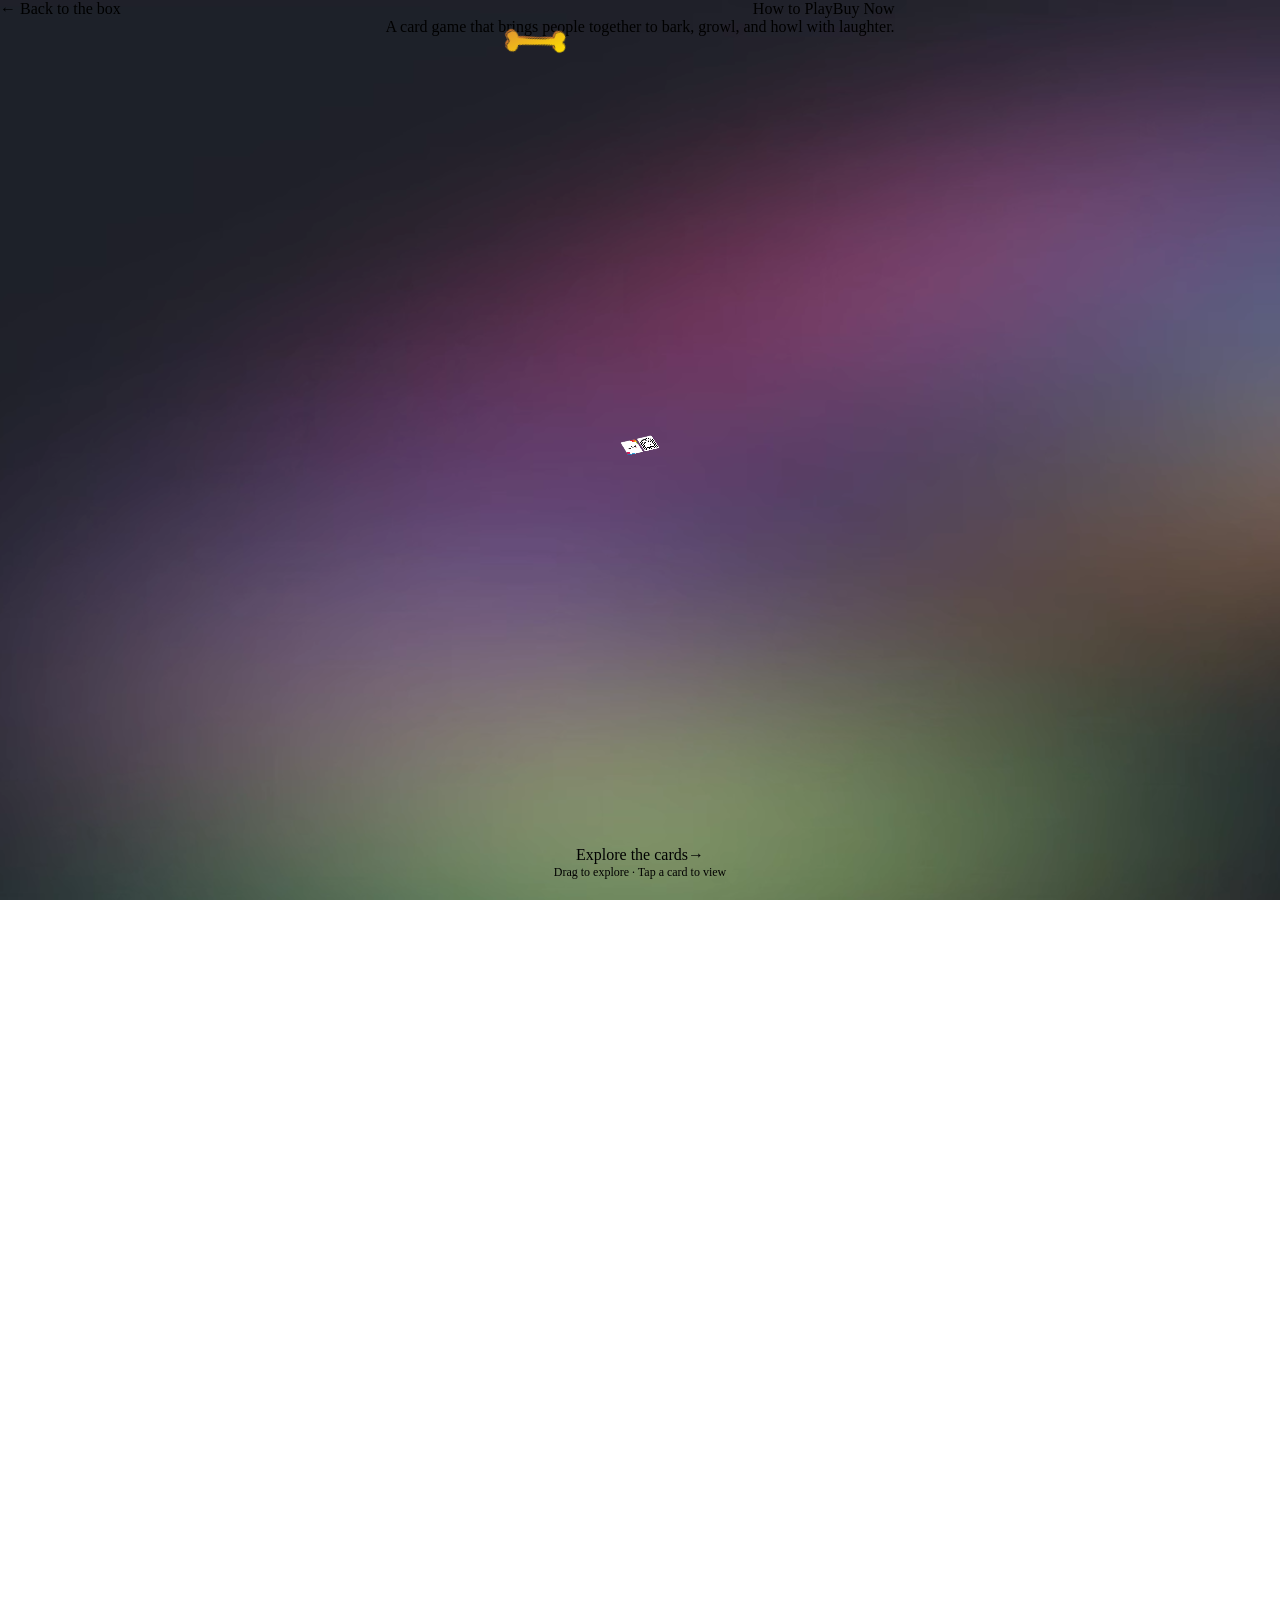
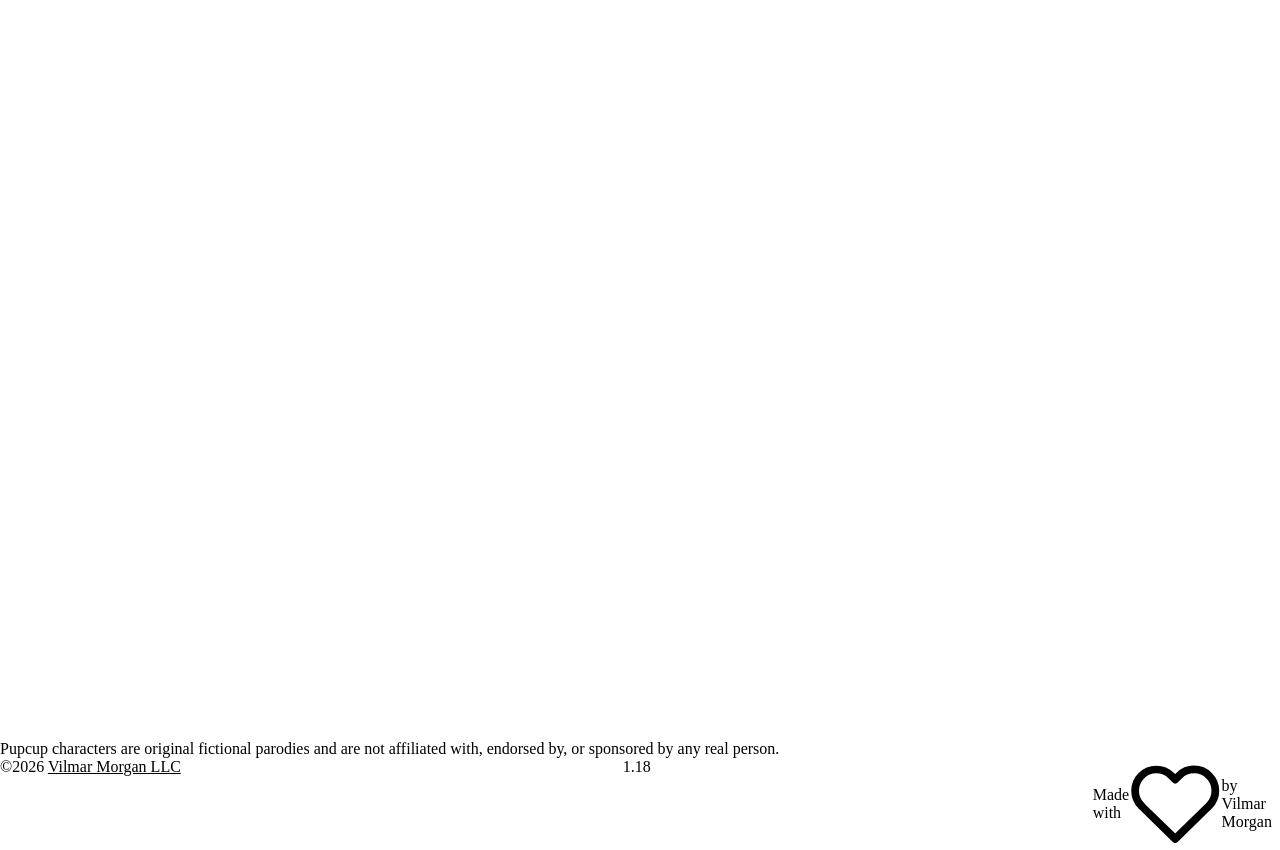
<file: index.html>
<!DOCTYPE html>
<html lang="en" data-brand="pupcup" data-theme="dark">
<head>
<meta charset="UTF-8">
<meta name="viewport" content="width=device-width, initial-scale=1.0">
<title>Pupcup: The Hilarious Dog Card Game for Game Night</title>
<meta name="description" content="Pupcup is the illustrated dog card game that brings people together to bark, growl, and howl with laughter. Play rule, steal, and block cards to outwit your friends, starring real pups from around the world.">
<meta name="keywords" content="Pupcup, dog card game, party card game, game night, family card game, funny card game, card games for adults, card games for families">
<meta name="author" content="Pupcup">
<meta name="robots" content="index, follow">
<meta name="theme-color" content="#1e2028">
<link rel="canonical" href="https://playpupcup.com/">

<!-- Open Graph (Facebook, iMessage, LinkedIn) -->
<meta property="og:type" content="website">
<meta property="og:site_name" content="Pupcup">
<meta property="og:title" content="Pupcup: The Hilarious Dog Card Game for Game Night">
<meta property="og:description" content="The illustrated dog card game that brings people together to bark, growl, and howl with laughter. Play rules, steal cards, and block your friends.">
<meta property="og:url" content="https://playpupcup.com/">
<meta property="og:image" content="https://playpupcup.com/og-image.png">
<meta property="og:image:width" content="1200">
<meta property="og:image:height" content="630">
<meta property="og:image:alt" content="Pupcup, a card game that brings people together to bark, growl, and howl with laughter.">

<!-- Twitter / X Card -->
<meta name="twitter:card" content="summary_large_image">
<meta name="twitter:title" content="Pupcup: The Hilarious Dog Card Game for Game Night">
<meta name="twitter:description" content="The illustrated dog card game that gets everyone barking, growling, and howling with laughter.">
<meta name="twitter:image" content="https://playpupcup.com/og-image.png">

<!-- Structured data for Google -->
<script type="application/ld+json">
{
  "@context": "https://schema.org",
  "@type": "Product",
  "name": "Pupcup",
  "description": "The illustrated dog card game that brings people together to bark, growl, and howl with laughter. Play rule, steal, and block cards to outwit your friends.",
  "brand": { "@type": "Brand", "name": "Pupcup" },
  "category": "Card Game",
  "url": "https://playpupcup.com/",
  "image": "https://playpupcup.com/og-image.png"
}
</script>
<link rel="icon" href="/favicon.ico" sizes="any">
<link rel="icon" href="/favicon.svg" type="image/svg+xml">
<link rel="apple-touch-icon" href="/apple-touch-icon.png">
<link rel="stylesheet" href="https://design.vilmarmorgan.com/fonts/fonts.css"> <!-- Jost, from the Vilmartian library: no request to Google -->
<link rel="stylesheet" href="https://design.vilmarmorgan.com/v/3/tokens.css"> <!-- the Vilmartian library, release 3: sizes, type, space, and Pupcup's colours (ADR-023) -->
<style>
  /* ───── Reset & Base ───── */
  *, *::before, *::after { margin: 0; padding: 0; box-sizing: border-box; }

  :root {
    --card-w: 280px;
    --card-h: 381px;
    --gap: 60px;
    --cell-w: calc(var(--card-w) + var(--gap));
    --cell-h: calc(var(--card-h) + var(--gap));
    /* colours and the type face come from the library's Pupcup set (ADR-023) */
  }

  html, body {
    width: 100%; height: 100%;
    background: var(--bg);
    font-family: var(--f-ui);
    color: var(--ink);
    -webkit-user-select: none;
    user-select: none;
  }



  /* Full-screen navigation menu */
  .nav-menu {
    position: fixed;
    inset: 0;
    z-index: 500;
    background: var(--bg);
    display: flex;
    align-items: center;
    justify-content: center;
    opacity: 0;
    pointer-events: none;
    transition: opacity 0.25s ease;
  }
  .nav-menu.active { opacity: 1; pointer-events: auto; }
  .nav-menu-links {
    display: flex;
    flex-direction: column;
    align-items: center;
    gap: 40px;
    text-align: center;
  }
  .nav-menu-links a {
    font-family: var(--f-ui);
    font-size: 56px;
    line-height: 1;
    font-weight: 700;
    color: var(--ink);
    text-decoration: none;
    transition: color 0.15s ease, transform 0.15s ease;
  }
  .nav-menu-links a:hover { color: var(--accent); }
  .nav-menu-links a:active { transform: scale(0.96); }
  /* "Rated Arf" cross-link + tagline at the bottom of the menu */
  .nav-menu-arf { display: flex; flex-direction: column; align-items: center; }
  .nav-menu-arf-sub { font-size: 16px; font-weight: 500; color: var(--ink-2); margin-top: 8px; }
  .nav-menu-close {
    position: fixed;
    top: 28px;
    left: 28px;
    width: 66px;
    height: 66px;
    border-radius: 50%;
    border: none;
    background: rgba(255, 255, 255, 0.12);
    color: var(--ink);
    font-size: 38px;
    line-height: 1;
    cursor: pointer;
    display: flex;
    align-items: center;
    justify-content: center;
    transition: background 0.15s ease, transform 0.15s ease;
  }
  .nav-menu-close:hover { background: rgba(255, 255, 255, 0.22); }
  .nav-menu-close:active { transform: scale(0.94); }

  /* Card-only popup mode (Rated Arf pre-launch): show just the centered card. */
  .mode-card-only .overlay-right { display: none; }
  .mode-card-only .overlay-left { flex: 1 1 100%; }
  .mode-card-only .overlay-info { display: none; }
  .mode-card-only .overlay-shop-btn { display: none; }

  /* Bone toss + tongue lick styles + logic now live in the shared bone-lick.js
     (loaded near the end of <body>), so all header pages share one source. */

  /* ───── Animated prism glow behind the card grid ───── */
  .kc-bg-prism {
    position: fixed; inset: 0; z-index: 0; overflow: hidden;
    background: var(--bg); pointer-events: none; isolation: isolate;
  }
  .kc-blob {
    position: absolute; top: 0; left: 0;
    width: 98vmax; height: 40vmax; border-radius: 50%;
    filter: blur(70px); opacity: 0.5; mix-blend-mode: screen; will-change: transform;
  }
  .kc-blob.b1 { background: radial-gradient(ellipse at center, #ff2d78 0%, rgba(255,45,120,0) 60%); animation: kcDrift1 20s ease-in-out infinite; }
  .kc-blob.b2 { background: radial-gradient(ellipse at center, #1e8fff 0%, rgba(30,143,255,0) 60%); animation: kcDrift2 25s ease-in-out infinite; }
  .kc-blob.b3 { background: radial-gradient(ellipse at center, #37d67a 0%, rgba(55,214,122,0) 60%); animation: kcDrift3 22s ease-in-out infinite; }
  .kc-blob.b4 { background: radial-gradient(ellipse at center, #ffcf3f 0%, rgba(255,207,63,0) 60%); animation: kcDrift4 27s ease-in-out infinite; }
  .kc-blob.b5 { background: radial-gradient(ellipse at center, var(--buy-bg) 0%, rgba(255,141,30,0) 60%); animation: kcDrift5 23s ease-in-out infinite; }
  .kc-blob.b6 { background: radial-gradient(ellipse at center, #9b5cff 0%, rgba(155,92,255,0) 60%); animation: kcDrift6 31s ease-in-out infinite; }
  @keyframes kcDrift1 { 0%,100%{transform:translate(-34vw,-30vh) rotate(15deg) scale(1,1)} 33%{transform:translate(38vw,4vh) rotate(-25deg) scale(1.3,0.7)} 66%{transform:translate(64vw,52vh) rotate(55deg) scale(0.85,1.25)} }
  @keyframes kcDrift2 { 0%,100%{transform:translate(60vw,-28vh) rotate(-20deg) scale(1.1,0.9)} 33%{transform:translate(18vw,44vh) rotate(30deg) scale(0.8,1.3)} 66%{transform:translate(-30vw,20vh) rotate(70deg) scale(1.25,0.8)} }
  @keyframes kcDrift3 { 0%,100%{transform:translate(52vw,58vh) rotate(40deg) scale(0.9,1.15)} 33%{transform:translate(-20vw,64vh) rotate(-30deg) scale(1.3,0.75)} 66%{transform:translate(6vw,-24vh) rotate(10deg) scale(1,1)} }
  @keyframes kcDrift4 { 0%,100%{transform:translate(-28vw,50vh) rotate(-10deg) scale(1.2,0.85)} 33%{transform:translate(46vw,60vh) rotate(45deg) scale(0.85,1.3)} 66%{transform:translate(58vw,-16vh) rotate(-40deg) scale(1.15,0.9)} }
  @keyframes kcDrift5 { 0%,100%{transform:translate(20vw,-30vh) rotate(25deg) scale(1,1.1)} 33%{transform:translate(62vw,30vh) rotate(-35deg) scale(1.3,0.75)} 66%{transform:translate(-24vw,56vh) rotate(60deg) scale(0.9,1.25)} }
  @keyframes kcDrift6 { 0%,100%{transform:translate(-30vw,10vh) rotate(-30deg) scale(1.15,0.9)} 33%{transform:translate(30vw,64vh) rotate(20deg) scale(0.85,1.3)} 66%{transform:translate(64vw,-20vh) rotate(-55deg) scale(1.25,0.8)} }
  @media (prefers-reduced-motion: reduce) { .kc-blob { animation: none !important; } }

  /* ───── Infinite Canvas ───── */
  #canvas-viewport {
    position: absolute;
    inset: 0;
    z-index: 1;
    overflow: hidden;
    cursor: grab;
  }
  #canvas-viewport.dragging { cursor: grabbing; }

  #canvas-world {
    position: absolute;
    left: 50%; top: 50%;
    will-change: transform;
  }

  /* ───── Card Cells ───── */
  .card-cell {
    position: absolute;
    width: var(--card-w);
    height: var(--card-h);
  }
  .card-inner {
    width: 100%;
    height: 100%;
    border-radius: 16px;
    overflow: hidden;
    cursor: pointer;
    background: transparent;
    border: none;
    outline: none;
    box-shadow: 0 2px 8px rgba(0,0,0,0.07);
    transition: transform 0.3s cubic-bezier(0.25, 0.46, 0.45, 0.94),
                box-shadow 0.3s cubic-bezier(0.25, 0.46, 0.45, 0.94);
    position: relative;
  }
  .card-inner.reveal-done:hover {
    transform: scale(1.08);
    box-shadow: 0 16px 48px rgba(0,0,0,0.08), 0 8px 20px rgba(0,0,0,0.05);
    z-index: 10;
  }
  /* Touch devices (mobile): no hover-enlarge — a tap would otherwise leave the card stuck larger */
  @media (hover: none) {
    .card-inner.reveal-done:hover { transform: none; box-shadow: none; z-index: auto; }
  }
  .card-cell img, .card-cell video {
    /* Bleed 1px past every edge so the art always fully covers the rounded
       container — prevents a faint sub-pixel seam on transform-positioned cards. */
    width: calc(100% + 2px); height: calc(100% + 2px);
    margin: -1px;
    object-fit: cover;
    display: block;
    pointer-events: none;
  }
  .card-cell .card-placeholder {
    width: 100%; height: 100%;
    display: flex; flex-direction: column;
    align-items: center; justify-content: center;
    gap: 8px;
    background: var(--color-white);
    color: var(--ink-2);
    font-size: 12px;
    text-align: center;
    padding: 12px;
  }
  .card-placeholder .paw {
    font-size: 32px;
    opacity: 0.4;
  }
  .card-cell .card-type-badge {
    position: absolute;
    top: 8px; left: 8px;
    padding: 3px 8px;
    border-radius: 6px;
    font-size: 10px;
    font-weight: 600;
    text-transform: uppercase;
    letter-spacing: 0.5px;
  }
  .badge-steal { background: #e74c3c; color: white; }
  .badge-block { background: #3498db; color: white; }
  .badge-rule  { background: #9b59b6; color: white; }
  .badge-photo { background: #2ecc71; color: white; }
  .badge-video { background: #e67e22; color: white; }

  /* ───── Play Button Overlay (video thumbnails) ───── */
  .play-btn {
    position: absolute;
    inset: 0;
    display: flex; align-items: center; justify-content: center;
    pointer-events: none;
  }
  .play-btn::after {
    content: '';
    width: 44px; height: 44px;
    border-radius: 50%;
    background: rgba(0,0,0,0.55);
    backdrop-filter: blur(4px);
    -webkit-backdrop-filter: blur(4px);
    display: flex; align-items: center; justify-content: center;
  }
  .play-btn::before {
    content: '';
    position: absolute;
    /* triangle play icon */
    width: 0; height: 0;
    border-style: solid;
    border-width: 10px 0 10px 18px;
    border-color: transparent transparent transparent white;
    z-index: 1;
    margin-left: 3px;
  }

  /* ───── Card Overlay ───── */
  /* ───── Overlay (Two-Panel, Full-Screen) ───── */
  .overlay {
    position: fixed;
    top: 0; left: 0;
    width: 100vw; height: 100vh;
    z-index: 200;
    display: flex;
    opacity: 0;
    pointer-events: none;
    background: #141417;
    transition: opacity 0.3s ease;
  }
  .overlay.active {
    opacity: 1;
    pointer-events: auto;
  }

  .overlay-panels {
    display: flex;
    width: 100%;
    height: 100%;
    transform: scale(0.96);
    transition: transform 0.35s cubic-bezier(0.34, 1.4, 0.64, 1);
  }
  .overlay.active .overlay-panels {
    transform: scale(1);
  }

  /* ── Left Panel: 50% width, 100% height ── */
  .overlay-left {
    flex: 0 0 50%;
    height: 100%;
    display: flex;
    align-items: center;
    justify-content: center;
    background: rgba(26, 26, 30, 0.95);
    overflow: visible;
    position: relative;
    cursor: pointer;
    z-index: 1;
  }
  /* Animated prism glow behind the card (its own clipped, isolated layer so the
     super-boop can still overflow the panel). */
  .overlay-left-prism {
    position: absolute; inset: 0; z-index: 0;
    overflow: hidden; border-radius: inherit;
    background: var(--surface); pointer-events: none; isolation: isolate;
    /* The blobs are GPU-composited (will-change: transform), which defeats
       overflow:hidden + border-radius clipping. clip-path crops them reliably. */
    -webkit-clip-path: inset(0);
    clip-path: inset(0);
  }

  /* Card + info frame, vertically centered */
  .overlay-card-frame {
    position: relative;
    z-index: 1;
    display: flex;
    flex-direction: column;
    align-items: center;
    max-height: 90%;
    width: 100%;
    padding: 0 40px;
    cursor: default;
  }

  .overlay-card {
    position: relative;
    /* Height-first: cap by available viewport height, derive width via aspect ratio */
    max-height: calc(90vh - 160px);
    width: auto;
    max-width: 494px;
    aspect-ratio: 2.75 / 3.75;
    border-radius: 24px;
    overflow: hidden;
    background: transparent;
  }
  #overlayMedia {
    overflow: hidden;
  }
  .overlay-card img {
    /* Bleed 1px past every edge so the art fully covers the rounded corners,
       removing the faint light seam at the card edge. */
    width: calc(100% + 2px);
    height: calc(100% + 2px);
    margin: -1px;
    object-fit: cover;
    display: block;
  }
  .overlay-card video {
    width: calc(100% + 2px);
    height: calc(100% + 2px);
    margin: -1px;
    object-fit: cover;
    display: block;
    background: #000;
  }
  .overlay-card .card-placeholder-large {
    width: 100%;
    height: 100%;
    display: flex; flex-direction: column;
    align-items: center; justify-content: center;
    gap: 12px;
    background: var(--color-white);
    color: var(--ink-2);
    font-size: 16px;
  }
  .card-placeholder-large .paw { font-size: 56px; opacity: 0.4; }

  .overlay-info {
    text-align: center;
    padding: 20px 16px 8px;
  }
  .overlay-dog-name {
    font-size: 22px;
    font-weight: 700;
    margin-bottom: 4px;
    color: var(--ink);
  }
  .overlay-class-label {
    font-size: 11px;
    font-weight: 600;
    text-transform: uppercase;
    letter-spacing: 1px;
    margin-bottom: 10px;
    color: var(--accent);
    opacity: 0.7;
  }
  .overlay-owner {
    font-size: 14px;
    color: var(--accent);
    font-weight: 500;
  }
  .overlay-owner span {
    color: var(--ink-2);
    font-weight: 400;
  }
  /* Parody / no-affiliation disclaimer, styled like the main menu footer.
     Desktop: pinned to the bottom of the left frame (rule cards only, via .show).
     Mobile: at the bottom of the page beneath the ad (.overlay-parody-mobile). */
  .overlay-parody {
    display: none;
    position: absolute;
    left: 0; right: 0; bottom: 0;
    z-index: 1;
    padding: 16px 24px;
    font-size: 14px;
    line-height: 1.45;
    color: var(--ink-2);
    text-align: center;
  }
  .overlay-parody.show { display: block; }
  /* Mobile copy lives in the right panel, which already pads 24px on the sides,
     so the note itself adds no horizontal padding (nets 24px from the edge). */
  .overlay-parody-mobile {
    font-size: 14px;
    line-height: 1.45;
    color: var(--ink-2);
    /* Bottom padding keeps the note clear of the mobile browser's bottom bar. */
    padding: 0 0 calc(72px + env(safe-area-inset-bottom, 0px));
  }
  @media (min-width: 601px) {
    .overlay-parody-mobile { display: none; }
  }
  @media (max-width: 600px) {
    .overlay-parody { display: none !important; }
    /* When the parody note follows the ad, drop the ad's large bottom gap so the
       note sits at the bottom of the page. (Non-rule cards keep the ad's spacing.) */
    .rp-banner-link:not(:last-child) { margin-bottom: 0; }
    /* Clip the prism (and its GPU-composited blobs) to the panel's rounded
       bottom corners. clip-path does the actual cropping; border-radius is kept
       so the panel background matches. */
    .overlay-left-prism {
      border-bottom-left-radius: 40px;
      border-bottom-right-radius: 40px;
      -webkit-clip-path: inset(0 round 0 0 40px 40px);
      clip-path: inset(0 round 0 0 40px 40px);
    }
  }

  /* ── Right Panel: 50% width, 100% height ── */
  .overlay-right {
    flex: 0 0 50%;
    height: 100%;
    position: relative;
    overflow: hidden;
    background: #141417;
    border-left: none;
  }

  /* Right panel: infinite vertical scroll container */
  .right-scroll-viewport {
    position: absolute;
    inset: 0;
    overflow: hidden;
    cursor: grab;
  }
  .right-scroll-viewport.dragging { cursor: grabbing; }
  .right-scroll-world {
    position: absolute;
    top: 0; left: 0;
    width: 100%;
  }

  /* Right panel media grid cell */
  .right-cell {
    position: absolute;
    left: 0;
    width: 100%;
    cursor: pointer;
    transition: opacity 0.2s ease;
  }
  .right-cell:hover { opacity: 0.85; }
  .right-cell img, .right-cell video {
    width: 100%;
    height: 100%;
    object-fit: cover;
    display: block;
  }
  .right-cell .right-placeholder {
    width: 100%;
    height: 100%;
    display: flex;
    flex-direction: column;
    align-items: center;
    justify-content: center;
    gap: 8px;
    color: rgba(255,255,255,0.6);
    font-size: 13px;
    text-align: center;
  }
  .right-placeholder .right-icon { font-size: 28px; opacity: 0.5; }
  .right-cell .right-caption {
    position: absolute;
    bottom: 0; left: 0; right: 0;
    padding: 24px 12px 10px;
    background: linear-gradient(transparent, rgba(0,0,0,0.7));
    color: white;
    font-size: 12px;
    font-weight: 500;
  }

  /* Right panel: marketing wireframe (steal/block cards) */
  .right-marketing {
    display: flex;
    flex-direction: column;
    align-items: center;
    justify-content: center;
    gap: 28px;
    height: 100%;
    padding: 48px 36px;
  }
  .marketing-box {
    width: 100%;
    max-width: 340px;
    border: 2px dashed rgba(255,255,255,0.15);
    border-radius: 14px;
    padding: 36px 24px;
    text-align: center;
    color: rgba(255,255,255,0.4);
    font-size: 14px;
    font-weight: 500;
    display: flex;
    flex-direction: column;
    align-items: center;
    gap: 12px;
    transition: border-color 0.2s;
  }
  .marketing-box:hover { border-color: rgba(255,255,255,0.25); }
  .marketing-box .marketing-icon { font-size: 40px; opacity: 0.5; }
  .marketing-box .marketing-title {
    font-size: 18px;
    font-weight: 700;
    color: rgba(255,255,255,0.6);
  }
  .marketing-box .marketing-sub {
    font-size: 13px;
    color: rgba(255,255,255,0.3);
    max-width: 220px;
  }

  /* ── Close Button ── */
  .overlay-close {
    position: fixed;
    top: 20px; left: 20px;
    width: 66px; height: 66px;
    border-radius: 50%;
    border: none;
    background: rgba(255,255,255,0.1);
    color: white;
    font-size: 33px;
    cursor: pointer;
    display: flex; align-items: center; justify-content: center;
    transition: background 0.2s;
    z-index: 210;
    backdrop-filter: blur(8px);
    -webkit-backdrop-filter: blur(8px);
  }
  .overlay-close:hover { background: rgba(255,255,255,0.2); }

  /* ── Mobile header Shop Now button (hidden on desktop) ── */
  .overlay-shop-btn { display: none; }

  /* ───── Card Entrance Animation ───── */
  .card-inner {
    opacity: 0;
    transform: translateY(24px) scale(0.96);
  }
  .card-inner.revealed {
    animation: cardReveal 0.6s cubic-bezier(0.25, 0.46, 0.45, 0.94) forwards;
  }
  @keyframes cardReveal {
    0%   { opacity: 0; transform: translateY(24px) scale(0.96); }
    100% { opacity: 1; transform: translateY(0) scale(1); }
  }
  /* After reveal completes, let hover take over transform */
  .card-inner.reveal-done {
    opacity: 1;
    transform: none;
    animation: none;
  }

  /* ───── Boop Button ───── */
  .boop-btn {
    display: inline-flex;
    align-items: center;
    gap: 8px;
    margin-top: 16px;
    padding: 10px 24px;
    border: none;
    border-radius: 999px;
    background: var(--accent);
    color: var(--ink-on-light);
    font-family: inherit;
    font-size: 15px;
    font-weight: 700;
    cursor: pointer;
    transition: transform 0.15s ease, box-shadow 0.15s ease, background 0.15s ease;
    box-shadow: 0 2px 12px rgba(245, 197, 66, 0.3);
    position: relative;
    overflow: visible;
  }
  .boop-btn:hover {
    transform: scale(1.06);
    box-shadow: 0 4px 20px rgba(245, 197, 66, 0.45);
  }
  .boop-btn:active {
    transform: scale(0.95);
  }
  .boop-btn.booped {
    animation: boopPop 0.35s ease;
  }
  .boop-paw {
    font-size: 18px;
    display: inline-block;
    transition: transform 0.2s ease;
  }
  .boop-btn:active .boop-paw {
    transform: rotate(-20deg) scale(1.2);
  }
  .boop-count {
    background: rgba(0,0,0,0.15);
    padding: 2px 8px;
    border-radius: 999px;
    font-size: 12px;
    font-weight: 600;
    min-width: 24px;
    text-align: center;
  }
  @keyframes boopPop {
    0%   { transform: scale(1); }
    30%  { transform: scale(1.18); }
    60%  { transform: scale(0.94); }
    100% { transform: scale(1); }
  }

  /* ───── Boop FX Container (shared, fixed full-viewport, used by every Boop button) ───── */
  .boop-fx {
    position: fixed;
    inset: 0;
    pointer-events: none;
    overflow: visible;
    z-index: 600;
  }

  /* ── Paw Burst ── */
  .paw-particle {
    position: absolute;
    font-size: 22px;
    pointer-events: none;
    animation: pawBurst var(--dur) ease-out forwards;
    opacity: 0;
  }
  @keyframes pawBurst {
    0%   { transform: translate(0, 0) scale(0.3) rotate(0deg); opacity: 1; }
    60%  { opacity: 1; }
    100% { transform: translate(var(--tx), var(--ty)) scale(1) rotate(var(--rot)); opacity: 0; }
  }

  /* ── Bone Rain ── */
  .bone-particle {
    position: absolute;
    font-size: 20px;
    pointer-events: none;
    top: -30px;
    animation: boneRain var(--dur) ease-in forwards;
    opacity: 0;
  }
  @keyframes boneRain {
    0%   { transform: translateY(0) rotate(0deg); opacity: 1; }
    80%  { opacity: 1; }
    100% { transform: translateY(var(--fall)) rotate(var(--rot)); opacity: 0; }
  }

  /* ── Tail Wag Ripple ── */
  .ripple-ring {
    position: absolute;
    left: 50%;
    bottom: 60px;
    width: 40px; height: 40px;
    margin-left: -20px;
    border-radius: 50%;
    border: 3px solid var(--accent);
    pointer-events: none;
    animation: rippleGrow var(--dur) ease-out forwards;
    opacity: 0;
  }
  @keyframes rippleGrow {
    0%   { transform: scale(0.3); opacity: 0.9; }
    100% { transform: scale(var(--scale)); opacity: 0; }
  }
  .ripple-paw {
    position: absolute;
    font-size: 16px;
    pointer-events: none;
    animation: ripplePawFloat var(--dur) ease-out forwards;
    opacity: 0;
  }
  @keyframes ripplePawFloat {
    0%   { transform: translate(0, 0) scale(0.5); opacity: 0.9; }
    50%  { opacity: 0.7; }
    100% { transform: translate(var(--tx), var(--ty)) scale(1.1); opacity: 0; }
  }

  /* ───── Boop Maxed Out (daily limit) ───── */
  .boop-btn.boop-maxed {
    animation: boopShake 0.4s ease;
    opacity: 0.5;
  }
  @keyframes boopShake {
    0%, 100% { transform: translateX(0); }
    20% { transform: translateX(-6px); }
    40% { transform: translateX(6px); }
    60% { transform: translateX(-4px); }
    80% { transform: translateX(4px); }
  }

  /* ───── Super Boop Full-Screen FX (shared, fixed full-viewport) ───── */
  .super-boop-flash {
    position: fixed;
    inset: 0;
    z-index: 610;
    pointer-events: none;
    background: radial-gradient(circle at center, rgba(245, 197, 66, 0.5), transparent 60%);
    opacity: 0;
    transition: opacity 0.15s ease;
  }
  .super-boop-flash.active {
    opacity: 1;
    animation: superFlash 0.6s ease-out forwards;
  }
  @keyframes superFlash {
    0%   { opacity: 1; }
    100% { opacity: 0; }
  }

  .super-boop-fx {
    position: fixed;
    inset: 0;
    z-index: 605;
    pointer-events: none;
    overflow: visible;
  }

  /* Super-sized particles */
  .paw-particle.super,
  .bone-particle.super,
  .ripple-paw.super {
    z-index: 9998;
  }
  .ripple-ring.super {
    border-color: var(--accent);
    border-width: 4px;
    z-index: 9998;
  }

  /* ───── Hint Text ───── */
  .hint {
    position: fixed;
    bottom: 20px; left: 50%;
    transform: translateX(-50%);
    z-index: 90;
    font-size: 12px;
    color: var(--ink-2);
    opacity: 0.5;
    pointer-events: none;
    transition: opacity 1s ease;
  }
  .hint.hidden { opacity: 0; }

  /* ───── Laptop screens: 1366 x 768 or smaller in either direction, the cards about 25% smaller so more fit (phones below) ───── */
  @media (max-width: 1366px), (max-height: 768px) {
    :root {
      --card-w: var(--w-52);
      --card-h: calc(var(--card-w) * 381 / 280); /* the card's own proportion */
      --gap: var(--sp-12);
    }
  }

  /* ───── Mobile adjustments ───── */
  @media (max-width: 600px) {
    :root {
      --card-w: 156px;
      --card-h: 212px;
      --gap: 10px;
    }
    .nav-menu-links a { font-size: 40px; }
    .nav-menu-links { gap: 40px; }
    .nav-menu-close { top: 16px; left: 16px; width: 54px; height: 54px; font-size: 30px; }
    .rp-banner-link { margin-bottom: 112px; }
    .overlay { overflow-y: auto; overflow-x: hidden; scrollbar-width: none; -ms-overflow-style: none; -webkit-overflow-scrolling: touch; touch-action: pan-y; overscroll-behavior: contain; }
    .overlay::-webkit-scrollbar { display: none; }
    .overlay-panels { flex-direction: column; height: auto; min-height: 100%; }
    .overlay-left { flex: none; height: auto; padding: 80px 16px 16px; border-bottom-left-radius: 40px; border-bottom-right-radius: 40px; }
    .mode-card-only .overlay-left { flex: none; padding-top: 90px; }
    .overlay::before { content: ""; position: fixed; top: 0; left: 0; right: 0; height: 74px; background: rgba(20, 20, 24, 0.2); -webkit-backdrop-filter: blur(12px); backdrop-filter: blur(12px); z-index: 208; }
    .overlay-card-frame { padding: 0 8px; }
    .overlay-card { max-width: calc(100vw - 48px); }
    .overlay-right { flex: none; height: auto; overflow: visible; border-left: none; border-top: none; }
    .rp-content { height: auto; overflow-y: visible; padding: 20px 24px 40px; }
    .right-scroll-viewport { position: relative; inset: auto; min-height: 60vh; }
    .overlay-dog-name { font-size: 16px; }
    .overlay-info { padding: 12px 8px 4px; }
    .overlay-close { top: 10px; left: 10px; width: 54px; height: 54px; font-size: 27px; }
    .vo-arrow { display: none !important; }
    .vo-bottom { gap: 8px; padding: 8px 16px; padding-bottom: max(8px, env(safe-area-inset-bottom)); }
    .vo-carousel-stage { bottom: calc(96px + env(safe-area-inset-bottom)); }
    .overlay-shop-btn {
      display: flex;
      align-items: center;
      justify-content: center;
      position: fixed;
      top: 10px; right: 16px;
      height: 54px;
      padding: 0 20px;
      border-radius: 999px;
      background: var(--accent);
      color: var(--ink-on-light);
      font-family: inherit;
      font-size: 14px;
      font-weight: 700;
      text-decoration: none;
      white-space: nowrap;
      z-index: 210;
      box-shadow: 0 2px 10px rgba(245,197,66,0.25);
    }
    .rp-section-header .rp-shop-btn { display: none; }
  }

  /* ── Redesigned Right Panel: Steal / Block Cards ── */
  .rp-content {
    position: relative;
    display: flex;
    flex-direction: column;
    gap: 20px;
    padding: 80px 40px 40px;
    height: 100%;
    overflow-y: auto;
    scrollbar-width: none;
  }
  .rp-content::-webkit-scrollbar { display: none; }
  .rp-content > * { flex-shrink: 0; }

  .rp-section-header {
    display: flex;
    align-items: center;
    justify-content: space-between;
    gap: 12px;
  }
  /* Desktop: pin Buy Now to the top-right so "How It Works" can start lower */
  .rp-section-header .rp-shop-btn { position: absolute; top: 28px; right: 40px; }
  .rp-section-title {
    font-size: 32px;
    font-weight: 700;
    color: var(--ink);
    font-family: var(--f-ui);
    line-height: 1.2;
  }
  .rp-shop-btn {
    display: inline-flex;
    align-items: center;
    height: 40px;
    padding: 0 24px;
    border-radius: 999px;
    background: var(--accent);
    color: var(--ink-on-light);
    font-family: inherit;
    font-size: 16px;
    font-weight: 700;
    cursor: pointer;
    border: none;
    transition: transform 0.15s ease, box-shadow 0.15s ease;
    box-shadow: 0 2px 10px rgba(245,197,66,0.25);
    text-decoration: none;
    white-space: nowrap;
    flex-shrink: 0;
  }
  .rp-shop-btn:hover {
    transform: scale(1.05);
    box-shadow: 0 4px 18px rgba(245,197,66,0.4);
  }
  .rp-desc-plain {
    font-size: 20px;
    color: rgba(240,236,228,0.75);
    line-height: 1.55;
    margin-top: 8px;
  }
  .rp-desc-plain p + p { margin-top: 14px; }
  .rp-divider {
    border: none;
    border-top: 1px solid rgba(255,255,255,0.08);
    margin: 0;
  }
  .rp-see-it-title {
    font-size: 32px;
    font-weight: 700;
    color: var(--ink);
    font-family: var(--f-ui);
    line-height: 1.2;
  }

  .rp-video-grid {
    margin-top: 8px;
    display: grid;
    grid-template-columns: repeat(3, 1fr);
    gap: 6px;
  }
  .rp-video-thumb {
    aspect-ratio: 9 / 16;
    border-radius: 10px;
    overflow: hidden;
    position: relative;
    cursor: pointer;
    transition: transform 0.2s ease;
  }
  .rp-video-thumb:hover { transform: scale(1.04); }
  /* Mobile only: bigger videos in a horizontal swipe carousel (desktop unchanged). */
  @media (max-width: 600px) {
    .rp-video-grid {
      display: flex;
      grid-template-columns: none;
      gap: 8px;
      overflow-x: auto;
      scroll-snap-type: x mandatory;
      -webkit-overflow-scrolling: touch;
      scrollbar-width: none;
      /* Full-bleed carousel: flush to both screen edges (offsets the panel's
         24px side padding), first video starts at the very left edge. */
      margin-left: -24px;
      margin-right: -24px;
      padding-left: 0;
      padding-right: 0;
      scroll-padding-left: 0;
    }
    .rp-video-grid::-webkit-scrollbar { display: none; }
    .rp-video-thumb {
      flex: 0 0 auto;
      /* 20% larger than the previous size so the 2nd video is clearly cut off. */
      width: calc(60vw - 36px);
      scroll-snap-align: start;
    }
    /* No tap-enlarge on touch (kept on desktop). */
    .rp-video-thumb:hover { transform: none; }
  }
  .rp-vt-bg { position: absolute; inset: 0; }
  .rp-vt-bg video, .rp-vt-bg img { width: 100%; height: 100%; object-fit: cover; display: block; pointer-events: none; }
  .rp-vlb-video-area video { width: 100%; height: 100%; object-fit: cover; display: block; }
  .rp-vt-play {
    position: absolute; inset: 0;
    display: flex; align-items: center; justify-content: center;
  }
  .rp-vt-play::after {
    content: '';
    width: 30px; height: 30px;
    border-radius: 50%;
    background: rgba(0,0,0,0.5);
    backdrop-filter: blur(4px);
    -webkit-backdrop-filter: blur(4px);
  }
  .rp-vt-play::before {
    content: '';
    position: absolute;
    width: 0; height: 0;
    border-style: solid;
    border-width: 7px 0 7px 13px;
    border-color: transparent transparent transparent white;
    z-index: 1;
    margin-left: 3px;
  }

  .rp-banner-link {
    display: block;
    margin-top: 16px;
    border-radius: 12px;
    overflow: hidden;
    transition: transform 0.2s ease;
  }
  .rp-banner-link:hover { transform: scale(1.02); }
  .rp-banner-link img {
    display: block;
    width: 100%;
    height: auto;
  }

  /* ── Video lightbox (inside right panel) ── */
  .rp-video-lightbox {
    position: absolute;
    inset: 0;
    z-index: 10;
    background: rgba(0, 0, 0, 0.88);
    opacity: 0;
    transition: opacity 0.3s ease;
    pointer-events: none;
  }
  .rp-video-lightbox.rp-vlb-visible {
    opacity: 1;
    pointer-events: all;
  }
  .rp-vlb-topbar {
    position: absolute;
    top: 0; left: 0; right: 0;
    display: flex;
    align-items: center;
    justify-content: space-between;
    padding: 18px 20px;
    z-index: 11;
  }
  .rp-back-btn {
    display: inline-block;
    padding: 9px 22px;
    border-radius: 999px;
    background: var(--accent);
    color: var(--ink-on-light);
    font-family: inherit;
    font-size: 15px;
    font-weight: 700;
    cursor: pointer;
    border: none;
    transition: transform 0.15s ease, box-shadow 0.15s ease;
    box-shadow: 0 2px 10px rgba(245,197,66,0.25);
    text-decoration: none;
    white-space: nowrap;
  }
  .rp-back-btn:hover {
    transform: scale(1.05);
    box-shadow: 0 4px 18px rgba(245,197,66,0.4);
  }
  .rp-vlb-player {
    position: absolute;
    inset: 0;
    display: flex;
    align-items: center;
    justify-content: center;
    padding: 70px 24px 24px;
  }
  .rp-vlb-video-area {
    aspect-ratio: 9 / 16;
    max-height: 100%;
    border-radius: 12px;
    overflow: hidden;
    position: relative;
  }
  .rp-vlb-play {
    position: absolute; inset: 0;
    display: flex; align-items: center; justify-content: center;
  }
  .rp-vlb-play::after {
    content: '';
    width: 56px; height: 56px;
    border-radius: 50%;
    background: rgba(0,0,0,0.5);
    backdrop-filter: blur(4px);
    -webkit-backdrop-filter: blur(4px);
  }
  .rp-vlb-play::before {
    content: '';
    position: absolute;
    width: 0; height: 0;
    border-style: solid;
    border-width: 13px 0 13px 24px;
    border-color: transparent transparent transparent white;
    z-index: 1;
    margin-left: 5px;
  }

  /* ── Full-Screen Video Overlay ── */
  .video-overlay {
    position: fixed;
    top: 0; left: 0;
    width: 100vw; height: 100vh; height: 100dvh;
    z-index: 200;
    /* Solid dark-gray backdrop (fully opaque) so the page grid never shows
       through behind the faded side videos. */
    background: var(--bg);
    opacity: 0;
    pointer-events: none;
    transition: opacity 0.3s ease;
    display: flex;
    align-items: center;
    justify-content: center;
  }
  .video-overlay.active {
    opacity: 1;
    pointer-events: auto;
  }
  /* Animated prism glow behind the videos (same drifting blobs as the rest of
     the site). Sits under all overlay content; blobs pause when closed. */
  .vo-prism {
    position: absolute; inset: 0; z-index: 0;
    overflow: hidden; background: var(--bg);
    pointer-events: none; isolation: isolate;
    -webkit-clip-path: inset(0);
    clip-path: inset(0);
  }
  .video-overlay:not(.active) .vo-prism .kc-blob { animation-play-state: paused; }
  .vo-topbar, .vo-carousel-stage, .vo-arrow, .vo-bottom, .vo-close { z-index: 1; }
  .vo-topbar {
    position: absolute;
    top: 0; left: 0; right: 0;
    display: flex;
    align-items: center;
    justify-content: flex-end;
    padding: 20px 24px;
  }
  .vo-pill {
    display: inline-flex;
    align-items: center;
    padding: 9px 22px;
    border-radius: 999px;
    background: var(--accent);
    color: var(--ink-on-light);
    font-family: inherit;
    font-size: 15px;
    font-weight: 700;
    cursor: pointer;
    border: none;
    transition: transform 0.15s ease, box-shadow 0.15s ease;
    box-shadow: 0 2px 10px rgba(245,197,66,0.25);
    text-decoration: none;
    white-space: nowrap;
  }
  .vo-pill:hover {
    transform: scale(1.05);
    box-shadow: 0 4px 18px rgba(245,197,66,0.4);
  }
  .vo-pill:active { transform: scale(0.95); }
  /* ── Carousel stage: fills space between topbar and bottom bar ── */
  .vo-carousel-stage {
    position: absolute;
    top: 80px; left: 0; right: 0; bottom: 160px;
    overflow: hidden;
  }
  /* Track slides as one unit; items scale/fade within it */
  .vo-track {
    position: absolute;
    top: 0; left: 0;
  }
  .vo-carousel-item {
    position: absolute;
    top: 0; left: 0;
    border-radius: 24px;
    overflow: hidden;
    background: var(--surface);
    cursor: pointer;
    transform-origin: center center;
  }
  .vo-carousel-item.active { cursor: default; }
  .vo-carousel-item video {
    width: 100%; height: 100%;
    object-fit: cover; display: block;
  }
  /* Pupcup logo watermark, centered over any playing video */
  .video-watermark {
    position: absolute;
    top: 50%; left: 50%;
    transform: translate(-50%, -50%);
    width: 35%; height: auto;
    opacity: 0.25;
    mix-blend-mode: overlay;
    pointer-events: none;
    z-index: 3;
  }
  /* ── Arrow nav buttons ── */
  .vo-arrow {
    position: absolute;
    top: 50%; transform: translateY(-50%);
    width: 56px; height: 56px;
    border-radius: 50%;
    background: rgba(255,255,255,0.12);
    backdrop-filter: blur(8px);
    -webkit-backdrop-filter: blur(8px);
    border: none;
    color: white;
    font-size: 32px;
    line-height: 1;
    cursor: pointer;
    z-index: 10;
    display: flex; align-items: center; justify-content: center;
    transition: background 0.2s;
    user-select: none;
  }
  .vo-arrow:hover { background: rgba(255,255,255,0.22); }
  .vo-arrow:disabled { opacity: 0.25; cursor: default; pointer-events: none; }
  .vo-arrow-prev { left: 20px; }
  .vo-arrow-next { right: 20px; }
  /* ── Dot indicators ── */
  .vo-dots {
    display: flex; gap: 8px;
    align-items: center; justify-content: center;
  }
  .vo-dot {
    width: 8px; height: 8px;
    border-radius: 50%;
    background: rgba(255,255,255,0.3);
    cursor: pointer;
    border: none;
    padding: 0;
    flex-shrink: 0;
    transition: background 0.2s, transform 0.2s;
  }
  .vo-dot.active {
    background: var(--accent);
    transform: scale(1.35);
  }
  .vo-close {
    position: fixed;
    top: 16px;
    left: 16px;
    width: 64px;
    height: 64px;
    border-radius: 50%;
    background: rgba(255,255,255,0.1);
    backdrop-filter: blur(8px);
    -webkit-backdrop-filter: blur(8px);
    border: none;
    cursor: pointer;
    z-index: 12;
    transition: background 0.2s;
  }
  .vo-close:hover {
    background: rgba(255,255,255,0.2);
  }
  .vo-close::before,
  .vo-close::after {
    content: '';
    position: absolute;
    top: 50%; left: 50%;
    width: 24px; height: 2px;
    background: var(--color-white);
    border-radius: 1px;
  }
  .vo-close::before { transform: translate(-50%, -50%) rotate(45deg); }
  .vo-close::after  { transform: translate(-50%, -50%) rotate(-45deg); }
  .vo-play-icon {
    position: absolute; inset: 0;
    display: flex; align-items: center; justify-content: center;
  }
  .vo-play-icon::after {
    content: '';
    width: 64px; height: 64px;
    border-radius: 50%;
    background: rgba(255,255,255,0.15);
    backdrop-filter: blur(4px);
    -webkit-backdrop-filter: blur(4px);
  }
  .vo-play-icon::before {
    content: '';
    position: absolute;
    width: 0; height: 0;
    border-style: solid;
    border-width: 15px 0 15px 28px;
    border-color: transparent transparent transparent white;
    z-index: 1;
    margin-left: 6px;
  }
  .vo-bottom {
    position: absolute;
    bottom: 0; left: 0; right: 0;
    display: flex;
    flex-direction: column;
    align-items: center;
    gap: 12px;
    padding: 20px 24px 32px;
  }
  .vo-shared-by {
    font-size: 14px;
    color: rgba(240,236,228,0.5);
    font-weight: 500;
  }
  .vo-boop-btn {
    display: inline-flex;
    align-items: center;
    gap: 8px;
    padding: 10px 24px;
    border: none;
    border-radius: 999px;
    background: var(--accent);
    color: var(--ink-on-light);
    font-family: inherit;
    font-size: 15px;
    font-weight: 700;
    cursor: pointer;
    transition: transform 0.15s ease, box-shadow 0.15s ease, background 0.15s ease;
    box-shadow: 0 2px 12px rgba(245,197,66,0.3);
  }
  .vo-boop-btn:hover {
    transform: scale(1.06);
    box-shadow: 0 4px 20px rgba(245,197,66,0.45);
  }
  .vo-boop-btn:active { transform: scale(0.95); }
  .vo-boop-btn.booped { animation: boopPop 0.35s ease; }
  .vo-boop-count {
    background: rgba(0,0,0,0.15);
    padding: 2px 8px;
    border-radius: 999px;
    font-size: 12px;
  }

  /* ───── How to Play / FAQ Overlay ───── */
  .howto-overlay {
    position: fixed;
    top: 0; left: 0;
    width: 100vw; height: 100vh;
    z-index: 200;
    background: var(--bg);
    opacity: 0;
    pointer-events: none;
    overflow: hidden;
    transition: opacity 0.3s ease;
  }
  .howto-overlay.active {
    opacity: 1;
    pointer-events: auto;
  }
  .howto-close {
    position: fixed;
    z-index: 210;
  }

  /* Shop Now button — fixed to the top-right corner, always visible while this overlay is open */
  .howto-shop-btn {
    position: fixed;
    top: 20px;
    right: 20px;
    z-index: 210;
    display: inline-flex;
    align-items: center;
    padding: 12px 24px;
    border-radius: 999px;
    background: var(--accent);
    color: var(--ink-on-light);
    font-family: inherit;
    font-size: 15px;
    font-weight: 700;
    cursor: pointer;
    border: none;
    transition: transform 0.15s ease, box-shadow 0.15s ease;
    box-shadow: 0 2px 10px rgba(245,197,66,0.25);
    text-decoration: none;
    white-space: nowrap;
  }
  .howto-shop-btn:hover {
    transform: scale(1.05);
    box-shadow: 0 4px 18px rgba(245,197,66,0.4);
  }

  /* Two-column layout: left column stays in place, right column scrolls on its own */
  .howto-content {
    display: flex;
    align-items: stretch;
    height: 100%;
    max-width: 1200px;
    margin: 0 auto;
    padding: 0 32px;
    gap: 56px;
  }

  .howto-left {
    flex: 0 0 460px;
    display: flex;
    flex-direction: column;
    justify-content: flex-start;
    height: 100%;
    padding: 100px 0 40px;
    overflow-y: auto;
    scrollbar-width: none;
    -ms-overflow-style: none;
  }
  .howto-left::-webkit-scrollbar { display: none; }

  .howto-right {
    flex: 1 1 auto;
    height: 100%;
    padding: 0 0 40px;
    overflow-y: auto;
    scrollbar-width: none;
    -ms-overflow-style: none;
  }
  .howto-right::-webkit-scrollbar { display: none; }

  .howto-heading {
    font-size: 32px;
    font-weight: 700;
    color: var(--ink);
    margin-bottom: 24px;
  }
  /* Only the "FAQ" heading sticks as the right column scrolls — category labels scroll normally.
     The 100px top clearance lives inside this sticky box (not in .howto-right's padding) so the
     box's own opaque background covers that whole region as it scrolls — no bleed-through gap. */
  .howto-right > .howto-heading {
    position: sticky;
    top: 0;
    background: var(--bg);
    z-index: 3;
    margin: 0 0 8px;
    padding: 100px 0 28px;
  }
  .howto-video-wrap {
    position: relative;
    flex: 1 1 auto;
    min-height: 0;
    width: auto;
    max-width: 100%;
    align-self: flex-start;
    aspect-ratio: 9 / 16;
    border-radius: 14px;
    overflow: hidden;
    background: #000;
    margin: 0 0 20px;
  }
  .howto-video-wrap iframe {
    position: absolute;
    inset: 0;
    width: 100%;
    height: 100%;
    border: none;
  }
  .howto-instructions-btn {
    display: inline-flex;
    align-items: center;
    padding: 12px 26px;
    border-radius: 999px;
    background: var(--accent);
    color: var(--ink-on-light);
    font-family: inherit;
    font-size: 15px;
    font-weight: 700;
    cursor: pointer;
    border: none;
    transition: transform 0.15s ease, box-shadow 0.15s ease;
    box-shadow: 0 2px 10px rgba(245,197,66,0.25);
    text-decoration: none;
    align-self: flex-start;
  }
  .howto-instructions-btn:hover {
    transform: scale(1.04);
    box-shadow: 0 4px 18px rgba(245,197,66,0.4);
  }

  .faq-group { margin-bottom: 32px; }
  .faq-group:last-child { margin-bottom: 0; }
  .faq-category {
    font-size: 13px;
    font-weight: 700;
    text-transform: uppercase;
    letter-spacing: 1px;
    color: var(--accent);
    opacity: 0.95;
    margin-bottom: 12px;
  }
  .faq-item {
    background: var(--surface);
    border: 1px solid rgba(255,255,255,0.06);
    border-radius: 10px;
    margin-bottom: 8px;
    overflow: hidden;
  }
  .faq-question {
    display: flex;
    align-items: center;
    justify-content: space-between;
    gap: 16px;
    padding: 16px 18px;
    cursor: pointer;
    color: var(--ink);
    font-size: 15px;
    font-weight: 600;
    list-style: none;
  }
  .faq-question::-webkit-details-marker { display: none; }
  .faq-question:hover { color: var(--accent); }
  .faq-icon {
    flex-shrink: 0;
    font-size: 18px;
    font-weight: 400;
    color: var(--ink-2);
    transition: transform 0.2s ease;
  }
  .faq-item[open] .faq-icon { transform: rotate(45deg); }
  .faq-answer {
    padding: 0 18px 16px;
    color: var(--ink-2);
    font-size: 14px;
    line-height: 1.6;
  }

  @media (max-width: 600px) {
    .howto-overlay {
      overflow-y: auto;
      overflow-x: hidden;
      scrollbar-width: none;
      -ms-overflow-style: none;
    }
    .howto-overlay::-webkit-scrollbar { display: none; }
    .howto-content {
      display: block;
      height: auto;
      max-width: 100%;
      padding: 90px 18px 60px;
      gap: 0;
    }
    .howto-left {
      flex: none;
      height: auto;
      padding: 0 0 48px;
      overflow: visible;
      justify-content: flex-start;
    }
    .howto-right {
      flex: none;
      height: auto;
      padding: 0;
      overflow: visible;
    }
    .howto-heading { font-size: 24px; }
    .howto-right > .howto-heading {
      position: static;
      background: none;
      margin-bottom: 24px;
      padding: 0;
    }
    .howto-video-wrap {
      flex: none;
      align-self: center;
      width: min(100%, 280px);
      height: auto;
      margin: 0 auto 20px;
    }
    .howto-shop-btn { top: 10px; right: 10px; padding: 9px 18px; font-size: 13px; }
  }
  /* Mobile video lightbox — placed after the base .rp-vlb rules so these win.
     Full-screen modal, centered video, close button matching .overlay-close. */
  @media (max-width: 600px) {
    .rp-video-lightbox { position: fixed; z-index: 9999; background: rgba(0, 0, 0, 0.96); }
    .rp-vlb-topbar .rp-shop-btn { display: none; }
    .rp-back-btn {
      position: fixed;
      top: 10px; left: 10px;
      width: 54px; height: 54px;
      padding: 0;
      border-radius: 50%;
      display: flex; align-items: center; justify-content: center;
      font-size: 0;
      background: rgba(255, 255, 255, 0.1);
      color: var(--color-white);
      box-shadow: none;
      -webkit-backdrop-filter: blur(8px);
      backdrop-filter: blur(8px);
    }
    .rp-back-btn::before { content: "\00d7"; font-size: 27px; line-height: 1; }
    .rp-back-btn:hover { background: rgba(255, 255, 255, 0.2); }
    .rp-vlb-player { padding: 74px 14px 20px; }
    .rp-vlb-video-area { max-width: 100%; }
  }

  /* ───── First-visit "tap a card" hint ───── */
  /* Full-screen dim overlay shown once on first load. pointer-events:none so a
     tap still reaches the card underneath (and dismisses the hint). */
  .tap-hint {
    position: fixed; inset: 0; z-index: 9998;
    display: flex; align-items: center; justify-content: center;
    background: rgba(10, 11, 15, 0.60);
    -webkit-backdrop-filter: blur(2px); backdrop-filter: blur(2px);
    opacity: 0; pointer-events: none;
    transition: opacity 0.45s ease;
  }
  .tap-hint.show { opacity: 1; }
  .tap-hint.hide { opacity: 0; }
  .tap-hint-box {
    display: flex; flex-direction: column; align-items: center; gap: 8px;
    padding: 0 24px;
    transform: translateY(10px); animation: tapHintIn 0.5s ease forwards;
  }
  @keyframes tapHintIn { to { transform: translateY(0); } }
  .tap-anim {
    position: relative; width: 120px; height: 120px;
    display: flex; align-items: center; justify-content: center; margin-bottom: 4px;
  }
  .tap-ring {
    position: absolute; width: 58px; height: 58px; border-radius: 50%;
    border: 3px solid rgba(245, 197, 66, 0.9);
    animation: tapRing 1.8s ease-out infinite;
  }
  .tap-ring.tap-ring2 { animation-delay: 0.9s; }
  @keyframes tapRing {
    0% { transform: scale(0.5); opacity: 0.9; }
    100% { transform: scale(1.9); opacity: 0; }
  }
  .tap-finger {
    font-size: 56px; line-height: 1;
    filter: drop-shadow(0 3px 6px rgba(0, 0, 0, 0.45));
    animation: tapBob 1.8s ease-in-out infinite;
  }
  @keyframes tapBob {
    0%, 100% { transform: translateY(-6px) scale(1); }
    50% { transform: translateY(5px) scale(0.9); }
  }
  .tap-hint-title {
    color: var(--color-white); font-weight: 700; font-size: 23px; text-align: center;
    text-shadow: 0 2px 12px rgba(0, 0, 0, 0.55);
  }
  .tap-hint-sub {
    color: rgba(255, 255, 255, 0.82); font-size: 14px; text-align: center;
    text-shadow: 0 1px 6px rgba(0, 0, 0, 0.5);
  }
  @media (max-width: 600px) {
    .tap-hint-title { font-size: 20px; }
    .tap-finger { font-size: 50px; }
  }

  /* Lingering gold halo on the centered card after the overlay fades.
     A steady ring keeps it visible even at the dim phase, and the glow breathes. */
  @keyframes hintHalo {
    0%, 100% {
      box-shadow: 0 4px 14px rgba(0, 0, 0, 0.14),
                  0 0 0 3px rgba(245, 197, 66, 0.55),
                  0 0 12px 3px rgba(245, 197, 66, 0.35);
    }
    50% {
      box-shadow: 0 4px 14px rgba(0, 0, 0, 0.14),
                  0 0 0 4px rgba(245, 197, 66, 0.95),
                  0 0 30px 10px rgba(245, 197, 66, 0.9);
    }
  }
  .card-cell.hint-pulse { z-index: 6; }
  .card-cell.hint-pulse .card-inner { animation: hintHalo 1.4s ease-in-out infinite; }
  @media (prefers-reduced-motion: reduce) {
    .tap-finger, .tap-ring, .card-cell.hint-pulse .card-inner { animation: none; }
  }
</style>
<style>
/* ── The journey (Vilmar, 25 Nov 2026): the hero with the box, the practice game on the table, and the card canvas.
   Scroll from the box to the table; Explore the cards opens the box and deals the cards out onto the canvas below.
   The practice game is the live game (landing/?embed) in a frame on the table. Every value is a library token. ── */
*, *::before, *::after { box-sizing: border-box; }
.bg { position: fixed; inset: 0; z-index: 0; width: 100%; height: 100%; object-fit: cover; pointer-events: none; transition: opacity var(--dur-700) var(--ease-in-out); }
/* the card canvas, its prism and its hint belong to the cards: hidden until Explore the cards (the page scrolls until then) */
html.cards, html.cards body { overflow: hidden; }
html:not(.cards) #canvas-viewport { visibility: hidden; }
html:not(.cards) .hint { opacity: var(--op-0); }
.kc-bg-prism { transition: opacity var(--dur-700) var(--ease-in-out); }
html:not(.cards) .kc-bg-prism { opacity: var(--op-0); }
html.cards .bg { opacity: var(--op-0); }

/* the header is the shared component, header.css (inlined at build time from the site). On the card grid: a way back to the box */
.back { position: fixed; left: var(--sp-10); top: var(--sp-10); z-index: 110; appearance: none; border: 0; cursor: pointer; font: inherit; font-size: var(--fs-md); font-weight: var(--fw-semibold);
  display: inline-flex; align-items: center; gap: var(--sp-2); height: var(--size-xl); padding: 0 var(--sp-6); border-radius: var(--r-pill);
  background: color-mix(in srgb, var(--color-white) calc(var(--op-90) * 100%), transparent); color: var(--color-pupcup-black); box-shadow: var(--shadow-xl);
  opacity: var(--op-0); transform: translateX(calc(var(--sp-6) * -1)); pointer-events: none; transition: opacity var(--dur-700) var(--ease-in-out), transform var(--dur-700) var(--ease-in-out); }
body.grid-on .back { opacity: var(--op-100); transform: none; pointer-events: auto; }
/* the scroll journey: a tall section; the stage stays put while you scroll through it */
.journey { position: relative; z-index: 1; height: 260vh; } /* a shorter scroll: the table now arrives while the box is still turning */
.stage { --seat-top: var(--sp-16); --phone: 0; position: sticky; top: 0; height: 100vh; height: 100dvh; overflow-x: clip; overflow-y: visible; }
/* clipped at the sides only: scrolled on to the footer, the table's drop shadow shows in full below it (Vilmar, 25 Nov 2026).
   Nothing reaches past the top or bottom while the stage is pinned: the title has gone and the table is in place by then */ /* dvh: the part the browser's own bars leave visible (phones), so nothing sits under them */

/* the title: PUPCUP is set to the width of LET'S PLAY (script measures both lines); white at the edges,
   a little greyer in the middle where the box stands in front of it, as in the KOVA reference */
.title { --tfs: min(15.5vw, 29vh); position: absolute; left: 0; right: 0; top: 50%; z-index: 2; margin: 0; text-align: center; pointer-events: none;
  font-weight: var(--fw-heavy); text-transform: uppercase; line-height: .86 /*artwork*/; letter-spacing: var(--ls-tighter); font-size: var(--tfs);
  color: transparent; -webkit-background-clip: text; background-clip: text;
  /* two layers, both clipped to the letters so neither touches the background:
     the box's shadow falling on the letters behind it (placed by script each frame, under the box, down and to the right),
     and a large spotlight from the header pill: whitest at the letters nearest it, a light blue-grey further out */
  --cx: 50%; --cy: 50%; --cw: var(--sp-1); --ch: var(--sp-1); --ca: 1; --sx: 50%; --sy: 0%; --sr: var(--w-7xl);
  background-image:
    radial-gradient(var(--cw) var(--ch) at var(--cx) var(--cy), color-mix(in srgb, var(--color-black) calc(var(--op-50) * var(--ca) * 100%), transparent),
      color-mix(in srgb, var(--color-black) calc(var(--op-25) * var(--ca) * 100%), transparent) 45%, transparent),
    radial-gradient(circle var(--sr) at var(--sx) var(--sy), var(--color-white) 0%, var(--color-neutral-50) 32%, var(--color-neutral-200) 66%, var(--color-neutral-300) 100%);
  filter: drop-shadow(0 var(--sp-3) var(--sp-8) color-mix(in srgb, var(--color-black) calc(var(--op-35) * 100%), transparent)); }
.title .ln { display: block; width: fit-content; margin-inline: auto; white-space: nowrap; }
/* glass mode (the switch at the bottom left): the letters become frosted glass. A layer behind them blurs and brightens
   whatever is under the letters (cut to their shapes by a mask drawn from the same text), and the letters themselves
   keep only a thin bright edge, a sheen across the top, and the box's shadow */
.glass { position: absolute; left: 0; right: 0; z-index: 2; pointer-events: none; display: none;
  -webkit-mask-size: 100% 100%; mask-size: 100% 100%; -webkit-mask-repeat: no-repeat; mask-repeat: no-repeat; }
body.glass-on .glass { display: block; }
body.glass-on .title {
  background-image:
    radial-gradient(var(--cw) var(--ch) at var(--cx) var(--cy), color-mix(in srgb, var(--color-black) calc(var(--op-35) * var(--ca) * 100%), transparent), transparent),
    linear-gradient(to bottom, color-mix(in srgb, var(--color-white) calc(var(--op-40) * 100%), transparent), color-mix(in srgb, var(--color-white) calc(var(--op-5) * 100%), transparent) 45%,
      transparent 70%, color-mix(in srgb, var(--color-white) calc(var(--op-15) * 100%), transparent)),
    radial-gradient(circle var(--sr) at var(--sx) var(--sy), color-mix(in srgb, var(--color-white) calc(var(--op-25) * 100%), transparent), transparent);
  /* the edge: a soft light rim around each whole letter (a text outline would also trace the font's inner overlaps) */
  filter: drop-shadow(0 0 var(--bw-1) color-mix(in srgb, var(--color-white) calc(var(--op-70) * 100%), transparent))
    drop-shadow(0 var(--sp-2) var(--sp-6) color-mix(in srgb, var(--color-black) calc(var(--op-20) * 100%), transparent)); }
.title.stacked .w { display: block; width: fit-content; margin-inline: auto; line-height: .8 /*artwork*/; } /* the four stacked words sit a little closer */
.title .ln, .title .w { --k: 1; font-size: calc(var(--k) * 100%); } /* each sized by script: on desktop the two lines, on phones the four words */

.explore { position: absolute; left: 50%; bottom: 4vh; translate: -50% 0; z-index: 6; appearance: none; border: 0; cursor: pointer; font: inherit;
  color: var(--ink); font-size: var(--fs-xl); font-weight: var(--fw-semibold); display: inline-flex; gap: var(--sp-2); align-items: center;
  padding: var(--sp-3) var(--sp-6); border-radius: var(--r-pill); text-decoration: none;
  background: color-mix(in srgb, var(--color-white) calc(var(--op-10) * 100%), transparent); transition: background-color var(--dur-150) var(--ease-out); } /* a pill button, not an underlined link (Vilmar, 25 Nov) */
.explore:hover { background: color-mix(in srgb, var(--color-white) calc(var(--op-15) * 100%), transparent); }
/* the table: the practice game's felt, slides in under the box. It reaches up around the header pill: the same gap (sp-5)
   above the felt's top edge as between that edge and the pill, which sits at sp-10 */
.felt { position: absolute; inset: var(--sp-5); z-index: 4; border-radius: var(--r-4xl);
  background: radial-gradient(80% 70% at 50% 45%, var(--color-green-700), var(--color-green-900)); /* the game's default green felt */
  box-shadow: inset 0 0 0 var(--bw-2) color-mix(in srgb, var(--color-white) calc(var(--op-5) * 100%), transparent), var(--shadow-2xl); overflow: hidden; }
.table-ui { position: absolute; inset: 0; z-index: 7; pointer-events: none; }
/* wider screens: once the game is in, the table runs down to the bottom edge of the window so the game's drawer sits
   on it (Vilmar, 25 Nov 2026). The game is laid out that tall from the start, so it never re-lays out as the edge drops */
@media (min-width: 601px) {
  .felt { transition: bottom var(--dur-700) var(--ease-in-out), border-radius var(--dur-700) var(--ease-in-out); }
  .stage.table-on .felt { bottom: 0; } /* its corners stay round, as at the top (Vilmar, 25 Nov 2026) */
  .felt .game { height: calc(100vh - var(--sp-5)); height: calc(100dvh - var(--sp-5)); } /* the window less the table's top edge: the same before and after */
}
/* the practice game: the live game in a frame filling the table; it fades in as the table settles */
.game { position: absolute; inset: 0; width: 100%; height: 100%; border: 0; display: block; opacity: var(--op-0); pointer-events: none; background: transparent; }
.stage.game-live .game { pointer-events: auto; } /* takes taps as soon as it is mostly in: full width or not, settled or not */
/* the table's links, level with the header pill: New game and Customise top left, Watch a video top right.
   No Full screen: the table already fills the window. Styled as the live game's buttons (.pg-btn). */
.ctl { --ctl-y: var(--sp-16); position: absolute; top: var(--ctl-y); translate: 0 -50%; display: flex; gap: var(--sp-2); }
.ctl.l { left: calc(var(--sp-5) + var(--sp-8)); } .ctl.r { right: calc(var(--sp-5) + var(--sp-8)); }
.ctl a { display: inline-flex; align-items: center; gap: var(--sp-1-5); padding: var(--sp-2) var(--sp-3-5); border-radius: var(--r-pill);
  font-size: var(--fs-sm); font-weight: var(--fw-semibold); color: var(--ink); text-decoration: none;
  background: color-mix(in srgb, var(--color-black) calc(var(--op-30) * 100%), transparent); transition: background-color var(--dur-150) var(--ease-out); }
.ctl a:hover { background: color-mix(in srgb, var(--color-black) calc(var(--op-45) * 100%), transparent); }
.ctl a:focus-visible { outline: var(--bw-2) solid var(--accent); outline-offset: var(--bw-2); }
.stage.table-on .ctl { pointer-events: auto; } /* clickable only once they have faded in */
/* the box, in 3D, built as on the current page: real proportions (1 inch = 72px), lit from above left, with a drop shadow under it */
.box-view { position: absolute; inset: 0; z-index: 5; perspective: 1900px /*geometry: camera distance, as on the current page*/; perspective-origin: 50% 30%; pointer-events: none; }
.fit, .box, .lid { position: absolute; left: 50%; top: 50%; width: 0; height: 0; transform-style: preserve-3d; }
.f { position: absolute; backface-visibility: hidden; -webkit-backface-visibility: hidden; background-size: 100% 100%; background-repeat: no-repeat; outline: var(--bw-1) solid transparent; }
.base-in { background-color: var(--base-inside); } .base-out { background-color: var(--base-outside); } .lid-in { background-color: var(--lid-inside); }
.rim { background-color: var(--color-pupcup-tray-out); } .divider { background-color: var(--color-pupcup-tray); }
.card-edge { border-radius: var(--r-xl); background: var(--card-edge); }
.card-face img { width: 100%; height: 100%; display: block; }
.shadow { position: absolute; border-radius: 50%; background: radial-gradient(closest-side, color-mix(in srgb, var(--color-black) calc(var(--op-50) * 100%), transparent), transparent); }
.shadow-contact { position: absolute; border-radius: var(--r-2xl); background: color-mix(in srgb, var(--color-black) calc(var(--op-55) * 100%), transparent); filter: blur(var(--sp-3)); }
/* studio light: the key light is above and to the left, so the top is brightest, the front a little darker, the sides darkest */
.lt-top { --light: radial-gradient(60% 70% at 46% 34%, color-mix(in srgb, var(--color-white) calc(var(--op-20) * 100%), transparent), transparent 70%),
  radial-gradient(120% 120% at 50% 50%, transparent 55%, color-mix(in srgb, var(--color-black) calc(var(--op-20) * 100%), transparent) 100%); }
.lt-front { --light: linear-gradient(to bottom, color-mix(in srgb, var(--color-black) calc(var(--op-10) * 100%), transparent), color-mix(in srgb, var(--color-black) calc(var(--op-35) * 100%), transparent)); }
.lt-back { --light: linear-gradient(to bottom, color-mix(in srgb, var(--color-black) calc(var(--op-25) * 100%), transparent), color-mix(in srgb, var(--color-black) calc(var(--op-45) * 100%), transparent)); }
.lt-left { --light: linear-gradient(to bottom, color-mix(in srgb, var(--color-black) calc(var(--op-30) * 100%), transparent), color-mix(in srgb, var(--color-black) calc(var(--op-50) * 100%), transparent)); }
.lt-right { --light: linear-gradient(to bottom, color-mix(in srgb, var(--color-black) calc(var(--op-40) * 100%), transparent), color-mix(in srgb, var(--color-black) calc(var(--op-60) * 100%), transparent)); }
.lt-plain { --light: linear-gradient(to bottom, color-mix(in srgb, var(--color-white) calc(var(--op-35) * 100%), transparent) 0, color-mix(in srgb, var(--color-white) calc(var(--op-10) * 100%), transparent) 5%,
  color-mix(in srgb, var(--color-white) calc(var(--op-5) * 100%), transparent) 45%, color-mix(in srgb, var(--color-black) calc(var(--op-15) * 100%), transparent) 100%); }

/* the cards on their way out of the box and back: copies of the canvas's own cards, laid over it while they fly */
.grid { position: fixed; inset: 0; z-index: 20; overflow: hidden; pointer-events: none; }
/* each card has two sides, so it can leave the box face down and turn over on the way */
.gcard { position: absolute; left: 0; top: 0; perspective: var(--w-7xl); will-change: transform; }
.flip { position: absolute; inset: 0; transform-style: preserve-3d; }
.side { position: absolute; inset: 0; border-radius: var(--r-2xl); overflow: hidden; box-shadow: var(--shadow-2xl); backface-visibility: hidden; -webkit-backface-visibility: hidden; }
.side.down { transform: rotateY(180deg); }
.side img { width: 100%; height: 100%; display: block; object-fit: cover; pointer-events: none; }
.floorshadow { position: absolute; left: 0; top: 0; z-index: 4; pointer-events: none; border-radius: 50%;
  background: radial-gradient(closest-side, color-mix(in srgb, var(--color-black) calc(var(--op-90) * 100%), transparent) 0%,
    color-mix(in srgb, var(--color-black) calc(var(--op-50) * 100%), transparent) 38%, transparent 100%);
  filter: blur(var(--sp-1-5)); } /* the hero's shadow: a long soft oval on the ground under the floating box */
.side .card-inner { width: 100%; height: 100%; }
/* the scrollbar, as in Printian: the browser's own is hidden everywhere (it also took width from the page, so the
   header pill jumped sideways when the card grid hid it); a small pill track and thumb float at the right edge instead.
   Drag the thumb, or click the track to jump. Hidden on touch screens, as in Printian. */
* { scrollbar-width: none; } *::-webkit-scrollbar { display: none; width: 0; height: 0; }
.sbv { position: fixed; right: calc((var(--sp-5) - var(--sp-2)) / 2 - var(--sp-1-5)); top: 50%; /* the track centred in the gutter between the table (inset sp-5) and the window's edge; sp-1-5 is this element's own padding */ translate: 0 -50%; z-index: 90; display: block; padding: var(--sp-2) var(--sp-1-5);
  cursor: pointer; touch-action: none; transition: opacity var(--dur-300) var(--ease-out); } /* no outer pill (Vilmar, 25 Nov): only the track and thumb show; the padding stays as a bigger, invisible area to grab */
.sbv .tr { position: relative; display: block; width: var(--sp-2); height: var(--size-3xl); border-radius: var(--r-pill);
  /* the title's glass (below), plus its sheen across the top */
  background-image: linear-gradient(to bottom, color-mix(in srgb, var(--color-white) calc(var(--op-40) * 100%), transparent), color-mix(in srgb, var(--color-white) calc(var(--op-5) * 100%), transparent) 45%,
    transparent 70%, color-mix(in srgb, var(--color-white) calc(var(--op-15) * 100%), transparent)); } /* no edge line (Vilmar, 25 Nov: it read as a glow) */
/* the white glass, written once: the title's letters and the scrollbar's track both use it */
.glass, .sbv .tr {
  -webkit-backdrop-filter: blur(var(--sp-3)) saturate(1.7) brightness(1.25); backdrop-filter: blur(var(--sp-3)) saturate(1.7) brightness(1.25);
  background-color: color-mix(in srgb, var(--color-white) calc(var(--op-10) * 100%), transparent); }
.sbv .th { position: absolute; left: 0; right: 0; min-height: var(--sp-3); border-radius: var(--r-pill); background: var(--ink); }
body.grid-on .sbv { opacity: var(--op-0); pointer-events: none; } /* the card grid doesn't scroll the page */
@media (hover: none) { .sbv { display: none; } }
@media (prefers-reduced-motion: reduce) { .back { transition: none; } }
/* ── the compact header (header.css, .is-compact): phones, tablets (touch screens), and any window too narrow for the table's
   links to sit beside the pill. Script sets it, and body.compact-head for this page's own parts: the table's links move into the pill. ── */
.stage { --touch: 0; } @media (hover: none) { .stage { --touch: 1; } }
body.compact-head.grid-on .back { display: none; } /* the pill's back button takes over (the floating one would sit on the logo) */
body.compact-head .ctl { display: none; }
@media (max-width: 600px) {
  .stage { --phone: 1; }
  .explore { bottom: var(--sp-6); font-size: var(--fs-lg); white-space: nowrap; }
  /* the table fills the screen once it has settled (Vilmar, 25 Nov) */
  .felt { inset: var(--sp-4); border-radius: var(--r-3xl); transition: inset var(--dur-700) var(--ease-in-out), border-radius var(--dur-700) var(--ease-in-out); }
  .stage.table-on .felt { inset: 0; border-radius: 0; }
  /* the game is laid out full screen from the start, so it never re-lays out as the table grows to meet it: the table's edge only uncovers it */
  .game { left: calc(var(--sp-4) * -1); top: calc(var(--sp-4) * -1); width: calc(100% + var(--sp-4) * 2); height: calc(100% + var(--sp-4) * 2);
    transition: left var(--dur-700) var(--ease-in-out), top var(--dur-700) var(--ease-in-out), width var(--dur-700) var(--ease-in-out), height var(--dur-700) var(--ease-in-out); }
  .stage.table-on .game { left: 0; top: 0; width: 100%; height: 100%; }
}
</style>
<link rel="stylesheet" href="header.css">
<link rel="stylesheet" href="footer.css"> <!-- the shared footer: one copy for every page with a bottom --> <!-- the shared header: one copy for every page -->
</head>
<body>

<!-- First-visit hint: shown once, tells users cards are tappable -->
<div id="tapHint" class="tap-hint" aria-hidden="true">
  <div class="tap-hint-box">
    <div class="tap-anim">
      <span class="tap-ring"></span>
      <span class="tap-ring tap-ring2"></span>
      <span class="tap-finger">&#x1F446;</span>
    </div>
    <div class="tap-hint-title">Tap any card to learn more</div>
  </div>
</div>

<!-- Top Bar -->
<div class="hero-island" id="island"><!-- the shared header component (header.css / header.js) -->
  <div class="hero-pill">
    <div class="hero-side hero-side-l"><!-- compact modes: back and new game in the practice game, back on the card grid -->
      <button class="hero-icon" type="button" id="pBack" aria-label="Back"><svg viewBox="0 0 24 24" aria-hidden="true"><path d="M19 12H5M12 19l-7-7 7-7"/></svg></button>
      <a class="hero-icon hero-icon-new" href="#" data-play="newGame" aria-label="New game"><svg viewBox="0 0 24 24" aria-hidden="true"><path d="M21 12a9 9 0 1 1-2.64-6.36"/><path d="M21 3v6h-6"/></svg></a>
    </div>
    <div class="hero-left">
      <button class="hero-burger" type="button" id="heroBurger" aria-label="Open menu"><span></span><span></span><span></span></button>
      <a class="hero-logo-link" href="./" id="logo"><img class="hero-logo" src="images/Pupcup-logo-horizontal.svg" alt="Pupcup"></a>
    </div>
    <div class="hero-actions"><a class="hero-btn hero-btn-howto" href="howtoplay/" data-howto>How to Play</a><a class="hero-btn hero-btn-buy" href="https://shop.playpupcup.com/" rel="noopener">Buy Now</a></div>
    <div class="hero-side hero-side-r"><!-- compact practice game: Customise and Watch a video -->
      <a class="hero-icon" href="#" data-play="customise" aria-label="Customise"><svg viewBox="0 0 24 24" aria-hidden="true"><path d="m9.06 11.9 8.07-8.06a2.85 2.85 0 1 1 4.03 4.03l-8.06 8.08"/><path d="M7.07 14.94c-1.66 0-3 1.35-3 3.02 0 1.33-2.5 1.52-2 2.02 1.08 1.1 2.49 2.02 4 2.02 2.2 0 4-1.8 4-4.04a3.01 3.01 0 0 0-3-3.02z"/></svg></a>
      <a class="hero-icon" href="howtoplay/" aria-label="Watch a video"><svg viewBox="0 0 24 24" aria-hidden="true"><path d="m22 8-6 4 6 4V8Z"/><rect x="2" y="6" width="14" height="12" rx="2"/></svg></a>
    </div>
  </div>
  <div class="hero-mission">A card game that brings people together to bark, growl, and howl with laughter.</div>
</div>


<!-- Full-screen navigation menu -->
<div class="nav-menu" id="navMenu">
  <button class="nav-menu-close" id="navMenuClose" aria-label="Close menu">&times;</button>
  <nav class="nav-menu-links"></nav>
  <script src="nav.js"></script>
</div>

<!-- Animated prism glow behind the grid -->
<div class="kc-bg-prism" aria-hidden="true">
  <span class="kc-blob b1"></span>
  <span class="kc-blob b2"></span>
  <span class="kc-blob b3"></span>
  <span class="kc-blob b4"></span>
  <span class="kc-blob b5"></span>
  <span class="kc-blob b6"></span>
</div>

<!-- The hero and the practice game (the journey). The video is the hero's background; the canvas has its own prism. -->
<video class="bg" id="bg" autoplay muted loop playsinline aria-hidden="true">
  <source src="landing/bg/prism.webm" type="video/webm"><source src="landing/bg/prism.mp4" type="video/mp4">
</video>
<button class="back" type="button" id="back">← Back to the box</button>
<main>
  <section class="journey" id="journey" aria-label="Pupcup">
    <div class="stage" id="stage">
      <div class="glass" id="glass" aria-hidden="true"></div>
      <h1 class="title" id="title"><span class="ln l1"><span class="w">Let’s</span> <span class="w">play</span></span><span class="ln l2"><span class="w">Pup</span><span class="w">cup</span></span></h1>
      <div class="felt" id="felt"><iframe class="game" id="game" src="landing/?embed" title="Practice game"></iframe></div>
      <div class="floorshadow" id="floorShadow"></div>
      <div class="box-view" id="boxView"><div class="fit" id="fit"></div></div>
      <button class="explore" type="button" id="explore">Explore the cards <span aria-hidden="true">→</span></button>
      <div class="table-ui" id="tableUi">
        <div class="ctl l"><a href="#" data-play="newGame"><span aria-hidden="true">↻</span> New game</a><a href="#" data-play="customise"><span aria-hidden="true">🎨</span> Customise</a></div>
        <div class="ctl r"><a href="howtoplay/"><span aria-hidden="true">▶</span> Watch a video</a></div>
      </div>
    </div>
  </section>
  <!-- below the table: the parody note, the copyright, and the page's version (just the number: it's for us) -->
  <footer class="site-foot">
    <p class="parody">Pupcup characters are original fictional parodies and are not affiliated with, endorsed by, or sponsored by any real person.</p>
    <div class="foot-row">
      <span>©2026 <a href="https://vilmarmorgan.com" target="_blank" rel="noopener">Vilmar Morgan LLC</a></span>
      <span class="ver" title="Version of this page">1.18</span>
      <span class="made">Made with <svg viewBox="0 0 24 24" aria-hidden="true"><path d="M20.8 4.6a5.5 5.5 0 0 0-7.8 0L12 5.6l-1-1a5.5 5.5 0 0 0-7.8 7.8l1 1L12 21l7.8-7.6 1-1a5.5 5.5 0 0 0 0-7.8z"/></svg> by Vilmar Morgan</span>
    </div>
  </footer>
</main>
<div class="grid" id="grid" aria-hidden="true"></div>
<span class="sbv" id="sbv" role="presentation"><span class="tr"><i class="th"></i></span></span>

<!-- Infinite Canvas -->
<div id="canvas-viewport">
  <div id="canvas-world"></div>
</div>

<!-- Card Overlay (Two-Panel) -->
<div class="overlay" id="overlay">
  <button class="overlay-close" id="overlayClose">&times;</button>
  <a class="overlay-shop-btn" id="overlayShopBtn" href="https://shop.playpupcup.com/" rel="noopener">Buy Now →</a>
  <div class="overlay-panels" id="overlayPanels">

    <!-- LEFT PANEL: Card image + info + boop -->
    <div class="overlay-left" id="overlayLeft">
      <div class="overlay-left-prism" aria-hidden="true">
        <span class="kc-blob b1"></span>
        <span class="kc-blob b2"></span>
        <span class="kc-blob b3"></span>
        <span class="kc-blob b4"></span>
        <span class="kc-blob b5"></span>
        <span class="kc-blob b6"></span>
      </div>
      <div class="overlay-card-frame">
        <div class="overlay-card" id="overlayCard">
          <div id="overlayMedia"></div>
        </div>
        <div class="overlay-info">
          <div class="overlay-dog-name" id="overlayDogName"></div>
          <div class="overlay-class-label" id="overlayClassLabel"></div>
          <div class="overlay-owner" id="overlayOwner"></div>
          <button class="boop-btn" id="boopBtn">
            <span class="boop-paw">&#x1f43e;</span>
            <span class="boop-label">Boop</span>
            <span class="boop-count" id="boopCount">0</span>
          </button>
        </div>
      </div>
      <div class="overlay-parody" id="overlayParody">Pupcup characters are original fictional parodies and are not affiliated with, endorsed by, or sponsored by any real person.</div>
    </div>

    <!-- RIGHT PANEL: Rule media scroll OR marketing wireframe -->
    <div class="overlay-right" id="overlayRight">
      <!-- Content injected by JS -->
    </div>

  </div>
</div>

<!-- Super Boop FX layers are now inside the overlay-left panel (injected by JS) -->

<!-- Video Overlay (Full-Screen Carousel) -->
<div class="video-overlay" id="videoOverlay">
  <div class="vo-prism" aria-hidden="true">
    <span class="kc-blob b1"></span>
    <span class="kc-blob b2"></span>
    <span class="kc-blob b3"></span>
    <span class="kc-blob b4"></span>
    <span class="kc-blob b5"></span>
    <span class="kc-blob b6"></span>
  </div>
  <button class="vo-close" id="voClose" aria-label="Close"></button>
  <div class="vo-topbar">
    <a class="vo-pill" href="https://shop.playpupcup.com/" rel="noopener">Buy Now →</a>
  </div>
  <button class="vo-arrow vo-arrow-prev" id="voArrowPrev" aria-label="Previous video">&#8249;</button>
  <button class="vo-arrow vo-arrow-next" id="voArrowNext" aria-label="Next video">&#8250;</button>
  <div class="vo-carousel-stage" id="voCarouselStage"></div>
  <div class="vo-bottom">
    <div class="vo-dots" id="voDots"></div>
    <div class="vo-shared-by" id="voSharedBy"></div>
    <button class="vo-boop-btn" id="voBoopBtn">
      <span>🐾</span>
      <span>Boop</span>
      <span class="vo-boop-count" id="voBoopCount">0</span>
    </button>
  </div>
</div>

<!-- Photo Overlay (Full-Screen Carousel) -->
<div class="video-overlay" id="photoOverlay">
  <button class="vo-close" id="poClose" aria-label="Close"></button>
  <div class="vo-topbar">
    <a class="vo-pill" href="https://shop.playpupcup.com/" rel="noopener">Buy Now →</a>
  </div>
  <button class="vo-arrow vo-arrow-prev" id="poArrowPrev" aria-label="Previous photo">&#8249;</button>
  <button class="vo-arrow vo-arrow-next" id="poArrowNext" aria-label="Next photo">&#8250;</button>
  <div class="vo-carousel-stage" id="poCarouselStage"></div>
  <div class="vo-bottom">
    <div class="vo-dots" id="poDots"></div>
    <div class="vo-shared-by" id="poSharedBy"></div>
    <button class="vo-boop-btn" id="poBoopBtn">
      <span>🐾</span>
      <span>Boop</span>
      <span class="vo-boop-count" id="poBoopCount">0</span>
    </button>
  </div>
</div>

<!-- How to Play / FAQ Overlay -->
<div class="howto-overlay" id="howtoOverlay">
  <button class="overlay-close howto-close" id="howtoClose" aria-label="Close">&times;</button>
  <a class="howto-shop-btn" href="https://shop.playpupcup.com/" rel="noopener">Buy Now →</a>
  <div class="howto-content" id="howtoContent">

    <div class="howto-left">
      <h2 class="howto-heading">How to Play</h2>
      <div class="howto-video-wrap">
        <iframe src="https://player.vimeo.com/video/1159306597" frameborder="0" allow="autoplay; fullscreen; picture-in-picture" allowfullscreen title="How to Play Pupcup"></iframe>
      </div>
      <a class="howto-instructions-btn" href="instructions/PlayPupcup-Original-Nov16.pdf" target="_blank" rel="noopener">View Instructions</a>
    </div>

    <div class="howto-right">
      <h2 class="howto-heading">FAQ</h2>

      <div class="faq-group">
        <h3 class="faq-category">General</h3>

        <details class="faq-item">
          <summary class="faq-question"><span>Who can Play Pupcup?</span><span class="faq-icon">+</span></summary>
          <div class="faq-answer">Anyone who can add 10, 20, and 30s together and subtract 5s and 10s. Some content may not be suitable for kids under 13.</div>
        </details>

        <details class="faq-item">
          <summary class="faq-question"><span>How many people can play?</span><span class="faq-icon">+</span></summary>
          <div class="faq-answer">Best with 4–6 players. Adjust the total score goal for larger groups.</div>
        </details>

        <details class="faq-item">
          <summary class="faq-question"><span>How long does the game take?</span><span class="faq-icon">+</span></summary>
          <div class="faq-answer">Multiple rounds, 10–15 minutes for small groups, 15–30 for larger groups.</div>
        </details>

        <details class="faq-item">
          <summary class="faq-question"><span>How do you win?</span><span class="faq-icon">+</span></summary>
          <div class="faq-answer">First to reach 100 points (or your group's goal). Recommended: 2–3 players: 150–200pts, 4–6 players: 100pts, 7+ players: 80pts.</div>
        </details>
      </div>

      <div class="faq-group">
        <h3 class="faq-category">Rules</h3>

        <details class="faq-item">
          <summary class="faq-question"><span>Why play a Rule card?</span><span class="faq-icon">+</span></summary>
          <div class="faq-answer">They get people laughing. Rules cause players to bark, restrict words, or limit actions.</div>
        </details>

        <details class="faq-item">
          <summary class="faq-question"><span>When can you play a Rule?</span><span class="faq-icon">+</span></summary>
          <div class="faq-answer">Instead of a point or steal card. Announce it aloud and place it in front of you.</div>
        </details>

        <details class="faq-item">
          <summary class="faq-question"><span>Can you get penalized for breaking a rule while reading it aloud?</span><span class="faq-icon">+</span></summary>
          <div class="faq-answer">Yes.</div>
        </details>

        <details class="faq-item">
          <summary class="faq-question"><span>Who has to follow the rules?</span><span class="faq-icon">+</span></summary>
          <div class="faq-answer">All players except: (1) you're exempt from your own rules, (2) Shield card holders are exempt from all rules.</div>
        </details>

        <details class="faq-item">
          <summary class="faq-question"><span>When does the rule take effect?</span><span class="faq-icon">+</span></summary>
          <div class="faq-answer">As soon as the player reads it aloud and puts it down.</div>
        </details>
      </div>

      <div class="faq-group">
        <h3 class="faq-category">Penalty Cards</h3>

        <details class="faq-item">
          <summary class="faq-question"><span>What are Penalty cards?</span><span class="faq-icon">+</span></summary>
          <div class="faq-answer">Drawn when you break a rule and get caught. Mostly -5pt cards, some -10pt, one -20pt.</div>
        </details>

        <details class="faq-item">
          <summary class="faq-question"><span>What do I do with Penalty cards?</span><span class="faq-icon">+</span></summary>
          <div class="faq-answer">Place face up in front of you. Discard matching point cards that cancel out.</div>
        </details>
      </div>

      <div class="faq-group">
        <h3 class="faq-category">Steal Cards</h3>

        <details class="faq-item">
          <summary class="faq-question"><span>What are Steal cards?</span><span class="faq-icon">+</span></summary>
          <div class="faq-answer">Take one face-up card from any player, or a random card from their hand.</div>
        </details>

        <details class="faq-item">
          <summary class="faq-question"><span>What can I steal?</span><span class="faq-icon">+</span></summary>
          <div class="faq-answer">Point cards, Rules, Shield, or anything in their hand.</div>
        </details>
      </div>

      <div class="faq-group">
        <h3 class="faq-category">Blocks</h3>

        <details class="faq-item">
          <summary class="faq-question"><span>When do you play a Block card?</span><span class="faq-icon">+</span></summary>
          <div class="faq-answer">Only out of turn, when someone plays a Steal against you.</div>
        </details>

        <details class="faq-item">
          <summary class="faq-question"><span>Can you block another block?</span><span class="faq-icon">+</span></summary>
          <div class="faq-answer">Yes, blocks can be chained.</div>
        </details>
      </div>
    </div>

  </div>
</div>

<!-- Hint -->
<div class="hint" id="hint">Drag to explore &middot; Tap a card to view</div>

<!-- Shared Boop FX layers — used by every Boop button on the page -->
<div class="boop-fx" id="boopFx"></div>
<div class="super-boop-flash" id="superBoopFlash"></div>
<div class="super-boop-fx" id="superBoopFx"></div>

<!-- Auto-generated list of videos per folder (see scripts/gen-video-manifest.py). -->
<script src="images/videos/manifest.js"></script>
<script>
/* ═══════════════════════════════════════════════════
   SITE CONFIG: the only thing that differs between
   Pupcup and its sibling site (Rated Arf). Everything
   below this block is shared, identical code.
   ═══════════════════════════════════════════════════ */
const CONFIG = {
  brand: 'Pupcup',
  popupMode: 'full',   // 'full' = card + right panel (marketing/media) | 'card-only' = just the centered card, no right panel/info/boop
};

/* ═══════════════════════════════════════════════════
   CARD & MEDIA DATA
   ═══════════════════════════════════════════════════
   Each item has a "type" field:
     - "card"  → a Pupcup game card (steal/block/rule)
     - "photo" → a photo of someone playing
     - "video" → a video of someone playing

   For cards:
     dogName, ownerName, cardType, image (path or null)

   For photos:
     caption (shown as title), credit (shown as owner),
     image (path or null)

   For videos:
     caption, credit, video (path to mp4/webm or null),
     poster (optional thumbnail image path)

   Drop images into "images/" and videos into "videos/"
   next to this HTML file.
   ═══════════════════════════════════════════════════ */

const CARD_DATA = {
  founding: [
    // ── RULE Cards (Pages 1-7) ──
    { type: "card", dogName: "Frida Puplo",       ownerName: "Chihuahua, Mexico City",       cardType: "rule",  image: "cards-web/founding/card-01.jpg", imageHD: "cards-hd/founding/card-01.jpg" },
    { type: "card", dogName: "Pupstein",           ownerName: "German Shepherd, Berlin",       cardType: "rule",  image: "cards-web/founding/card-02.jpg", imageHD: "cards-hd/founding/card-02.jpg" },
    { type: "card", dogName: "Pupquiao",           ownerName: "Boxer, Manila",                 cardType: "rule",  image: "cards-web/founding/card-03.jpg", imageHD: "cards-hd/founding/card-03.jpg" },
    { type: "card", dogName: "Lady Puppa",         ownerName: "French Bulldog, Los Angeles",   cardType: "rule",  image: "cards-web/founding/card-04.jpg", imageHD: "cards-hd/founding/card-04.jpg" },
    { type: "card", dogName: "K-Pup",              ownerName: "Yorkie, Seoul",                 cardType: "rule",  image: "cards-web/founding/card-05.jpg", imageHD: "cards-hd/founding/card-05.jpg" },
    { type: "card", dogName: "RuPup",              ownerName: "Poodle, New York City",         cardType: "rule",  image: "cards-web/founding/card-06.jpg", imageHD: "cards-hd/founding/card-06.jpg" },
    { type: "card", dogName: "Queen Elizapup",     ownerName: "Pembroke Welsh Corgi, Dog Park in the Sky", cardType: "rule",  image: "cards-web/founding/card-07.jpg", imageHD: "cards-hd/founding/card-07.jpg" },

    // ── STEAL Cards (Pages 8-21) ──
    { type: "card", dogName: "Popcorn",            ownerName: "Golden Retriever, San Antonio", cardType: "steal", image: "cards-web/founding/card-08.jpg", imageHD: "cards-hd/founding/card-08.jpg" },
    { type: "card", dogName: "Shadow",             ownerName: "German Shepherd, Palm Springs", cardType: "steal", image: "cards-web/founding/card-09.jpg", imageHD: "cards-hd/founding/card-09.jpg" },
    { type: "card", dogName: "Charlie",            ownerName: "Jack Russell Terrier, San Jose",cardType: "steal", image: "cards-web/founding/card-10.jpg", imageHD: "cards-hd/founding/card-10.jpg" },
    { type: "card", dogName: "Butchoi",            ownerName: "Shih Tzu, Manila",              cardType: "steal", image: "cards-web/founding/card-11.jpg", imageHD: "cards-hd/founding/card-11.jpg" },
    { type: "card", dogName: "Nono & Vuitton",     ownerName: "Mixed Breeds, Castillejos",     cardType: "steal", image: "cards-web/founding/card-12.jpg", imageHD: "cards-hd/founding/card-12.jpg" },
    { type: "card", dogName: "Coco",               ownerName: "German Shepherd, Honolulu",     cardType: "steal", image: "cards-web/founding/card-13.jpg", imageHD: "cards-hd/founding/card-13.jpg" },
    { type: "card", dogName: "Bluue, Blue, Gunner & Toby", ownerName: "Vancouver, WA",        cardType: "steal", image: "cards-web/founding/card-14.jpg", imageHD: "cards-hd/founding/card-14.jpg" },
    { type: "card", dogName: "Kya & Gage",         ownerName: "Goldendoodle, San Antonio",     cardType: "steal", image: "cards-web/founding/card-15.jpg", imageHD: "cards-hd/founding/card-15.jpg" },
    { type: "card", dogName: "Johanna, Mochie & Scruffy",  ownerName: "San Antonio, TX",      cardType: "steal", image: "cards-web/founding/card-16.jpg", imageHD: "cards-hd/founding/card-16.jpg" },
    { type: "card", dogName: "Daisy",              ownerName: "Jack Russell Terrier, San Antonio", cardType: "steal", image: "cards-web/founding/card-17.jpg", imageHD: "cards-hd/founding/card-17.jpg" },
    { type: "card", dogName: "Max",                ownerName: "Goldendoodle, Clermont, FL",    cardType: "steal", image: "cards-web/founding/card-18.jpg", imageHD: "cards-hd/founding/card-18.jpg" },
    { type: "card", dogName: "Foxy",               ownerName: "Pomeranian, Downey, CA",        cardType: "steal", image: "cards-web/founding/card-19.jpg", imageHD: "cards-hd/founding/card-19.jpg" },
    { type: "card", dogName: "Dallas & Luke",      ownerName: "Goldendoodle, Chino, CA",       cardType: "steal", image: "cards-web/founding/card-20.jpg", imageHD: "cards-hd/founding/card-20.jpg" },
    { type: "card", dogName: "Pixel",              ownerName: "Australian Shepherd, Wilmington",cardType: "steal", image: "cards-web/founding/card-21.jpg", imageHD: "cards-hd/founding/card-21.jpg" },

    // ── BLOCK Cards (Pages 22-28) ──
    { type: "card", dogName: "Oak & Koa",          ownerName: "Australian Shepherd, Mission Viejo", cardType: "block", image: "cards-web/founding/card-22.jpg", imageHD: "cards-hd/founding/card-22.jpg" },
    { type: "card", dogName: "Maximus",            ownerName: "Bichon Shih-Tzu, San Diego",    cardType: "block", image: "cards-web/founding/card-23.jpg", imageHD: "cards-hd/founding/card-23.jpg" },
    { type: "card", dogName: "Lucky",              ownerName: "Jack Russell Terrier, San Antonio", cardType: "block", image: "cards-web/founding/card-24.jpg", imageHD: "cards-hd/founding/card-24.jpg" },
    { type: "card", dogName: "Marley, Mochi & Mia",ownerName: "Newport Beach, CA",             cardType: "block", image: "cards-web/founding/card-25.jpg", imageHD: "cards-hd/founding/card-25.jpg" },
    { type: "card", dogName: "Whoopi",             ownerName: "Rat Terrier, San Antonio",      cardType: "block", image: "cards-web/founding/card-26.jpg", imageHD: "cards-hd/founding/card-26.jpg" },
    { type: "card", dogName: "Lola",               ownerName: "Cocker Spaniel, Sylmar, CA",    cardType: "block", image: "cards-web/founding/card-27.jpg", imageHD: "cards-hd/founding/card-27.jpg" },
    { type: "card", dogName: "Duke",               ownerName: "Labrador Retriever, Chester, SD",cardType: "block", image: "cards-web/founding/card-28.jpg", imageHD: "cards-hd/founding/card-28.jpg" },

    // ── PENALTY Card (grid shows the front; popup draws a random -5/-10/-20) ──
    { type: "card", dogName: "Penalty", ownerName: "", cardType: "penalty",
      image: "cards-web/founding/penalty.jpg", imageHD: "cards-hd/founding/penalty.jpg",
      penaltyVariants: [
        { value: "-5",  image: "cards-web/founding/penalty-5.jpg",  imageHD: "cards-hd/founding/penalty-5.jpg" },
        { value: "-10", image: "cards-web/founding/penalty-10.jpg", imageHD: "cards-hd/founding/penalty-10.jpg" },
        { value: "-20", image: "cards-web/founding/penalty-20.jpg", imageHD: "cards-hd/founding/penalty-20.jpg" }
      ] },

    // ── POINT Cards (one each of 10 / 20 / 30 shown per community) ──
    { type: "card", dogName: "10 Points", ownerName: "", cardType: "point", image: "cards-web/founding/point-10.jpg", imageHD: "cards-hd/founding/point-10.jpg" },
    { type: "card", dogName: "20 Points", ownerName: "", cardType: "point", image: "cards-web/founding/point-20.jpg", imageHD: "cards-hd/founding/point-20.jpg" },
    { type: "card", dogName: "30 Points", ownerName: "", cardType: "point", image: "cards-web/founding/point-30.jpg", imageHD: "cards-hd/founding/point-30.jpg" },

    // ── Photos (12 total, 6 randomly shown per load) ──
    { type: "photo", caption: "Game Night Chaos",       credit: "The Morgan Family", image: null, rule: "Frida Puplo" },
    { type: "photo", caption: "Steal Face Reaction",    credit: "Marcus L.",         image: null, rule: "Pupquiao" },
    { type: "photo", caption: "Block Card Showdown",    credit: "Kennedy A.",        image: null, rule: "Queen Elizapup" },
    { type: "photo", caption: "No Peeking Moment",      credit: "Ana R.",            image: null, rule: "Frida Puplo" },
    { type: "photo", caption: "Strategy Session",        credit: "Kennedy A.",        image: null, rule: "Pupstein" },
    { type: "photo", caption: "Rapid Fire Round",        credit: "The Morgans",       image: null, rule: "Pupquiao" },
    { type: "photo", caption: "Diva Moment",             credit: "Sarah M.",          image: null, rule: "Lady Puppa" },
    { type: "photo", caption: "Fan Moment",              credit: "Vilmar M.",         image: null, rule: "K-Pup" },
    { type: "photo", caption: "Runway Walk",             credit: "Jordan L.",         image: null, rule: "RuPup" },
    { type: "photo", caption: "Royal Decree",            credit: "Kennedy A.",        image: null, rule: "Queen Elizapup" },
    { type: "photo", caption: "The Thinker",             credit: "Vilmar M.",         image: null, rule: "Pupstein" },
    { type: "photo", caption: "Quick Draw",              credit: "Team Pupcup",       image: null, rule: "Pupquiao" },

    // ── Videos (12 total, 3 randomly shown per load) ──
    { type: "video", caption: "Steal Clip 1",            credit: "Placeholder",       video: "images/placeholder-steal-1.MP4", poster: null, rule: null }, // PLACEHOLDER HOME VIDEO - remove when real videos are added
    { type: "video", caption: "Steal Clip 2",            credit: "Placeholder",       video: "images/placeholder-steal-2.MP4", poster: null, rule: null }, // PLACEHOLDER HOME VIDEO - remove when real videos are added
    { type: "video", caption: "Steal Clip 3",            credit: "Placeholder",       video: "images/placeholder-steal-3.MP4", poster: null, rule: null }, // PLACEHOLDER HOME VIDEO - remove when real videos are added
    { type: "video", caption: "Block Clip 1",            credit: "Placeholder",       video: "images/placeholder-block-1.MP4", poster: null, rule: null }, // PLACEHOLDER HOME VIDEO - remove when real videos are added
    { type: "video", caption: "Block Clip 2",            credit: "Placeholder",       video: "images/placeholder-block-2.MP4", poster: null, rule: null }, // PLACEHOLDER HOME VIDEO - remove when real videos are added
    { type: "video", caption: "Block Clip 3",            credit: "Placeholder",       video: "images/placeholder-block-3.MP4", poster: null, rule: null }, // PLACEHOLDER HOME VIDEO - remove when real videos are added
    { type: "video", caption: "Rule Clip 1",             credit: "Placeholder",       video: "images/placeholder-rule-1.MP4",  poster: null, rule: null }, // PLACEHOLDER HOME VIDEO - remove when real videos are added
    { type: "video", caption: "Rule Clip 2",             credit: "Placeholder",       video: "images/placeholder-rule-2.MP4",  poster: null, rule: null }, // PLACEHOLDER HOME VIDEO - remove when real videos are added
    { type: "video", caption: "Rule Clip 3",             credit: "Placeholder",       video: "images/placeholder-rule-3.MP4",  poster: null, rule: null }, // PLACEHOLDER HOME VIDEO - remove when real videos are added
    { type: "video", caption: "First Time Playing!",     credit: "Sarah & Friends",   video: null, poster: null, rule: "Lady Puppa" },
    { type: "video", caption: "Caught Peeking!",         credit: "The Garcias",       video: null, poster: null, rule: "Frida Puplo" },
    { type: "video", caption: "Big Brain Play",          credit: "Dave & Co.",        video: null, poster: null, rule: "Pupstein" },
    { type: "video", caption: "Speed Playing",           credit: "Alex T.",           video: null, poster: null, rule: "Pupquiao" },
    { type: "video", caption: "Dramatic Reveal",         credit: "The Garcias",       video: null, poster: null, rule: "Lady Puppa" },
    { type: "video", caption: "Dance Break",             credit: "Team Pupcup",       video: null, poster: null, rule: "K-Pup" },
    { type: "video", caption: "Sashay Away",             credit: "The Morgans",       video: null, poster: null, rule: "RuPup" },
    { type: "video", caption: "Crown Moment",            credit: "Vilmar M.",         video: null, poster: null, rule: "Queen Elizapup" },
    { type: "video", caption: "Epic Peek Fail",          credit: "Team Pupcup",       video: null, poster: null, rule: "Frida Puplo" },
    { type: "video", caption: "Fastest Steal Ever",      credit: "Jordan L.",         video: null, poster: null, rule: "Pupquiao" },
    { type: "video", caption: "Lip Sync Battle",         credit: "Dave & Co.",        video: null, poster: null, rule: "RuPup" },
    { type: "video", caption: "Pupcup at the Park",      credit: "Vilmar M.",         video: null, poster: null, rule: null },
  ],
  "2026": [
    // Class of 2026 — add new custom dogs here as they're designed!
    // For now, placeholder entries:
    { type: "card", dogName: "Coming Soon",  ownerName: "Your dog could be here!", cardType: "rule",  image: null },
    { type: "card", dogName: "Coming Soon",  ownerName: "Your dog could be here!", cardType: "steal", image: null },
    { type: "card", dogName: "Coming Soon",  ownerName: "Your dog could be here!", cardType: "block", image: null },
    // ── Photos & Videos ──
    { type: "video", caption: "Pupcup at the Park",   credit: "Vilmar M.",   video: null, poster: null },
    { type: "photo", caption: "Block Card Showdown",   credit: "Kennedy A.",  image: null },
  ]
};

/* ═══════════════════════════════════════════════════
   RULE CARD MEDIA — per-rule photos/videos for the
   right panel scrolling gallery. Drop real assets in
   and update paths below.
   ═══════════════════════════════════════════════════ */
/* Each media item has a `rule` tag linking it to a rule card's dogName.
   When a rule card opens, its tagged media fills the right panel.
   When a photo/video opens, other media with the same `rule` tag fills the right panel. */
const RULE_MEDIA = {
  "Frida Puplo":     [
    { type: "photo", caption: "No Peeking Moment",    credit: "Ana R.",        image: null, rule: "Frida Puplo" },
    { type: "video", caption: "Caught Peeking!",      credit: "The Garcias",   video: null, poster: null, rule: "Frida Puplo" },
    { type: "photo", caption: "Sneaky Eyes",           credit: "Jordan L.",     image: null, rule: "Frida Puplo" },
    { type: "photo", caption: "Cards Face Down",       credit: "Sarah M.",      image: null, rule: "Frida Puplo" },
    { type: "video", caption: "Epic Peek Fail",        credit: "Team Pupcup",   video: null, poster: null, rule: "Frida Puplo" },
  ],
  "Pupstein":        [
    { type: "photo", caption: "Thinking Hard",         credit: "Marcus L.",     image: null, rule: "Pupstein" },
    { type: "video", caption: "Big Brain Play",        credit: "Dave & Co.",    video: null, poster: null, rule: "Pupstein" },
    { type: "photo", caption: "Strategy Session",      credit: "Kennedy A.",    image: null, rule: "Pupstein" },
    { type: "photo", caption: "The Thinker",           credit: "Vilmar M.",     image: null, rule: "Pupstein" },
  ],
  "Pupquiao":        [
    { type: "photo", caption: "Rapid Fire Round",      credit: "The Morgans",   image: null, rule: "Pupquiao" },
    { type: "video", caption: "Speed Playing",         credit: "Alex T.",       video: null, poster: null, rule: "Pupquiao" },
    { type: "photo", caption: "Card Slam",             credit: "Chris W.",      image: null, rule: "Pupquiao" },
    { type: "photo", caption: "Quick Draw",            credit: "Team Pupcup",   image: null, rule: "Pupquiao" },
    { type: "video", caption: "Fastest Steal Ever",    credit: "Jordan L.",     video: null, poster: null, rule: "Pupquiao" },
  ],
  "Lady Puppa":      [
    { type: "photo", caption: "Diva Moment",           credit: "Sarah M.",      image: null, rule: "Lady Puppa" },
    { type: "video", caption: "Dramatic Reveal",       credit: "The Garcias",   video: null, poster: null, rule: "Lady Puppa" },
    { type: "photo", caption: "Fabulous Play",         credit: "Kennedy A.",    image: null, rule: "Lady Puppa" },
    { type: "photo", caption: "Style Points",          credit: "Ana R.",        image: null, rule: "Lady Puppa" },
  ],
  "K-Pup":           [
    { type: "photo", caption: "Fan Moment",            credit: "Vilmar M.",     image: null, rule: "K-Pup" },
    { type: "video", caption: "Dance Break",           credit: "Team Pupcup",   video: null, poster: null, rule: "K-Pup" },
    { type: "photo", caption: "Star Power",            credit: "Marcus L.",     image: null, rule: "K-Pup" },
    { type: "photo", caption: "Idol Energy",           credit: "Alex T.",       image: null, rule: "K-Pup" },
  ],
  "RuPup":           [
    { type: "photo", caption: "Runway Walk",           credit: "Jordan L.",     image: null, rule: "RuPup" },
    { type: "video", caption: "Sashay Away",           credit: "The Morgans",   video: null, poster: null, rule: "RuPup" },
    { type: "photo", caption: "Werk It",               credit: "Chris W.",      image: null, rule: "RuPup" },
    { type: "photo", caption: "The Reveal",            credit: "Sarah M.",      image: null, rule: "RuPup" },
    { type: "video", caption: "Lip Sync Battle",       credit: "Dave & Co.",    video: null, poster: null, rule: "RuPup" },
  ],
  "Queen Elizapup":  [
    { type: "photo", caption: "Royal Decree",          credit: "Kennedy A.",    image: null, rule: "Queen Elizapup" },
    { type: "video", caption: "Crown Moment",          credit: "Vilmar M.",     video: null, poster: null, rule: "Queen Elizapup" },
    { type: "photo", caption: "The Queen's Gambit",    credit: "The Garcias",   image: null, rule: "Queen Elizapup" },
    { type: "photo", caption: "Regal Pose",            credit: "Ana R.",        image: null, rule: "Queen Elizapup" },
  ],
};

// Helper: find related media for a photo/video by its rule tag
function getRelatedMedia(item) {
  if (item.rule && RULE_MEDIA[item.rule]) return RULE_MEDIA[item.rule];
  // Fallback: search all rule media for items with matching rule
  for (const [, media] of Object.entries(RULE_MEDIA)) {
    if (media.some(m => m.caption === item.caption)) return media;
  }
  return [];
}

/* ═══════════════════════════════════════════════════
   INFINITE CANVAS ENGINE
   ═══════════════════════════════════════════════════ */

const viewport = document.getElementById('canvas-viewport');
const world    = document.getElementById('canvas-world');
const overlay  = document.getElementById('overlay');

let bodyScrollLockCount = 0;
function lockBodyScroll() {
  bodyScrollLockCount++;
  document.body.style.position = 'fixed';
  document.body.style.width = '100%';
  document.body.style.height = '100%';
}
function unlockBodyScroll() {
  bodyScrollLockCount = Math.max(0, bodyScrollLockCount - 1);
  if (bodyScrollLockCount === 0) {
    document.body.style.position = '';
    document.body.style.width = '';
    document.body.style.height = '';
  }
}
const hint     = document.getElementById('hint');

// Layout constants (computed from CSS vars)
// measured, not parsed: the sizes can be tokens and calc() (a custom property reads back as its text)
const cssSize   = (v) => { const d = document.createElement('div'); d.style.position = 'absolute'; d.style.width = v; document.body.appendChild(d); const w = d.getBoundingClientRect().width; d.remove(); return Math.round(w); };
const CARD_W    = cssSize('var(--card-w)');
const CARD_H    = cssSize('var(--card-h)');
const GAP       = cssSize('var(--gap)');
const CELL_W    = CARD_W + GAP;
const CELL_H    = CARD_H + GAP;

// State
let currentClass = 'founding';
let cardItems = [];      // only type === "card" (shuffled)
let mediaItems = [];     // only type === "photo" | "video" (shuffled)
let cells = new Map();   // DOM pool: key "col,row" -> element
let camX = 0, camY = 0; // camera position

// Visible range
function getVisibleRange() {
  const vw = viewport.clientWidth;
  const vh = viewport.clientHeight;
  const bufferCols = 2;
  const bufferRows = 2;
  const halfCols = Math.ceil(vw / (2 * CELL_W)) + bufferCols;
  const halfRows = Math.ceil(vh / (2 * CELL_H)) + bufferRows;
  const startCol = Math.floor(camX / CELL_W) - halfCols;
  const endCol   = Math.floor(camX / CELL_W) + halfCols;
  const startRow = Math.floor(camY / CELL_H) - halfRows;
  const endRow   = Math.floor(camY / CELL_H) + halfRows;
  return { startCol, endCol, startRow, endRow };
}

function pmod(n, m) { return ((n % m) + m) % m; }

function shuffle(arr) {
  const a = [...arr];
  for (let i = a.length - 1; i > 0; i--) {
    const j = Math.floor(Math.random() * (i + 1));
    [a[i], a[j]] = [a[j], a[i]];
  }
  return a;
}

// Simple deterministic hash for a grid position — produces well-distributed values
function hashPos(col, row) {
  let h = (col * 374761393 + row * 668265263) | 0;
  h = ((h ^ (h >> 13)) * 1274126177) | 0;
  h = (h ^ (h >> 16)) | 0;
  return h;
}

/*
 * Card placement with GUARANTEED spacing:
 * No two identical cards/media within a 5×8 neighborhood.
 *
 * Strategy: Modular coloring with combined shuffled pool.
 *
 * Each cell gets a "color" = pmod(row,5)*8 + pmod(col,8) → 0..39
 * Two cells sharing a color are always ≥5 rows and ≥8 columns apart,
 * so they can NEVER appear in the same 5×8 neighborhood.
 *
 * 40 color slots accommodate all 37 items (28 cards + 6 photos + 3 videos)
 * with room to grow. Every cell in a 5×8 window maps to a different item.
 * Mathematically impossible to have duplicates.
 *
 * Visual variety comes from the shuffle — each page load reorders the
 * pool, giving different card arrangements every time.
 */

// Combined pool of all items (cards + media), shuffled per class load
let allItemsPool = [];

// Get item data for a grid position — pure function, zero state
function getItemAt(col, row) {
  const N = allItemsPool.length;
  if (N === 0) return null;
  // Color: guaranteed unique within any 5×8 window
  const color = pmod(row, 5) * 8 + pmod(col, 8); // 0..39
  return allItemsPool[color % N];
}

// ───── Entrance animation state ─────
let isRevealing = false;  // true during initial load / class switch
let revealSeed = 0;      // random seed per load for stagger variety

// ───── Create a cell DOM element based on item type ─────
function createCell(col, row) {
  const item = getItemAt(col, row);
  if (!item) return null;

  const el = document.createElement('div');
  el.className = 'card-cell';
  el.style.width  = CARD_W + 'px';
  el.style.height = CARD_H + 'px';

  // Inner wrapper for hover effect (separate from position transform)
  const inner = document.createElement('div');
  inner.className = 'card-inner';

  if (item.type === 'card') {
    buildCardCell(inner, item);
  } else if (item.type === 'photo') {
    buildPhotoCell(inner, item);
  } else if (item.type === 'video') {
    buildVideoCell(inner, item);
  }

  el.appendChild(inner);

  // Staggered reveal animation
  if (isRevealing) {
    // Mix grid position with a random seed so each refresh has a different sequence
    const h = Math.abs(hashPos(col * 7 + revealSeed, row * 13 + (revealSeed >> 8)));
    const delay = (h % 2500) / 1000; // 0 to 2.5 seconds
    inner.style.animationDelay = delay + 's';
    inner.classList.add('revealed');
    // After animation ends, switch to reveal-done so hover transforms work
    inner.addEventListener('animationend', () => {
      inner.classList.remove('revealed');
      inner.classList.add('reveal-done');
      inner.style.animationDelay = '';
    }, { once: true });
  } else {
    // Cards added during panning skip the entrance animation
    inner.classList.add('reveal-done');
  }

  // Click handler
  inner.addEventListener('click', (e) => {
    e.stopPropagation();
    openOverlay(item);
  });

  return el;
}

function buildCardCell(el, item) {
  if (item.image) {
    const img = document.createElement('img');
    img.src = item.image;
    img.alt = item.dogName;
    img.loading = 'lazy';
    img.onerror = function() {
      // Fallback to placeholder if image fails to load
      this.remove();
      const ph = document.createElement('div');
      ph.className = 'card-placeholder';
      ph.innerHTML = `<div class="paw">&#x1f43e;</div><div>${item.dogName}</div>`;
      el.insertBefore(ph, el.firstChild);
    };
    el.appendChild(img);
  } else {
    const ph = document.createElement('div');
    ph.className = 'card-placeholder';
    ph.innerHTML = `<div class="paw">&#x1f43e;</div><div>${item.dogName}</div>`;
    el.appendChild(ph);
  }
}

// Bright colors for photo/video placeholders (excludes magenta-ish tones)
const MEDIA_COLORS = [
  '#3498db', '#2ecc71', '#f39c12', '#9b59b6', '#1abc9c',
  '#e67e22', '#00bcd4', '#8bc34a', '#ff9800', '#673ab7',
  '#009688', '#ffeb3b', '#03a9f4', '#4caf50', '#ff5722',
];
function randomMediaColor() {
  return MEDIA_COLORS[Math.floor(Math.random() * MEDIA_COLORS.length)];
}

function buildPhotoCell(el, item) {
  if (item.image) {
    const img = document.createElement('img');
    img.src = item.image;
    img.alt = item.caption;
    img.loading = 'lazy';
    el.appendChild(img);
  } else {
    const ph = document.createElement('div');
    ph.className = 'card-placeholder';
    ph.style.background = randomMediaColor();
    ph.style.color = 'white';
    ph.innerHTML = `<div class="paw">&#x1f4f8;</div><div>${item.caption}</div>`;
    el.appendChild(ph);
  }
  const badge = document.createElement('div');
  badge.className = 'card-type-badge badge-photo';
  badge.textContent = 'photo';
  el.appendChild(badge);
}

function buildVideoCell(el, item) {
  if (item.poster) {
    const img = document.createElement('img');
    img.src = item.poster;
    img.alt = item.caption;
    img.loading = 'lazy';
    el.appendChild(img);
  } else if (item.video) {
    const vid = document.createElement('video');
    vid.src = item.video + '#t=0.1';
    vid.muted = true;
    vid.preload = 'metadata';
    vid.playsInline = true;
    el.appendChild(vid);
  } else {
    const ph = document.createElement('div');
    ph.className = 'card-placeholder';
    ph.style.background = randomMediaColor();
    ph.style.color = 'white';
    ph.innerHTML = `<div class="paw">&#x1f3ac;</div><div>${item.caption}</div>`;
    el.appendChild(ph);
  }
  // Play button overlay
  const playBtn = document.createElement('div');
  playBtn.className = 'play-btn';
  el.appendChild(playBtn);

  const badge = document.createElement('div');
  badge.className = 'card-type-badge badge-video';
  badge.textContent = 'video';
  el.appendChild(badge);
}

// Position a cell in world space
function positionCell(el, col, row) {
  const x = col * CELL_W;
  const y = row * CELL_H;
  el.style.transform = `translate3d(${x}px, ${y}px, 0)`;
}

// Render: add/remove cells to fill the viewport
function render() {
  const { startCol, endCol, startRow, endRow } = getVisibleRange();

  const visibleKeys = new Set();
  for (let c = startCol; c <= endCol; c++) {
    for (let r = startRow; r <= endRow; r++) {
      visibleKeys.add(`${c},${r}`);
    }
  }

  for (const [key, el] of cells) {
    if (!visibleKeys.has(key)) {
      el.remove();
      cells.delete(key);
    }
  }

  for (let c = startCol; c <= endCol; c++) {
    for (let r = startRow; r <= endRow; r++) {
      const key = `${c},${r}`;
      if (!cells.has(key)) {
        const el = createCell(c, r);
        if (el) {
          positionCell(el, c, r);
          world.appendChild(el);
          cells.set(key, el);
        }
      }
    }
  }

  world.style.transform = `translate3d(${-camX}px, ${-camY}px, 0)`;

  if (tapHintPulseActive) updateHintPulse();
}

/* ───── First-visit "tap a card" hint ───── */
// Shown once per browser (localStorage), so it never returns after the user
// leaves and comes back. A dim overlay with a tapping finger fades after ~3s
// (or on first interaction), then the centered card keeps a soft gold pulse.
const TAP_HINT_KEY = 'pupcup_tap_hint_seen_v1';
let tapHintPulseActive = false;
let hintPulseEl = null;
let lastHintPulseCalc = 0;

// Pulse whichever visible card sits closest to the true center of the screen.
// Measured from actual on-screen rects so it's exact regardless of pan/zoom,
// and throttled so momentum scrolling stays smooth.
function updateHintPulse() {
  if (!tapHintPulseActive) return;
  const now = performance.now();
  if (now - lastHintPulseCalc < 120) return;
  lastHintPulseCalc = now;
  const cx = window.innerWidth / 2;
  const cy = window.innerHeight / 2;
  let best = null, bestD = Infinity;
  for (const el of cells.values()) {
    const r = el.getBoundingClientRect();
    const dx = (r.left + r.width / 2) - cx;
    const dy = (r.top + r.height / 2) - cy;
    const d = dx * dx + dy * dy;
    if (d < bestD) { bestD = d; best = el; }
  }
  if (best !== hintPulseEl) {
    if (hintPulseEl) hintPulseEl.classList.remove('hint-pulse');
    if (best) best.classList.add('hint-pulse');
    hintPulseEl = best;
  }
}
function startHintPulse() { tapHintPulseActive = true; lastHintPulseCalc = 0; updateHintPulse(); }
function stopHintPulse() {
  tapHintPulseActive = false;
  if (hintPulseEl) { hintPulseEl.classList.remove('hint-pulse'); hintPulseEl = null; }
}
function initTapHint() {
  let seen = false;
  try { seen = !!localStorage.getItem(TAP_HINT_KEY); } catch (e) {}
  if (seen) return;
  // Mark seen immediately, so a quick bounce to the store and back won't replay it.
  try { localStorage.setItem(TAP_HINT_KEY, '1'); } catch (e) {}
  const hint = document.getElementById('tapHint');
  if (!hint) return;
  let dismissed = false;
  const dismiss = (auto) => {
    if (dismissed) return; dismissed = true;
    hint.classList.remove('show');
    hint.classList.add('hide');
    setTimeout(() => { if (hint.parentNode) hint.remove(); }, 500);
    window.removeEventListener('pointerdown', dismissByUser, true);
    // Only when the user watched passively (auto-dismiss) on a desktop/mouse device,
    // spotlight a card and glide it to center once the overlay has faded. Otherwise
    // just glow the centered card. The focus animation self-cancels on a real pan.
    let willFocus = false;
    if (auto === true) {
      try {
        willFocus = window.matchMedia('(hover: hover) and (pointer: fine)').matches &&
                    !window.matchMedia('(prefers-reduced-motion: reduce)').matches;
      } catch (e) {}
    }
    if (willFocus) setTimeout(introFocusCard, 500);
    else startHintPulse();
  };
  const dismissByUser = () => dismiss(false);
  setTimeout(() => { hint.classList.add('show'); }, 650);   // let the grid paint first
  setTimeout(() => dismiss(true), 650 + 3200);              // auto-hide ~3s after showing
  window.addEventListener('pointerdown', dismissByUser, true);  // or on first tap/scroll
}

/* ───── Drag / Touch Panning ───── */
let isDragging = false;
let dragStartX, dragStartY;
let camStartX, camStartY;
let hasMoved = false;
let dragStartTime = 0;
let lastInputWasTouch = false;
let momentumActive = false;
let stoppedMomentum = false;

let velX = 0, velY = 0;
let lastMoveTime = 0, lastMoveX = 0, lastMoveY = 0;
let momentumRAF = null;

function startDrag(px, py) {
  isDragging = true;
  hasMoved = false;
  dragStartTime = performance.now();
  dragStartX = px; dragStartY = py;
  camStartX = camX; camStartY = camY;
  lastMoveX = px; lastMoveY = py;
  lastMoveTime = performance.now();
  velX = 0; velY = 0;
  stoppedMomentum = momentumActive;   // did this touch interrupt a moving scroll?
  momentumActive = false;
  if (momentumRAF) cancelAnimationFrame(momentumRAF);
  viewport.classList.add('dragging');
}

function moveDrag(px, py) {
  if (!isDragging) return;
  const dx = px - dragStartX;
  const dy = py - dragStartY;
  // A real pan (actual movement) cancels the onboarding focus animation; a plain
  // tap/click on a card does not, since it never crosses this movement threshold.
  if (Math.abs(dx) > 3 || Math.abs(dy) > 3) { hasMoved = true; introNudgeCancelled = true; }

  camX = camStartX - dx;
  camY = camStartY - dy;

  const now = performance.now();
  const dt = now - lastMoveTime;
  if (dt > 0) {
    velX = (px - lastMoveX) / dt * 16;
    velY = (py - lastMoveY) / dt * 16;
  }
  lastMoveX = px; lastMoveY = py; lastMoveTime = now;
  render();
  hint.classList.add('hidden');
}

function endDrag() {
  isDragging = false;
  viewport.classList.remove('dragging');
  if (Math.abs(velX) > 0.5 || Math.abs(velY) > 0.5) { momentumActive = true; applyMomentum(); }
}

function applyMomentum() {
  const friction = 0.95;
  velX *= friction; velY *= friction;
  camX -= velX; camY -= velY;
  render();
  if (Math.abs(velX) > 0.1 || Math.abs(velY) > 0.1) {
    momentumRAF = requestAnimationFrame(applyMomentum);
  } else {
    momentumActive = false;
  }
}

// One-time onboarding nudge: gently pan the canvas so the world drifts up and a
// touch to the left, which reads as scrolling DOWN and slightly to the RIGHT,
// revealing there's more to explore. Eases out and settles back. Desktop only.
// Set true by a real pan (see moveDrag) so a self-initiated exploration is never
// interrupted by the onboarding focus animation.
let introNudgeCancelled = false;

// Onboarding step 2 (desktop, first visit): spotlight a visible card that's off
// to the side and smoothly glide it to the exact center of the screen, then leave
// it there, glowing. This reveals the canvas pans AND lands on a clear, tappable
// card. Cancelled only by an actual pan; a plain card tap does not cancel it.
function introFocusCard() {
  if (introNudgeCancelled) { startHintPulse(); return; }
  const cx = window.innerWidth / 2, cy = window.innerHeight / 2;
  const cands = [];
  for (const el of cells.values()) {
    const r = el.getBoundingClientRect();
    // fully on-screen only, so the featured card is never clipped
    if (r.left < 0 || r.top < 0 || r.right > window.innerWidth || r.bottom > window.innerHeight) continue;
    const d = Math.hypot((r.left + r.width / 2) - cx, (r.top + r.height / 2) - cy);
    cands.push({ el, d });
  }
  if (!cands.length) { startHintPulse(); return; }
  // Prefer a card a moderate distance from center: visible motion, not a huge jump.
  let pool = cands.filter(c => c.d > 180 && c.d < 680);
  if (!pool.length) { cands.sort((a, b) => a.d - b.d); pool = cands.slice(0, 3); }
  const target = pool[Math.floor(Math.random() * pool.length)].el;

  // Lock the glow to the target and suppress center-tracking during the glide.
  stopHintPulse();
  target.classList.add('hint-pulse');
  hintPulseEl = target;

  const r0 = target.getBoundingClientRect();
  const startX = camX, startY = camY;
  const endX = camX + (r0.left + r0.width / 2 - cx);   // pan so the card's center
  const endY = camY + (r0.top + r0.height / 2 - cy);   // lands on the screen center
  const dur = 3000;
  const t0 = performance.now();
  // easeInOutQuart: very gradual slow-start and slow-stop with a smooth glide between.
  const ease = (p) => (p < 0.5 ? 8 * p * p * p * p : 1 - Math.pow(-2 * p + 2, 4) / 2);
  function frame(now) {
    if (introNudgeCancelled) return;   // user panned — stop and leave the canvas where it is
    const p = Math.min((now - t0) / dur, 1);
    const e = ease(p);
    camX = startX + (endX - startX) * e;
    camY = startY + (endY - startY) * e;
    render();
    if (p < 1) requestAnimationFrame(frame);
    else startHintPulse();   // resume center-tracking; the target is now centered and stays glowing
  }
  requestAnimationFrame(frame);
}

viewport.addEventListener('mousedown', (e) => { lastInputWasTouch = false; startDrag(e.clientX, e.clientY); });
window.addEventListener('mousemove', (e) => moveDrag(e.clientX, e.clientY));
window.addEventListener('mouseup', () => endDrag());

viewport.addEventListener('touchstart', (e) => {
  lastInputWasTouch = true;
  const t = e.touches[0]; startDrag(t.clientX, t.clientY);
}, { passive: true });
viewport.addEventListener('touchmove', (e) => {
  const t = e.touches[0]; moveDrag(t.clientX, t.clientY);
}, { passive: true });
viewport.addEventListener('touchend', () => endDrag());
viewport.addEventListener('contextmenu', (e) => e.preventDefault());

// ── Discourage casual video saving/downloading across the whole site ──
// Removes the right-click "Save Video As / Copy Video / Open in New Tab" menu,
// hides the download button in native controls, and disables Picture-in-Picture.
// Covers videos created dynamically (overlay carousel, lightbox) via an observer.
// Note: this only stops casual saves — a determined user can still capture a
// stream the browser has to load to play it.
(function protectVideos() {
  function harden(v) {
    try {
      v.setAttribute('controlsList', 'nodownload noplaybackrate');
      v.disablePictureInPicture = true;
      v.loop = true;   // videos repeat automatically instead of stopping at the end
    } catch (e) {}
  }
  document.querySelectorAll('video').forEach(harden);
  new MutationObserver((muts) => {
    muts.forEach((m) => m.addedNodes.forEach((n) => {
      if (n.nodeType !== 1) return;
      if (n.tagName === 'VIDEO') harden(n);
      else if (n.querySelectorAll) n.querySelectorAll('video').forEach(harden);
    }));
  }).observe(document.documentElement, { childList: true, subtree: true });
  document.addEventListener('contextmenu', (e) => {
    if (e.target && e.target.closest && e.target.closest('video')) e.preventDefault();
  });
})();

/* ───── Overlay (Two-Panel) ───── */
let activeOverlayVideo = null;
let currentOverlayItem = null;
let originalOverlayItem = null; // the card that opened the overlay
let rightScrollCleanup = null;  // cleanup function for right panel scroll

// Class display names
const CLASS_LABELS = {
  founding: 'Founding Class',
  '2026': 'Class of 2026',
  '2027': 'Class of 2027',
  '2028': 'Class of 2028',
};

// ── Populate left panel with an item ──
// Penalty cards draw a random value each open, weighted so -5 and -10 come up
// more often than -20.
function pickPenaltyVariant(variants) {
  const bag = [];
  variants.forEach(v => {
    const weight = v.value === '-20' ? 1 : 2;   // -20 is rarer than -5 / -10
    for (let i = 0; i < weight; i++) bag.push(v);
  });
  return bag[Math.floor(Math.random() * bag.length)];
}

// Pupcup logo watermark shown centered over any playing video.
function makeWatermark() {
  const wm = document.createElement('img');
  wm.className = 'video-watermark';
  wm.src = 'images/logo.svg';
  wm.alt = '';
  wm.setAttribute('aria-hidden', 'true');
  return wm;
}

function setLeftPanel(item) {
  const mediaContainer = document.getElementById('overlayMedia');
  mediaContainer.innerHTML = '';
  if (activeOverlayVideo) { activeOverlayVideo.pause(); activeOverlayVideo = null; }

  if (item.type === 'card') {
    // Penalty cards draw a random point value (-5/-10/-20) each time they open;
    // regular cards just use their own art and name.
    let dispImageHD = item.imageHD, dispImage = item.image, dispName = item.dogName;
    if (item.cardType === 'penalty' && item.penaltyVariants) {
      const v = pickPenaltyVariant(item.penaltyVariants);
      dispImageHD = v.imageHD; dispImage = v.image;
      dispName = 'Penalty ' + v.value;
    }
    if (dispImage) {
      const img = document.createElement('img');
      // Use HD image for overlay (2x resolution), fall back to web thumbnail
      img.src = dispImageHD || dispImage;
      img.alt = dispName;
      mediaContainer.appendChild(img);
    } else {
      const ph = document.createElement('div');
      ph.className = 'card-placeholder-large';
      ph.innerHTML = `<div class="paw">&#x1f43e;</div><div>${dispName}</div>`;
      mediaContainer.appendChild(ph);
    }
    document.getElementById('overlayDogName').textContent = dispName;

    // "Proud pup of ..." line removed for all cards — location is shown on the card art
    const ownerEl = document.getElementById('overlayOwner');
    ownerEl.style.display = 'none';
    ownerEl.innerHTML = '';

  } else if (item.type === 'photo') {
    if (item.image) {
      const img = document.createElement('img');
      img.src = item.image; img.alt = item.caption;
      mediaContainer.appendChild(img);
    } else {
      const ph = document.createElement('div');
      ph.className = 'card-placeholder-large';
      ph.innerHTML = `<div class="paw">&#x1f4f8;</div><div>${item.caption}</div>`;
      mediaContainer.appendChild(ph);
    }
    document.getElementById('overlayDogName').textContent = item.caption;

    document.getElementById('overlayOwner').innerHTML = `<span>Shared by</span> ${item.credit}`;

  } else if (item.type === 'video') {
    if (item.video) {
      const vid = document.createElement('video');
      vid.src = item.video; vid.controls = true; vid.autoplay = true; vid.playsInline = true;
      vid.style.cssText = 'width:100%;aspect-ratio:2.75/3.75;object-fit:cover;background:#000;display:block;';
      mediaContainer.appendChild(vid);
      mediaContainer.appendChild(makeWatermark());
      activeOverlayVideo = vid;
    } else {
      const ph = document.createElement('div');
      ph.className = 'card-placeholder-large';
      ph.innerHTML = `<div class="paw">&#x1f3ac;</div><div>${item.caption}</div>`;
      mediaContainer.appendChild(ph);
    }
    document.getElementById('overlayDogName').textContent = item.caption;

    document.getElementById('overlayOwner').innerHTML = `<span>Shared by</span> ${item.credit}`;
  }

  // Set class label
  document.getElementById('overlayClassLabel').textContent =
    CLASS_LABELS[currentClass] || currentClass;

  currentOverlayItem = item;
  const boopKey = getBoopKey(item);
  document.getElementById('boopCount').textContent = boopCounts[boopKey] || 0;
  document.getElementById('boopFx').innerHTML = '';

  // Parody disclaimer shows on character cards (the Rule cards) only.
  const parodyEl = document.getElementById('overlayParody');
  if (parodyEl) parodyEl.classList.toggle('show', item.type === 'card' && item.cardType === 'rule');
}

// ── Rule card → video folder slug (for auto-read video galleries) ──
const RULE_DOG_SLUG = {
  "Frida Puplo": "frida-puplo",
  "Pupstein": "pupstein",
  "Pupquiao": "pupquiao",
  "Lady Puppa": "lady-puppa",
  "K-Pup": "k-pup",
  "RuPup": "rupup",
  "Queen Elizapup": "queen-elizapup",
};

// Fallback clips, used only until real videos are added to images/videos/
const PLACEHOLDER_VIDEOS = {
  steal: ['images/placeholder-steal-1.MP4', 'images/placeholder-steal-2.MP4', 'images/placeholder-steal-3.MP4'],
  block: ['images/placeholder-block-1.MP4', 'images/placeholder-block-2.MP4', 'images/placeholder-block-3.MP4'],
  rule:  ['images/placeholder-rule-1.MP4',  'images/placeholder-rule-2.MP4',  'images/placeholder-rule-3.MP4'],
};

/* Pick up to `count` videos for a steal/block/rule card from window.VIDEO_MANIFEST
   (built from the images/videos/ folders). A rule card pulls its own folder's clips
   first, backfilling empty slots with other rules' clips, then general clips. When
   3+ clips are available the shown set is randomized on each open. Falls back to
   placeholder clips only when no real videos exist yet. */
function selectVideosFor(item, count) {
  count = count || 3;
  const m = window.VIDEO_MANIFEST;
  const type = (item && item.cardType) || 'rule';
  const placeholders = PLACEHOLDER_VIDEOS[type] || PLACEHOLDER_VIDEOS.rule;
  if (!m) return placeholders;

  const rules = m.rules || {};
  const allRuleClips = Object.keys(rules).reduce((acc, k) => acc.concat(rules[k] || []), []);
  const everything = allRuleClips.concat(m.steal || [], m.block || [], m.general || []);

  let primary = [];
  let backfill = [];
  if (type === 'steal') {
    primary = (m.steal || []).slice();
    backfill = (m.general || []).concat(allRuleClips, m.block || []);
  } else if (type === 'block') {
    primary = (m.block || []).slice();
    backfill = (m.general || []).concat(allRuleClips, m.steal || []);
  } else if (type === 'point') {
    // Point cards: show block2 first (as soon as the manifest includes it),
    // then fill the rest with a random mix of everything else.
    const block2 = everything.find(p => /\/block2\.[^/]+$/i.test(p));
    primary = block2 ? [block2] : [];
    backfill = shuffle(everything.filter(p => p !== block2));
  } else {
    const slug = RULE_DOG_SLUG[item && item.dogName];
    primary = (rules[slug] || []).slice();
    let others = [];
    Object.keys(rules).forEach(k => { if (k !== slug) others = others.concat(rules[k] || []); });
    backfill = others.concat(m.general || []);
  }

  let chosen = shuffle(primary).slice(0, count);
  if (chosen.length < count) {
    const seen = {};
    chosen.forEach(v => { seen[v] = true; });
    const extra = shuffle(backfill).filter(v => !seen[v]).slice(0, count - chosen.length);
    chosen = chosen.concat(extra);
  }
  if (chosen.length === 0) chosen = shuffle(everything).slice(0, count);
  if (chosen.length === 0) return placeholders;
  return chosen;
}

// Reverse lookup: folder slug -> dog display name
function slugToDogName(slug) {
  for (const name in RULE_DOG_SLUG) { if (RULE_DOG_SLUG[name] === slug) return name; }
  return null;
}

// Build grid video items from the folder manifest (the real clips in images/videos/).
// Each becomes a playable video card; rule clips carry their dog name.
// Each video has a pre-generated poster JPEG alongside it (same name, .jpg).
// Using a real poster image gives reliable thumbnails everywhere, including
// iOS Safari, which often refuses to paint the video's own #t= frame.
function posterFor(path) { return path.replace(/\.(mp4|mov|m4v)$/i, '.jpg'); }
function buildManifestVideoItems() {
  const m = window.VIDEO_MANIFEST;
  if (!m) return [];
  const items = [];
  const rules = m.rules || {};
  Object.keys(rules).forEach(function(slug) {
    const dog = slugToDogName(slug);
    (rules[slug] || []).forEach(function(path) {
      items.push({ type: 'video', video: path, poster: posterFor(path),
                   caption: dog ? dog + "’s Rule" : 'Rule', rule: dog });
    });
  });
  (m.steal || []).forEach(function(path) { items.push({ type: 'video', video: path, poster: posterFor(path), caption: 'Steal in Action', rule: null }); });
  (m.block || []).forEach(function(path) { items.push({ type: 'video', video: path, poster: posterFor(path), caption: 'Block in Action', rule: null }); });
  (m.general || []).forEach(function(path) { items.push({ type: 'video', video: path, poster: posterFor(path), caption: 'Game Night', rule: null }); });
  return items;
}

// ── Build right panel: steal/block/rule info + video grid ──
// Personalized "How It Works" copy for each rule card, keyed by dog name.
// Each entry is two paragraphs: the rule, then the "You're exempt..." note.
const RULE_DESCRIPTIONS = {
  "RuPup": [
    `Play RuPup's Rule and no other player can say the word "I" for the rest of the round, even during normal conversation. Catch someone slipping and they draw a Penalty card that deducts from their score. Turns out "I" is a hard habit to quit.`,
    `You're exempt from your own rule, but only as long as you own the card. If another player steals it and you can't Block, they take over the rule, and suddenly you're the one biting your tongue. 🤐`
  ],
  "Queen Elizapup": [
    `Play Queen Elizapup's Rule and you become royalty, immune to every other player's Rule for the rest of the round, even during normal conversation. While the crown is yours, no rule shall touch thee.`,
    `But uneasy lies the paw that wears the crown. You're protected only as long as you own the card, and should a rival seize it with a steal you cannot Block, the crown and its immunity depart for a new sovereign. 👑`
  ],
  "Pupquiao": [
    `Play Pupquiao's Rule and no other player can point with their fingers, hands, fists, or cards for the rest of the round, even during normal conversation. Need to gesture at something? Pucker up and point with your lips, snout style. Catch someone pointing the old way and they draw a Penalty card that deducts from their score.`,
    `You're exempt from your own rule, but only as long as you own the card. If someone steals it and you can't Block, you'll be the one puckering at the snacks across the table. 😘`
  ],
  "Lady Puppa": [
    `Play Lady Puppa's Rule and every player must growl each time they play a card for the rest of the round, main turns and Blocks included. Forget to growl and you draw a Penalty card that deducts from your score. It starts out intimidating and ends up adorable, every single time.`,
    `You're exempt from your own rule, but only as long as you own the card. Lose it to a steal you can't Block, and now you're the one growling like you mean it. 🐶`
  ],
  "Pupstein": [
    `Play Pupstein's Rule and every player must bark before answering any question for the rest of the round, even during normal conversation. Miss the bark and you draw a Penalty card that deducts from your score. Pro tip: slip a casual question into the conversation and watch people answer without a single woof.`,
    `You're exempt from your own rule, but only as long as you own the card. If someone steals it and you can't Block, you'll be barking before you can say "yes." 🤓`
  ],
  "Frida Puplo": [
    `Play Frida Puplo's Rule and no other player can touch their head for the rest of the round, even during normal conversation. Hair and glasses are fair game, everything else is off limits. Get caught and you draw a Penalty card that deducts from your score. Fair warning: the second this rule drops, everyone's head mysteriously starts to itch.`,
    `You're exempt from your own rule, but only as long as you own the card. Lose it to a steal you can't Block, and good luck ignoring that sudden itch. 💆`
  ],
  "K-Pup": [
    `Play K-Pup's Rule and no other player can show their teeth for the rest of the round, even during normal conversation. Smiles, laughs, big reactions, all a liability now. Flash those pearly whites and you draw a Penalty card that deducts from your score. This is the toughest rule in the deck, which is exactly why its owner loves it.`,
    `You're exempt from your own rule, but only as long as you own the card. If someone steals it and you can't Block, you'll be grinning with your lips sealed like everyone else. 😁`
  ],
};

const STEAL_DESCRIPTION = [
  `Play a Steal card on your turn, in place of a Point or Rule, and take any face-up card sitting in front of another player. Grab a fat point card to leap ahead, or hijack a Rule so the exemption becomes yours. Nothing on the table is safe.`,
  `Just know steals cut both ways. Unless your target throws down a Block, the card is yours, but with plenty of Steals in the deck, whatever you take can always be taken right back. 😈`
];

const BLOCK_DESCRIPTION = [
  `Play a Block card the instant another player tries to Steal from you, and their move dies on the spot while your card stays right where it is. It's the only card you can play out of turn, so timing is everything.`,
  `Blocks can even cancel other Blocks, so a standoff can chain back and forth until someone blinks. There are only half as many Blocks as Steals though, so save yours for the cards actually worth defending. 🛡️`
];

// NOTE: copy for review — Vilmar to finalize.
const PENALTY_DESCRIPTION = [
  `Break a rule, draw a Penalty card. Get caught breaking a rule and you pull one at random from the deck, no choosing, no peeking, no mercy.`,
  `You might get off easy with -5 points, or watch your score crater with -20 points. Same little slip-up either way, it's pure luck of the draw. Cross your paws. 🐾`
];

// NOTE: copy for review — Vilmar to finalize. Shown on all three point cards.
const POINT_DESCRIPTION = [
  `Point cards are how you win. Collect and play them to build your score, because the first to reach the finish line takes the round.`,
  `A standard race runs to 100 points. Big group? Drop the target to around 80 to keep it snappy. Small crew? Stretch it to 150 or even 200 for a longer showdown. Set your finish line, then go get those points. 🏁`
];

function buildMarketingPanel(rightEl, item) {
  rightEl.innerHTML = '';

  const isSteal   = item && item.cardType === 'steal';
  const isBlock   = item && item.cardType === 'block';
  const isRule    = item && item.cardType === 'rule';
  const isPenalty = item && item.cardType === 'penalty';
  const isPoint   = item && item.cardType === 'point';

  // Fallback for untagged media
  if (!isSteal && !isBlock && !isRule && !isPenalty && !isPoint) {
    const wrap = document.createElement('div');
    wrap.className = 'right-marketing';
    const box1 = document.createElement('div');
    box1.className = 'marketing-box';
    box1.innerHTML = `<div class="marketing-icon">&#x1f3a8;</div><div class="marketing-title">Create Your Custom Card</div><div class="marketing-sub">Turn your pup into a Pupcup card with custom artwork</div>`;
    const box2 = document.createElement('div');
    box2.className = 'marketing-box';
    box2.innerHTML = `<div class="marketing-icon">&#x1f0cf;</div><div class="marketing-title">Buy the Card Game</div><div class="marketing-sub">Get Pupcup for your next game night</div>`;
    wrap.appendChild(box1);
    wrap.appendChild(box2);
    rightEl.appendChild(wrap);
    return;
  }

  const accentColor = isSteal ? '#f5c542' : isBlock ? '#e74c3c' : isPenalty ? '#e67e22' : isPoint ? '#2ecc71' : '#4f8ef7';
  const typeLabel   = isSteal ? 'STEAL'  : isBlock ? 'BLOCK'  : isPenalty ? 'PENALTY' : isPoint ? 'POINTS' : 'RULE';

  const wrap = document.createElement('div');
  wrap.className = 'rp-content';
  wrap.style.setProperty('--rp-accent', accentColor);

  // ── 1. How It Works header + Shop Now button ──
  const headerRow = document.createElement('div');
  headerRow.className = 'rp-section-header';

  const howTitle = document.createElement('div');
  howTitle.className = 'rp-section-title';
  howTitle.textContent = 'How It Works';

  const shopBtn = document.createElement('a');
  shopBtn.className = 'rp-shop-btn';
  shopBtn.href = 'https://shop.playpupcup.com/';
  shopBtn.target = '_self';
  shopBtn.rel = 'noopener';
  shopBtn.textContent = 'Buy Now →';

  headerRow.appendChild(howTitle);
  headerRow.appendChild(shopBtn);
  wrap.appendChild(headerRow);

  // ── 2. Description ──
  const descEl = document.createElement('div');
  descEl.className = 'rp-desc-plain';
  let descParas = null;
  if (isRule) descParas = RULE_DESCRIPTIONS[item && item.dogName];
  else if (isSteal) descParas = STEAL_DESCRIPTION;
  else if (isBlock) descParas = BLOCK_DESCRIPTION;
  else if (isPenalty) descParas = PENALTY_DESCRIPTION;
  else if (isPoint) descParas = POINT_DESCRIPTION;
  if (descParas) {
    // Personalized copy: each paragraph rendered separately
    descEl.innerHTML = descParas.map(p => `<p>${p}</p>`).join('');
  } else {
    const descRest = isSteal
      ? ' cards let you take any point card or rule card on the table.'
      : isBlock
      ? ' cards let you block a card when another player is playing a steal against you.'
      : ' cards change the game for everyone. Other players must follow the rule, but you\'re exempt from your own.';
    descEl.innerHTML = `<span style="color:${accentColor};font-weight:700;">${typeLabel}</span>${descRest}`;
  }
  wrap.appendChild(descEl);

  const divider = document.createElement('hr');
  divider.className = 'rp-divider';
  wrap.appendChild(divider);

  // ── 3. See It In Action ──
  const seeTitle = document.createElement('div');
  seeTitle.className = 'rp-see-it-title';
  seeTitle.textContent = 'See It In Action';
  wrap.appendChild(seeTitle);

  // 3-column video thumbnail grid
  const videoGrid = document.createElement('div');
  videoGrid.className = 'rp-video-grid';

  const videoSrcs = selectVideosFor(item, 3);

  for (let i = 0; i < videoSrcs.length; i++) {
    const thumb = document.createElement('div');
    thumb.className = 'rp-video-thumb';

    const bg = document.createElement('div');
    bg.className = 'rp-vt-bg';

    // Use the pre-generated poster JPEG that sits alongside each clip (same
    // image the homepage grid uses) instead of a live video frame. This keeps
    // thumbnails correct and consistent, and reliable on iOS Safari.
    const img = document.createElement('img');
    img.src = posterFor(videoSrcs[i]);
    img.loading = 'lazy';
    img.alt = '';
    bg.appendChild(img);

    const play = document.createElement('div');
    play.className = 'rp-vt-play';

    thumb.appendChild(bg);
    thumb.appendChild(play);
    thumb.addEventListener('click', () => openVideoLightbox(rightEl, videoSrcs[i]));
    videoGrid.appendChild(thumb);
  }
  wrap.appendChild(videoGrid);

  // ── 4. Banner ──
  const bannerSrc  = isSteal ? 'images/banner-steal.png.png' : isBlock ? 'images/banner-block.png.png' : 'images/banner-rule.png.png';
  const bannerHref = (isRule || isPenalty || isPoint) ? 'https://shop.playpupcup.com/' : 'https://playpupcup.com/vip';
  const bannerLink = document.createElement('a');
  bannerLink.className = 'rp-banner-link';
  bannerLink.href = bannerHref;
  bannerLink.target = '_self';
  bannerLink.rel = 'noopener';
  const bannerImg = document.createElement('img');
  bannerImg.src = bannerSrc;
  bannerImg.alt = '';
  bannerLink.appendChild(bannerImg);
  wrap.appendChild(bannerLink);

  // Mobile-only parody disclaimer beneath the ad (character/Rule cards only).
  // On desktop this copy is hidden and the left-panel version shows instead.
  if (isRule) {
    const parodyM = document.createElement('div');
    parodyM.className = 'overlay-parody-mobile';
    parodyM.textContent = 'Pupcup characters are original fictional parodies and are not affiliated with, endorsed by, or sponsored by any real person.';
    wrap.appendChild(parodyM);
  }

  rightEl.appendChild(wrap);
}

function openVideoLightbox(rightEl, videoSrc) {
  const lb = document.createElement('div');
  lb.className = 'rp-video-lightbox';

  // Top bar: ← Back (left) + Shop Now (right)
  const topbar = document.createElement('div');
  topbar.className = 'rp-vlb-topbar';

  const backBtn = document.createElement('button');
  backBtn.className = 'rp-back-btn';
  backBtn.textContent = '← Back';

  const shopBtn = document.createElement('a');
  shopBtn.className = 'rp-shop-btn';
  shopBtn.href = 'https://shop.playpupcup.com/';
  shopBtn.target = '_self';
  shopBtn.rel = 'noopener';
  shopBtn.textContent = 'Buy Now →';

  topbar.appendChild(backBtn);
  topbar.appendChild(shopBtn);
  lb.appendChild(topbar);

  // Centered video area
  const playerWrap = document.createElement('div');
  playerWrap.className = 'rp-vlb-player';

  const videoArea = document.createElement('div');
  videoArea.className = 'rp-vlb-video-area';

  if (videoSrc) {
    const vid = document.createElement('video');
    vid.src = videoSrc;
    vid.controls = true;
    vid.autoplay = true;
    vid.playsInline = true;
    videoArea.appendChild(vid);
    videoArea.appendChild(makeWatermark());
  } else {
    const playIcon = document.createElement('div');
    playIcon.className = 'rp-vlb-play';
    videoArea.appendChild(playIcon);
  }

  playerWrap.appendChild(videoArea);
  lb.appendChild(playerWrap);

  // On mobile, mount the lightbox full-screen (covers the overlay's X + Buy Now);
  // on desktop keep it inside the right panel.
  const mountTarget = window.matchMedia('(max-width: 600px)').matches ? document.body : rightEl;
  mountTarget.appendChild(lb);

  // Fade in: defer one frame so the initial opacity:0 is painted first
  requestAnimationFrame(() => requestAnimationFrame(() => lb.classList.add('rp-vlb-visible')));

  // Back: pause video, fade out, then remove
  backBtn.addEventListener('click', () => {
    const vid = lb.querySelector('video');
    if (vid) vid.pause();
    lb.classList.remove('rp-vlb-visible');
    lb.addEventListener('transitionend', () => lb.remove(), { once: true });
  });
}

// ── Build right panel: infinite vertical scroll for rule card media ──
function buildRuleMediaPanel(rightEl, ruleMedia) {
  rightEl.innerHTML = '';

  const vp = document.createElement('div');
  vp.className = 'right-scroll-viewport';
  const worldEl = document.createElement('div');
  worldEl.className = 'right-scroll-world';
  vp.appendChild(worldEl);
  rightEl.appendChild(vp);

  // ── Layout constants ──
  const COLS = 2;
  const CELL_GAP = 6;
  const items = ruleMedia;
  if (!items || items.length === 0) { buildMarketingPanel(rightEl); return; }

  // Each cell: staggered heights for visual interest
  const CELL_HEIGHTS = [160, 200, 180, 220, 170, 190];
  const rowHeight = (idx) => CELL_HEIGHTS[idx % CELL_HEIGHTS.length];

  // Virtual rows: each row has COLS items; items repeat infinitely
  function getRowTop(rowIdx) {
    let top = 0;
    for (let r = 0; r < rowIdx; r++) top += rowHeight(r) + CELL_GAP;
    return top;
  }
  function getRowHeight(rowIdx) { return rowHeight(rowIdx); }
  // Total height of one full cycle of rows
  const itemsPerCycle = Math.ceil(items.length / COLS);
  let cycleHeight = 0;
  for (let r = 0; r < itemsPerCycle; r++) cycleHeight += rowHeight(r) + CELL_GAP;

  let scrollY = 0;
  const cellMap = new Map();

  function getMediaColors() {
    return ['#3498db', '#2ecc71', '#f39c12', '#9b59b6', '#1abc9c',
            '#e67e22', '#00bcd4', '#8bc34a', '#ff9800', '#673ab7'];
  }
  const mColors = getMediaColors();

  function renderRight() {
    const vpH = vp.clientHeight || 500;
    const startY = scrollY - 100;
    const endY = scrollY + vpH + 100;

    // Figure out which rows are visible
    const visibleKeys = new Set();

    // Scan rows around current scroll position
    // Normalize scrollY into cycle space for row calculation
    for (let probeY = startY; probeY < endY; probeY += 50) {
      // Which cycle-local offset?
      const normY = ((probeY % cycleHeight) + cycleHeight) % cycleHeight;
      let accum = 0;
      for (let r = 0; r < itemsPerCycle; r++) {
        const rh = getRowHeight(r);
        if (normY >= accum && normY < accum + rh + CELL_GAP) {
          // This row is near probeY. Find its absolute position.
          const cycleIdx = Math.floor(probeY / cycleHeight);
          const absTop = cycleIdx * cycleHeight + accum;
          for (let c = 0; c < COLS; c++) {
            const itemIdx = (r * COLS + c) % items.length;
            const key = `${cycleIdx},${r},${c}`;
            visibleKeys.add(key);
            if (!cellMap.has(key)) {
              const cell = buildRightCell(items[itemIdx], rh, c, COLS, CELL_GAP, mColors);
              cell.style.top = absTop + 'px';
              cell.style.height = rh + 'px';
              worldEl.appendChild(cell);
              cellMap.set(key, cell);
            }
          }
        }
        accum += rh + CELL_GAP;
      }
    }

    // Remove off-screen cells
    for (const [key, el] of cellMap) {
      if (!visibleKeys.has(key)) { el.remove(); cellMap.delete(key); }
    }

    worldEl.style.transform = `translateY(${-scrollY}px)`;
  }

  function buildRightCell(mediaItem, h, colIdx, cols, gap, colors) {
    const cell = document.createElement('div');
    cell.className = 'right-cell';
    const cellW = `calc((100% - ${(cols - 1) * gap}px) / ${cols})`;
    cell.style.width = cellW;
    cell.style.left = colIdx === 0 ? '0' : `calc(${cellW} + ${gap}px)`;

    if (mediaItem.type === 'photo' && mediaItem.image) {
      const img = document.createElement('img');
      img.src = mediaItem.image; img.loading = 'lazy';
      cell.appendChild(img);
    } else if (mediaItem.type === 'video' && (mediaItem.video || mediaItem.poster)) {
      if (mediaItem.poster) {
        const img = document.createElement('img'); img.src = mediaItem.poster; img.loading = 'lazy';
        cell.appendChild(img);
      }
    } else {
      // Placeholder
      const ph = document.createElement('div');
      ph.className = 'right-placeholder';
      const color = colors[Math.abs(hashPos(mediaItem.caption.length, colIdx)) % colors.length];
      ph.style.background = color;
      const icon = mediaItem.type === 'video' ? '&#x1f3ac;' : '&#x1f4f8;';
      ph.innerHTML = `<div class="right-icon">${icon}</div>`;
      cell.appendChild(ph);
    }

    // Caption overlay
    const cap = document.createElement('div');
    cap.className = 'right-caption';
    cap.textContent = mediaItem.caption;
    cell.appendChild(cap);

    // Click: replace left panel with this media
    cell.addEventListener('click', () => {
      setLeftPanel(mediaItem);
    });

    return cell;
  }

  // ── Right panel drag/touch scroll ──
  let rDragging = false, rStartY = 0, rScrollStart = 0, rHasMoved = false;
  let rVel = 0, rLastY = 0, rLastTime = 0, rMomRAF = null;

  function rStartDrag(py) {
    rDragging = true; rHasMoved = false;
    rStartY = py; rScrollStart = scrollY;
    rLastY = py; rLastTime = performance.now(); rVel = 0;
    if (rMomRAF) cancelAnimationFrame(rMomRAF);
    vp.classList.add('dragging');
  }
  function rMoveDrag(py) {
    if (!rDragging) return;
    const dy = py - rStartY;
    if (Math.abs(dy) > 3) rHasMoved = true;
    scrollY = rScrollStart - dy;
    const now = performance.now();
    const dt = now - rLastTime;
    if (dt > 0) { rVel = (py - rLastY) / dt * 16; }
    rLastY = py; rLastTime = now;
    renderRight();
  }
  function rEndDrag() {
    rDragging = false;
    vp.classList.remove('dragging');
    if (Math.abs(rVel) > 0.5) rApplyMomentum();
  }
  function rApplyMomentum() {
    rVel *= 0.95;
    scrollY -= rVel;
    renderRight();
    if (Math.abs(rVel) > 0.1) { rMomRAF = requestAnimationFrame(rApplyMomentum); }
  }

  const onMD = (e) => { e.stopPropagation(); rStartDrag(e.clientY); };
  const onMM = (e) => rMoveDrag(e.clientY);
  const onMU = () => rEndDrag();
  const onTS = (e) => { rStartDrag(e.touches[0].clientY); };
  const onTM = (e) => { rMoveDrag(e.touches[0].clientY); };
  const onTE = () => rEndDrag();
  const onWheel = (e) => { e.preventDefault(); scrollY += e.deltaY; renderRight(); };

  vp.addEventListener('mousedown', onMD);
  window.addEventListener('mousemove', onMM);
  window.addEventListener('mouseup', onMU);
  vp.addEventListener('touchstart', onTS, { passive: true });
  vp.addEventListener('touchmove', onTM, { passive: true });
  vp.addEventListener('touchend', onTE);
  vp.addEventListener('wheel', onWheel, { passive: false });

  // Initial render
  renderRight();

  // Return cleanup function
  rightScrollCleanup = () => {
    if (rMomRAF) cancelAnimationFrame(rMomRAF);
    vp.removeEventListener('mousedown', onMD);
    window.removeEventListener('mousemove', onMM);
    window.removeEventListener('mouseup', onMU);
    vp.removeEventListener('touchstart', onTS);
    vp.removeEventListener('touchmove', onTM);
    vp.removeEventListener('touchend', onTE);
    vp.removeEventListener('wheel', onWheel);
    for (const [, el] of cellMap) el.remove();
    cellMap.clear();
  };
}

// ── Main overlay open ──
function openOverlay(item) {
  if (hasMoved) return;
  // On touch, only open on a quick, deliberate tap. A tap that stops a moving
  // scroll, or a slow/hesitant touch while panning, shouldn't open a card.
  if (lastInputWasTouch && stoppedMomentum) return;
  if (lastInputWasTouch && performance.now() - dragStartTime > 250) return;
  stopHintPulse();  // a card was opened; the tap hint has done its job
  // A modal is opening on top of the canvas. Kill any in-flight momentum scroll
  // so it doesn't keep running underneath and swallow the overlay's first swipes.
  momentumActive = false;
  if (momentumRAF) { cancelAnimationFrame(momentumRAF); momentumRAF = null; }
  velX = 0; velY = 0;
  if (item.type === 'video') { openVideoOverlay(item); return; }
  if (item.type === 'photo') { openPhotoOverlay(item); return; }

  // Cleanup previous right panel
  if (rightScrollCleanup) { rightScrollCleanup(); rightScrollCleanup = null; }

  originalOverlayItem = item;
  setLeftPanel(item);

  // Card-only mode (e.g. Rated Arf pre-launch): show just the centered card.
  // The right panel, info line, boop, and shop button are hidden via .mode-card-only CSS.
  if (CONFIG.popupMode === 'card-only') {
    overlay.classList.add('active');
    lockBodyScroll();
    return;
  }

  // Build right panel based on item type
  const rightEl = document.getElementById('overlayRight');

  if ((item.type === 'photo' || item.type === 'video') && item.rule) {
    // Photo/video with a rule tag → show related media scroll
    const related = getRelatedMedia(item);
    buildRuleMediaPanel(rightEl, related);
  } else {
    // Steal/block/rule cards or untagged media → marketing panel
    buildMarketingPanel(rightEl, item);
  }

  overlay.classList.add('active');
  lockBodyScroll();
}

function closeOverlay() {
  currentOverlayItem = null;
  originalOverlayItem = null;
  if (activeOverlayVideo) { activeOverlayVideo.pause(); activeOverlayVideo = null; }
  if (rightScrollCleanup) { rightScrollCleanup(); rightScrollCleanup = null; }
  document.getElementById('overlayRight').innerHTML = '';
  overlay.classList.remove('active');
  unlockBodyScroll();
}

// ── Full-Screen Video Carousel ──
let currentVideoItem = null;
let voVideoItems = [];
let voActiveIdx = 0;
let voDomIdx = 3;        // active position in the clone-expanded track

function openVideoOverlay(item) {
  voVideoItems = mediaItems.filter(i => i.type === 'video');
  if (voVideoItems.length === 0) return;
  voActiveIdx = voVideoItems.findIndex(v => v === item);
  if (voActiveIdx === -1) voActiveIdx = 0;
  currentVideoItem = voVideoItems[voActiveIdx];
  buildVoCarousel();
  document.getElementById('videoOverlay').classList.add('active');
  lockBodyScroll();
}

function buildVoCarousel() {
  const stage = document.getElementById('voCarouselStage');
  stage.innerHTML = '';

  const n = voVideoItems.length;
  const C = Math.min(3, Math.max(0, n - 1)); // clones per side

  const track = document.createElement('div');
  track.className = 'vo-track';
  track.id = 'voTrack';
  stage.appendChild(track);

  function makeVoItem(item, logicalIdx, domIdx) {
    const el = document.createElement('div');
    el.className = 'vo-carousel-item';
    if (item.video) {
      const vid = document.createElement('video');
      vid.src = item.video;
      if (item.poster) vid.poster = item.poster;
      vid.playsInline = true;
      vid.loop = true;
      vid.disablePictureInPicture = true;
      vid.setAttribute('controlsList', 'nodownload noplaybackrate');
      el.appendChild(vid);
      el.appendChild(makeWatermark());
    } else {
      const icon = document.createElement('div');
      icon.className = 'vo-play-icon';
      el.appendChild(icon);
    }
    el.addEventListener('click', () => {
      if (domIdx === voDomIdx) return;
      navigateToDomVo(domIdx, logicalIdx);
    });
    return el;
  }

  // Head clones: last C items prepended (DOM 0..C-1)
  for (let i = n - C; i < n; i++) {
    track.appendChild(makeVoItem(voVideoItems[i], i, i - (n - C)));
  }
  // Real items (DOM C..C+n-1)
  voVideoItems.forEach((item, i) => track.appendChild(makeVoItem(item, i, C + i)));
  // Tail clones: first C items appended (DOM C+n..C+n+C-1)
  for (let i = 0; i < C; i++) {
    track.appendChild(makeVoItem(voVideoItems[i], i, C + n + i));
  }

  voDomIdx = voActiveIdx + C;

  const showArrows = n > 1;
  document.getElementById('voArrowPrev').style.display = showArrows ? '' : 'none';
  document.getElementById('voArrowNext').style.display = showArrows ? '' : 'none';
  document.getElementById('voArrowPrev').disabled = false;
  document.getElementById('voArrowNext').disabled = false;

  layoutVoCarousel(false);
  updateVoDots();
  updateVoBottom();
}

function layoutVoCarousel(animate) {
  const stage = document.getElementById('voCarouselStage');
  const track = document.getElementById('voTrack');
  const W = stage.offsetWidth;
  const H = stage.offsetHeight;
  if (!W || !H || !track) return;

  let centerH = H * (W <= 600 ? 0.98 : 0.90);
  let centerW = centerH * (9 / 16);
  if (W <= 600) {
    // Cap width so the center video never goes edge-to-edge, leaving room for
    // the dots + Boop bar beneath it (and keeping the side videos peeking).
    const maxW = W * 0.82;
    if (centerW > maxW) { centerW = maxW; centerH = centerW * (16 / 9); }
  }

  const scaleAt = (rel) => {
    const a = Math.abs(rel);
    if (a === 0) return 1.00;
    if (a === 1) return 0.78;
    if (a === 2) return 0.60;
    return 0.45;
  };
  const opacityAt = (rel) => {
    const a = Math.abs(rel);
    if (a === 0) return 1;
    if (a === 1) return 0.60;
    if (a === 2) return 0.35;
    return 0;
  };

  // The 5 visible slots (rel -2..2), proportionally sized and tightly grouped
  const visibleRels = [-2, -1, 0, 1, 2];
  const widths = {};
  visibleRels.forEach(rel => { widths[rel] = scaleAt(rel) * centerW; });
  const sumW = visibleRels.reduce((s, rel) => s + widths[rel], 0);
  const gap  = centerW * 0.04;
  const groupW = sumW + gap * (visibleRels.length - 1);

  const left = {};
  let cursor = (W - groupW) / 2;
  visibleRels.forEach((rel, i) => {
    left[rel] = cursor;
    cursor += widths[rel] + (i < visibleRels.length - 1 ? gap : 0);
  });

  track.style.transition = 'none';
  track.style.transform  = 'none';
  track.style.left = '0';
  track.style.top  = '0';

  track.querySelectorAll('.vo-carousel-item').forEach((el, domIdx) => {
    const rel     = domIdx - voDomIdx;
    const visible = Math.abs(rel) <= 2;
    const scale   = scaleAt(rel);
    const alpha   = opacityAt(rel);
    const w = scale * centerW;
    const h = scale * centerH;

    el.style.transition = animate
      ? 'left 0.4s ease, top 0.4s ease, width 0.4s ease, height 0.4s ease, opacity 0.4s ease'
      : 'none';
    el.style.transform  = 'none';
    el.style.width       = w + 'px';
    el.style.height      = h + 'px';
    el.style.top          = ((H - h) / 2) + 'px';
    el.style.left          = (visible ? left[rel] : (rel < 0 ? -w : W)) + 'px';
    el.style.opacity     = alpha;
    el.style.pointerEvents = visible ? 'auto' : 'none';
    el.style.zIndex      = rel === 0 ? '2' : '1';
    el.className          = rel === 0 ? 'vo-carousel-item active' : 'vo-carousel-item';

    const vid = el.querySelector('video');
    if (vid) {
      if (rel === 0) {
        // The viewer clicked a video to open this popup, so autoplay the
        // centered one with sound and loop it. (Grid and card thumbnails are
        // still posters — nothing plays until a video is actually opened.)
        vid.controls = true;
        vid.loop = true;
        vid.muted = false;
        vid.play().catch(() => {
          // Sound-on autoplay blocked → play muted so it still starts.
          vid.muted = true;
          vid.play().catch(() => {});
        });
      } else {
        // Off to the side: silent, no controls, paused.
        vid.muted = true; vid.controls = false; vid.pause();
      }
    }
  });
}

// Travels through the clone zone so wrapping feels seamless
function navigateToDomVo(targetDomIdx, logicalIdx) {
  const n = voVideoItems.length;
  const C = Math.min(3, Math.max(0, n - 1));
  if (targetDomIdx < 0 || targetDomIdx > n + 2 * C - 1) return;

  voDomIdx = targetDomIdx;
  voActiveIdx = logicalIdx;
  currentVideoItem = voVideoItems[voActiveIdx];
  layoutVoCarousel(true);
  updateVoDots();
  updateVoBottom();

  // After the slide animation, silently snap from clone zone to real zone
  if (voDomIdx < C || voDomIdx >= C + n) {
    const snapTo = voActiveIdx + C;
    setTimeout(() => {
      voDomIdx = snapTo;
      layoutVoCarousel(false);
    }, 400);
  }
}

// Direct jump to a logical index — used by dots (stays in real zone)
function navigateVo(logicalIdx) {
  const C = Math.min(3, Math.max(0, voVideoItems.length - 1));
  voActiveIdx = logicalIdx;
  voDomIdx = logicalIdx + C;
  currentVideoItem = voVideoItems[voActiveIdx];
  layoutVoCarousel(true);
  updateVoDots();
  updateVoBottom();
}

function updateVoDots() {
  const container = document.getElementById('voDots');
  container.innerHTML = '';
  const show = voVideoItems.length > 1;
  container.style.display = show ? 'flex' : 'none';
  if (!show) return;
  voVideoItems.forEach((_, idx) => {
    const dot = document.createElement('button');
    dot.className = 'vo-dot' + (idx === voActiveIdx ? ' active' : '');
    dot.setAttribute('aria-label', `Video ${idx + 1}`);
    dot.addEventListener('click', (e) => { e.stopPropagation(); navigateVo(idx); });
    container.appendChild(dot);
  });
}

function updateVoBottom() {
  const item = currentVideoItem;
  if (!item) return;
  const name = item.submittedBy || item.dogName || item.credit || '';
  document.getElementById('voSharedBy').textContent = name ? `Shared by ${name}` : '';
  document.getElementById('voBoopCount').textContent = boopCounts[getBoopKey(item)] || 0;
}

function closeVideoOverlay() {
  document.querySelectorAll('#voCarouselStage video').forEach(v => v.pause());
  currentVideoItem = null;
  voVideoItems = [];
  const vo = document.getElementById('videoOverlay');
  vo.classList.remove('active');
  vo.addEventListener('transitionend', () => {
    document.getElementById('voCarouselStage').innerHTML = '';
    document.getElementById('voDots').innerHTML = '';
  }, { once: true });
  unlockBodyScroll();
}

// ── Full-Screen Photo Carousel ──
let currentPhotoItem = null;
let poPhotoItems = [];
let poActiveIdx = 0;
let poDomIdx = 3;

function openPhotoOverlay(item) {
  const allPhotos = (CARD_DATA[currentClass] || []).filter(i => i.type === 'photo');
  poPhotoItems = allPhotos.length > 0 ? allPhotos : mediaItems.filter(i => i.type === 'photo');
  if (poPhotoItems.length === 0) return;
  poActiveIdx = poPhotoItems.findIndex(p => p === item);
  if (poActiveIdx === -1) poActiveIdx = 0;
  currentPhotoItem = poPhotoItems[poActiveIdx];
  buildPoCarousel();
  document.getElementById('photoOverlay').classList.add('active');
  lockBodyScroll();
}

function buildPoCarousel() {
  const stage = document.getElementById('poCarouselStage');
  stage.innerHTML = '';

  const n = poPhotoItems.length;
  const C = Math.min(3, Math.max(0, n - 1));

  const track = document.createElement('div');
  track.className = 'vo-track';
  track.id = 'poTrack';
  stage.appendChild(track);

  function makePoItem(item, logicalIdx, domIdx) {
    const el = document.createElement('div');
    el.className = 'vo-carousel-item';
    if (item.image) {
      const img = document.createElement('img');
      img.src = item.image;
      img.alt = item.caption || '';
      img.style.cssText = 'width:100%;height:100%;object-fit:cover;display:block;';
      el.appendChild(img);
    } else {
      const ph = document.createElement('div');
      ph.style.cssText = 'width:100%;height:100%;display:flex;flex-direction:column;align-items:center;justify-content:center;gap:14px;color:white;font-size:15px;font-weight:600;text-align:center;padding:20px;';
      ph.style.background = randomMediaColor();
      ph.innerHTML = `<div style="font-size:48px">📸</div><div>${item.caption || ''}</div>`;
      el.appendChild(ph);
    }
    el.addEventListener('click', () => {
      if (domIdx === poDomIdx) return;
      navigateToDomPo(domIdx, logicalIdx);
    });
    return el;
  }

  for (let i = n - C; i < n; i++) {
    track.appendChild(makePoItem(poPhotoItems[i], i, i - (n - C)));
  }
  poPhotoItems.forEach((item, i) => track.appendChild(makePoItem(item, i, C + i)));
  for (let i = 0; i < C; i++) {
    track.appendChild(makePoItem(poPhotoItems[i], i, C + n + i));
  }

  poDomIdx = poActiveIdx + C;

  const showArrows = n > 1;
  document.getElementById('poArrowPrev').style.display = showArrows ? '' : 'none';
  document.getElementById('poArrowNext').style.display = showArrows ? '' : 'none';
  document.getElementById('poArrowPrev').disabled = false;
  document.getElementById('poArrowNext').disabled = false;

  layoutPoCarousel(false);
  updatePoDots();
  updatePoBottom();
}

function layoutPoCarousel(animate) {
  const stage = document.getElementById('poCarouselStage');
  const track = document.getElementById('poTrack');
  const W = stage.offsetWidth;
  const H = stage.offsetHeight;
  if (!W || !H || !track) return;

  let centerH = H * (W <= 600 ? 0.98 : 0.90);
  let centerW = centerH * (9 / 16);
  if (W <= 600) {
    // Cap width so the center video never goes edge-to-edge, leaving room for
    // the dots + Boop bar beneath it (and keeping the side videos peeking).
    const maxW = W * 0.82;
    if (centerW > maxW) { centerW = maxW; centerH = centerW * (16 / 9); }
  }

  const scaleAt = (rel) => {
    const a = Math.abs(rel);
    if (a === 0) return 1.00;
    if (a === 1) return 0.78;
    if (a === 2) return 0.60;
    return 0.45;
  };
  const opacityAt = (rel) => {
    const a = Math.abs(rel);
    if (a === 0) return 1;
    if (a === 1) return 0.60;
    if (a === 2) return 0.35;
    return 0;
  };

  // The 5 visible slots (rel -2..2), proportionally sized and tightly grouped
  const visibleRels = [-2, -1, 0, 1, 2];
  const widths = {};
  visibleRels.forEach(rel => { widths[rel] = scaleAt(rel) * centerW; });
  const sumW = visibleRels.reduce((s, rel) => s + widths[rel], 0);
  const gap  = centerW * 0.04;
  const groupW = sumW + gap * (visibleRels.length - 1);

  const left = {};
  let cursor = (W - groupW) / 2;
  visibleRels.forEach((rel, i) => {
    left[rel] = cursor;
    cursor += widths[rel] + (i < visibleRels.length - 1 ? gap : 0);
  });

  track.style.transition = 'none';
  track.style.transform  = 'none';
  track.style.left = '0';
  track.style.top  = '0';

  track.querySelectorAll('.vo-carousel-item').forEach((el, domIdx) => {
    const rel     = domIdx - poDomIdx;
    const visible = Math.abs(rel) <= 2;
    const scale   = scaleAt(rel);
    const alpha   = opacityAt(rel);
    const w = scale * centerW;
    const h = scale * centerH;

    el.style.transition = animate
      ? 'left 0.4s ease, top 0.4s ease, width 0.4s ease, height 0.4s ease, opacity 0.4s ease'
      : 'none';
    el.style.transform  = 'none';
    el.style.width       = w + 'px';
    el.style.height      = h + 'px';
    el.style.top          = ((H - h) / 2) + 'px';
    el.style.left          = (visible ? left[rel] : (rel < 0 ? -w : W)) + 'px';
    el.style.opacity     = alpha;
    el.style.pointerEvents = visible ? 'auto' : 'none';
    el.style.zIndex      = rel === 0 ? '2' : '1';
    el.className          = rel === 0 ? 'vo-carousel-item active' : 'vo-carousel-item';
  });
}

function navigateToDomPo(targetDomIdx, logicalIdx) {
  const n = poPhotoItems.length;
  const C = Math.min(3, Math.max(0, n - 1));
  if (targetDomIdx < 0 || targetDomIdx > n + 2 * C - 1) return;

  poDomIdx = targetDomIdx;
  poActiveIdx = logicalIdx;
  currentPhotoItem = poPhotoItems[poActiveIdx];
  layoutPoCarousel(true);
  updatePoDots();
  updatePoBottom();

  if (poDomIdx < C || poDomIdx >= C + n) {
    const snapTo = poActiveIdx + C;
    setTimeout(() => {
      poDomIdx = snapTo;
      layoutPoCarousel(false);
    }, 400);
  }
}

function navigatePo(logicalIdx) {
  const C = Math.min(3, Math.max(0, poPhotoItems.length - 1));
  poActiveIdx = logicalIdx;
  poDomIdx = logicalIdx + C;
  currentPhotoItem = poPhotoItems[poActiveIdx];
  layoutPoCarousel(true);
  updatePoDots();
  updatePoBottom();
}

function updatePoDots() {
  const container = document.getElementById('poDots');
  container.innerHTML = '';
  const show = poPhotoItems.length > 1;
  container.style.display = show ? 'flex' : 'none';
  if (!show) return;
  poPhotoItems.forEach((_, idx) => {
    const dot = document.createElement('button');
    dot.className = 'vo-dot' + (idx === poActiveIdx ? ' active' : '');
    dot.setAttribute('aria-label', `Photo ${idx + 1}`);
    dot.addEventListener('click', (e) => { e.stopPropagation(); navigatePo(idx); });
    container.appendChild(dot);
  });
}

function updatePoBottom() {
  const item = currentPhotoItem;
  if (!item) return;
  const name = item.submittedBy || item.credit || item.dogName || '';
  document.getElementById('poSharedBy').textContent = name ? `Shared by ${name}` : '';
  document.getElementById('poBoopCount').textContent = boopCounts[getBoopKey(item)] || 0;
}

function closePhotoOverlay() {
  currentPhotoItem = null;
  poPhotoItems = [];
  const po = document.getElementById('photoOverlay');
  po.classList.remove('active');
  po.addEventListener('transitionend', () => {
    document.getElementById('poCarouselStage').innerHTML = '';
    document.getElementById('poDots').innerHTML = '';
  }, { once: true });
  unlockBodyScroll();
}

document.getElementById('videoOverlay').addEventListener('click', (e) => {
  if (!e.target.closest('.vo-carousel-item, .vo-topbar, .vo-bottom, .vo-close, .vo-arrow')) {
    closeVideoOverlay();
  }
});
document.getElementById('voClose').addEventListener('click', closeVideoOverlay);
document.getElementById('voArrowPrev').addEventListener('click', (e) => {
  e.stopPropagation();
  navigateToDomVo(voDomIdx - 1, (voActiveIdx - 1 + voVideoItems.length) % voVideoItems.length);
});
document.getElementById('voArrowNext').addEventListener('click', (e) => {
  e.stopPropagation();
  navigateToDomVo(voDomIdx + 1, (voActiveIdx + 1) % voVideoItems.length);
});

overlay.addEventListener('click', (e) => {
  if (e.target === overlay) closeOverlay();
});
document.getElementById('overlayClose').addEventListener('click', closeOverlay);
// Click on left panel background (not on the card frame) closes overlay
// Click on left panel background closes overlay.
// Only keep overlay open if the click landed on the card, info, or boop button.
document.getElementById('overlayLeft').addEventListener('click', (e) => {
  const card = document.getElementById('overlayCard');
  const info = document.querySelector('.overlay-info');
  const boopBtn = document.getElementById('boopBtn');
  if (card && card.contains(e.target)) return;
  if (info && info.contains(e.target)) return;
  if (boopBtn && boopBtn.contains(e.target)) return;
  closeOverlay();
});
// ── Photo overlay event listeners ──
document.getElementById('photoOverlay').addEventListener('click', (e) => {
  if (!e.target.closest('.vo-carousel-item, .vo-topbar, .vo-bottom, .vo-close, .vo-arrow')) {
    closePhotoOverlay();
  }
});
document.getElementById('poClose').addEventListener('click', closePhotoOverlay);
document.getElementById('poArrowPrev').addEventListener('click', (e) => {
  e.stopPropagation();
  navigateToDomPo(poDomIdx - 1, (poActiveIdx - 1 + poPhotoItems.length) % poPhotoItems.length);
});
document.getElementById('poArrowNext').addEventListener('click', (e) => {
  e.stopPropagation();
  navigateToDomPo(poDomIdx + 1, (poActiveIdx + 1) % poPhotoItems.length);
});
document.getElementById('poBoopBtn').addEventListener('click', (e) => {
  e.stopPropagation();
  triggerBoop(currentPhotoItem, document.getElementById('poBoopBtn'), 'poBoopCount');
});

// ── How to Play / FAQ overlay ──
function openHowtoOverlay() {
  document.getElementById('howtoOverlay').classList.add('active');
  lockBodyScroll();
}
function closeHowtoOverlay() {
  document.getElementById('howtoOverlay').classList.remove('active');
  unlockBodyScroll();
}
// The header's "How to Play" now links to the standalone /howtoplay page, so the
// old open button may be absent — guard it. (Overlay markup is kept but orphaned.)
const _howtoOpenBtn = document.getElementById('howtoOpenBtn');
if (_howtoOpenBtn) _howtoOpenBtn.addEventListener('click', openHowtoOverlay);
document.getElementById('howtoClose').addEventListener('click', closeHowtoOverlay);
document.getElementById('howtoOverlay').addEventListener('click', (e) => {
  if (e.target === document.getElementById('howtoOverlay')) closeHowtoOverlay();
});

document.addEventListener('keydown', (e) => {
  if (e.key === 'Escape') { closeOverlay(); closeVideoOverlay(); closePhotoOverlay(); closeHowtoOverlay(); }
  if (document.getElementById('videoOverlay').classList.contains('active')) {
    if (e.key === 'ArrowLeft')
      navigateToDomVo(voDomIdx - 1, (voActiveIdx - 1 + voVideoItems.length) % voVideoItems.length);
    if (e.key === 'ArrowRight')
      navigateToDomVo(voDomIdx + 1, (voActiveIdx + 1) % voVideoItems.length);
  }
  if (document.getElementById('photoOverlay').classList.contains('active')) {
    if (e.key === 'ArrowLeft')
      navigateToDomPo(poDomIdx - 1, (poActiveIdx - 1 + poPhotoItems.length) % poPhotoItems.length);
    if (e.key === 'ArrowRight')
      navigateToDomPo(poDomIdx + 1, (poActiveIdx + 1) % poPhotoItems.length);
  }
});
window.addEventListener('resize', () => {
  if (document.getElementById('videoOverlay').classList.contains('active')) layoutVoCarousel(false);
  if (document.getElementById('photoOverlay').classList.contains('active')) layoutPoCarousel(false);
});

// ── Carousel swipe support (mobile) ──
function addSwipeNav(stageEl, onSwipeLeft, onSwipeRight) {
  const SWIPE_THRESHOLD = 40;
  let startX = 0, startY = 0, tracking = false, horizontal = false;

  stageEl.addEventListener('touchstart', (e) => {
    if (e.touches.length !== 1) return;
    startX = e.touches[0].clientX;
    startY = e.touches[0].clientY;
    tracking = true;
    horizontal = false;
  }, { passive: true });

  // Detect a horizontal drag mid-gesture and claim it, so swiping works even
  // over the video (whose native controls would otherwise eat the drag). A plain
  // tap never moves far, so play/pause still works.
  stageEl.addEventListener('touchmove', (e) => {
    if (!tracking || e.touches.length !== 1) return;
    const dx = e.touches[0].clientX - startX;
    const dy = e.touches[0].clientY - startY;
    if (!horizontal && Math.abs(dx) > 10 && Math.abs(dx) > Math.abs(dy)) horizontal = true;
    if (horizontal) e.preventDefault();
  }, { passive: false });

  stageEl.addEventListener('touchend', (e) => {
    if (!tracking) return;
    tracking = false;
    const dx = e.changedTouches[0].clientX - startX;
    const dy = e.changedTouches[0].clientY - startY;
    if (Math.abs(dx) < SWIPE_THRESHOLD || Math.abs(dx) < Math.abs(dy)) return;
    if (dx < 0) onSwipeLeft(); else onSwipeRight();
  }, { passive: true });
}

addSwipeNav(
  document.getElementById('voCarouselStage'),
  () => navigateToDomVo(voDomIdx + 1, (voActiveIdx + 1) % voVideoItems.length),
  () => navigateToDomVo(voDomIdx - 1, (voActiveIdx - 1 + voVideoItems.length) % voVideoItems.length)
);
addSwipeNav(
  document.getElementById('poCarouselStage'),
  () => navigateToDomPo(poDomIdx + 1, (poActiveIdx + 1) % poPhotoItems.length),
  () => navigateToDomPo(poDomIdx - 1, (poActiveIdx - 1 + poPhotoItems.length) % poPhotoItems.length)
);

/* ───── Boop System ───── */

// ── Persistent storage via localStorage ──
const BOOP_STORAGE_KEY = 'pupcup_boops';
const BOOP_DAILY_KEY   = 'pupcup_daily_boops';
const DAILY_BOOP_LIMIT = Infinity; // TODO: set to 100 for production

function loadBoopCounts() {
  try {
    return JSON.parse(localStorage.getItem(BOOP_STORAGE_KEY)) || {};
  } catch { return {}; }
}

function saveBoopCounts(counts) {
  try { localStorage.setItem(BOOP_STORAGE_KEY, JSON.stringify(counts)); } catch {}
}

function getTodayKey() {
  return new Date().toISOString().slice(0, 10); // "YYYY-MM-DD"
}

function getDailyBoops() {
  try {
    const data = JSON.parse(localStorage.getItem(BOOP_DAILY_KEY)) || {};
    const today = getTodayKey();
    if (data.date !== today) return { date: today, count: 0 };
    return data;
  } catch { return { date: getTodayKey(), count: 0 }; }
}

function saveDailyBoops(data) {
  try { localStorage.setItem(BOOP_DAILY_KEY, JSON.stringify(data)); } catch {}
}

const boopCounts = loadBoopCounts();

function getBoopKey(item) {
  return item.dogName || item.caption || 'unknown';
}

// ── Video overlay event listeners ──

document.getElementById('voBoopBtn').addEventListener('click', (e) => {
  e.stopPropagation();
  triggerBoop(currentVideoItem, document.getElementById('voBoopBtn'), 'voBoopCount');
});

// ── Rapid-click detection for Super Boop ──
let rapidBoopTimes = [];  // timestamps of recent boops
const RAPID_WINDOW = 2500;  // 2.5 second window
const RAPID_THRESHOLD = 10; // 10 clicks = super boop

function checkSuperBoop() {
  const now = Date.now();
  rapidBoopTimes.push(now);
  // Only keep clicks within the window
  rapidBoopTimes = rapidBoopTimes.filter(t => now - t < RAPID_WINDOW);
  return rapidBoopTimes.length >= RAPID_THRESHOLD;
}

// ── Shared boop handler — used by every Boop button on the page ──
function triggerBoop(item, btn, countElId) {
  if (!item) return;

  // Check daily limit
  const daily = getDailyBoops();
  if (daily.count >= DAILY_BOOP_LIMIT) {
    btn.style.animation = 'none';
    void btn.offsetWidth;
    btn.classList.add('boop-maxed');
    setTimeout(() => btn.classList.remove('boop-maxed'), 600);
    return;
  }

  // Increment & persist
  const key = getBoopKey(item);
  boopCounts[key] = (boopCounts[key] || 0) + 1;
  saveBoopCounts(boopCounts);

  daily.count++;
  saveDailyBoops(daily);

  document.getElementById(countElId).textContent = boopCounts[key];

  // Pop animation on button
  btn.classList.remove('booped');
  void btn.offsetWidth;
  btn.classList.add('booped');

  // Particles originate from this button's on-screen position
  const rect = btn.getBoundingClientRect();
  const originX = rect.left + rect.width / 2;
  const originY = rect.top + rect.height / 2;

  // Check for Super Boop easter egg
  const isSuper = checkSuperBoop();

  if (isSuper) {
    // SUPER BOOP — all three at 200% scale, screen-filling
    rapidBoopTimes = []; // reset so it doesn't re-trigger every click
    spawnSuperBoop();
  } else {
    // Normal random animation
    const fx = [spawnPawBurst, spawnBoneRain, spawnTailWagRipple];
    fx[Math.floor(Math.random() * fx.length)](false, originX, originY);
  }
}

document.getElementById('boopBtn').addEventListener('click', (e) => {
  e.stopPropagation();
  triggerBoop(currentOverlayItem, document.getElementById('boopBtn'), 'boopCount');
});

// ── Super Boop: all three animations at once, 200% grander ──
function spawnSuperBoop() {
  // Flash the screen gold briefly
  const flash = document.getElementById('superBoopFlash');
  flash.classList.add('active');
  setTimeout(() => flash.classList.remove('active'), 600);

  // Center the effects on the card's real center whenever the card overlay is
  // open (desktop left panel or mobile top). Fall back to screen center only for
  // the video/photo overlays, where the media is already centered.
  let cx = window.innerWidth / 2, cy = window.innerHeight / 2;
  const card = document.getElementById('overlayCard');
  if (overlay && overlay.classList.contains('active') && card) {
    const r = card.getBoundingClientRect();
    if (r.width && r.height) { cx = r.left + r.width / 2; cy = r.top + r.height / 2; }
  }

  // Fire all three at super scale, centered on the card
  spawnPawBurst(true, cx, cy);
  setTimeout(() => spawnBoneRain(true, cx), 100);
  setTimeout(() => spawnTailWagRipple(true, cx, cy), 200);
}

// ── Animation: Paw Burst ──
function spawnPawBurst(isSuper, originX, originY) {
  const container = isSuper ? document.getElementById('superBoopFx') : document.getElementById('boopFx');
  const pawEmojis = ['\u{1F43E}', '\u{1F9B4}', '\u2728', '\u{1F49B}', '\u{1F43E}', '\u{1F436}'];
  const count = isSuper ? 36 : 12;
  const distMult = isSuper ? 2.5 : 1;
  const sizeMult = isSuper ? 1.8 : 1;

  for (let i = 0; i < count; i++) {
    const el = document.createElement('span');
    el.className = 'paw-particle';
    if (isSuper) el.classList.add('super');
    el.textContent = pawEmojis[Math.floor(Math.random() * pawEmojis.length)];
    const angle = (Math.PI * 2 * i) / count + (Math.random() - 0.5) * 0.5;
    const dist = (60 + Math.random() * 100) * distMult;
    const tx = Math.cos(angle) * dist;
    const ty = Math.sin(angle) * dist;
    const rot = Math.random() * 360;
    const dur = (isSuper ? 1.0 : 0.6) + Math.random() * 0.4;
    el.style.setProperty('--tx', tx + 'px');
    el.style.setProperty('--ty', ty + 'px');
    el.style.setProperty('--rot', rot + 'deg');
    el.style.setProperty('--dur', dur + 's');
    el.style.fontSize = (22 * sizeMult) + 'px';
    el.style.left = originX + 'px';
    el.style.top = originY + 'px';
    el.style.animationDelay = (Math.random() * (isSuper ? 0.3 : 0.15)) + 's';
    container.appendChild(el);
    setTimeout(() => el.remove(), (dur + 0.3) * 1000);
  }
}

// ── Animation: Bone Rain ──
function spawnBoneRain(isSuper, originX) {
  const container = isSuper ? document.getElementById('superBoopFx') : document.getElementById('boopFx');
  const boneEmojis = ['\u{1F9B4}', '\u{1F43E}', '\u{1F436}', '\u2B50', '\u{1F49B}', '\u{1F3BE}'];
  const count = isSuper ? 40 : 14;
  const spread = 320;
  const leftBase = isSuper ? 0 : originX - spread / 2;
  const w = isSuper ? window.innerWidth : spread;
  const sizeMult = isSuper ? 1.8 : 1;

  for (let i = 0; i < count; i++) {
    const el = document.createElement('span');
    el.className = 'bone-particle';
    if (isSuper) el.classList.add('super');
    el.textContent = boneEmojis[Math.floor(Math.random() * boneEmojis.length)];
    const fall = (300 + Math.random() * 200) * (isSuper ? 3 : 1);
    const rot = -180 + Math.random() * 360;
    const dur = (isSuper ? 1.4 : 0.8) + Math.random() * 0.6;
    el.style.left = (leftBase + Math.random() * w) + 'px';
    el.style.fontSize = (20 * sizeMult) + 'px';
    el.style.setProperty('--fall', fall + 'px');
    el.style.setProperty('--rot', rot + 'deg');
    el.style.setProperty('--dur', dur + 's');
    el.style.animationDelay = (Math.random() * (isSuper ? 0.8 : 0.4)) + 's';
    container.appendChild(el);
    setTimeout(() => el.remove(), (dur + 1) * 1000);
  }
}

// ── Animation: Tail Wag Ripple ──
function spawnTailWagRipple(isSuper, originX, originY) {
  const container = isSuper ? document.getElementById('superBoopFx') : document.getElementById('boopFx');
  const ringCount = isSuper ? 6 : 3;
  const pawCount  = isSuper ? 20 : 8;
  const sizeMult  = isSuper ? 2.2 : 1;

  for (let i = 0; i < ringCount; i++) {
    const ring = document.createElement('div');
    ring.className = 'ripple-ring';
    if (isSuper) ring.classList.add('super');
    const scale = (3 + i * 2.5) * (isSuper ? 2.5 : 1);
    const dur = (0.6 + i * 0.25) * (isSuper ? 1.5 : 1);
    ring.style.setProperty('--scale', scale);
    ring.style.setProperty('--dur', dur + 's');
    ring.style.animationDelay = (i * 0.12) + 's';
    ring.style.left = originX + 'px';
    ring.style.top = originY + 'px';
    ring.style.bottom = 'auto';
    if (isSuper) ring.style.borderWidth = '4px';
    container.appendChild(ring);
    setTimeout(() => ring.remove(), (dur + 0.2) * 1000);
  }

  const pawEmojis = ['\u{1F43E}', '\u{1F49B}', '\u2728', '\u{1F436}'];
  for (let i = 0; i < pawCount; i++) {
    const el = document.createElement('span');
    el.className = 'ripple-paw';
    if (isSuper) el.classList.add('super');
    el.textContent = pawEmojis[Math.floor(Math.random() * pawEmojis.length)];
    const angle = (Math.PI * 2 * i) / pawCount;
    const dist = (50 + Math.random() * 80) * (isSuper ? 3 : 1);
    const tx = Math.cos(angle) * dist;
    const ty = Math.sin(angle) * dist - (isSuper ? 0 : 40);
    const dur = (isSuper ? 1.2 : 0.7) + Math.random() * 0.3;
    el.style.setProperty('--tx', tx + 'px');
    el.style.setProperty('--ty', ty + 'px');
    el.style.setProperty('--dur', dur + 's');
    el.style.fontSize = (16 * sizeMult) + 'px';
    el.style.left = originX + 'px';
    el.style.top = originY + 'px';
    el.style.bottom = 'auto';
    el.style.animationDelay = (0.1 + Math.random() * (isSuper ? 0.5 : 0.2)) + 's';
    container.appendChild(el);
    setTimeout(() => el.remove(), (dur + 0.5) * 1000);
  }
}


function loadClass(cls, quiet) {
  for (const [key, el] of cells) { el.remove(); }
  cells.clear();
  const all = CARD_DATA[cls] || [];
  cardItems  = all.filter(i => i.type === 'card');
  // Photos are hidden for now. Grid videos come from the real clips in
  // images/videos/ (via the manifest), shuffled each load. Show 8 per load
  // (a lighter video density) out of the full set.
  const videos = shuffle(buildManifestVideoItems());
  mediaItems = videos.slice(0, 8);
  allItemsPool = shuffle([...cardItems, ...mediaItems]);

  camX = 0; camY = 0;

  // Enable staggered reveal with a fresh random seed (not when the cards are dealt from the box: they arrive already in place)
  revealSeed = (Math.random() * 2147483647) | 0;
  isRevealing = !quiet;
  render();
  // Turn off revealing after 3s so cards added by panning appear instantly
  if (!quiet) setTimeout(() => { isRevealing = false; }, 3000);
}

/* ───── Init ───── */
function initNavMenu() {
  const menu = document.getElementById('navMenu');
  const burger = document.getElementById('heroBurger');
  const closeBtn = document.getElementById('navMenuClose');
  if (!menu || !burger) return;
  const open = () => menu.classList.add('active');
  const close = () => menu.classList.remove('active');
  burger.addEventListener('click', open);
  closeBtn.addEventListener('click', close);
  menu.querySelectorAll('.nav-menu-links a').forEach((a) => a.addEventListener('click', close));
  document.addEventListener('keydown', (e) => { if (e.key === 'Escape') close(); });
}

// The canvas is the third part of the one page: built the first time Explore the cards opens it (the journey's script).
let canvasStarted = false;
window.pupCanvas = {
  start() { if (canvasStarted) return false; canvasStarted = true; loadClass(currentClass, true); window.addEventListener('resize', () => render()); return true; },
  cells() { return [...cells.values()]; },
  hint() { initTapHint(); }
};

function init() {
  if (CONFIG.popupMode === 'card-only') document.documentElement.classList.add('mode-card-only');
  initNavMenu();
}

init();
</script>
<script src="header.js"></script>
<script src="bone-lick.js"></script>
<script>
(function () {
  var $ = function (id) { return document.getElementById(id); };
  var reduce = window.matchMedia('(prefers-reduced-motion: reduce)').matches;
  function tok(name) { return getComputedStyle(document.documentElement).getPropertyValue(name).trim(); }
  function ms(name) { var v = tok(name); return reduce ? 0 : (v.endsWith('ms') ? parseFloat(v) : parseFloat(v) * 1000); }
  function cssPx(v) { var p = document.createElement('div'); p.style.position = 'absolute'; p.style.width = v; document.body.appendChild(p); var w = p.getBoundingClientRect().width; p.remove(); return w; }
  function clamp(v, a, b) { return Math.min(b, Math.max(a, v)); }
  function seg(p, a, b) { return clamp((p - a) / (b - a), 0, 1); }
  function lerp(a, b, t) { return a + (b - a) * t; }
  // gentle curves: every move eases in and settles out
  function sine(t) { return -(Math.cos(Math.PI * t) - 1) / 2; }
  function soft(t) { return t < .5 ? 8 * t * t * t * t : 1 - Math.pow(-2 * t + 2, 4) / 2; }
  // writes a style only when it changes
  function css(el, prop, val) { var key = '_' + prop; val = String(val); if (el[key] !== val) { el.style[prop] = val; el[key] = val; } }

  // ── the box: the one on the current page, at its real size (1 inch = 72px) ──
  var ART = 'landing/box-art/', C = 'landing/cards/'; // the game's own pictures, in its folder
  var W = 414, D = 270, H = 72, LW = 420, LD = 276, LH = 74 /*geometry: 5.75 x 3.75 x 1 in, the lid a hair bigger*/;
  var CW = 186, CH = 264, STACK_X = 103 /*geometry: card size and where each deck sits*/;
  var TILT = 58, SPIN = -22; // degrees: how far the box leans back and turns in the hero, as on the current page
  var fit = $('fit'), bucket = null;
  function el(parent, cls) { var d = document.createElement('div'); d.className = cls; parent.appendChild(d); return d; }
  function face(parent, w, h, tf, cls, img, light) {
    var f = el(parent, 'f ' + (cls || '') + (light ? ' lt-' + light : ''));
    f.style.width = w + 'px'; f.style.height = h + 'px'; f.style.left = (-w / 2) + 'px'; f.style.top = (-h / 2) + 'px'; f.style.transform = tf;
    var layers = []; if (light) layers.push('var(--light)'); if (img) layers.push('url("' + img + '")');
    if (layers.length) f.style.backgroundImage = layers.join(', ');
    if (bucket) bucket.push(f);
    return f;
  }
  function walls(parent, w, d, h, zMid, img, inCls, outCls, lightAll, closeCorners) {
    var keys = ['front', 'back', 'left', 'right'], hz = 'translateZ(' + zMid + 'px) ', outer = [];
    [[w, 'translateY(' + (d / 2) + 'px) ' + hz + 'rotateX(-90deg)', img.front],
     [w, 'translateY(' + (-d / 2) + 'px) ' + hz + 'rotateX(-90deg) rotateY(180deg)', img.back],
     [d, 'translateX(' + (-w / 2) + 'px) ' + hz + 'rotateY(-90deg) rotateZ(90deg)', img.left],
     [d, 'translateX(' + (w / 2) + 'px) ' + hz + 'rotateY(90deg) rotateZ(-90deg)', img.right]].forEach(function (s, k) {
      // each wall at its exact size: the edges meet at the corners, and each panel's art lines up with the next
      outer.push(face(parent, s[0], h, s[1], s[2] ? '' : (outCls || inCls), s[2], lightAll || (s[2] ? keys[k] : 'plain')));
      face(parent, s[0] - 4, h - 2, s[1] + ' rotateY(180deg)', inCls); // the inside stops just short of the edges, so its colour never bleeds through a seam
    });
    if (closeCorners) {
      // small posts in the inside corners and a thin rim along the top, so no seam shows looking down into the box
      var P = 7, T = 5 /*geometry: the board's thickness*/;
      [[-1, -1], [1, -1], [-1, 1], [1, 1]].forEach(function (c) {
        var side = 'translateX(' + (c[0] * (w / 2 - P)) + 'px) translateY(' + (c[1] * (d / 2 - P / 2 - 1)) + 'px) ' + hz + 'rotateY(90deg) rotateZ(-90deg)';
        var fb = 'translateY(' + (c[1] * (d / 2 - P)) + 'px) translateX(' + (c[0] * (w / 2 - P / 2 - 1)) + 'px) ' + hz + 'rotateX(-90deg)';
        [side, fb].forEach(function (tr) { face(parent, P, h - 1, tr, inCls); face(parent, P, h - 1, tr + ' rotateY(180deg)', inCls); });
      });
      var zTop = 'translateZ(' + (zMid + h / 2 + .3) + 'px)'; // flush with the top of the walls
      [[0, d / 2 - T / 2, w, T], [0, -(d / 2 - T / 2), w, T], [w / 2 - T / 2, 0, T, d], [-(w / 2 - T / 2), 0, T, d]].forEach(function (r) {
        var tr = 'translate(' + r[0] + 'px,' + r[1] + 'px) ' + zTop;
        face(parent, r[2], r[3], tr, 'rim'); face(parent, r[2], r[3], tr + ' rotateY(180deg)', 'rim');
      });
    }
    return outer;
  }
  var box = el(fit, 'box');
  // the drop shadow: a soft one spreading out on the floor, and a darker one tight under the box; the light is above and to the left, so both fall a little to the right
  function shadowEl(cls, w, d) { var n = el(box, cls); n.style.width = w + 'px'; n.style.height = d + 'px'; n.style.left = (-w / 2) + 'px'; n.style.top = (-d / 2) + 'px'; return n; }
  var SHX = 14, SHY = 8 /*geometry: how far the shadow falls from the box, in the box's inches*/;
  var tableShadows = [shadowEl('shadow', W * 1.6, D * 1.9), shadowEl('shadow-contact', W + 6, D + 6)]; // on the table only; in the hero the box floats over its own shadow
  tableShadows[0].style.transform = 'translate(' + SHX * 2 + 'px,' + SHY * 2 + 'px) translateZ(0.2px)';
  tableShadows[1].style.transform = 'translate(' + SHX + 'px,' + SHY + 'px) translateZ(0.4px)';
  // the base: black print, open top, a divider down the middle
  face(box, W, D, 'translateZ(1px)', 'base-in');
  walls(box, W, D, H, H / 2, { front: null, back: ART + 'base-back.jpg', left: ART + 'base-left.jpg', right: ART + 'base-right.jpg' }, 'base-in', 'base-out', null, true);
  [-1.5, 1.5].forEach(function (x) {
    face(box, D, H - 8, 'translateX(' + x + 'px) translateZ(' + ((H - 8) / 2) + 'px) rotateY(90deg) rotateZ(-90deg)', 'divider');
    face(box, D, H - 8, 'translateX(' + x + 'px) translateZ(' + ((H - 8) / 2) + 'px) rotateY(-90deg) rotateZ(90deg)', 'divider');
  });
  function stack(x, src) {
    for (var k = 0; k < 6; k++) face(box, CW, CH, 'translateX(' + x + 'px) translateZ(' + (4 + k * 6) + 'px)', 'card-edge');
    var top = face(box, CW, CH, 'translateX(' + x + 'px) translateZ(' + (4 + 6 * 6) + 'px)', 'card-face');
    var i = document.createElement('img'); i.src = src; i.alt = ''; top.appendChild(i);
    return top;
  }
  // the main deck (the dog cards, whose back is the white Pupcup card) on the left, the penalty deck on the right
  var DOG_BACK = C + 'dog-cards-face.webp';
  var dogDeck = stack(-STACK_X, DOG_BACK);
  stack(STACK_X, C + 'penalty.webp');
  var lidFaces = []; bucket = lidFaces;
  var lid = el(box, 'lid');
  face(lid, LW, LD, 'translateZ(0px)', '', ART + 'lid-top.jpg', 'top'); // flush with the top of the lid's walls, the same size
  face(lid, LW - 2, LD - 2, 'translateZ(-1px) rotateY(180deg)', 'lid-in');
  walls(lid, LW, LD, LH, -LH / 2, { front: ART + 'lid-front.jpg', back: ART + 'lid-back.jpg', left: ART + 'lid-left.jpg', right: ART + 'lid-right.jpg' }, 'lid-in');
  bucket = null;
  // fading a group of 3D panels: each panel fades on its own (fading the group would flatten it)
  function fade(list, o) { o = Math.round(o * 1000) / 1000; for (var i = 0; i < list.length; i++) css(list[i], 'opacity', o); }

  // ── layout: measured once per screen size ──
  var title = $('title'), l1 = title.children[0], l2 = title.children[1], floorShadow = $('floorShadow'), explore = $('explore'), felt = $('felt'),
      tableUi = $('tableUi'), game = $('game'), boxView = $('boxView'), stage = $('stage'), island = $('island');
  var M = {};
  function isPhone() { return getComputedStyle(stage).getPropertyValue('--phone').trim() === '1'; } // set by the phone rules in the CSS
  function boxBottom() { var b = -1e9; [].forEach.call(box.children, function (n) { if (n.classList.contains('f')) b = Math.max(b, n.getBoundingClientRect().bottom); }); return b; }
  function measure() {
    M.sp4 = cssPx('var(--sp-4)'); M.sp8 = cssPx('var(--sp-8)'); M.bob = cssPx('var(--sp-1-5)'); M.tau = ms('--dur-150');
    // the title: size LET'S PLAY to fit, then PUPCUP to the same width
    var probe = cssPx('var(--fs-10xl)');
    // desktop: LET'S PLAY / PUPCUP, PUPCUP set to the width of LET'S PLAY. Phones: LET'S / PLAY / PUP / CUP, each word to the full width
    M.phone = isPhone();
    var words = [].slice.call(title.querySelectorAll('.w')), lines = M.phone ? words : [l1, l2];
    title.classList.toggle('stacked', M.phone);
    title.style.setProperty('--tfs', probe + 'px');
    [l1, l2].concat(words).forEach(function (e) { e.style.setProperty('--k', 1); });
    var ks = lines.map(function () { return 1; });
    for (var n = 0; n < 3; n++) lines.forEach(function (e, i) { if (!i) return; ks[i] *= lines[0].getBoundingClientRect().width / e.getBoundingClientRect().width; e.style.setProperty('--k', ks[i]); }); // the letters' sides don't scale evenly, so settle it in a few passes
    M.lines = lines;
    // between the header and Explore the cards. The header is measured as the hero shows it (tagline bar open), whatever
    // mode it's in now: measured mid-game, the folded bar put LET'S under the bar on the way back (Vilmar's iPhone, 25 Nov 2026)
    var was = island.className; island.classList.remove('is-practice', 'is-grid'); island.classList.add('hero-measuring');
    var top = island.getBoundingClientRect().bottom + M.sp4; island.className = was;
    // On touch screens the browser's bars come and go as you scroll, changing the height: the title keeps the room it had
    // for this width rather than resizing mid-scroll (it shrank, then jumped, on the way to the game)
    var room = explore.getBoundingClientRect().top - M.sp4 - top;
    if (!(M.touchRoom && M.touchRoom.w === innerWidth)) M.touchRoom = matchMedia('(hover: none)').matches ? { w: innerWidth, h: room } : null;
    var bottom = top + (M.touchRoom ? M.touchRoom.h : room);
    var availW = innerWidth - cssPx(M.phone ? 'var(--sp-5)' : 'var(--sp-12)') * 2;
    var f = Math.min(availW / lines[0].offsetWidth, (bottom - top) / title.offsetHeight);
    M.titleFill = Math.min(1, f * lines[0].offsetWidth / availW); // 1 = every line full width; less = the stack had to shrink to fit the height
    title.style.setProperty('--tfs', (probe * f) + 'px');
    title.style.top = (top + (bottom - top - title.offsetHeight) / 2) + 'px';
    // the box in the hero stands over PUPCUP, its middle a little above that line's middle
    var line2Mid = M.phone ? title.offsetTop + title.offsetHeight * .56 : title.offsetTop + l2.offsetTop + l2.offsetHeight * .5; // shares of the title: phones, just below the middle of the stack
    M.heroY = line2Mid - innerHeight / 2;
    M.heroW = M.phone ? Math.min(innerWidth * .5, (bottom - top) * .6) : Math.min(l1.offsetWidth * .4, innerWidth * .38, innerHeight * .56); // shares of the title and screen
    M.lineW = l1.offsetWidth;
    M.pillY = island.querySelector('.hero-pill').getBoundingClientRect(); M.pillY = M.pillY.top + M.pillY.height / 2; // the spotlight's centre
    PupHeader.fit(); // the logo as large as fits (header.js)
    M.pillY = island.querySelector('.hero-pill').getBoundingClientRect(); M.pillY = M.pillY.top + M.pillY.height / 2;
    // the compact header: on phones and touch screens, and whenever the table's links would touch the pill
    document.body.classList.remove('compact-head');
    var hp = island.querySelector('.hero-pill').getBoundingClientRect(), cl = document.querySelector('.ctl.l').getBoundingClientRect(), cr = document.querySelector('.ctl.r').getBoundingClientRect();
    M.linksFit = cl.right + M.sp4 <= hp.left && hp.right + M.sp4 <= cr.left;
    M.compact = M.phone || getComputedStyle(stage).getPropertyValue('--touch').trim() === '1' || !M.linksFit;
    headMode();
    [].forEach.call(document.querySelectorAll('.ctl'), function (c) { c.style.setProperty('--ctl-y', M.pillY + 'px'); }); // the table's links sit level with the pill
    // the title slides all the way out of the top: this far
    M.titleOut = title.offsetTop + title.offsetHeight + M.sp8;
    M.feltStart = TABLE_IN; // with the slower title the table can't wait for LET'S PLAY to leave: it comes in on its own cue and covers the title
    // the table: the box lands where the game shows its own box (the lesson's first step), then hands over to it
    var gt = gameBox() || M.gt; M.gt = gt; // once the lesson has moved on, its box is gone: keep where it was
    M.tableY = gt ? gt.y - innerHeight / 2 : 0;
    M.tableW = gt ? gt.w : cssPx('var(--w-60)');
    setEmbedTop();
    // the floating box's shadow sits a gap under the box, and the link a gap under that: lift the box if it doesn't fit
    M.gap = cssPx('var(--sp-8)'); M.shH = cssPx('var(--sp-6)');
    var linkTop = explore.getBoundingClientRect().top;
    for (var k = 0; k < 3; k++) {
      render(0, 0, t0); var bb = boxBottom();
      var over = bb + M.gap + M.shH + M.gap - linkTop; if (over <= 1) break; M.heroY -= over;
    }
    M.shadowY = boxBottom() + M.gap - M.shH / 2; // the oval's top: centred a gap under the box
    render(S.p, S.g, performance.now());
  }

  // ── one state for everything: S.p (scroll: 0 hero .. 1 at the table) and S.g (0 hero .. 1 cards in the grid) ──
  var t0 = performance.now();
  // the scroll, start to finish (p = 0..1 through the section):
  //   0    – .58   the lid's flight: up off the box, tipping back and away, in one continuous move
  //   .02  – ...   the title slides up (parallax), never fading; the table covers it before it's out
  //   .08  – .6    the box turns to look straight down and moves to the middle of the table
  //   .38  – .7    the table rises from the bottom, covering the title
  //   .62  – .8    the game fades in on the table;  .8 – .9 our box hands over to the game's own
  var TITLE_A = .02, TITLE_B = 1.42, TITLE_PACE = 1.25; // v9's curve, travelling 25% further at every point (so 25% faster throughout); at the end of the scroll it has gone 99% of the way
  var CLEAR = .5 * (1 - Math.sqrt(1 - 1.05 / 1.8)); // where the lift (an ease-out over the first half) has raised the lid 1.05 lid-heights: clear of the walls
  var LID_END = .58, TABLE_IN = .38; // the lid's flight ends by .58; the table starts rising at .38
  function render(p, g, now) {
    var t = (now - t0) / 1000;
    // the title: on the scroll it rises and leaves (no fade); on Explore it fades as before
    var wordsG = 1 - sine(seg(g, 0, .22)), rise = Math.min(1, TITLE_PACE * sine(seg(p, TITLE_A, TITLE_B)));
    // (once the table is up the title is behind it except in the thin gap above the table: it goes then, out of sight)
    var titleO = wordsG * (1 - seg(p, .66, .74)), titleT = 'translateY(' + (-rise * M.titleOut - (1 - wordsG) * M.sp8) + 'px)';
    css(title, 'opacity', titleO); css(title, 'transform', titleT);
    css(glass, 'opacity', titleO); css(glass, 'transform', titleT);
    var link = Math.min(wordsG, 1 - sine(seg(p, 0, .12)));
    css(explore, 'opacity', link); css(explore, 'pointerEvents', link > .5 ? 'auto' : 'none');
    // the lid: the original flight (straight up off the box, then it tips back and flies away), now as one motion.
    // The two parts overlap, so the tip-back is already gathering speed while the lift is still easing off, and the
    // whole flight rides one easing curve from closed to out of view: no stop in the middle.
    var open = Math.max(seg(p, 0, LID_END), seg(g, 0, .3));
    var u = sine(open);
    // A real lid can only go straight up until it is clear of the base's walls; only then can it tip back and fly off.
    // lift reaches LH * 1.05 above its resting place (clear of the walls) at u = CLEAR; the tip-back starts there.
    var lift = 1 - Math.pow(1 - seg(u, 0, .5), 2), away = Math.pow(seg(u, CLEAR, 1), 2);
    var lz = LH + 1 + lift * LH * 1.8 + away * LH * 9; // in the box's own inches, the original distances
    var free = sine(seg(lz - LH - 1, LH * 1.05, LH * 2.6)); // 0 while the lid is still around the box, 1 once well clear of it
    var lidPath = 'translateY(' + (-away * LD * .9) + 'px) translateZ(' + lz + 'px) rotateX(' + (-away * 40) + 'deg) rotateZ(' + (-away * 8) + 'deg)';
    var lidVis = 1 - sine(seg(open, .75, 1)); // it fades only at the end of its flight, as it leaves
    fade(lidFaces, lidVis);
    // the box turns to look straight down: on the way to the table (scroll), or to let the cards out (explore)
    var turnS = soft(seg(p, .08, .6)), turnG = soft(seg(g, .04, .34)), turn = Math.max(turnS, turnG);
    var idle = reduce ? 0 : 1 - turn;
    var spin = lerp(SPIN, 0, turn) + Math.sin(t * .6) * 1.2 * idle, tilt = lerp(TILT, 0, turn);
    var w = lerp(M.heroW, M.tableW, turnS);
    var yBase = lerp(lerp(M.heroY, M.tableY, turnS), 0, turnG), y = yBase + Math.sin(t * 1.4) * M.bob * idle;
    // explore: once the cards are out the box sinks back and fades
    var gone = sine(seg(g, .45, .85));
    var s = w / W * (1 - gone * .12);
    css(fit, 'transform', 'translate(0px,' + y + 'px) scale3d(' + s + ',' + s + ',' + s + ')'); // scale3d keeps the box's depth in proportion
    css(box, 'transform', 'rotateX(' + tilt + 'deg) rotateZ(' + spin + 'deg)');
    // the lid flies as it would from the box at its hero angle: undo however far the box has turned since, so turning
    // the box underneath doesn't swing the lid back down into view
    // ...and keep its size: undo the box shrinking on its way to the table, and hold the lid at the same distance from the
    // camera (the tip-back would otherwise carry it away and make it look smaller)
    // (only once it is clear of the box: until then it moves exactly with the box, straight up off it)
    var keep = lerp(1, (M.heroW / W) / s, free);
    var T0 = TILT * Math.PI / 180, sr = spin * Math.PI / 180;
    var depth = -((-away * LD * .9) * Math.sin(T0) + (lz - LH - 1) * Math.cos(T0)) * free; // how far the flight has moved it toward or away from the camera, undone
    var back = 'translate3d(' + (depth * Math.sin(T0) * Math.sin(sr)) + 'px,' + (depth * Math.sin(T0) * Math.cos(sr)) + 'px,' + (depth * Math.cos(T0)) + 'px) ';
    css(lid, 'transform', 'scale3d(' + keep + ',' + keep + ',' + keep + ') rotateZ(' + (-spin) + 'deg) rotateX(' + ((TILT - tilt) * free) + 'deg) rotateZ(' + spin + 'deg) ' + back + lidPath);
    // on the letters only: the box's shadow, down and to the right of it (the light is above left), and the spotlight from the pill
    var titleTop = title.offsetTop - rise * M.titleOut - (1 - wordsG) * M.sp8;
    title.style.setProperty('--cx', (innerWidth / 2 + w * .1) + 'px'); title.style.setProperty('--cy', (innerHeight / 2 + y + w * .14 - titleTop) + 'px'); // shares of the box
    title.style.setProperty('--cw', (w * .78) + 'px'); title.style.setProperty('--ch', (w * .62) + 'px');
    title.style.setProperty('--ca', 1 - sine(seg(p, 0, .15)));                    // it goes as the box lifts away from the letters
    title.style.setProperty('--sx', (innerWidth / 2) + 'px'); title.style.setProperty('--sy', (M.pillY - titleTop) + 'px');
    title.style.setProperty('--sr', (M.lineW * .72) + 'px');                       // a share of the title: T'S PL nearest, the outer letters a touch blue-grey
    // the hero's shadow: a long soft oval on the ground under the floating box; it tightens and darkens as the box bobs down
    var hero = (1 - turnS) * (1 - turnG), bob = Math.sin(t * 1.4) * idle;
    var shW = w * 1.05 * (1 - bob * .04), shY = M.shadowY + (yBase - M.heroY); // stays on the ground: it doesn't bob with the box
    css(floorShadow, 'width', shW + 'px'); css(floorShadow, 'height', M.shH + 'px');
    css(floorShadow, 'transform', 'translate(' + (innerWidth / 2 - shW / 2) + 'px,' + shY + 'px)');
    css(floorShadow, 'opacity', hero * (.85 + bob * .15) * (1 - sine(seg(p, 0, .2))));
    fade(tableShadows, Math.max(turnS, 0));                                         // on the table, the box sits on its own shadow
    // the table rises under the box; the game fades in on it as it settles
    var slide = 1 - Math.pow(1 - seg(p, M.feltStart, .7), 3); // comes up quickly so its edge shows straight away, then settles into place
    css(felt, 'transform', slide < 1 ? 'translateY(' + ((1 - slide) * innerHeight) + 'px)' : 'none'); // no transform at rest: taps into the game land true
    var ui = sine(seg(p, .62, .8)); css(tableUi, 'opacity', ui); css(game, 'opacity', ui);
    stage.classList.toggle('table-on', ui > .99);
    stage.classList.toggle('game-live', ui > .5); // the game takes taps once mostly in (the table is already at rest by then) // the game takes taps only once it is fully in, never half faded under our box
    css(boxView, 'opacity', (1 - gone) * (1 - sine(seg(p, .72, .8)))); // the game's own box takes over from ours, in the same place, as it fades in
    var practice = !gridOn && p >= TABLE_IN; // from the moment the table starts coming in
    if (practice !== document.body.classList.contains('practice')) { document.body.classList.toggle('practice', practice); PupHeader.set({ practice: practice }); headMode(); } // the header folds its tagline bar and pauses the bone and tongue
  }
  // the compact header (back, new game, logo, customise, video): always in the practice game, where it is the shorter
  // pill and the table gets the room (Vilmar, 25 Nov 2026); elsewhere only where the regular one doesn't fit
  function headMode() {
    var on = M.compact || document.body.classList.contains('practice');
    document.body.classList.toggle('compact-head', on); PupHeader.set({ compact: on });
  }
  var S = { p: 0, g: 0 }, last = performance.now(), gridOn = false, busy = false;
  function scrollP() { var j = $('journey'); return clamp(scrollY / (j.offsetHeight - innerHeight), 0, 1); }
  // the page follows the scroll a touch behind, so every move glides instead of stepping with the wheel
  function loop(now) {
    var dt = now - last; last = now;
    if (!gridOn) {
      if (!busy) { var target = scrollP(), k = M.tau ? 1 - Math.exp(-dt / M.tau) : 1; S.p += (target - S.p) * k; if (Math.abs(target - S.p) < .0005) S.p = target; }
      render(S.p, S.g, now);
    }
    requestAnimationFrame(loop);
  }
  // glass: a mask of the title's letters, drawn with the same font, size and spacing, so the blur shows only through them
  var glass = $('glass');
  function drawGlassMask() {
    glass.style.top = title.style.top; glass.style.height = title.offsetHeight + 'px';
    var dpr = window.devicePixelRatio || 1, c = document.createElement('canvas'), x = c.getContext('2d');
    c.width = Math.ceil(title.offsetWidth * dpr); c.height = Math.ceil(title.offsetHeight * dpr); x.scale(dpr, dpr);
    M.lines.forEach(function (line) {
      var cs = getComputedStyle(line);
      x.font = cs.fontWeight + ' ' + cs.fontSize + ' ' + cs.fontFamily; x.letterSpacing = cs.letterSpacing; x.fillStyle = 'black'; // a mask: only the shape counts
      var text = line.textContent.toUpperCase(), m = x.measureText(text), lh = parseFloat(cs.lineHeight);
      var base = line.offsetTop + (lh - (m.fontBoundingBoxAscent + m.fontBoundingBoxDescent)) / 2 + m.fontBoundingBoxAscent; // the same half-leading as the page
      x.fillText(text, line.offsetLeft, base);
    });
    var url = 'url(' + c.toDataURL() + ')'; glass.style.webkitMaskImage = url; glass.style.maskImage = url;
  }
  var glassOn = true; // the glass letters (Vilmar, 25 Nov)
  function setGlass(on) { glassOn = on; document.body.classList.toggle('glass-on', on); if (on) drawGlassMask(); }
  function relayout() { measure(); if (glassOn) drawGlassMask(); render(S.p, S.g, performance.now()); }
  addEventListener('resize', relayout);
  if (document.fonts && document.fonts.ready) document.fonts.ready.then(relayout);

  // ── the practice game: the live game, in a frame on the table ──
  function gameDoc() { try { return game.contentDocument; } catch (e) { return null; } }
  function feltTop() { return M.phone ? 0 : felt.offsetTop; } // phones: the table ends up filling the screen
  function gameBox() {
    // only while the game shows its box as it first does (the lesson's first step, both decks still in it): once the game
    // has moved on its box changes or goes, and ours keeps the place it measured then (it shrank to the game's later box before)
    var d = gameDoc(), board = d && d.querySelector('.pg-board'), row = d && d.getElementById('lbRow');
    var box = d && d.getElementById('lessonBox'), inn = box && !box.hidden && box.querySelector('.pbox .in');
    if (!inn || !board.classList.contains('lesson-setup') || (row && row.classList.contains('gone'))) return null;
    var r = inn.getBoundingClientRect(); if (!r.width) return null;
    return { y: feltTop() + r.top + r.height / 2, w: r.width };
  }
  function setEmbedTop() { // the game's players start under the header pill
    var d = gameDoc(), board = d && d.querySelector('.pg-board'); if (!board) return;
    var was = island.className; island.classList.add('is-compact', 'is-practice', 'hero-measuring'); // measured as it is during the game: the compact pill
    var pill = island.querySelector('.hero-pill').getBoundingClientRect(); island.className = was;
    board.style.setProperty('--embed-top', (pill.bottom - feltTop() + M.sp4) + 'px');
  }
  function play(fn) { try { game.contentWindow.pupGame[fn](); } catch (e) {} }
  var waited = 0;
  function gameReady() {
    setEmbedTop(); play('start');
    // a tap in the game before the page has finished arriving at the table: it carries on there, while the tap still works
    try { gameDoc().addEventListener('pointerdown', function () { var j = $('journey'), end = j.offsetHeight - innerHeight; if (!busy && !gridOn && scrollY < end - 1) glideTo(end); }, true); } catch (e) {}
    (function check() { if (gameBox()) relayout(); else if (++waited < 300) requestAnimationFrame(check); })(); // until the game shows its box
  }
  if (gameDoc() && gameDoc().readyState === 'complete' && game.contentWindow.pupGame) gameReady(); else game.addEventListener('load', gameReady);

  // ── the cards: Explore opens the box and deals the canvas's own cards out of the dog deck, face down, turning over on the way ──
  var grid = $('grid');
  function onScreen() {
    return pupCanvas.cells().filter(function (c) { var r = c.getBoundingClientRect(); return r.right > 0 && r.left < innerWidth && r.bottom > 0 && r.top < innerHeight; })
      .map(function (c) { var r = c.getBoundingClientRect(); return { c: c, x: r.left, y: r.top, w: r.width, h: r.height }; });
  }
  function copyCard(q) { // a copy of one canvas card, with the dog deck's back on its other side
    var n = el(grid, 'gcard'); n.style.width = q.w + 'px'; n.style.height = q.h + 'px';
    var fl = el(n, 'flip'), up = el(fl, 'side up'), face = q.c.firstChild.cloneNode(true);
    [].forEach.call(face.querySelectorAll('video, button'), function (v) { v.remove(); }); // a still copy: no clips playing, no buttons
    up.appendChild(face);
    var im = document.createElement('img'); im.src = DOG_BACK; im.alt = ''; el(fl, 'side down').appendChild(im);
    n._flip = fl; return n;
  }
  function tween(dur, fn) { return new Promise(function (done) { var a = performance.now(); (function step(now) { var t = reduce || !dur ? 1 : clamp((now - a) / dur, 0, 1); fn(t); if (t < 1) requestAnimationFrame(step); else done(); })(a); }); }
  function cardMove(f, x, y, rot, s, flipDeg, vis) {
    f.n.style.transform = 'translate(' + x + 'px,' + y + 'px) rotate(' + rot + 'deg) scale(' + s + ')';
    f.n._flip.style.transform = 'rotateY(' + flipDeg + 'deg)';
    f.n.style.visibility = vis ? 'visible' : 'hidden';
  }
  var OPEN = .36; // S.g with the box open, looking straight down, ready to deal

  function cardsOn(on) { // the canvas takes over the page, or hands it back
    gridOn = on; document.documentElement.classList.toggle('cards', on); document.body.classList.toggle('grid-on', on); PupHeader.set({ grid: on });
  }
  // Explore: the box opens and turns to face up, the cards rise out of the dog deck face down, turn over and glide to their places on the canvas
  async function goExplore() {
    if (busy || gridOn) return; busy = true;
    gliding++; scrollTo({ top: 0, behavior: 'auto' }); S.p = 0;
    await tween(ms('--dur-1000') * 1.4, function (t) { S.g = OPEN * t; });
    render(0, OPEN, performance.now());
    var first = pupCanvas.start(); // builds the canvas (still hidden) the first time
    var deck = dogDeck.getBoundingClientRect(), mid = { x: innerWidth / 2, y: innerHeight / 2 };
    var list = onScreen();
    list.sort(function (a, b) { return Math.hypot(a.x + a.w / 2 - mid.x, a.y + a.h / 2 - mid.y) - Math.hypot(b.x + b.w / 2 - mid.x, b.y + b.h / 2 - mid.y); }); // nearest the middle leaves first
    var lead = .5 / Math.max(1, list.length); // shares of the flight: each card leaves a moment after the one before
    var flights = list.map(function (q, i) {
      return { n: copyCard(q), x0: deck.left + deck.width / 2 - q.w / 2, y0: deck.top + deck.height / 2 - q.h / 2, s0: deck.width / q.w, x1: q.x, y1: q.y,
               delay: i * lead, side: q.x + q.w / 2 > innerWidth / 2 ? 1 : -1 };
    });
    flights.reverse().forEach(function (f) { grid.appendChild(f.n); cardMove(f, f.x0, f.y0, 0, f.s0, 180, false); }); // the first card out stays on top
    var rise = deck.height * .55; // a share of the card: how high it lifts out of the box before it travels
    await tween(ms('--dur-1000') * 2.8, function (t) {
      S.g = OPEN + t * (1 - OPEN);
      flights.forEach(function (f) {
        var u = seg(t, f.delay, f.delay + .5);
        var up = sine(seg(u, 0, .35)), fly = soft(seg(u, .22, 1)), turnOver = sine(seg(u, .28, .8));
        var x = lerp(f.x0, f.x1, fly), y = lerp(f.y0 - up * rise, f.y1, fly) - Math.sin(fly * Math.PI) * rise * .6;
        var s = lerp(f.s0 * (1 + up * .12), 1, fly), rot = Math.sin(fly * Math.PI) * 7 * f.side;
        cardMove(f, x, y, rot, s, 180 * (1 - turnOver), u > 0);
      });
    });
    cardsOn(true); grid.textContent = ''; busy = false; // every copy sits exactly on its card: the canvas shows through as they go
    if (first) pupCanvas.hint();
  }
  // Back: every card in view turns face down, glides home into the dog deck, and the hero comes back
  async function goBack() {
    if (busy || !gridOn) return; busy = true;
    render(0, OPEN, performance.now());
    var list = onScreen(), flights = list.map(function (q) { var n = copyCard(q); grid.appendChild(n); return { n: n, q: q }; });
    cardsOn(false);
    var deck = dogDeck.getBoundingClientRect(), lead = .4 / Math.max(1, list.length);
    flights = flights.map(function (f, i) {
      var q = f.q;
      return { n: f.n, x0: q.x, y0: q.y, x1: deck.left + deck.width / 2 - q.w / 2, y1: deck.top + deck.height / 2 - q.h / 2, s1: deck.width / q.w, h: q.h, delay: i * lead,
               side: q.x + q.w / 2 > innerWidth / 2 ? 1 : -1 };
    });
    flights.forEach(function (f) { cardMove(f, f.x0, f.y0, 0, 1, 0, true); });
    await tween(ms('--dur-1000') * 2.2, function (t) {
      S.g = lerp(.85, OPEN, sine(seg(t, 0, .45)));
      flights.forEach(function (f) {
        var u = seg(t, f.delay, f.delay + .6), fly = soft(u), turnOver = sine(seg(u, .1, .65));
        var x = lerp(f.x0, f.x1, fly), y = lerp(f.y0, f.y1, fly) - Math.sin(fly * Math.PI) * f.h * .25;
        cardMove(f, x, y, Math.sin(fly * Math.PI) * 7 * f.side, lerp(1, f.s1, fly), 180 * turnOver, u < 1);
      });
    });
    grid.textContent = '';
    await tween(ms('--dur-1000') * 1.4, function (t) { S.g = OPEN * (1 - t); });
    S.g = 0; busy = false;
  }
  // From the cards to the practice game (Vilmar, 25 Nov 2026): every card in view turns face down, they gather in the
  // middle and shuffle, then split into the game's two decks in its box, while the table slides up underneath. No hero
  // on the way: it ends exactly where scrolling down to the table ends.
  function deckRect(id) { // where one of the game's decks will be once the table is in place
    var d = gameDoc(), n = d && d.getElementById(id); if (!n) return null;
    var r = n.getBoundingClientRect(); if (!r.width) return null;
    return { x: felt.offsetLeft + game.offsetLeft + r.left + r.width / 2, y: felt.offsetTop + game.offsetTop + r.top + r.height / 2, w: r.width };
  }
  async function goPlay() {
    if (busy || !gridOn) return; busy = true;
    play('howto'); // the lesson back at its first step: the box on the table, both decks in it
    var list = onScreen(), copies = list.map(function (q) { var n = copyCard(q); grid.appendChild(n); return { n: n, q: q }; });
    cardsOn(false); gliding++; scrollTo(0, 0); S.p = 0; S.g = 1; // the hero stays hidden (g = 1): only the table comes in
    copies.forEach(function (c) { cardMove(c, c.q.x, c.q.y, 0, 1, 0, true); });
    await new Promise(function (r) { requestAnimationFrame(function () { requestAnimationFrame(r); }); });
    var mid = { x: innerWidth / 2, y: innerHeight / 2 }, k = cssPx('var(--sp-2)');
    var decks = [deckRect('lbMain') || { x: mid.x - k * 6, y: mid.y, w: list.length ? list[0].w / 4 : k }, deckRect('lbPen') || { x: mid.x + k * 6, y: mid.y, w: list.length ? list[0].w / 4 : k }];
    var n = Math.max(1, copies.length);
    var flights = copies.map(function (c, i) {
      var q = c.q, side = i % 2, d = decks[side]; // every other card to the penalty deck, which has its own back
      if (side) c.n.querySelector('.side.down img').src = C + 'penalty.webp';
      return { n: c.n, x0: q.x, y0: q.y, w: q.w, h: q.h, x1: d.x - q.w / 2, y1: d.y - q.h / 2, s1: d.w / q.w, delay: (i / n) * .15, i: i,
               jx: (Math.random() - .5) * k * 6, jy: (Math.random() - .5) * k * 4, r0: (Math.random() - .5) * 16 };
    });
    await tween(ms('--dur-1000') * 3.2, function (t) {
      S.p = sine(seg(t, .08, .95)); // the table slides up underneath while the cards shuffle
      flights.forEach(function (f) {
        var down = sine(seg(t, f.delay, f.delay + .22));                 // turned face down where it lay
        var gather = soft(seg(t, .12 + f.delay, .45 + f.delay));          // to the middle, in a loose pile
        var split = soft(seg(t, .58 + f.delay * .6, .92 + f.delay * .5));  // and into its deck
        var shuffle = Math.sin(t * 30 + f.i * 1.7) * (1 - split) * gather * k * 3; // riffled while it's in the pile
        var gx = mid.x - f.w / 2 + f.jx + shuffle, gy = mid.y - f.h / 2 + f.jy;
        var x = lerp(lerp(f.x0, gx, gather), f.x1, split), y = lerp(lerp(f.y0, gy, gather), f.y1, split);
        var s = lerp(lerp(1, .55, gather), f.s1, split), rot = lerp(f.r0 * gather, 0, split);
        cardMove(f, x, y, rot, s, 180 * down, true);
      });
    });
    var j = $('journey'); scrollTo(0, j.offsetHeight - innerHeight); S.p = 1; S.g = 0; // where scrolling down would have left you
    grid.textContent = ''; // the game's own decks are under the copies, in the same place
    await new Promise(function (r) { requestAnimationFrame(r); });
    busy = false;
  }
  // scrolling the page for the header's links: our own glide, 2.5 seconds, easing in and out
  // (the browser's smooth scroll picks its own speed, which was far too quick for this page)
  var gliding = 0;
  function glideTo(y) {
    var from = scrollY, id = ++gliding;
    return tween(ms('--dur-1000') * 2.5, function (t) { if (id === gliding) scrollTo(0, lerp(from, y, sine(t))); });
  }
  addEventListener('wheel', function () { gliding++; }, { passive: true }); // the reader scrolling takes over at once
  // the scrollbar (Printian's): thumb size and place follow the page; drag the thumb, or click the track to jump there
  var sbv = $('sbv'), sbTrack = sbv.firstChild, sbThumb = sbTrack.firstChild;
  function sbPos() {
    var de = document.scrollingElement, sh = de.scrollHeight;
    sbThumb.style.height = Math.max(12, innerHeight / sh * 100) + '%'; sbThumb.style.top = (scrollY / sh * 100) + '%'; // shares of the track
  }
  addEventListener('scroll', sbPos, { passive: true }); addEventListener('resize', sbPos);
  sbv.addEventListener('pointerdown', function (e) {
    e.preventDefault(); gliding++; if (gridOn || busy) return;
    var de = document.scrollingElement, tr = sbTrack.getBoundingClientRect(), total = de.scrollHeight;
    if (e.target !== sbThumb) { scrollTo(0, (e.clientY - tr.top) / tr.height * total - innerHeight / 2); return; }
    var y0 = e.clientY, s0 = scrollY;
    function mv(ev) { scrollTo(0, s0 + (ev.clientY - y0) / tr.height * total); }
    function up() { removeEventListener('pointermove', mv); removeEventListener('pointerup', up); }
    addEventListener('pointermove', mv); addEventListener('pointerup', up);
  });
  addEventListener('touchstart', function () { gliding++; }, { passive: true });
  // the table's links and the compact pill's icons drive the game in the frame
  [].forEach.call(document.querySelectorAll('[data-play]'), function (a) {
    a.addEventListener('click', function (e) { e.preventDefault(); a.blur(); play(a.getAttribute('data-play')); });
  });
  explore.addEventListener('click', goExplore);
  $('back').addEventListener('click', goBack);
  $('pBack').addEventListener('click', function () { if (gridOn) goBack(); else if (!busy) glideTo(0); }); // phones: back to the hero (or out of the card grid)
  $('logo').addEventListener('click', function (e) { e.preventDefault(); if (gridOn) goBack(); else glideTo(0); });
  addEventListener('keydown', function (e) { // Escape closes a card's popup first; only with nothing open does it leave the canvas
    if (e.key === 'Escape' && gridOn && !document.querySelector('.overlay.active:not(.pup-lick-pause), .howto-overlay.active, .video-overlay.active, .nav-menu.active')) goBack();
  }, true);
  [].forEach.call(document.querySelectorAll('[data-howto]'), function (a) {
    a.addEventListener('click', async function (e) {
      e.preventDefault(); if (busy) return;
      if (gridOn) { goPlay(); return; } // from the cards straight to the table, not back through the hero
      var j = $('journey'); glideTo(j.offsetHeight - innerHeight); play('howto');
    });
  });

  measure();
  setGlass(glassOn);
  sbPos();
  requestAnimationFrame(loop);
  window.__hp = { S: S, M: M, explore: goExplore, back: goBack, play: goPlay, state: function () { return { gridOn: gridOn, busy: busy }; } }; // for the page's tests
})();
</script>
</body>
</html>
</file>
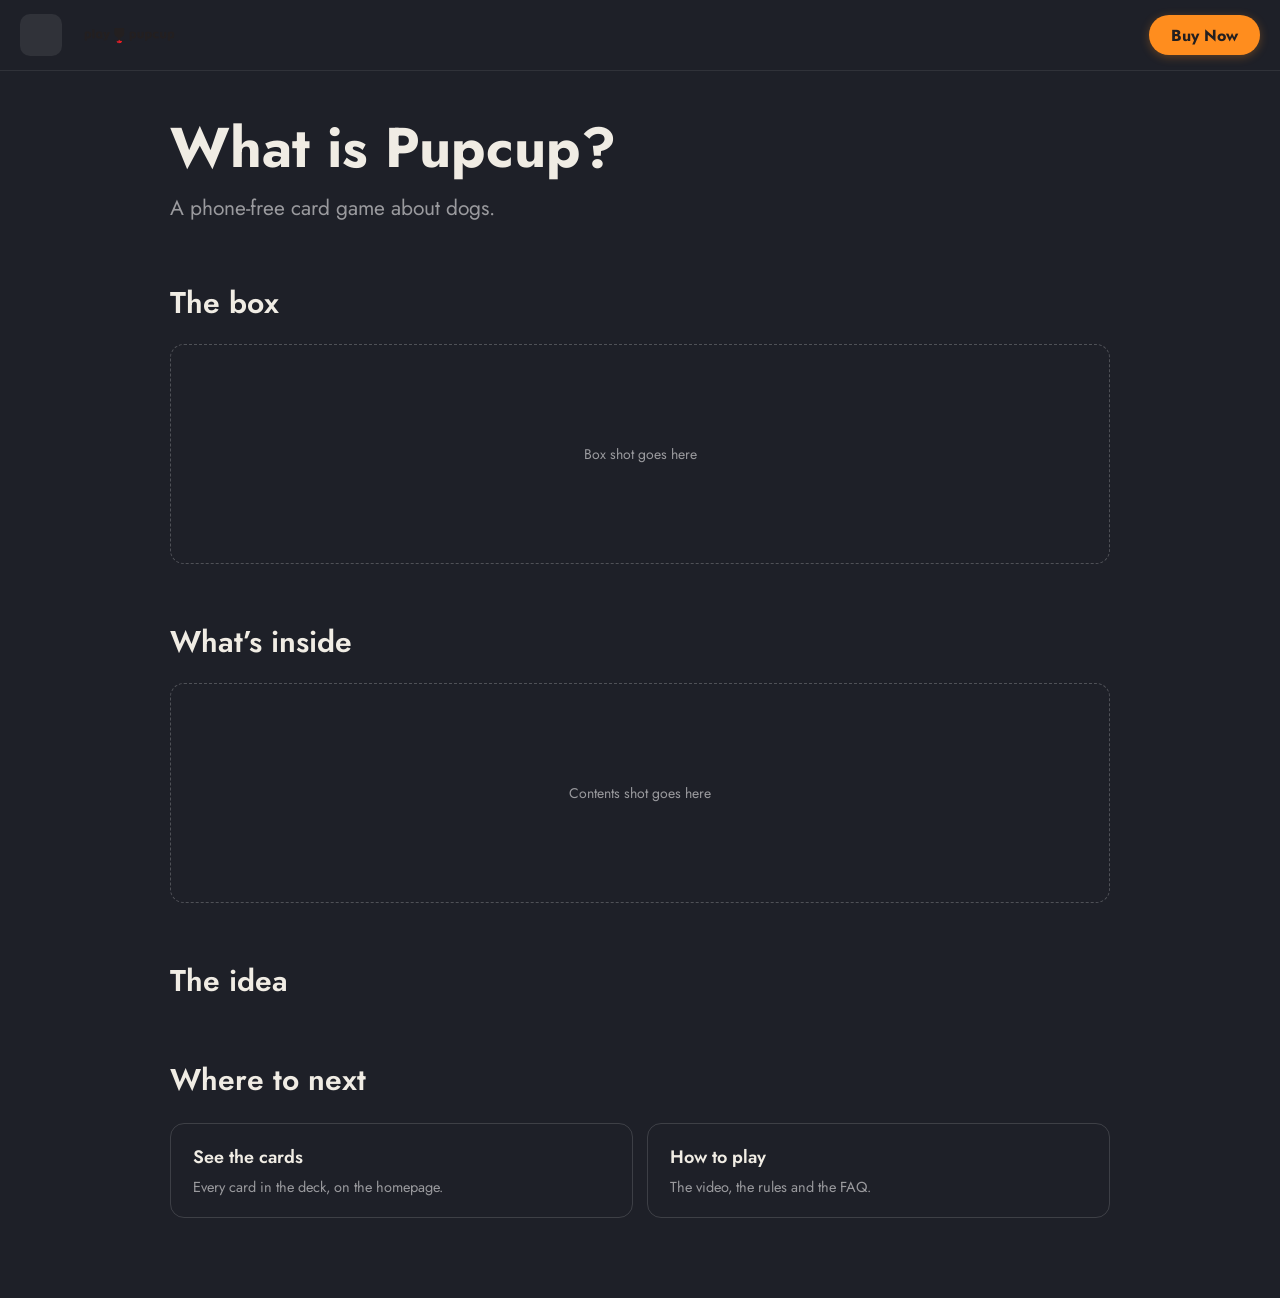
<file: about/index.html>
<!DOCTYPE html>
<html lang="en">
<head>
<meta charset="UTF-8">
<meta name="viewport" content="width=device-width, initial-scale=1.0">
<title>What is Pupcup?</title>
<meta name="description" content="What Pupcup is: the box, what comes in it, and the idea behind the phone-free dog-themed card game.">
<meta property="og:title" content="What is Pupcup?">
<meta property="og:description" content="The box, what comes in it, and the idea behind Pupcup.">
<meta property="og:type" content="website">
<meta property="og:image" content="/og-image.png">
<link rel="icon" href="/favicon.ico" sizes="any">
<link rel="icon" href="/favicon.svg" type="image/svg+xml">
<link rel="apple-touch-icon" href="/apple-touch-icon.png">
<link rel="preconnect" href="https://fonts.googleapis.com">
<link rel="preconnect" href="https://fonts.gstatic.com" crossorigin>
<link rel="stylesheet" href="https://fonts.googleapis.com/css2?family=Jost:wght@400;500;600;700&display=swap">
<style>
  /* ───── Reset & Base ─────
     The variables below are the site's design system - see
     .claude/rules/design-system.md. Do not redefine them here with new
     values; if this page needs a colour the system does not have, add it to
     the system rather than forking it on one page. */
  *, *::before, *::after { margin: 0; padding: 0; box-sizing: border-box; }

  :root {
    --bg: #1e2028;
    --surface: #1a1a1e;
    --accent: #f5c542;
    --text: #f0ece4;
    --text-muted: #9a9a9e;
    --buy-bg: #ff8d1e;
    --buy-text: #231f20;
  }

  /* NOTE: howtoplay/index.html sets `overflow: hidden` because it is a
     fixed, full-screen layout. This page scrolls, so it must not. */
  html { scroll-behavior: smooth; }
  body {
    background: var(--bg);
    font-family: 'Jost', system-ui, sans-serif;
    color: var(--text);
    min-height: 100%;
    -webkit-font-smoothing: antialiased;
  }
  a { color: inherit; text-decoration: none; }
  img { max-width: 100%; display: block; }

  /* ───── Header ─────
     Burger + logo + Buy Now, the same furniture every page carries. The
     burger opens the shared menu defined in /nav.js. */
  .hdr {
    position: sticky; top: 0; z-index: 400;
    display: flex; align-items: center; gap: 14px;
    padding: 14px 20px; background: var(--bg);
    border-bottom: 1px solid rgba(255,255,255,.08);
  }
  .burger {
    display: flex; flex-direction: column; justify-content: center; gap: 5px;
    width: 42px; height: 42px; padding: 0 9px; border: 0; border-radius: 10px;
    background: rgba(255,255,255,.08); cursor: pointer;
  }
  .burger span { display: block; height: 2px; background: var(--text); border-radius: 2px; }
  .hdr-logo { height: 26px; }
  .hdr-right { margin-left: auto; }
  .btn-buy {
    display: inline-flex; align-items: center; height: 40px; padding: 0 22px;
    border-radius: 100px; font-size: 16px; font-weight: 700;
    background: var(--buy-bg); color: var(--buy-text);
    box-shadow: 0 2px 10px rgba(255,141,30,.3);
  }

  /* ───── Page ───── */
  .wrap { max-width: 980px; margin: 0 auto; padding: 48px 20px 80px; }
  h1 { font-size: clamp(32px, 6vw, 56px); font-weight: 700; line-height: 1.05; }
  .lede { color: var(--text-muted); font-size: clamp(17px, 2.2vw, 21px); margin-top: 14px; max-width: 46ch; }
  section { margin-top: 56px; }
  h2 { font-size: clamp(22px, 3.4vw, 30px); font-weight: 600; }
  p { margin-top: 12px; line-height: 1.6; max-width: 62ch; }

  /* Placeholder frames. Replace these with the real thing - they exist so the
     layout has honest shapes to lay out, not as a style to keep. */
  .slot {
    margin-top: 20px; border: 1px dashed rgba(255,255,255,.22);
    border-radius: 14px; min-height: 220px;
    display: grid; place-items: center; text-align: center; padding: 24px;
    color: var(--text-muted); font-size: 14px;
  }

  /* ───── Where next ───── */
  .next { display: flex; flex-wrap: wrap; gap: 14px; margin-top: 22px; }
  .next a {
    flex: 1 1 260px; border: 1px solid rgba(255,255,255,.14); border-radius: 14px;
    padding: 20px 22px; transition: border-color .15s ease, transform .15s ease;
  }
  .next a:hover { border-color: var(--accent); transform: translateY(-2px); }
  .next b { display: block; font-size: 18px; font-weight: 600; }
  .next span { display: block; color: var(--text-muted); font-size: 14.5px; margin-top: 6px; }

  /* ───── Shared full-screen menu ─────
     Markup and class names must match what /nav.js expects: it fills
     nav.nav-menu-links. */
  .nav-menu {
    position: fixed; inset: 0; z-index: 500; background: #1e2028;
    display: flex; align-items: center; justify-content: center;
    opacity: 0; pointer-events: none; transition: opacity .25s ease;
  }
  .nav-menu.active { opacity: 1; pointer-events: auto; }
  .nav-menu-links { display: flex; flex-direction: column; align-items: center; gap: 40px; text-align: center; }
  .nav-menu-links a { font-size: 34px; font-weight: 600; }
  .nav-menu-links a:hover { color: var(--accent); }
  .nav-menu-arf { display: flex; flex-direction: column; align-items: center; }
  .nav-menu-arf-sub { font-size: 16px; font-weight: 500; color: var(--text-muted); margin-top: 8px; }
  .nav-menu-close {
    position: absolute; top: 20px; left: 20px; width: 54px; height: 54px;
    border: 0; border-radius: 50%; background: rgba(255,255,255,.12);
    color: var(--text); font-size: 30px; line-height: 1; cursor: pointer;
  }
  @media (prefers-reduced-motion: reduce) {
    * { transition: none !important; animation: none !important; }
    html { scroll-behavior: auto; }
  }
</style>
</head>
<body>

<header class="hdr">
  <button class="burger" id="heroBurger" aria-label="Open menu">
    <span></span><span></span><span></span>
  </button>
  <a href="/" aria-label="Pupcup home">
    <img class="hdr-logo" src="/images/Pupcup-logo-horizontal.svg" alt="Pupcup">
  </a>
  <div class="hdr-right">
    <a class="btn-buy" href="https://shop.playpupcup.com/" rel="noopener">Buy Now</a>
  </div>
</header>

<!-- Full-screen navigation menu. /nav.js fills the empty <nav> below; the
     root-relative src works from any folder depth. -->
<div class="nav-menu" id="navMenu">
  <button class="nav-menu-close" id="navMenuClose" aria-label="Close menu">&times;</button>
  <nav class="nav-menu-links"></nav>
  <script src="/nav.js"></script>
</div>

<main class="wrap">

  <h1>What is Pupcup?</h1>
  <p class="lede">
    <!-- JOEL: one or two sentences. What it is, who it is for, why it exists.
         Everything below should feel like it is answering this. -->
    A phone-free card game about dogs.
  </p>

  <section>
    <h2>The box</h2>
    <p><!-- What it looks like, what it feels like to be handed one. --></p>
    <div class="slot">Box shot goes here</div>
  </section>

  <section>
    <h2>What&rsquo;s inside</h2>
    <p><!-- The contents: how many cards, the classes, anything else in the box. --></p>
    <div class="slot">Contents shot goes here</div>
  </section>

  <section>
    <h2>The idea</h2>
    <p><!-- The concept. Not the rules - those live on How to Play. --></p>
  </section>

  <section>
    <h2>Where to next</h2>
    <div class="next">
      <a href="/">
        <b>See the cards</b>
        <span>Every card in the deck, on the homepage.</span>
      </a>
      <a href="/howtoplay/">
        <b>How to play</b>
        <span>The video, the rules and the FAQ.</span>
      </a>
    </div>
  </section>

</main>

<script>
  // Open/close the full-screen nav menu from the burger. Same wiring as
  // howtoplay/index.html, kept per-page because there is no bundler here.
  (function () {
    var menu = document.getElementById('navMenu');
    var burger = document.getElementById('heroBurger');
    var closeBtn = document.getElementById('navMenuClose');
    if (!menu || !burger) return;
    var open = function () { menu.classList.add('active'); };
    var close = function () { menu.classList.remove('active'); };
    burger.addEventListener('click', open);
    closeBtn.addEventListener('click', close);
    menu.addEventListener('click', function (e) {
      if (e.target.closest('.nav-menu-links a')) close();
    });
    document.addEventListener('keydown', function (e) { if (e.key === 'Escape') close(); });
  })();
</script>
</body>
</html>
</file>
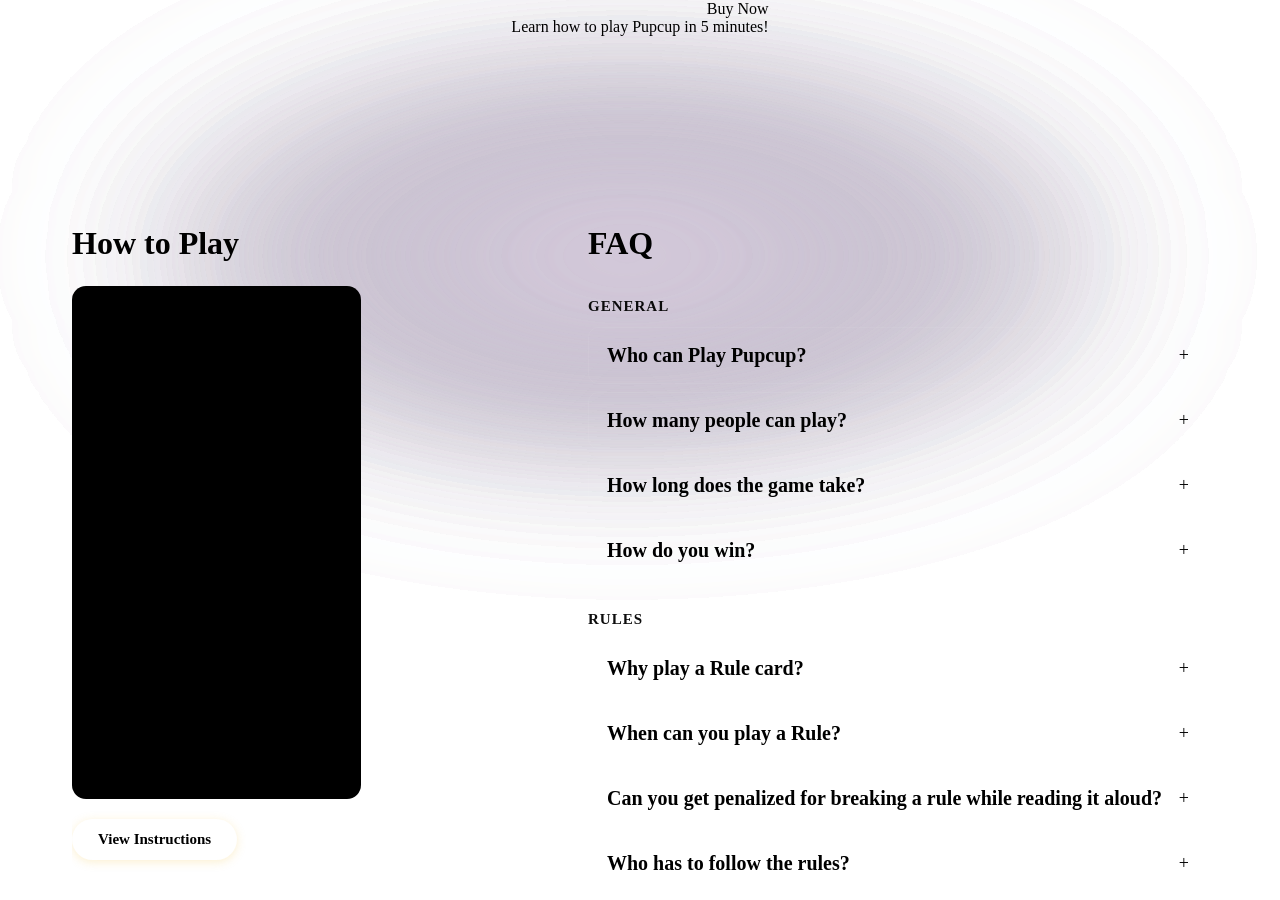
<file: howtoplay/index.html>
<!DOCTYPE html>
<html lang="en" data-brand="pupcup" data-theme="dark">
<head>
<meta charset="UTF-8">
<meta name="viewport" content="width=device-width, initial-scale=1.0">
<title>How to Play Pupcup</title>
<meta name="description" content="How to play Pupcup: watch the how-to video, read the rules, and browse the full FAQ.">
<meta property="og:title" content="How to Play Pupcup">
<meta property="og:description" content="Watch the how-to video, read the rules, and browse the full FAQ for Pupcup.">
<meta property="og:type" content="website">
<link rel="icon" href="/favicon.ico" sizes="any">
<link rel="icon" href="/favicon.svg" type="image/svg+xml">
<link rel="apple-touch-icon" href="/apple-touch-icon.png">
<link rel="stylesheet" href="https://design.vilmarmorgan.com/fonts/fonts.css"> <!-- Jost, from the Vilmartian library: no request to Google -->
<link rel="stylesheet" href="https://design.vilmarmorgan.com/v/3/tokens.css"> <!-- the Vilmartian library, release 3: sizes, type, space, and Pupcup's colours (ADR-023) -->
<style>
  /* ───── Reset & Base ───── */
  *, *::before, *::after { margin: 0; padding: 0; box-sizing: border-box; }

  /* colours and the type face come from the library's Pupcup set (ADR-023) */

  html, body {
    width: 100%; height: 100%;
    overflow: hidden;
    background: var(--bg);
    font-family: var(--f-ui);
    color: var(--ink);
  }
  a { text-decoration: none; }

  /* ───── Standalone How to Play / FAQ page ───── */
  .howto-page {
    position: relative;
    width: 100vw; height: 100vh;
    overflow: hidden;
    background: transparent;
  }
  .howto-content { position: relative; z-index: 1; }

  /* Pupcup logo, top-left (replaces the overlay's close button) */
  .howto-logo {
    position: fixed;
    top: 20px; left: 24px;
    z-index: 210;
    display: inline-flex;
  }
  .howto-logo img { height: 36px; width: auto; display: block; }

  /* Shop Now button — fixed to the top-right corner */
  .howto-shop-btn {
    position: fixed;
    top: 20px;
    right: 20px;
    z-index: 210;
    display: inline-flex;
    align-items: center;
    height: 40px;
    padding: 0 24px;
    border-radius: 999px;
    background: var(--accent);
    color: var(--ink-on-light);
    font-family: inherit;
    font-size: 16px;
    font-weight: 700;
    cursor: pointer;
    border: none;
    transition: transform 0.15s ease, box-shadow 0.15s ease;
    box-shadow: 0 2px 10px rgba(245,197,66,0.25);
    text-decoration: none;
    white-space: nowrap;
  }
  .howto-shop-btn:hover {
    transform: scale(1.05);
    box-shadow: 0 4px 18px rgba(245,197,66,0.4);
  }

  /* Two-column layout: left column stays in place, right column scrolls on its own */
  .howto-content {
    display: flex;
    align-items: stretch;
    height: 100%;
    max-width: 1200px;
    margin: 0 auto;
    padding: 0 32px;
    gap: 56px;
  }

  .howto-left {
    flex: 0 0 460px;
    display: flex;
    flex-direction: column;
    justify-content: flex-start;
    height: 100%;
    padding: 225px 0 40px;
    overflow-y: auto;
    scrollbar-width: none;
    -ms-overflow-style: none;
  }
  .howto-left::-webkit-scrollbar { display: none; }

  .howto-right {
    flex: 1 1 auto;
    height: 100%;
    padding: 0 0 40px;
    overflow-y: auto;
    scrollbar-width: none;
    -ms-overflow-style: none;
  }
  .howto-right::-webkit-scrollbar { display: none; }

  .howto-heading {
    font-size: 32px;
    font-weight: 700;
    color: var(--ink);
    margin-bottom: 24px;
  }
  /* Only the "FAQ" heading sticks as the right column scrolls. */
  /* Scrolls with the FAQ content (not sticky) so questions never overlap it. */
  .howto-right > .howto-heading {
    margin: 0 0 8px;
    padding: 225px 0 28px;
  }
  .howto-video-wrap {
    position: relative;
    flex: 1 1 auto;
    min-height: 0;
    width: auto;
    max-width: 100%;
    align-self: flex-start;
    aspect-ratio: 9 / 16;
    border-radius: 14px;
    overflow: hidden;
    background: #000;
    margin: 0 0 20px;
  }
  .howto-video-wrap iframe {
    position: absolute;
    inset: 0;
    width: 100%;
    height: 100%;
    border: none;
  }
  .howto-instructions-btn {
    display: inline-flex;
    align-items: center;
    padding: 12px 26px;
    border-radius: 999px;
    background: var(--accent);
    color: var(--ink-on-light);
    font-family: inherit;
    font-size: 15px;
    font-weight: 700;
    cursor: pointer;
    border: none;
    transition: transform 0.15s ease, box-shadow 0.15s ease;
    box-shadow: 0 2px 10px rgba(245,197,66,0.25);
    text-decoration: none;
    align-self: flex-start;
  }
  .howto-instructions-btn:hover {
    transform: scale(1.04);
    box-shadow: 0 4px 18px rgba(245,197,66,0.4);
  }

  .faq-group { margin-bottom: 32px; }
  .faq-group:last-child { margin-bottom: 0; }
  .faq-category {
    font-size: 15px;
    font-weight: 700;
    text-transform: uppercase;
    letter-spacing: 1px;
    color: var(--accent);
    opacity: 0.95;
    margin-bottom: 12px;
  }
  .faq-item {
    background: var(--surface);
    border: 1px solid rgba(255,255,255,0.06);
    border-radius: 10px;
    margin-bottom: 8px;
    overflow: hidden;
  }
  .faq-question {
    display: flex;
    align-items: center;
    justify-content: space-between;
    gap: 16px;
    padding: 16px 18px;
    cursor: pointer;
    color: var(--ink);
    font-size: 20px;
    font-weight: 600;
    list-style: none;
  }
  .faq-question::-webkit-details-marker { display: none; }
  .faq-question:hover { color: var(--accent); }
  .faq-icon {
    flex-shrink: 0;
    font-size: 18px;
    font-weight: 400;
    color: var(--ink-2);
    transition: transform 0.2s ease;
  }
  .faq-item[open] .faq-icon { transform: rotate(45deg); }
  .faq-answer {
    padding: 0 18px 16px;
    color: var(--ink-2);
    font-size: 20px;
    line-height: 1.6;
  }

  @media (max-width: 600px) {
    .howto-page {
      overflow-y: auto;
      overflow-x: hidden;
      scrollbar-width: none;
      -ms-overflow-style: none;
    }
    .howto-page::-webkit-scrollbar { display: none; }
    .howto-content {
      display: block;
      height: auto;
      max-width: 100%;
      padding: 180px 18px 60px;
      gap: 0;
    }
    .howto-left {
      flex: none;
      height: auto;
      padding: 0 0 48px;
      overflow: visible;
      justify-content: flex-start;
    }
    .howto-right {
      flex: none;
      height: auto;
      padding: 0 0 80px;
      overflow: visible;
    }
    .howto-heading { font-size: 24px; }
    .howto-right > .howto-heading {
      position: static;
      background: none;
      margin-bottom: 24px;
      padding: 0;
    }
    .howto-video-wrap {
      flex: none;
      align-self: center;
      width: min(100%, 280px);
      height: auto;
      margin: 0 auto 20px;
    }
    .howto-logo { top: 20px; left: 16px; }
    .howto-logo img { height: 34px; }
    .howto-shop-btn { top: 10px; right: 16px; height: 54px; padding: 0 20px; font-size: 14px; }
    .howto-instructions-btn { align-self: center; }
  }

  /* ═════ Header + menu + prism (ported from the homepage) ═════ */

  .nav-menu {
    position: fixed; inset: 0; z-index: 500; background: var(--bg);
    display: flex; align-items: center; justify-content: center;
    opacity: 0; pointer-events: none; transition: opacity 0.25s ease;
  }
  .nav-menu.active { opacity: 1; pointer-events: auto; }
  .nav-menu-links { display: flex; flex-direction: column; align-items: center; gap: 40px; text-align: center; }
  .nav-menu-links a {
    font-family: var(--f-ui); font-size: 56px; line-height: 1;
    font-weight: 700; color: var(--ink); text-decoration: none;
    transition: color 0.15s ease, transform 0.15s ease;
  }
  .nav-menu-links a:hover { color: var(--accent); }
  .nav-menu-links a:active { transform: scale(0.96); }
  .nav-menu-arf { display: flex; flex-direction: column; align-items: center; }
  .nav-menu-arf-sub { font-size: 16px; font-weight: 500; color: var(--ink-2); margin-top: 8px; }
  .nav-menu-close {
    position: fixed; top: 28px; left: 28px; width: 66px; height: 66px;
    border-radius: 50%; border: none; background: rgba(255, 255, 255, 0.12);
    color: var(--ink); font-size: 38px; line-height: 1; cursor: pointer;
    display: flex; align-items: center; justify-content: center;
    transition: background 0.15s ease, transform 0.15s ease;
  }
  .nav-menu-close:hover { background: rgba(255, 255, 255, 0.22); }
  .nav-menu-close:active { transform: scale(0.94); }

  .kc-bg-prism {
    position: fixed; inset: 0; z-index: 0; overflow: hidden;
    background: var(--bg); pointer-events: none; isolation: isolate;
  }
  .kc-blob {
    position: absolute; top: 0; left: 0; width: 98vmax; height: 40vmax;
    border-radius: 50%; filter: blur(70px); opacity: 0.5; mix-blend-mode: screen; will-change: transform;
  }
  .kc-blob.b1 { background: radial-gradient(ellipse at center, #ff2d78 0%, rgba(255,45,120,0) 60%); animation: kcDrift1 20s ease-in-out infinite; }
  .kc-blob.b2 { background: radial-gradient(ellipse at center, #1e8fff 0%, rgba(30,143,255,0) 60%); animation: kcDrift2 25s ease-in-out infinite; }
  .kc-blob.b3 { background: radial-gradient(ellipse at center, #37d67a 0%, rgba(55,214,122,0) 60%); animation: kcDrift3 22s ease-in-out infinite; }
  .kc-blob.b4 { background: radial-gradient(ellipse at center, #ffcf3f 0%, rgba(255,207,63,0) 60%); animation: kcDrift4 27s ease-in-out infinite; }
  .kc-blob.b5 { background: radial-gradient(ellipse at center, var(--buy-bg) 0%, rgba(255,141,30,0) 60%); animation: kcDrift5 23s ease-in-out infinite; }
  .kc-blob.b6 { background: radial-gradient(ellipse at center, #9b5cff 0%, rgba(155,92,255,0) 60%); animation: kcDrift6 31s ease-in-out infinite; }
  @keyframes kcDrift1 { 0%,100%{transform:translate(-34vw,-30vh) rotate(15deg) scale(1,1)} 33%{transform:translate(38vw,4vh) rotate(-25deg) scale(1.3,0.7)} 66%{transform:translate(64vw,52vh) rotate(55deg) scale(0.85,1.25)} }
  @keyframes kcDrift2 { 0%,100%{transform:translate(60vw,-28vh) rotate(-20deg) scale(1.1,0.9)} 33%{transform:translate(18vw,44vh) rotate(30deg) scale(0.8,1.3)} 66%{transform:translate(-30vw,20vh) rotate(70deg) scale(1.25,0.8)} }
  @keyframes kcDrift3 { 0%,100%{transform:translate(52vw,58vh) rotate(40deg) scale(0.9,1.15)} 33%{transform:translate(-20vw,64vh) rotate(-30deg) scale(1.3,0.75)} 66%{transform:translate(6vw,-24vh) rotate(10deg) scale(1,1)} }
  @keyframes kcDrift4 { 0%,100%{transform:translate(-28vw,50vh) rotate(-10deg) scale(1.2,0.85)} 33%{transform:translate(46vw,60vh) rotate(45deg) scale(0.85,1.3)} 66%{transform:translate(58vw,-16vh) rotate(-40deg) scale(1.15,0.9)} }
  @keyframes kcDrift5 { 0%,100%{transform:translate(20vw,-30vh) rotate(25deg) scale(1,1.1)} 33%{transform:translate(62vw,30vh) rotate(-35deg) scale(1.3,0.75)} 66%{transform:translate(-24vw,56vh) rotate(60deg) scale(0.9,1.25)} }
  @keyframes kcDrift6 { 0%,100%{transform:translate(-30vw,10vh) rotate(-30deg) scale(1.15,0.9)} 33%{transform:translate(30vw,64vh) rotate(20deg) scale(0.85,1.3)} 66%{transform:translate(64vw,-20vh) rotate(-55deg) scale(1.25,0.8)} }
  @media (prefers-reduced-motion: reduce) { .kc-blob { animation: none !important; } }

  @media (max-width: 900px) {
    .nav-menu-links a { font-size: 40px; }
    .nav-menu-close { top: 16px; left: 16px; width: 54px; height: 54px; font-size: 30px; }
  }
</style>
<link rel="stylesheet" href="../header.css"> <!-- the shared header: one copy for every page -->
<link rel="stylesheet" href="../footer.css"> <!-- the shared footer: one copy for every page with a bottom -->
<style>.howto-right .site-foot { margin-top: var(--sp-10); padding-left: 0; padding-right: 0; color: var(--ink); } /* the footer ends the FAQ column, aligned with it */</style>
</head>
<body>

<!-- Animated prism glow behind the content -->
<div class="kc-bg-prism" aria-hidden="true">
  <span class="kc-blob b1"></span>
  <span class="kc-blob b2"></span>
  <span class="kc-blob b3"></span>
  <span class="kc-blob b4"></span>
  <span class="kc-blob b5"></span>
  <span class="kc-blob b6"></span>
</div>

<!-- Home-style header (How to Play button hidden — we're on that page) -->
<div class="hero-island">
  <div class="hero-pill">
    <div class="hero-left">
      <button class="hero-burger" id="heroBurger" aria-label="Open menu">
        <span></span><span></span><span></span>
      </button>
      <a class="hero-logo-link" href="../"><img class="hero-logo" src="../images/Pupcup-logo-horizontal.svg" alt="Pupcup"></a>
    </div>
    <div class="hero-actions">
      <a class="hero-btn hero-btn-buy" href="https://shop.playpupcup.com/" rel="noopener">Buy Now</a>
    </div>
  </div>
  <div class="hero-mission">Learn how to play Pupcup in 5 minutes!</div>
</div>

<!-- Full-screen navigation menu -->
<div class="nav-menu" id="navMenu">
  <button class="nav-menu-close" id="navMenuClose" aria-label="Close menu">&times;</button>
  <nav class="nav-menu-links"></nav>
  <script src="../nav.js"></script>
</div>

<div class="howto-page">

  <div class="howto-content">

    <div class="howto-left">
      <h2 class="howto-heading">How to Play</h2>
      <div class="howto-video-wrap">
        <iframe src="https://player.vimeo.com/video/1159306597" frameborder="0" allow="autoplay; fullscreen; picture-in-picture" allowfullscreen title="How to Play Pupcup"></iframe>
      </div>
      <a class="howto-instructions-btn" href="../instructions/PlayPupcup-Original-Nov16.pdf" target="_blank" rel="noopener">View Instructions</a>
    </div>

    <div class="howto-right">
      <h2 class="howto-heading">FAQ</h2>

      <div class="faq-group">
        <h3 class="faq-category">General</h3>

        <details class="faq-item">
          <summary class="faq-question"><span>Who can Play Pupcup?</span><span class="faq-icon">+</span></summary>
          <div class="faq-answer">Anyone who can add 10, 20, and 30s together and subtract 5s and 10s. Some content may not be suitable for kids under 13.</div>
        </details>

        <details class="faq-item">
          <summary class="faq-question"><span>How many people can play?</span><span class="faq-icon">+</span></summary>
          <div class="faq-answer">Best with 4–6 players. Adjust the total score goal for larger groups.</div>
        </details>

        <details class="faq-item">
          <summary class="faq-question"><span>How long does the game take?</span><span class="faq-icon">+</span></summary>
          <div class="faq-answer">Multiple rounds, 10–15 minutes for small groups, 15–30 for larger groups.</div>
        </details>

        <details class="faq-item">
          <summary class="faq-question"><span>How do you win?</span><span class="faq-icon">+</span></summary>
          <div class="faq-answer">First to reach 100 points (or your group's goal). Recommended: 2–3 players: 150–200pts, 4–6 players: 100pts, 7+ players: 80pts.</div>
        </details>
      </div>

      <div class="faq-group">
        <h3 class="faq-category">Rules</h3>

        <details class="faq-item">
          <summary class="faq-question"><span>Why play a Rule card?</span><span class="faq-icon">+</span></summary>
          <div class="faq-answer">They get people laughing. Rules cause players to bark, restrict words, or limit actions.</div>
        </details>

        <details class="faq-item">
          <summary class="faq-question"><span>When can you play a Rule?</span><span class="faq-icon">+</span></summary>
          <div class="faq-answer">Instead of a point or steal card. Announce it aloud and place it in front of you.</div>
        </details>

        <details class="faq-item">
          <summary class="faq-question"><span>Can you get penalized for breaking a rule while reading it aloud?</span><span class="faq-icon">+</span></summary>
          <div class="faq-answer">Yes.</div>
        </details>

        <details class="faq-item">
          <summary class="faq-question"><span>Who has to follow the rules?</span><span class="faq-icon">+</span></summary>
          <div class="faq-answer">All players except: (1) you're exempt from your own rules, (2) Shield card holders are exempt from all rules.</div>
        </details>

        <details class="faq-item">
          <summary class="faq-question"><span>When does the rule take effect?</span><span class="faq-icon">+</span></summary>
          <div class="faq-answer">As soon as the player reads it aloud and puts it down.</div>
        </details>
      </div>

      <div class="faq-group">
        <h3 class="faq-category">Penalty Cards</h3>

        <details class="faq-item">
          <summary class="faq-question"><span>What are Penalty cards?</span><span class="faq-icon">+</span></summary>
          <div class="faq-answer">Drawn when you break a rule and get caught. Mostly -5pt cards, some -10pt, one -20pt.</div>
        </details>

        <details class="faq-item">
          <summary class="faq-question"><span>What do I do with Penalty cards?</span><span class="faq-icon">+</span></summary>
          <div class="faq-answer">Place face up in front of you. Discard matching point cards that cancel out.</div>
        </details>
      </div>

      <div class="faq-group">
        <h3 class="faq-category">Steal Cards</h3>

        <details class="faq-item">
          <summary class="faq-question"><span>What are Steal cards?</span><span class="faq-icon">+</span></summary>
          <div class="faq-answer">Take one face-up card from any player, or a random card from their hand.</div>
        </details>

        <details class="faq-item">
          <summary class="faq-question"><span>What can I steal?</span><span class="faq-icon">+</span></summary>
          <div class="faq-answer">Point cards, Rules, Shield, or anything in their hand.</div>
        </details>
      </div>

      <div class="faq-group">
        <h3 class="faq-category">Blocks</h3>

        <details class="faq-item">
          <summary class="faq-question"><span>When do you play a Block card?</span><span class="faq-icon">+</span></summary>
          <div class="faq-answer">Only out of turn, when someone plays a Steal against you.</div>
        </details>

        <details class="faq-item">
          <summary class="faq-question"><span>Can you block another block?</span><span class="faq-icon">+</span></summary>
          <div class="faq-answer">Yes, blocks can be chained.</div>
        </details>
      </div>
      <footer class="site-foot">
        <p class="parody">Pupcup characters are original fictional parodies and are not affiliated with, endorsed by, or sponsored by any real person.</p>
        <div class="foot-row">
          <span>©2026 <a href="https://vilmarmorgan.com" target="_blank" rel="noopener">Vilmar Morgan LLC</a></span>
          <span class="ver" title="Version of this page">1.18</span>
          <span class="made">Made with <svg viewBox="0 0 24 24" aria-hidden="true"><path d="M20.8 4.6a5.5 5.5 0 0 0-7.8 0L12 5.6l-1-1a5.5 5.5 0 0 0-7.8 7.8l1 1L12 21l7.8-7.6 1-1a5.5 5.5 0 0 0 0-7.8z"/></svg> by Vilmar Morgan</span>
        </div>
      </footer>
    </div>

  </div>
</div>

<script>
  // Open/close the full-screen nav menu from the burger.
  (function () {
    var menu = document.getElementById('navMenu');
    var burger = document.getElementById('heroBurger');
    var closeBtn = document.getElementById('navMenuClose');
    if (!menu || !burger) return;
    var open = function () { menu.classList.add('active'); };
    var close = function () { menu.classList.remove('active'); };
    burger.addEventListener('click', open);
    closeBtn.addEventListener('click', close);
    menu.addEventListener('click', function (e) {
      if (e.target.closest('.nav-menu-links a')) close();
    });
    document.addEventListener('keydown', function (e) { if (e.key === 'Escape') close(); });
  })();
</script>
<script src="../header.js"></script>
<script src="../bone-lick.js"></script>
</body>
</html>
</file>
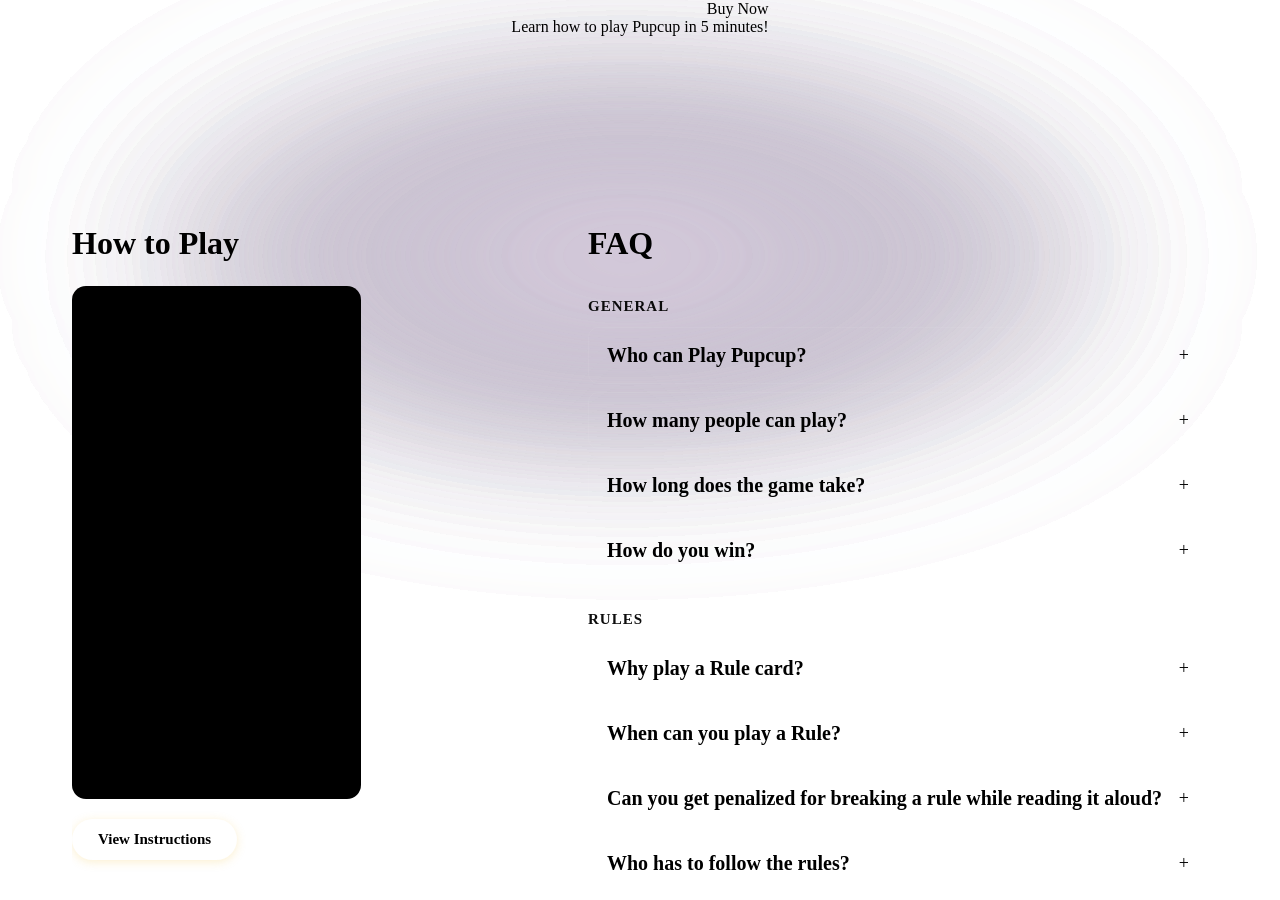
<file: instructions/index.html>
<!DOCTYPE html>
<html lang="en" data-brand="pupcup" data-theme="dark">
<head>
<meta charset="utf-8">
<meta name="viewport" content="width=device-width, initial-scale=1.0">
<!-- Box QR code points here; send visitors to the How to Play page. -->
<meta http-equiv="refresh" content="0; url=../howtoplay/">
<link rel="canonical" href="../howtoplay/">
<link rel="stylesheet" href="https://design.vilmarmorgan.com/fonts/fonts.css"> <!-- Jost, from the Vilmartian library: no request to Google -->
<link rel="stylesheet" href="https://design.vilmarmorgan.com/v/2/tokens.css"> <!-- the Vilmartian library, release 2: sizes, type, space, and Pupcup's colours (ADR-023) -->
<title>Redirecting to How to Play…</title>
</head>
<body style="background:var(--bg);color:var(--ink);font-family:var(--f-ui);display:flex;align-items:center;justify-content:center;height:100vh;margin:0;">
<p>Redirecting to <a href="../howtoplay/" style="color:var(--accent);">How to Play</a>…</p>
<script>location.replace('../howtoplay/');</script>
</body>
</html>
</file>
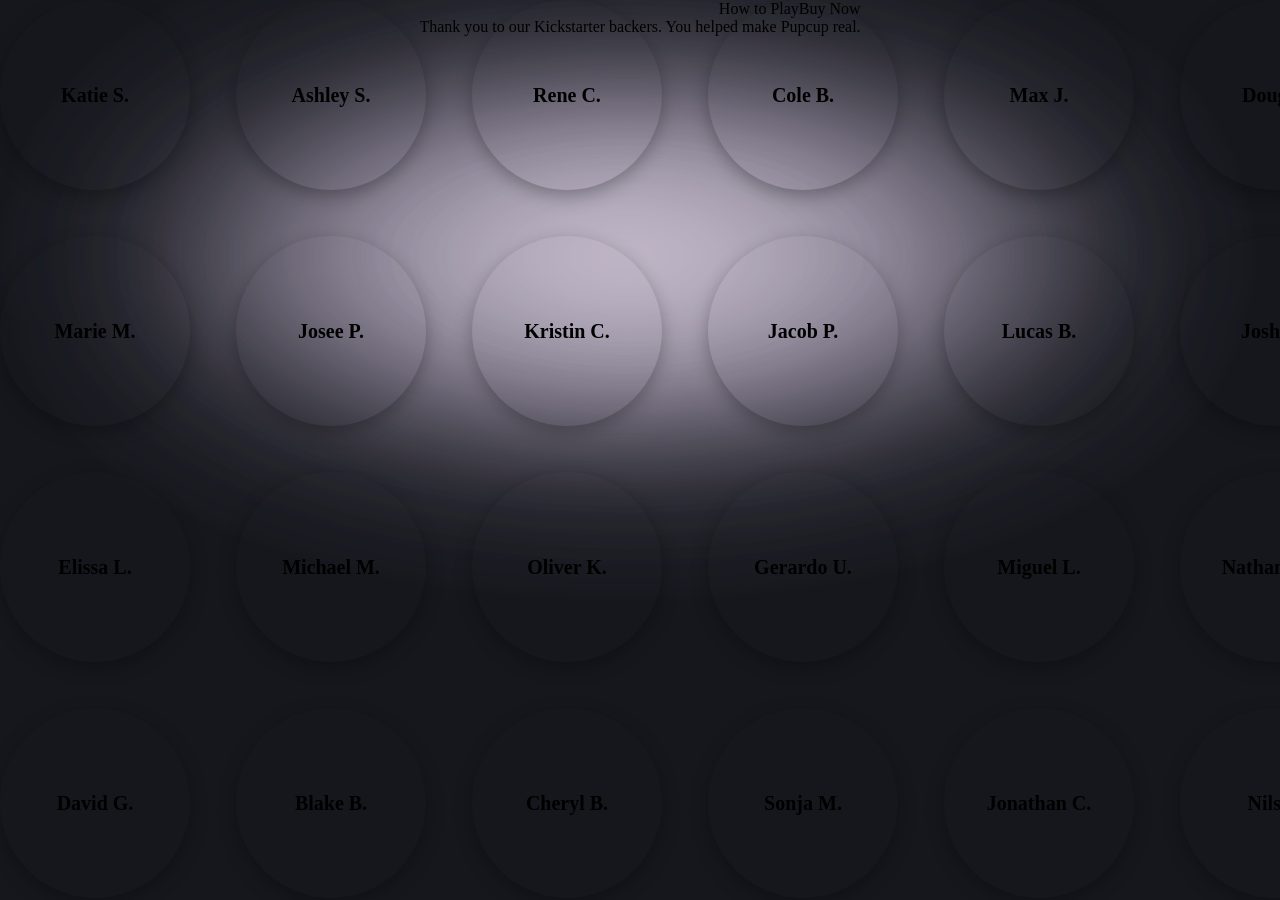
<file: kickstarter/index.html>
<!DOCTYPE html>
<html lang="en" data-brand="pupcup" data-theme="dark">
<head>
<meta charset="UTF-8">
<meta name="viewport" content="width=device-width, initial-scale=1.0">
<title>Our Kickstarter Backers | Pupcup</title>
<meta name="description" content="A thank-you wall for the backers who brought Pupcup to life on Kickstarter. Tap a name to see our thanks.">
<meta name="robots" content="index, follow">
<meta name="theme-color" content="#1e2028">
<link rel="canonical" href="https://playpupcup.com/kickstarter/">
<link rel="icon" href="../favicon.ico" sizes="any">
<link rel="icon" href="../favicon.svg" type="image/svg+xml">
<link rel="apple-touch-icon" href="../apple-touch-icon.png">
<link rel="stylesheet" href="https://design.vilmarmorgan.com/fonts/fonts.css"> <!-- Jost, from the Vilmartian library: no request to Google -->
<link rel="stylesheet" href="https://design.vilmarmorgan.com/v/3/tokens.css"> <!-- the Vilmartian library, release 3: sizes, type, space, and Pupcup's colours (ADR-023) -->
<style>
  * { margin: 0; padding: 0; box-sizing: border-box; }
  :root {
    /* colours and the type face come from the library's Pupcup set (ADR-023) */
    --diam: 190px;
    --gap: 46px;
    --name-size: 20px;
  }
  html, body { height: 100%; overflow: hidden; }
  body {
    background: var(--bg);
    font-family: var(--f-ui);
    color: var(--ink);
    -webkit-font-smoothing: antialiased;
  }

  /* ───── Floating header island (matches homepage) ───── */


  .nav-menu {
    position: fixed; inset: 0; z-index: 500; background: var(--bg);
    display: flex; align-items: center; justify-content: center;
    opacity: 0; pointer-events: none; transition: opacity 0.25s ease;
  }
  .nav-menu.active { opacity: 1; pointer-events: auto; }
  .nav-menu-links {
    display: flex; flex-direction: column; align-items: center; gap: 40px; text-align: center;
  }
  .nav-menu-links a {
    font-family: var(--f-ui);
    font-size: 56px; line-height: 1; font-weight: 700;
    color: var(--ink); text-decoration: none;
    transition: color 0.15s ease, transform 0.15s ease;
  }
  .nav-menu-links a:hover { color: var(--accent); }
  .nav-menu-links a:active { transform: scale(0.96); }
  /* "Rated Arf" cross-link + tagline (injected by shared /nav.js) */
  .nav-menu-arf { display: flex; flex-direction: column; align-items: center; }
  .nav-menu-arf-sub { font-size: 16px; font-weight: 500; color: var(--ink-2); margin-top: 8px; }
  .nav-menu-close {
    position: fixed; top: 28px; left: 28px; width: 66px; height: 66px;
    border-radius: 50%; border: none; background: rgba(255, 255, 255, 0.12);
    color: var(--ink); font-size: 38px; line-height: 1; cursor: pointer;
    display: flex; align-items: center; justify-content: center;
    transition: background 0.15s ease, transform 0.15s ease;
  }
  .nav-menu-close:hover { background: rgba(255, 255, 255, 0.22); }
  .nav-menu-close:active { transform: scale(0.94); }

  /* ───── Page prism background (behind the grid) ───── */
  .kc-bg-prism {
    position: fixed;
    inset: 0;
    z-index: 0;
    overflow: hidden;
    background: #16171d;
    pointer-events: none;
    isolation: isolate;
  }

  /* ───── Infinite canvas ───── */
  #kc-viewport {
    position: absolute;
    inset: 0;
    z-index: 1;
    overflow: hidden;
    cursor: grab;
    touch-action: none;
  }
  #kc-viewport.dragging { cursor: grabbing; }
  #kc-world { position: absolute; top: 0; left: 0; will-change: transform; }

  .kc-cell {
    position: absolute;
    width: var(--diam);
    height: var(--diam);
  }
  .kc-circle {
    width: 100%;
    height: 100%;
    border-radius: 50%;
    background: var(--color-white);
    box-shadow: 0 6px 18px rgba(0, 0, 0, 0.28);
    color: var(--ink-on-light);
    display: flex;
    align-items: center;
    justify-content: center;
    text-align: center;
    padding: 14%;
    font-size: var(--name-size);
    font-weight: 600;
    line-height: 1.2;
    cursor: pointer;
    transition: transform 0.2s cubic-bezier(0.25, 0.46, 0.45, 0.94);
  }
  .kc-circle.reveal-done:hover { transform: scale(1.07); }
  @media (hover: none) { .kc-circle.reveal-done:hover { transform: none; } }

  /* Entrance stagger */
  .kc-circle { opacity: 0; }
  .kc-circle.revealed { animation: kcReveal 0.6s cubic-bezier(0.25, 0.46, 0.45, 0.94) forwards; }
  .kc-circle.reveal-done { opacity: 1; }
  @keyframes kcReveal {
    0% { opacity: 0; transform: translateY(18px) scale(0.94); }
    100% { opacity: 1; transform: translateY(0) scale(1); }
  }

  /* ───── Thank-you popup ───── */
  .kc-overlay {
    position: fixed;
    inset: 0;
    z-index: 300;
    background: #0d0d10;
    overflow: hidden;
    display: flex;
    align-items: center;
    justify-content: center;
    opacity: 0;
    pointer-events: none;
    transition: opacity 0.3s ease;
  }
  .kc-overlay.active { opacity: 1; pointer-events: auto; }

  /* Animated prism glow that drifts around the screen like a screensaver. */
  .kc-prism { position: absolute; inset: 0; overflow: hidden; z-index: 0; pointer-events: none; }
  .kc-blob {
    position: absolute;
    top: 0; left: 0;
    width: 98vmax; height: 40vmax;
    border-radius: 50%;
    filter: blur(70px);
    opacity: 0.5;
    mix-blend-mode: screen;
    will-change: transform;
  }
  .kc-blob.b1 { background: radial-gradient(ellipse at center, #ff2d78 0%, rgba(255,45,120,0) 60%); animation: kcDrift1 20s ease-in-out infinite; }
  .kc-blob.b2 { background: radial-gradient(ellipse at center, #1e8fff 0%, rgba(30,143,255,0) 60%); animation: kcDrift2 25s ease-in-out infinite; }
  .kc-blob.b3 { background: radial-gradient(ellipse at center, #37d67a 0%, rgba(55,214,122,0) 60%); animation: kcDrift3 22s ease-in-out infinite; }
  .kc-blob.b4 { background: radial-gradient(ellipse at center, #ffcf3f 0%, rgba(255,207,63,0) 60%); animation: kcDrift4 27s ease-in-out infinite; }
  .kc-blob.b5 { background: radial-gradient(ellipse at center, var(--buy-bg) 0%, rgba(255,141,30,0) 60%); animation: kcDrift5 23s ease-in-out infinite; }
  .kc-blob.b6 { background: radial-gradient(ellipse at center, #9b5cff 0%, rgba(155,92,255,0) 60%); animation: kcDrift6 31s ease-in-out infinite; }
  .kc-overlay:not(.active) .kc-blob { animation-play-state: paused; }
  /* Streaks translate, rotate, and stretch so their shape morphs as they travel. */
  @keyframes kcDrift1 { 0%,100%{transform:translate(-34vw,-30vh) rotate(15deg) scale(1,1)} 33%{transform:translate(38vw,4vh) rotate(-25deg) scale(1.3,0.7)} 66%{transform:translate(64vw,52vh) rotate(55deg) scale(0.85,1.25)} }
  @keyframes kcDrift2 { 0%,100%{transform:translate(60vw,-28vh) rotate(-20deg) scale(1.1,0.9)} 33%{transform:translate(18vw,44vh) rotate(30deg) scale(0.8,1.3)} 66%{transform:translate(-30vw,20vh) rotate(70deg) scale(1.25,0.8)} }
  @keyframes kcDrift3 { 0%,100%{transform:translate(52vw,58vh) rotate(40deg) scale(0.9,1.15)} 33%{transform:translate(-20vw,64vh) rotate(-30deg) scale(1.3,0.75)} 66%{transform:translate(6vw,-24vh) rotate(10deg) scale(1,1)} }
  @keyframes kcDrift4 { 0%,100%{transform:translate(-28vw,50vh) rotate(-10deg) scale(1.2,0.85)} 33%{transform:translate(46vw,60vh) rotate(45deg) scale(0.85,1.3)} 66%{transform:translate(58vw,-16vh) rotate(-40deg) scale(1.15,0.9)} }
  @keyframes kcDrift5 { 0%,100%{transform:translate(20vw,-30vh) rotate(25deg) scale(1,1.1)} 33%{transform:translate(62vw,30vh) rotate(-35deg) scale(1.3,0.75)} 66%{transform:translate(-24vw,56vh) rotate(60deg) scale(0.9,1.25)} }
  @keyframes kcDrift6 { 0%,100%{transform:translate(-30vw,10vh) rotate(-30deg) scale(1.15,0.9)} 33%{transform:translate(30vw,64vh) rotate(20deg) scale(0.85,1.3)} 66%{transform:translate(64vw,-20vh) rotate(-55deg) scale(1.25,0.8)} }

  .kc-thanks-circle {
    position: relative;
    z-index: 2;
    width: min(50vh, 88vw);
    height: min(50vh, 88vw);
    border-radius: 50%;
    background: var(--color-white);
    box-shadow: 0 20px 60px rgba(0, 0, 0, 0.45);
    display: flex;
    align-items: center;
    justify-content: center;
    transform: scale(0.9);
    transition: transform 0.35s cubic-bezier(0.34, 1.4, 0.64, 1);
  }
  .kc-overlay.active .kc-thanks-circle { transform: scale(1); }
  .kc-thanks {
    width: 74%;
    display: flex;
    flex-direction: column;
    align-items: center;
    text-align: center;
    color: var(--ink-on-light);
    gap: 32px;
  }
  .kc-t-top, .kc-t-bottom { font-size: 32px; font-weight: 500; line-height: 1.25; }
  .kc-t-name { font-size: 64px; font-weight: 700; line-height: 1.1; }

  .kc-close {
    position: fixed;
    top: 28px;
    left: 28px;
    z-index: 320;
    width: 66px;
    height: 66px;
    border-radius: 50%;
    border: none;
    background: rgba(255, 255, 255, 0.12);
    -webkit-backdrop-filter: blur(8px);
    backdrop-filter: blur(8px);
    color: var(--color-white);
    font-size: 34px;
    line-height: 1;
    cursor: pointer;
    display: flex;
    align-items: center;
    justify-content: center;
    transition: background 0.15s ease, transform 0.15s ease;
  }
  .kc-close:hover { background: rgba(255, 255, 255, 0.22); }
  .kc-close:active { transform: scale(0.94); }

  @media (max-width: 600px) {
    :root { --diam: 120px; --gap: 22px; --name-size: 14px; }
    .nav-menu-links a { font-size: 40px; }
    .nav-menu-close { top: 16px; left: 16px; width: 54px; height: 54px; font-size: 30px; }
    .kc-thanks { gap: 22px; }
    .kc-t-top, .kc-t-bottom { font-size: 22px; }
    .kc-t-name { font-size: 44px; }
    .kc-close { top: 16px; left: 16px; width: 54px; height: 54px; font-size: 28px; }
  }
  @media (prefers-reduced-motion: reduce) {
    .kc-circle.revealed { animation: none; opacity: 1; }
    .kc-blob { animation: none !important; }
  }
</style>
<link rel="stylesheet" href="../header.css"> <!-- the shared header: one copy for every page -->
</head>
<body>

<!-- Floating header -->
<div class="hero-island">
  <div class="hero-pill">
    <div class="hero-left">
      <button class="hero-burger" id="heroBurger" aria-label="Open menu">
        <span></span><span></span><span></span>
      </button>
      <a class="hero-logo-link" href="../index.html"><img class="hero-logo" src="../images/Pupcup-logo-horizontal.svg" alt="Pupcup"></a>
    </div>
    <div class="hero-actions">
      <a class="hero-btn hero-btn-howto" href="../howtoplay/">How to Play</a>
      <a class="hero-btn hero-btn-buy" href="https://shop.playpupcup.com/" rel="noopener">Buy Now</a>
    </div>
  </div>
  <div class="hero-mission">Thank you to our Kickstarter backers. You helped make Pupcup real.</div>
</div>


<!-- Full-screen navigation menu -->
<div class="nav-menu" id="navMenu">
  <button class="nav-menu-close" id="navMenuClose" aria-label="Close menu">&times;</button>
  <nav class="nav-menu-links"></nav>
  <script src="../nav.js"></script>
</div>

<!-- Prism glow behind the whole grid -->
<div class="kc-bg-prism" aria-hidden="true">
  <span class="kc-blob b1"></span>
  <span class="kc-blob b2"></span>
  <span class="kc-blob b3"></span>
  <span class="kc-blob b4"></span>
  <span class="kc-blob b5"></span>
  <span class="kc-blob b6"></span>
</div>

<!-- Infinite canvas of backer circles -->
<div id="kc-viewport">
  <div id="kc-world"></div>
</div>

<!-- Thank-you popup -->
<div class="kc-overlay" id="kcOverlay">
  <div class="kc-prism" aria-hidden="true">
    <span class="kc-blob b1"></span>
    <span class="kc-blob b2"></span>
    <span class="kc-blob b3"></span>
    <span class="kc-blob b4"></span>
    <span class="kc-blob b5"></span>
    <span class="kc-blob b6"></span>
  </div>
  <button class="kc-close" id="kcClose" aria-label="Close">&times;</button>
  <div class="kc-thanks-circle">
    <div class="kc-thanks">
      <div class="kc-t-top">Thank you</div>
      <div class="kc-t-name" id="kcName"></div>
      <div class="kc-t-bottom">For supporting our Kickstarter campaign</div>
    </div>
  </div>
</div>

<script>
// ───── Backer names (first name + last initial) ─────
const NAMES = [
  "Michael M.", "David G.", "Rene C.", "Sonja M.", "Jacob P.",
  "Josh M.", "Nils T.", "Elissa L.", "Ashley S.", "Lucas B.",
  "Oliver K.", "Marie M.", "Miguel L.", "Kristin C.", "Blake B.",
  "Jonathan C.", "Doug P.", "Josee P.", "Charles H.", "Cole B.",
  "Nathaniel G.", "Nathaniel A.", "Cheryl B.", "Max J.", "Gerardo U.",
  "Vickie C.", "Katie S."
];

// ───── Setup ─────
const viewport = document.getElementById('kc-viewport');
const world = document.getElementById('kc-world');
const rootStyle = getComputedStyle(document.documentElement);
let DIAM = parseInt(rootStyle.getPropertyValue('--diam'));
let GAP = parseInt(rootStyle.getPropertyValue('--gap'));
let CELL = DIAM + GAP;

function readSizes() {
  const rs = getComputedStyle(document.documentElement);
  DIAM = parseInt(rs.getPropertyValue('--diam'));
  GAP = parseInt(rs.getPropertyValue('--gap'));
  CELL = DIAM + GAP;
}

function shuffle(arr) {
  const a = arr.slice();
  for (let i = a.length - 1; i > 0; i--) {
    const j = Math.floor(Math.random() * (i + 1));
    [a[i], a[j]] = [a[j], a[i]];
  }
  return a;
}
let pool = shuffle(NAMES);

// Deduplicate across the grid: a repeating tile bigger than the neighborhood so
// the same name never lands adjacent to itself.
const PC = 7, PR = 4;
function pmod(n, m) { return ((n % m) + m) % m; }
function nameAt(col, row) {
  const idx = pmod(row, PR) * PC + pmod(col, PC);
  return pool[idx % pool.length];
}

let camX = 0, camY = 0;
const cells = new Map();
let isRevealing = false;
let revealSeed = 0;

function hashPos(a, b) {
  let h = (a * 73856093) ^ (b * 19349663);
  h = (h ^ (h >> 13)) * 1274126177;
  return h ^ (h >> 16);
}

function getVisibleRange() {
  const vw = viewport.clientWidth, vh = viewport.clientHeight;
  return {
    startCol: Math.floor(camX / CELL) - 1,
    endCol: Math.floor((camX + vw) / CELL) + 1,
    startRow: Math.floor(camY / CELL) - 1,
    endRow: Math.floor((camY + vh) / CELL) + 1
  };
}

function createCell(col, row) {
  const name = nameAt(col, row);
  const el = document.createElement('div');
  el.className = 'kc-cell';
  const circle = document.createElement('div');
  circle.className = 'kc-circle';
  circle.textContent = name;
  if (isRevealing) {
    const h = Math.abs(hashPos(col * 7 + revealSeed, row * 13 + (revealSeed >> 8)));
    circle.style.animationDelay = ((h % 2200) / 1000) + 's';
    circle.classList.add('revealed');
    circle.addEventListener('animationend', () => {
      circle.classList.remove('revealed');
      circle.classList.add('reveal-done');
      circle.style.animationDelay = '';
    }, { once: true });
  } else {
    circle.classList.add('reveal-done');
  }
  el.appendChild(circle);
  el.dataset.name = name;
  return el;
}

function positionCell(el, col, row) {
  el.style.transform = `translate3d(${col * CELL}px, ${row * CELL}px, 0)`;
}

function render() {
  const { startCol, endCol, startRow, endRow } = getVisibleRange();
  const visible = new Set();
  for (let c = startCol; c <= endCol; c++)
    for (let r = startRow; r <= endRow; r++) visible.add(c + ',' + r);

  for (const [key, el] of cells) {
    if (!visible.has(key)) { el.remove(); cells.delete(key); }
  }
  for (let c = startCol; c <= endCol; c++) {
    for (let r = startRow; r <= endRow; r++) {
      const key = c + ',' + r;
      if (!cells.has(key)) {
        const el = createCell(c, r);
        positionCell(el, c, r);
        world.appendChild(el);
        cells.set(key, el);
      }
    }
  }
  world.style.transform = `translate3d(${-camX}px, ${-camY}px, 0)`;
}

// ───── Drag / pan / momentum ─────
let isDown = false, moved = false;
let startX = 0, startY = 0, camStartX = 0, camStartY = 0;
let lastX = 0, lastY = 0, lastT = 0, vX = 0, vY = 0, momRAF = null;

viewport.addEventListener('pointerdown', (e) => {
  isDown = true; moved = false;
  startX = e.clientX; startY = e.clientY;
  camStartX = camX; camStartY = camY;
  lastX = e.clientX; lastY = e.clientY; lastT = performance.now();
  vX = 0; vY = 0;
  if (momRAF) { cancelAnimationFrame(momRAF); momRAF = null; }
  viewport.classList.add('dragging');
});
viewport.addEventListener('pointermove', (e) => {
  if (!isDown) return;
  const dx = e.clientX - startX, dy = e.clientY - startY;
  if (Math.abs(dx) > 4 || Math.abs(dy) > 4) moved = true;
  camX = camStartX - dx; camY = camStartY - dy;
  const now = performance.now(), dt = now - lastT;
  if (dt > 0) { vX = (e.clientX - lastX) / dt * 16; vY = (e.clientY - lastY) / dt * 16; }
  lastX = e.clientX; lastY = e.clientY; lastT = now;
  render();
});
function endDrag() {
  if (!isDown) return;
  isDown = false;
  viewport.classList.remove('dragging');
  const friction = 0.94;
  function step() {
    vX *= friction; vY *= friction;
    if (Math.abs(vX) < 0.3 && Math.abs(vY) < 0.3) { momRAF = null; return; }
    camX -= vX; camY -= vY; render();
    momRAF = requestAnimationFrame(step);
  }
  if (Math.abs(vX) > 0.5 || Math.abs(vY) > 0.5) step();
}
viewport.addEventListener('pointerup', (e) => {
  const wasTap = isDown && !moved;
  endDrag();
  if (wasTap) {
    const cell = e.target.closest && e.target.closest('.kc-cell');
    if (cell && cell.dataset.name) openThanks(cell.dataset.name);
  }
});
viewport.addEventListener('pointercancel', endDrag);

// ───── Thank-you popup ─────
const overlay = document.getElementById('kcOverlay');
const nameEl = document.getElementById('kcName');
function openThanks(name) {
  nameEl.textContent = name;
  overlay.classList.add('active');
}
function closeThanks() { overlay.classList.remove('active'); }
document.getElementById('kcClose').addEventListener('click', closeThanks);
overlay.addEventListener('click', (e) => { if (e.target === overlay) closeThanks(); });
document.addEventListener('keydown', (e) => { if (e.key === 'Escape') closeThanks(); });

// ───── Init ─────
function initNavMenu() {
  const menu = document.getElementById('navMenu');
  const burger = document.getElementById('heroBurger');
  const closeBtn = document.getElementById('navMenuClose');
  if (!menu || !burger) return;
  burger.addEventListener('click', () => menu.classList.add('active'));
  closeBtn.addEventListener('click', () => menu.classList.remove('active'));
  menu.querySelectorAll('.nav-menu-links a').forEach((a) =>
    a.addEventListener('click', () => menu.classList.remove('active')));
  document.addEventListener('keydown', (e) => { if (e.key === 'Escape') menu.classList.remove('active'); });
}

function init() {
  readSizes();
  initNavMenu();
  revealSeed = (Math.random() * 2147483647) | 0;
  isRevealing = true;
  render();
  setTimeout(() => { isRevealing = false; }, 2600);
}
window.addEventListener('resize', () => { readSizes(); render(); });
init();
</script>
<script src="../header.js"></script>
<script src="../bone-lick.js"></script>
</body>
</html>
</file>
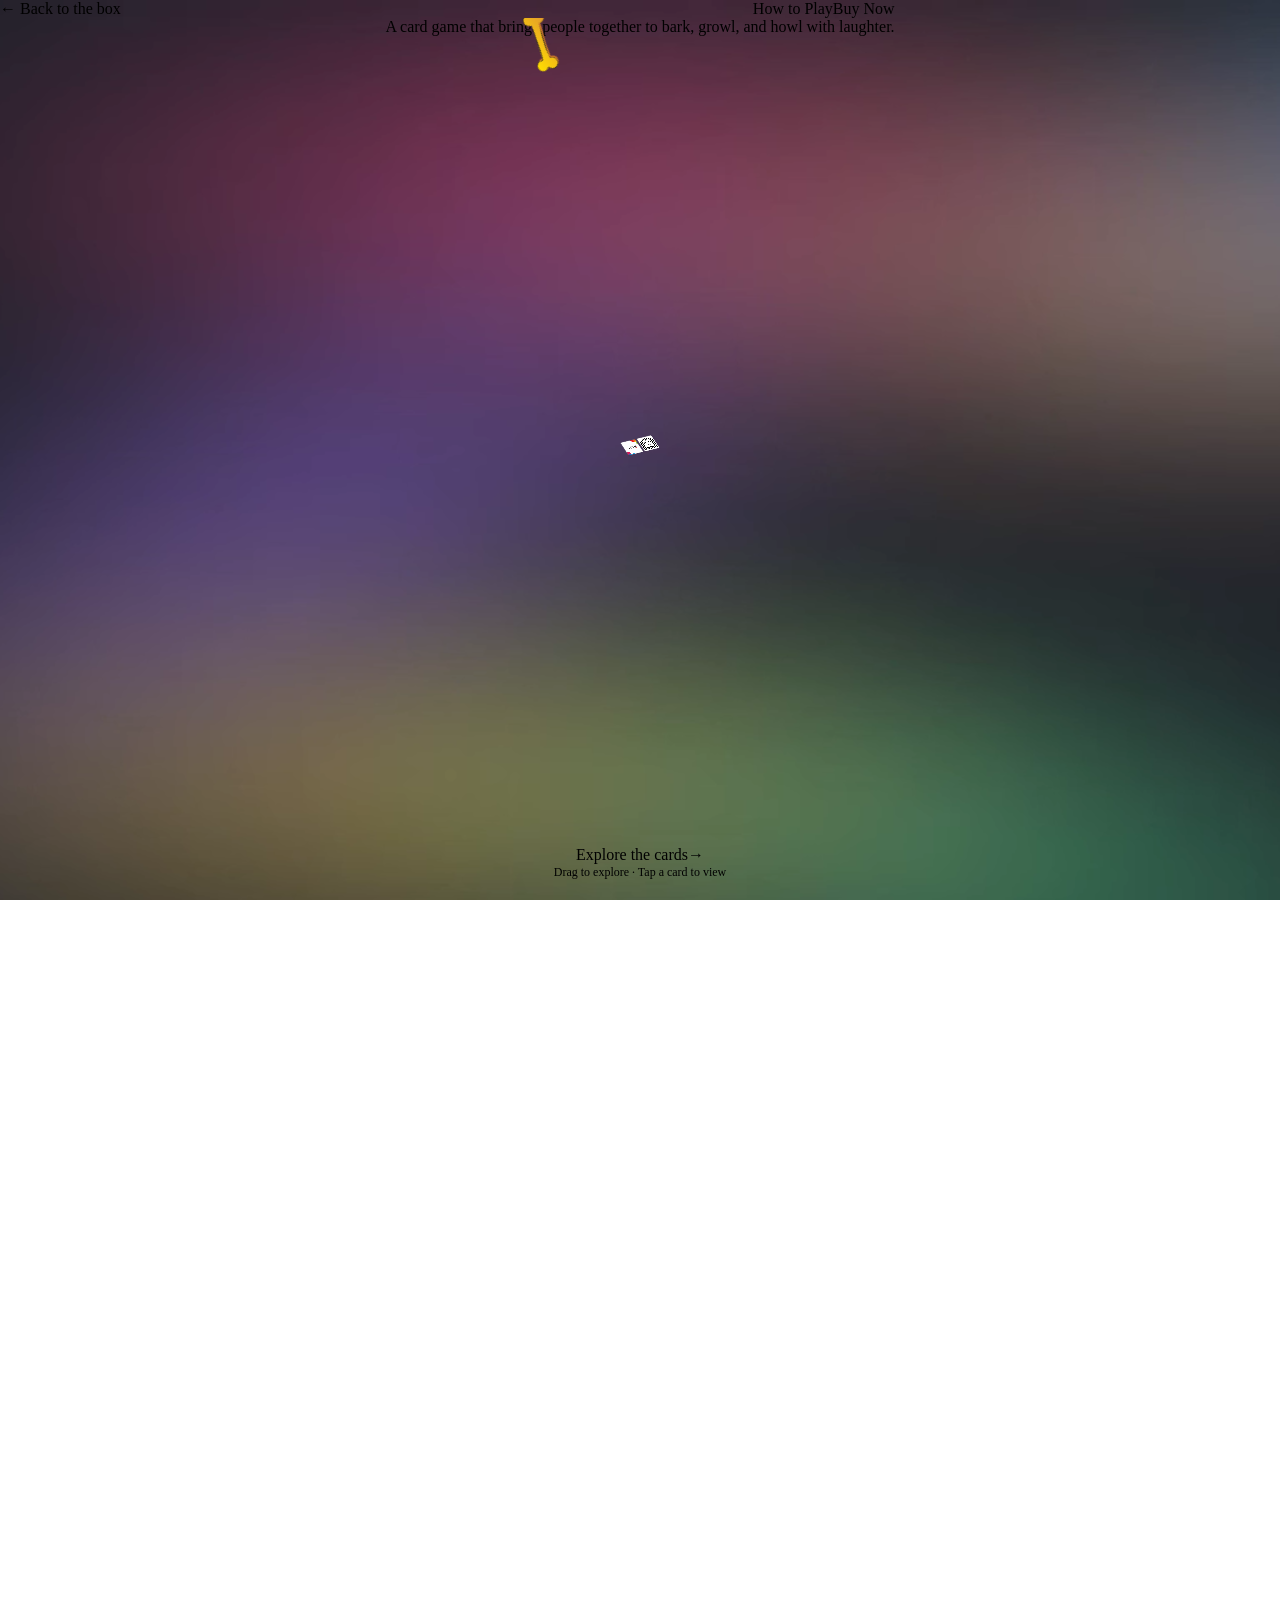
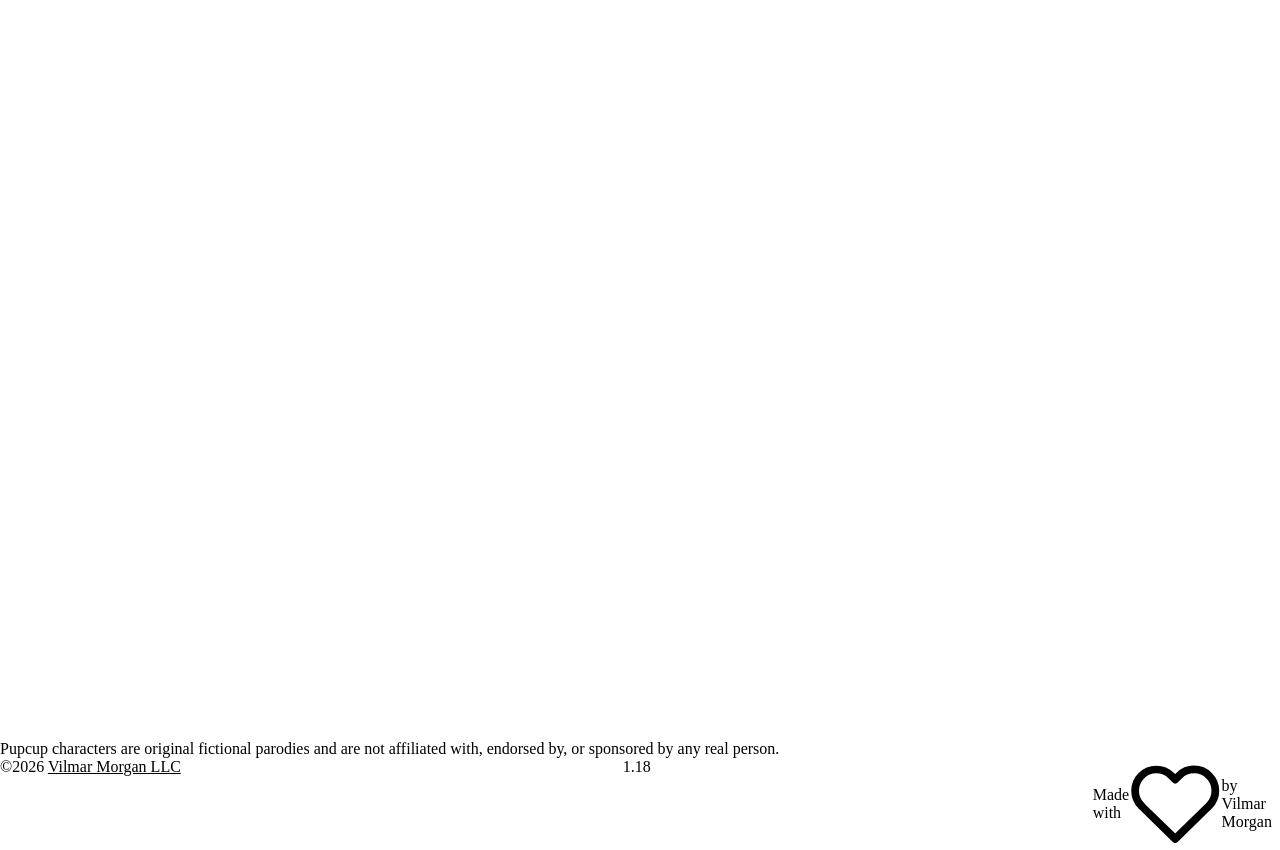
<file: landing/index.html>
<!DOCTYPE html>
<html lang="en" data-brand="pupcup" data-theme="dark">
<head>
<script>/* game only: the homepage shows this page inside its table (?embed). Set before anything draws. */
if (/[?&]embed\b/.test(location.search)) document.documentElement.classList.add('embed');
  else if (window.top === window) location.replace('../' + location.hash); // the game lives on the homepage's table now (25 Nov 2026): this address leads there</script>
<meta charset="UTF-8">
<meta name="viewport" content="width=device-width, initial-scale=1.0">
<meta name="apple-mobile-web-app-capable" content="yes">
<meta name="mobile-web-app-capable" content="yes">
<meta name="apple-mobile-web-app-status-bar-style" content="black">
<meta name="apple-mobile-web-app-title" content="Pupcup">
<title>Pupcup Box Reveal (Draft)</title>
<meta name="description" content="Draft landing page: the Pupcup box opens as you scroll.">
<meta name="robots" content="noindex, nofollow">
<!-- What shows when the link is shared (Facebook, Messenger, X, WhatsApp…). Image and URL must be full web addresses. -->
<meta property="og:type" content="website">
<meta property="og:site_name" content="Pupcup">
<meta property="og:title" content="Pupcup">
<meta property="og:description" content="Open the box, meet the dogs, and play a quick practice game.">
<meta property="og:url" content="https://playpupcup.com/landing/">
<meta property="og:image" content="https://playpupcup.com/landing/share-cover.jpg">
<meta property="og:image:width" content="1200">
<meta property="og:image:height" content="630">
<meta property="og:image:alt" content="Friends and their dogs playing Pupcup outdoors, with the Play Pupcup logo.">
<meta name="twitter:card" content="summary_large_image">
<meta name="twitter:image" content="https://playpupcup.com/landing/share-cover.jpg">
<link rel="icon" href="/favicon.ico" sizes="any">
<link rel="icon" href="/favicon.svg" type="image/svg+xml">
<link rel="apple-touch-icon" href="/apple-touch-icon.png">
<link rel="stylesheet" href="https://design.vilmarmorgan.com/fonts/fonts.css"> <!-- Jost, from the Vilmartian library: no request to Google -->
<link rel="stylesheet" href="https://design.vilmarmorgan.com/v/3/tokens.css"> <!-- the Vilmartian library, release 3: sizes, type, space, and Pupcup's colours (ADR-023) -->
<style>
  /* ───── DRAFT: scroll-driven box reveal. Self-contained; touches nothing else on the site.
     Box art in box-art/ is cut from the print PDFs (5.75 x 3.75 x 1 in box, full-depth lift-off lid). ───── */
  *, *::before, *::after { margin: 0; padding: 0; box-sizing: border-box; }

  /* colours, sizes and the type face come from the library: release 2, Pupcup set (ADR-023) */

  html { background: var(--bg); scroll-behavior: smooth; }
  @media (prefers-reduced-motion: reduce) { html { scroll-behavior: auto; } }
  body {
    background: var(--bg);
    font-family: var(--f-ui);
    color: var(--ink);
    overflow-x: hidden;
  }
  a { text-decoration: none; color: inherit; }

  /* Header */
  .top {
    position: fixed; inset: 0 0 auto; z-index: 50;
    display: flex; align-items: center; justify-content: space-between; gap: 12px;
    padding: 18px 24px;
  }
  .top img { height: 34px; width: auto; display: block; filter: brightness(0) invert(0.94); }
  .top-actions, .fs-actions { display: flex; gap: 10px; align-items: center; }
  .share-btn { display: inline-flex; align-items: center; gap: 7px; background: none; border: 0; font-family: inherit; color: var(--ink); cursor: pointer; }
  .share-toast {
    position: fixed; left: 50%; bottom: 28px; z-index: 2147483000; transform: translate(-50%, 20px); opacity: 0;
    padding: 10px 18px; border-radius: 999px; background: #15161c; color: var(--ink); font-size: 15px; font-weight: 600;
    box-shadow: 0 10px 30px rgba(0, 0, 0, .45); transition: opacity .25s, transform .25s; pointer-events: none;
  }
  .share-toast.on { opacity: 1; transform: translate(-50%, 0); }
  /* our own share menu (computers) */
  .share-menu {
    position: fixed; z-index: 2147482500; min-width: 200px; display: grid; gap: 2px; padding: 6px; border-radius: 14px;
    background: #15161c; box-shadow: 0 0 0 1px rgba(255, 255, 255, .1), 0 18px 40px rgba(0, 0, 0, .5); animation: popIn .18s ease-out;
  }
  .share-menu[hidden] { display: none; }
  .share-menu a, .share-menu button {
    display: flex; align-items: center; gap: 10px; padding: 9px 12px; border-radius: 9px; border: 0; background: none;
    color: var(--ink); font: inherit; font-size: 15px; font-weight: 600; text-align: left; text-decoration: none; cursor: pointer;
  }
  .share-menu a:hover, .share-menu button:hover, .share-menu :focus-visible { background: rgba(255, 255, 255, .08); outline: none; }
  .share-menu .ic { width: 28px; height: 28px; border-radius: 50%; display: grid; place-items: center; color: var(--color-white); flex: none; line-height: 1; }
  .share-menu .ic .lt { font-family: Arial, Helvetica, sans-serif; font-weight: 700; font-size: 15px; }
  /* official logos: the full round icons fill the circle; glyphs sit on the background their brand uses */
  .share-menu .ic.logo { background: none; box-shadow: none; overflow: hidden; }
  .share-menu .ic.logo img { width: 100%; height: 100%; object-fit: contain; display: block; }
  .share-menu .ic.wa, .share-menu .ic.ig { background: var(--color-white); }
  .share-menu .ic.wa img, .share-menu .ic.ig img { width: 19px; height: 19px; }
  .share-menu .ic.x { background: #000; box-shadow: 0 0 0 1px rgba(255, 255, 255, .25); }
  .share-menu .ic.x img { width: 15px; height: 15px; }
  .share-menu .fb { background: #1877f2; }
  .share-menu .fb .lt { font-size: 18px; transform: translateY(1px); }
  .share-menu .x { background: #000; box-shadow: 0 0 0 1px rgba(255, 255, 255, .25); }
  .share-menu .wa { background: #25d366; }
  .share-menu .ms { background: linear-gradient(135deg, #00b2ff, #a033ff); }
  .share-menu .ig { background: linear-gradient(45deg, #f9a825, #e91e63 55%, #7b1fa2); }
  .share-menu .tt { background: #000; box-shadow: 0 0 0 1px rgba(255, 255, 255, .25); }
  .share-menu .em { background: #6b7280; }
  .share-menu .cp { background: #3a3d48; }
  .howto-menu { min-width: 280px; }
  .howto-menu a > span:last-child { display: grid; gap: 1px; }
  .howto-menu small { font-size: 13px; font-weight: 400; color: var(--ink-2); }
  .howto-menu .ic { width: 34px; height: 34px; font-size: 15px; }
  .howto-menu .demo { background: var(--accent); color: var(--buy-text); }
  .howto-menu .vid { background: #3a3d48; }
  .howto-menu .read { background: #3a3d48; }
  button.howto { border: 0; font-family: inherit; cursor: pointer; }
  .howto .caret { font-size: 11px; margin-left: 2px; opacity: .8; }
  /* going into and out of full screen is eased: the page dims, then the game fades and grows in */
  .fs-veil { position: fixed; inset: 0; z-index: 2147482000; background: #0b0c10; opacity: 0; pointer-events: none; transition: opacity .45s ease; }
  .fs-veil.on { opacity: 1; }
  .pg-board.fs-in { animation: fsIn .9s cubic-bezier(.2, .8, .2, 1) both; }
  .pg-board.fs-out { animation: fsOut .45s ease-in both; }
  @keyframes fsIn { from { opacity: 0; transform: scale(.94); } to { opacity: 1; transform: none; } }
  @keyframes fsOut { to { opacity: 0; transform: scale(.96); } }
  @media (prefers-reduced-motion: reduce) { .pg-board.fs-in, .pg-board.fs-out { animation: none; } }
  .howto {
    color: var(--ink); font-weight: 600; font-size: 15px; padding: 10px 18px; border-radius: 999px;
    box-shadow: inset 0 0 0 2px rgba(240, 236, 228, .45); transition: box-shadow .2s, background .2s;
  }
  .howto:hover { box-shadow: inset 0 0 0 var(--bw-2) var(--ink); background: rgba(255, 255, 255, .06); }
  /* the top bar's outline buttons get a dark backing so they stay readable when a card passes behind them */
  .top .howto { background: rgba(14, 15, 20, .62); -webkit-backdrop-filter: blur(8px); backdrop-filter: blur(8px); }
  .top .howto:hover { background: rgba(40, 42, 50, .75); }
  .howto:focus-visible { outline: 3px solid var(--accent); outline-offset: 3px; }
  .buy {
    background: var(--buy-bg); color: var(--buy-text); font-weight: 700;
    padding: 10px 20px; border-radius: 999px; font-size: 15px;
    box-shadow: 0 2px 10px rgba(255, 141, 30, 0.3);
  }
  .buy:focus-visible { outline: 3px solid var(--accent); outline-offset: 3px; }

  /* Pinned reveal */
  #reveal { position: relative; height: 656vh; } /* was 893vh; see 'Scroll timeline' in the script */
  .stage {
    position: sticky; top: 0; height: 100vh; height: 100svh;
    /* Clip sideways only. The stage is sized with the browser bars showing (svh); when they collapse on a
       phone the screen grows taller than the stage, and clipping vertically cut the floor and shadows off
       in a hard line. 'hidden' stays as the fallback for browsers without 'clip'. */
    overflow: hidden; overflow: clip visible;
    background: transparent; /* the homepage's moving colours play behind it as a video */
  }
  /* The homepage's drifting colour background, pre-recorded as a looping video.
     Playing a video is far cheaper than redrawing six huge blurred shapes every frame. */
  .bg-video {
    position: fixed; inset: 0; z-index: 0; width: 100%; height: 100%;
    object-fit: cover; pointer-events: none; opacity: 0; transition: opacity 1.2s ease;
  }
  .bg-video.ready { opacity: 1; }
  .bg-video::-webkit-media-controls-start-playback-button, .bg-video::-webkit-media-controls { display: none !important; -webkit-appearance: none; }
  main { position: relative; z-index: 1; }
  .viewport { position: absolute; inset: 0; perspective: 1900px; perspective-origin: 50% 30%; }
  /* Each flying card gets its own wrapper with its own perspective, so cards stack in order
     and can never slice through each other or the box. */
  .cards-layer { position: absolute; inset: 0; pointer-events: none; }
  .card-wrap { position: absolute; inset: 0; perspective: 1900px; perspective-origin: 50% 30%; }
  .card-flat { position: absolute; left: 50%; top: 50%; width: 0; height: 0; }
  .card-flat .card-face { position: absolute; }
  .fit, .box, .lid, .mirror, .card, .deck { position: absolute; left: 50%; top: 50%; width: 0; height: 0; transform-style: preserve-3d; }
  .f {
    position: absolute; backface-visibility: hidden; -webkit-backface-visibility: hidden;
    background-size: 100% 100%; background-repeat: no-repeat;
    outline: 1px solid transparent; /* smoother edges on 3D panels in Chrome */
  }
  .shadow {
    position: absolute; border-radius: 50%;
    background: radial-gradient(closest-side, rgba(0,0,0,.6), rgba(0,0,0,0));
  }
  .lid-in { background: var(--lid-inside); }
  .base-out { background-color: var(--base-outside); }
  .rim { background: #4a4844; }
  .mirror-in, .mirror-solid { background: #24252d; } /* dim, neutral: matches the reflection of the box below it */
  /* Glossy floor: sits over the mirrored box so the reflection reads dim and fades out */
  .floor {
    background:
      radial-gradient(closest-side, rgba(96, 104, 134, .55) 0%, rgba(44, 48, 66, .45) 34%, rgba(30, 32, 40, .3) 64%, rgba(30, 32, 40, 0) 100%);
  }
  .base-in { background: var(--base-inside); }
  .card-face img { width: 100%; height: 100%; display: block; }
  .card-edge { border-radius: 11px; background: var(--card-edge); }
  .divider { background: #0d0c0b; }

  /* Copy layered over the stage */
  .hero-copy {
    position: absolute; left: 0; right: 0; top: 96px; z-index: 5;
    display: grid; justify-items: center; gap: 0; text-align: center; padding: 0 20px;
  }
  .hero-copy h1 { font-size: clamp(38px, 7vw, 84px); font-weight: 700; line-height: 1; text-wrap: balance; }
  .hero-copy h1 em { font-style: normal; color: var(--accent); }
  /* the line under the heading (Vilmar, 24 Nov 2026): 24px, white, centred, 24px above and below */
  .hero-copy .tagline { margin: 0; padding: var(--sp-6) 0; font-size: var(--fs-2xl); color: var(--color-white); text-align: center; }
  @media (max-width: 600px) { .hero-copy .tagline { text-wrap: balance; } .hero-copy .tagline br { display: none; } } /* no word left alone on a line (Vilmar, 25 Nov 2026) */
  /* Landed cards are links to the main site */
  /* Hover: the card comes to the front, straightens up and grows a little (like Cards Against Humanity) */
  .card-flat .card-face.live {
    pointer-events: auto; cursor: pointer;
    /* going back: quick and plain */
    transition: transform .16s ease-out, box-shadow .16s ease-out;
  }
  .card-flat .card-face.live:hover, .card-flat .card-face.live:focus-visible {
    /* coming forward: straightens fully, grows and lifts, with a small bounce */
    transform: translateY(-10px) rotate(var(--untilt, 0deg)) scale(1.28);
    box-shadow: 0 26px 50px rgba(0, 0, 0, .6); outline: none;
    transition: transform .22s cubic-bezier(.2, .9, .3, 1.25), box-shadow .22s ease-out;
  }
  @media (prefers-reduced-motion: reduce) { .card-flat .card-face.live { transition: none; } }
  .card-flat .card-face { border-radius: 10px; }
  /* Big call to action once the cards have landed */
  .cta-row {
    position: absolute; left: 50%; top: 0; z-index: 6; transform: translateX(-50%);
    display: flex; gap: 14px; align-items: center;
    opacity: 0; visibility: hidden;
  }
  .explore {
    display: inline-flex; align-items: center; gap: 10px; white-space: nowrap;
    padding: 18px 34px; border-radius: 999px; font-size: 20px; font-weight: 700; letter-spacing: .01em;
    background: var(--accent); color: var(--buy-text);
    box-shadow: 0 10px 30px rgba(245, 197, 66, .35), 0 2px 0 rgba(255, 255, 255, .4) inset;
    transition: background .2s, box-shadow .2s, border-color .2s;
  }
  /* second button: same size, outlined */
  .explore.ghost {
    background: rgba(20, 21, 27, .55); color: var(--ink); box-shadow: inset 0 0 0 2px rgba(240, 236, 228, .55);
    backdrop-filter: blur(4px); -webkit-backdrop-filter: blur(4px);
  }
  .explore.ghost:hover { background: rgba(20, 21, 27, .75); box-shadow: inset 0 0 0 var(--bw-2) var(--ink); }
  .explore:hover { background: #ffd65c; box-shadow: 0 12px 36px rgba(245, 197, 66, .5), 0 2px 0 rgba(255, 255, 255, .4) inset; }
  .explore:focus-visible { outline: 3px solid #fff; outline-offset: 3px; }
  .explore span { transition: transform .2s; }
  .explore:hover span { transform: translateX(4px); }
  .explore[href="#try"]:hover span { transform: translateY(3px); }
  @media (max-width: 1100px) {
    .explore { font-size: 17px; padding: 14px 26px; }
  }
  @media (max-width: 600px) {
    .cta-row { gap: 8px; }
    .explore { font-size: 14px; padding: 10px 15px; gap: 6px; box-shadow: 0 6px 18px rgba(245, 197, 66, .3); }
  }
  @media (max-width: 359px) {
    .cta-row { gap: 6px; }
    .explore { font-size: 12.5px; padding: 9px 11px; gap: 4px; }
  }
  .hint {
    position: absolute; left: 50%; bottom: 26px; transform: translateX(-50%); z-index: 5;
    display: flex; flex-direction: column; align-items: center; gap: 8px;
    font-size: 12px; letter-spacing: .14em; text-transform: uppercase; color: var(--ink-2);
  }
  .hint i { width: 22px; height: 34px; border: var(--bw-2) solid var(--ink-2); border-radius: 12px; position: relative; }
  .hint i::after {
    content: ""; position: absolute; left: 50%; top: 6px; width: 4px; height: 7px; margin-left: -2px;
    border-radius: 2px; background: var(--accent); animation: nudge 1.6s ease-in-out infinite;
  }
  @keyframes nudge { 0%,100% { transform: translateY(0); opacity: 1 } 60% { transform: translateY(9px); opacity: .2 } }


  @media (max-width: 600px) {
    .top { padding: 14px 16px; }
    .top img { height: 26px; }
    .buy { padding: 8px 16px; font-size: 14px; }
    .share-btn { padding: 8px 10px; }
    .share-btn .t { display: none; }
    .top-actions { gap: 6px; }
    .top-actions .howto, .top-actions .buy { white-space: nowrap; }
    .howto { padding: 8px 12px; font-size: 14px; }
    .hero-copy { top: 80px; }
  }
  @media (max-height: 500px) and (orientation: landscape) {
    .top { padding: 8px 16px; }
    .top img { height: 22px; }
    .top-actions .howto, .top-actions .buy { padding: 6px 12px; font-size: 13px; }
    .share-btn .t { display: none; }
  }
  @media (max-width: 400px) {
    .top { padding: 14px 10px; gap: 8px; }
    .top img { height: 20px; }
    .top-actions { gap: 5px; }
    .top-actions .howto { padding: 7px 9px; font-size: 12.5px; }
    .top-actions .howto .caret { display: none; }
    .top-actions .share-btn { padding: 7px 8px; }
    .top-actions .buy { padding: 7px 11px; font-size: 12.5px; }
  }
  @media (prefers-reduced-motion: reduce) { .hint i::after { animation: none; } }

  .eyebrow { font-size: 13px; font-weight: 600; letter-spacing: .16em; text-transform: uppercase; color: var(--accent); }

  /* ───── Practice game ───── */
  /* fills the screen right under the site header */
  .pg { padding: 8px max(12px, 1.2vw) 40px; scroll-margin-top: 70px; }
  .pg-head { display: grid; gap: 6px; justify-items: center; text-align: center; padding: 70px 0 14px; }
  .pg-head h2 { font-size: clamp(30px, 4vw, 46px); font-weight: 700; line-height: 1; }
  .pg-head p { color: var(--ink-2); font-size: 17px; }
  .pg-board {
    --felt: #1d5a3a; --felt-2: #123d27;
    position: relative; max-width: 1500px; margin: 0 auto; border-radius: 28px; overflow: hidden;
    height: auto; min-height: max(560px, calc(100svh - 82px)); /* fills the screen, grows rather than overlap */
    display: grid; grid-template-rows: auto minmax(0, 1fr) auto;
    background: radial-gradient(80% 70% at 50% 45%, var(--felt) 0%, var(--felt-2) 100%);
    box-shadow: inset 0 0 0 3px rgba(255, 255, 255, .06), 0 30px 60px rgba(0, 0, 0, .45);
    transition: background .4s;
  }
  .pg-board:fullscreen { height: 100vh; max-width: none; border-radius: 0; overflow: auto; }
  .pg-board:-webkit-full-screen { height: 100vh; max-width: none; border-radius: 0; overflow: auto; }

  /* top bar */
  .pg-bar { display: flex; align-items: center; justify-content: space-between; gap: 10px; padding: 12px 16px 0;  position: relative; z-index: 37; }
  .pg-goal { font-size: 14px; font-weight: 600; letter-spacing: .08em; text-transform: uppercase; color: rgba(255, 255, 255, .8); }
  .pg-goal b { color: var(--accent); }
  .pg-tools { display: flex; gap: 8px; }
  .pg-btn {
    appearance: none; border: 0; cursor: pointer; font: inherit; font-weight: 600; font-size: 14px;
    padding: 8px 14px; border-radius: 999px; color: var(--ink); background: rgba(0, 0, 0, .28);
    display: inline-flex; align-items: center; gap: 6px;
  }
  .pg-btn:hover { background: rgba(0, 0, 0, .45); }
  .pg-btn:focus-visible { outline: 3px solid var(--accent); outline-offset: 2px; }
  .pg-btn.gold { background: var(--accent); color: var(--buy-text); }
  .pg-btn.gold:hover { background: #ffd65c; }

  /* table */
  .pg-table {
    display: grid; min-height: 0; padding: 6px 16px;
    grid-template-columns: minmax(170px, 1fr) minmax(0, 2.4fr) minmax(170px, 1fr);
    grid-template-rows: auto minmax(min-content, 1fr) auto; /* the middle never gets squeezed under the seats */
    grid-template-areas: ". top ." "left mid right" "me me me";
    gap: 6px 14px; align-items: center;
  }
  .seat { display: grid; gap: 8px; justify-items: center; align-content: center; justify-self: center; min-width: 210px; border-radius: 18px; padding: 8px 14px; transition: background .3s, box-shadow .3s; }
  .seat[data-p="1"] { grid-area: left; } .seat[data-p="2"] { grid-area: top; } .seat[data-p="3"] { grid-area: right; } .seat[data-p="0"] { grid-area: me; }
  .seat.turn { background: rgba(255, 255, 255, .08); box-shadow: inset 0 0 0 2px rgba(245, 197, 66, .55); }
  .who { display: flex; align-items: center; gap: 10px; }
  .av { width: 52px; height: 52px; border-radius: 50%; object-fit: cover; box-shadow: 0 0 0 3px rgba(255, 255, 255, .85), 0 6px 14px rgba(0, 0, 0, .35); }
  .seat.turn .av { box-shadow: 0 0 0 3px var(--accent), 0 0 18px rgba(245, 197, 66, .6); }
  .who-txt { display: grid; gap: 3px; min-width: 96px; }
  .who-txt b { font-size: 15px; font-weight: 600; line-height: 1.1; }
  .score { font-variant-numeric: tabular-nums; font-weight: 700; font-size: 20px; color: var(--accent); line-height: 1; }
  .score small { color: rgba(255, 255, 255, .55); font-weight: 500; font-size: 13px; }
  .meter { height: 5px; border-radius: 3px; background: rgba(0, 0, 0, .3); overflow: hidden; }
  .meter i { display: block; height: 100%; width: 0; background: var(--accent); border-radius: 3px; transition: width .5s; }
  .backs { display: flex; }
  .backs span { width: 16px; height: 22px; border-radius: 3px; background: var(--color-white) url("cards/dog-cards-face.webp") center/cover; box-shadow: 0 2px 4px rgba(0, 0, 0, .3); }
  .backs span + span { margin-left: -8px; }
  .up { isolation: isolate; display: flex; justify-content: center; min-height: clamp(62px, 9.4vh, 84px); padding-left: 34px; }
  .pc {
    appearance: none; border: 0; padding: 0; background: none; display: block; position: relative; flex: none;
    width: clamp(44px, 6.6vh, 60px); border-radius: 6px; cursor: default; font: inherit;
  }
  .pc img { width: 100%; display: block; pointer-events: none; filter: drop-shadow(0 4px 8px rgba(0, 0, 0, .35)); }
  .up .pc { margin-left: -34px; transition: transform var(--dur-300) var(--ease-out); }
  .up .pc.gs { margin-left: 6px !important; }

  .pc.pick { cursor: pointer; z-index: 2; }
  .pc.pick img { filter: drop-shadow(0 0 10px rgba(245, 197, 66, .95)); }
  .pc.pick:hover { transform: translateY(-8px); }
  /* while you choose, every card stays fully visible: the ones you can take lift instead (Vilmar, 25 Nov 2026) */
  .pg-board.picking .up .pc.pick { margin-left: -10px; }
  /* Choosing a card to steal: the cards you can take lift off the table towards you, bigger, so it's clear what
     you're choosing; once you've chosen, they settle back down (Vilmar, 25 Nov 2026: they were too small to read) */
  .pg-board.picking .up .pc.pick { transform-origin: 50% 0; transform: translateY(var(--sp-2)) scale(1.6); z-index: 6 !important; } /* grows down, towards you and the open table, not over the dog's name; on top of its own pile (the pile's order is set inline, hence !important) */
  .pg-board.picking .up .pc.pick img { box-shadow: 0 var(--sp-3) var(--sp-6) color-mix(in srgb, var(--color-black) calc(var(--op-45) * 100%), transparent); border-radius: var(--r-md); }
  @media (hover: hover) { .pg-board.picking .up .pc.pick:hover { transform: translateY(var(--sp-3)) scale(1.72); } }
  .pg-board.picking .seat:has(.pc.pick) { position: relative; z-index: 4; } /* above the decks and the message while lifted */
  .pc.target img { filter: drop-shadow(0 0 12px rgba(255, 70, 70, .95)); }

  /* every player (you included) is bigger: there's room around them on wider screens */
  @media (min-width: 761px), (max-height: 520px) and (orientation: landscape) {
    .seat .av { width: clamp(60px, 9vh, 84px); height: clamp(60px, 9vh, 84px); box-shadow: 0 0 0 4px rgba(255, 255, 255, .85), 0 8px 18px rgba(0, 0, 0, .35); }
    .seat.turn .av { box-shadow: 0 0 0 4px var(--accent), 0 0 24px rgba(245, 197, 66, .65); }
    .seat .who { gap: 14px; }
    .seat .who-txt { min-width: 120px; gap: 4px; }
    .seat .who-txt b { font-size: 18px; }
    .seat .score { font-size: 26px; }
    .seat .score small { font-size: 15px; }
    .seat .meter { height: 6px; }
    .seat .backs span { width: 20px; height: 28px; }
    .seat .backs span + span { margin-left: -10px; }
    .seat .pc { width: clamp(52px, 8.4vh, 78px); }
    .seat .up { min-height: clamp(74px, 12vh, 110px); padding-left: 44px; }
    .seat .up .pc { margin-left: -44px; }
    .seat { min-width: 250px; padding: 12px 18px; }
    /* the top player lays out sideways: profile on the left, cards on the right */
    .seat[data-p="2"], .seat[data-p="0"] { grid-auto-flow: column; align-items: center; gap: 22px; }
    .seat[data-p="2"] .up, .seat[data-p="0"] .up { min-width: 150px; }
  }
  /* full screen has room to spare, so every player grows again */
  @media (min-width: 761px), (max-height: 520px) and (orientation: landscape) {
    .pg-board.fs .seat .av { width: clamp(62px, 10.5vh, 140px); height: clamp(62px, 10.5vh, 140px); box-shadow: 0 0 0 5px rgba(255, 255, 255, .85), 0 10px 22px rgba(0, 0, 0, .35); }
    .pg-board.fs .seat.turn .av { box-shadow: 0 0 0 5px var(--accent), 0 0 30px rgba(245, 197, 66, .65); }
    .pg-board.fs .seat .who { gap: 20px; }
    .pg-board.fs .seat .who-txt { min-width: 170px; gap: 6px; }
    .pg-board.fs .seat .who-txt b { font-size: clamp(17px, 2.3vh, 27px); }
    .pg-board.fs .seat .score { font-size: clamp(24px, 3.5vh, 42px); }
    .pg-board.fs .seat .score small { font-size: clamp(16px, 1.9vh, 22px); }
    .pg-board.fs .seat .meter { height: 8px; }
    .pg-board.fs .seat .backs span { width: 28px; height: 40px; }
    .pg-board.fs .seat .backs span + span { margin-left: -14px; }
    .pg-board.fs .seat .pc { width: clamp(58px, 9.5vh, 120px); }
    .pg-board.fs .seat .up { min-height: clamp(82px, 13.5vh, 170px); padding-left: 60px; }
    .pg-board.fs .seat .up .pc { margin-left: -60px; }
    .pg-board.fs .seat { min-width: 300px; padding: 10px 20px; gap: 6px; }
    .pg-board.fs .seat[data-p="2"], .pg-board.fs .seat[data-p="0"] { gap: 30px; }
    .pg-board.fs .seat[data-p="2"] .up, .pg-board.fs .seat[data-p="0"] .up { min-width: 220px; }
  }
  /* middle */
  /* Tablets (iPad mini, iPad, Android tablets): narrower than a laptop, so the side players put their name under
     their photo, and seats no longer insist on a minimum width. Nothing runs off the edges. */
  @media (min-width: 761px) and (max-width: 1279px), (max-height: 520px) and (orientation: landscape) {
    .pg-table { grid-template-columns: minmax(150px, 1fr) minmax(0, 2fr) minmax(150px, 1fr); padding: 6px 10px; gap: 6px 10px; }
    .pg-board .seat, .pg-board.fs .seat { min-width: 0; max-width: 100%; padding: 10px 12px; }
    .pg-board .seat .who-txt, .pg-board.fs .seat .who-txt { min-width: 0; }
    .pg-board .seat[data-p="1"] .who, .pg-board .seat[data-p="3"] .who { flex-direction: column; text-align: center; gap: 8px; }
    .pg-board .seat[data-p="1"] .who-txt, .pg-board .seat[data-p="3"] .who-txt { justify-items: center; }
    .pg-board .seat[data-p="1"] .meter, .pg-board .seat[data-p="3"] .meter { width: 110px; }
    .pg-board.fs .seat .av { width: clamp(60px, 8.5vh, 104px); height: clamp(60px, 8.5vh, 104px); }
    .pg-mid { gap: 10px; padding: 0; }
    .pg-center .pg-msg { max-width: 30ch; font-size: 17px; padding: 12px 18px; }
    .pgdeck img { width: clamp(52px, 7vh, 70px); }
  }
  /* middle: draw pile on the left, penalties on the right, what's happening in between */
  .pg-mid { grid-area: mid; display: grid; grid-template-columns: auto minmax(0, 1fr) auto; gap: 18px; align-items: center; padding: 0 3%; position: relative; z-index: 3; }
  .pg-center { display: grid; gap: 8px; justify-items: center; align-content: center; min-height: 120px; }
  .pg-center .pg-hint { text-align: center; max-width: 42ch; text-wrap: balance; display: flex; flex-wrap: wrap; gap: 8px; justify-content: center; align-items: center; }
  .pg-msg:empty { visibility: hidden; }
  .pg-msg {
    font-size: 20px; font-weight: 500; line-height: 1.35; text-align: center; text-wrap: balance; max-width: 38ch;
    width: fit-content; min-height: 2.7em; display: block; padding: 16px 28px; border-radius: 18px;
    background: rgba(0, 0, 0, .32); position: relative; z-index: 4;
  }
  .pg-msg b { color: var(--accent); }
  .pg-row { display: flex; gap: 22px; align-items: flex-start; justify-content: center; flex-wrap: wrap; }
  .decks { display: flex; gap: 12px; }
  .pgdeck { position: relative; display: grid; justify-items: center; gap: 4px; }
  .pgdeck img { width: clamp(58px, 8vh, 80px); border-radius: 6px; box-shadow: 3px 3px 0 #d9d2c4, 6px 6px 0 #c9c1b2, 0 10px 18px rgba(0, 0, 0, .4); }
  .lbl { font-size: 11px; letter-spacing: .08em; text-transform: uppercase; color: rgba(255, 255, 255, .7); }
  .rules-box { display: grid; gap: 4px; justify-items: center; }
  .rules { display: flex; gap: 10px; min-height: 92px; }
  .rules:empty::after {
    content: "No rules yet"; display: grid; place-items: center; width: 140px; border: 2px dashed rgba(255, 255, 255, .2);
    border-radius: 10px; font-size: 12px; color: rgba(255, 255, 255, .45);
  }
  .rules .pc { width: 64px; }
  .rules .pc .own { position: absolute; right: -8px; bottom: -8px; width: 26px; height: 26px; border-radius: 50%; box-shadow: 0 0 0 2px #fff; }
  /* steals play out right next to the player being stolen from */
  .play-slot { position: absolute; z-index: 7; width: clamp(60px, 8.6vh, 86px); pointer-events: none; }
  .play-slot .pc { width: 100%; }
  /* a steal fight stacks up here: Steal, then Block on top, then a Block back on top of that */
  .play-slot .pc + .pc { position: absolute; top: 0; left: 0; width: 100%; }
  .play-slot .pc:nth-child(2) { transform: translate(14px, 8px) rotate(7deg); }
  .play-slot .pc:nth-child(3) { transform: translate(-12px, 14px) rotate(-6deg); }
  .play-slot .pc:nth-child(4) { transform: translate(18px, 20px) rotate(10deg); }
  .play-slot .pc:nth-child(n+5) { transform: translate(-6px, 24px) rotate(-3deg); }

  /* a speech bubble beside a player: "Caught you!" lives here */
  /* a dog slipping up: low-key on purpose, so you only catch it if you're watching the other players */
  .seat-pop {
    position: absolute; z-index: 30; width: 210px; display: grid; gap: 6px; padding: 8px 10px 9px; border-radius: 12px;
    background: rgba(0, 0, 0, .34); color: rgba(255, 255, 255, .88); box-shadow: none;
    animation: seatPopIn .5s ease-out;
  }
  .seat-pop .who-line { display: flex; gap: 8px; align-items: center; }
  .seat-pop .who-line img { width: 26px; height: 26px; border-radius: 50%; object-fit: cover; flex: none; opacity: .9; }
  .seat-pop p { margin: 0; font-size: 13px; line-height: 1.3; }
  .seat-pop p b { color: var(--color-white); font-weight: 600; }
  .seat-pop p.sub { font-size: 11.5px; color: rgba(255, 255, 255, .55); }
  .seat-pop .timer { height: 3px; border-radius: 2px; background: rgba(255, 255, 255, .1); overflow: hidden; }
  .seat-pop .timer i { display: block; height: 100%; background: rgba(255, 255, 255, .4); transform-origin: 0 50%; }
  .seat-pop .pg-btn { justify-content: center; font-size: 13px; padding: 5px 10px; background: rgba(255, 255, 255, .12); color: var(--color-white); }
  .seat-pop .pg-btn:hover { background: rgba(255, 255, 255, .22); }
  @keyframes seatPopIn { from { opacity: 0; } to { opacity: 1; } }
  .coach-bubble ul { margin: 0; padding-left: var(--sp-6); display: grid; gap: var(--sp-2); color: #c9c7c2; font-size: var(--fs-xl); line-height: var(--lh-snug); }
  .coach-bubble ul b { color: var(--ink); }

  /* hand */
  .pg-hand-wrap { display: grid; justify-items: center; gap: 4px; padding: 0 16px 30px; }
  .pg-hand { display: flex; justify-content: center; align-items: flex-end; min-height: clamp(150px, 25vh, 200px); padding-top: 22px; }
  .pg-hand .pc {
    width: clamp(92px, min(9.5vw, 17vh), 150px); margin: 0 -8px; cursor: pointer;
    transform: translateY(var(--dy, 0)) rotate(var(--tilt, 0deg)); transform-origin: 50% 110%;
    transition: transform .2s cubic-bezier(.2, .8, .2, 1);
  }
  /* raised on hover only where there's a real pointer: a phone keeps "hover" on the spot last tapped, so the next card
     to land there sat raised (Vilmar's iPhone, 25 Nov 2026) */
  .pg-hand .pc:focus-visible, .pg-hand .pc.sel { transform: translateY(-26px) rotate(0) scale(1.08); z-index: 5; outline: none; }
  @media (hover: hover) { .pg-hand .pc:hover { transform: translateY(-26px) rotate(0) scale(1.08); z-index: 5; outline: none; } }
  .pg-hand .pc:focus-visible img { filter: drop-shadow(0 0 0 #fff) drop-shadow(0 0 8px rgba(255, 255, 255, .9)); }
  .pg-board.wait .pg-hand .pc { cursor: default; }
  .pg-board.wait .pg-hand .pc:not(.glow) img { filter: saturate(.75) brightness(.85); } /* on the picture, not the tilted card: iPhone Safari dropped tilted cards with a filter */
  .pg-hand .pc.glow { animation: glow 1s ease-in-out infinite; z-index: 5; }
  @keyframes glow { 0%, 100% { transform: translateY(-14px) scale(1.04) } 50% { transform: translateY(-26px) scale(1.08) } }
  .shake { animation: shake .4s; }
  @keyframes shake { 0%, 100% { translate: 0 } 25% { translate: -8px } 75% { translate: 8px } }
  .pg-hint { font-size: 13px; color: rgba(255, 255, 255, .6); min-height: 1.3em; }

  /* hover / tap card explanation */
  .pg-tip {
    position: absolute; z-index: 30; width: 270px; padding: 14px 16px; border-radius: 14px;
    background: #101116; color: var(--ink); box-shadow: 0 16px 40px rgba(0, 0, 0, .55);
    font-size: 14px; line-height: 1.45; pointer-events: none; opacity: 0; transform: translateY(6px);
    transition: opacity .15s, transform .15s;
  }
  .pg-tip.on { opacity: 1; transform: none; }
  .pg-tip b { display: block; font-size: 16px; color: var(--accent); margin-bottom: 4px; }
  .goal-set { display: flex; align-items: center; gap: 12px; }
  .goal-set input { flex: 1; accent-color: var(--accent); }
  .goal-set output { min-width: 44px; text-align: right; font-weight: 700; font-size: 18px; color: var(--accent); }
  .goal-note { display: grid; gap: 8px; margin-top: 8px; padding: 10px 12px; border-radius: 12px; background: rgba(245, 197, 66, .12); font-size: 13.5px; line-height: 1.35; }
  .goal-note[hidden] { display: none; }
  .goal-note .pg-btn { justify-self: start; }
  .pg-tip .tip-wait { flex-basis: 100%; font-size: 13px; color: var(--ink-2); }
  .pg-tip .act { pointer-events: auto; margin-top: 10px; display: flex; gap: 8px; flex-wrap: wrap; }
  /* dog cards (rules, steals, blocks) can be opened full size to see the art */
  .pc .zoom {
    position: absolute; right: 4px; top: 4px; z-index: 2; width: 26px; height: 26px; border-radius: 50%;
    display: grid; place-items: center; background: rgba(12, 14, 18, .78); color: var(--color-white); font-size: 13px; line-height: 1;
    box-shadow: 0 2px 6px rgba(0, 0, 0, .35); opacity: 0; transition: opacity .15s; cursor: zoom-in;
  }
  .pc:hover .zoom, .pc:focus-visible .zoom { opacity: 1; }
  .pg-board.picking .pc .zoom { display: none; }
  @media (hover: none) { .pc .zoom { display: none; } }
  .up .pc.is-dog:not(.pick) { cursor: zoom-in; }
  .card-view {
    position: fixed; inset: 0; z-index: 2147481000; display: grid; place-items: center; align-content: center; gap: 16px;
    padding: 20px; background: rgba(6, 8, 10, .82);
  }
  .card-view[hidden] { display: none; }
  .card-view figure { margin: 0; display: grid; gap: 12px; justify-items: center; text-align: center; max-width: 520px; }
  .card-view img { height: min(70vh, 640px); width: auto; max-width: 88vw; object-fit: contain; border-radius: 16px; box-shadow: 0 24px 60px rgba(0, 0, 0, .6); }
  .card-view figcaption { display: grid; gap: 4px; color: #c9c7c2; font-size: 15px; line-height: 1.4; }
  .card-view figcaption b { color: var(--ink); font-size: 18px; }

  /* intro: an empty table until you deal */
  .seat { transition: background .3s, box-shadow .3s, opacity .45s, transform .45s cubic-bezier(.2, .9, .3, 1.2); }
  .seat.away { opacity: 0; transform: scale(.7); }
  .pg-btn.big { font-size: 18px; padding: 14px 28px; margin-top: 6px; }
  .deal-fly { position: absolute; z-index: 20; border-radius: 6px; pointer-events: none; box-shadow: 0 6px 14px rgba(0, 0, 0, .4); }

  /* tour and first-time tips: a spotlight on one part of the table with a bubble beside it */
  .coach { position: absolute; inset: 0; z-index: 37; }
  .coach[hidden] { display: none; }
  .coach-ring {
    position: absolute; border-radius: 18px; pointer-events: none;
    box-shadow: 0 0 0 3px var(--accent), 0 0 0 9999px rgba(0, 0, 0, .55);
    transition: left .3s, top .3s, width .3s, height .3s;
  }
  /* the how-to-play tips, 1.5x the first size (Vilmar, 24 Nov 2026: bigger, easy to read, prominent) */
  .coach-bubble {
    position: absolute; width: min(var(--w-lg), calc(100% - var(--sp-5))); padding: var(--sp-6) var(--sp-7) var(--sp-5); border-radius: var(--r-3xl); background: #15161c;
    box-shadow: 0 18px 44px rgba(0, 0, 0, .6); display: grid; gap: var(--sp-3); transition: left .3s, top .3s;
  }
  .coach-bubble .k { font-size: var(--fs-md); font-weight: 600; letter-spacing: .14em; text-transform: uppercase; color: var(--accent); }
  .coach-bubble h3 { font-size: var(--fs-3xl); font-weight: 700; line-height: var(--lh-tight); }
  .coach-bubble p { color: #c9c7c2; font-size: var(--fs-2xl); line-height: var(--lh-snug); }
  .coach-bubble p:empty { display: none; } /* a list in the text closes the <p> early and leaves an empty one */
  .coach-bubble .row { display: flex; align-items: center; gap: var(--sp-3); margin-top: var(--sp-1-5); }
  .coach-bubble .row .pg-btn { font-size: var(--fs-xl); padding: var(--sp-3) var(--sp-6); }
  .coach-bubble .row .sp { flex: 1; }
  .coach-bubble .row button { white-space: nowrap; flex-shrink: 0; }
  .coach-bubble .link { appearance: none; border: 0; background: none; color: var(--ink-2); font: inherit; font-size: var(--fs-lg); cursor: pointer; padding: 6px 2px; text-decoration: underline; }
  .coach-bubble .link:hover { color: var(--ink); }
  .dots { display: flex; gap: 6px; }
  .dots i { width: 7px; height: 7px; border-radius: 50%; background: rgba(255, 255, 255, .25); }
  .dots i.on { background: var(--accent); }
  [data-info] { cursor: help; }
  @media (max-width: 760px) and (min-height: 521px) { .coach-bubble { width: auto; left: 10px !important; right: 10px; } }
  @media (prefers-reduced-motion: reduce) { .coach-ring, .coach-bubble { transition: none; } }

  /* messages that need an answer sit in the middle of the table, in place of the usual message */
  .pg-center { position: relative; }
  .pg-pop { position: absolute; left: 50%; top: 50%; transform: translate(-50%, -50%); z-index: 12; width: min(540px, 100%); }
  .pg-pop[hidden] { display: none; }
  .pg-center.popping .pg-msg, .pg-center.popping .pg-hint { visibility: hidden; }
  .pg-pop-card {
    display: grid; justify-items: center; gap: 10px; text-align: center;
    padding: 44px 46px; border-radius: 22px; background: rgba(12, 14, 18, .92);
    box-shadow: 0 0 0 2px var(--accent), 0 18px 40px rgba(0, 0, 0, .45);
    animation: popIn .25s cubic-bezier(.2, .9, .3, 1.2);
  }
  @keyframes popIn { from { transform: scale(.9); opacity: 0 } }
  .pg-pop-card p { text-wrap: balance; }
  .pg-pop-card .timer { width: 100%; }
  .pg-pop-card .pop-av { width: 52px; height: 52px; border-radius: 50%; object-fit: cover; box-shadow: 0 0 0 3px #fff; }
  .pg-pop-card .pop-rule { width: 58px; border-radius: 6px; }
  .pg-pop-card h3 { font-size: 25px; font-weight: 700; line-height: 1.2; text-wrap: balance; }
  .pg-pop-card p { color: #c9c7c2; font-size: 18px; line-height: 1.45; }
  .pg-pop-card p b { color: var(--ink); }
  .pg-pop-card .opts { display: flex; flex-wrap: wrap; gap: 10px; justify-content: center; margin-top: 8px; }
  .pg-pop-card .opts .pg-btn { font-size: 18px; padding: 13px 24px; background: rgba(255, 255, 255, .1); }
  .pg-pop-card .pop-av { width: 64px; height: 64px; }
  .pg-pop-card .pop-rule { width: 72px; }
  .pg-pop-card .opts .pg-btn:hover { background: rgba(255, 255, 255, .2); }
  .pg-pop-card .opts .pg-btn.gold { background: var(--accent); color: var(--buy-text); }
  /* the game is over: the original big popup over the board */
  .pg-end { position: absolute; inset: 0; z-index: 40; display: grid; place-items: center; padding: 16px; background: rgba(0, 0, 0, .45); }
  .pg-end[hidden] { display: none; }
  .pg-end-card {
    width: min(440px, 100%); display: grid; gap: 14px; justify-items: center; text-align: center;
    padding: 26px 24px 22px; border-radius: 22px; background: #15161c; box-shadow: 0 30px 70px rgba(0, 0, 0, .6);
    animation: popIn .25s cubic-bezier(.2, .9, .3, 1.2);
  }
  .pg-end-card .pop-av { width: 64px; height: 64px; border-radius: 50%; object-fit: cover; box-shadow: 0 0 0 3px #fff; }
  .pg-end-card h3 { font-size: 22px; font-weight: 700; line-height: 1.15; text-wrap: balance; }
  .pg-end-card p { color: var(--ink-2); font-size: 16px; line-height: 1.4; text-wrap: balance; }
  .pg-end-card .opts { display: flex; flex-wrap: wrap; gap: 10px; justify-content: center; }
  .pg-end-card .opts .pg-btn { font-size: 16px; padding: 12px 18px; background: rgba(255, 255, 255, .1); }
  .pg-end-card .opts .pg-btn:hover { background: rgba(255, 255, 255, .2); }
  .pg-end-card .opts .pg-btn.gold { background: var(--accent); color: var(--buy-text); }
  .timer { width: 100%; height: 6px; border-radius: 3px; background: rgba(255, 255, 255, .12); overflow: hidden; }
  .timer i { display: block; height: 100%; width: 100%; background: var(--accent); transform-origin: left; }

  /* customise panel */
  /* full screen: the site's top bar (logo + Buy Now) on top, the game's title and buttons along the bottom */
  .fs-head { display: none; }
  .pg-board.fs { grid-template-rows: auto minmax(0, 1fr) auto auto; }
  .pg-board.fs .fs-head { display: flex; align-items: center; justify-content: space-between; gap: 12px; padding: 12px 24px 0; position: relative; z-index: 37; }
  .pg-board.fs .fs-head img { height: 34px; width: auto; display: block; filter: brightness(0) invert(.94); }
  .pg-board.fs .fs-head .howto { padding: 9px 16px; font-size: 14px; background: none; border: 0; font-family: inherit; color: var(--ink); cursor: pointer; }
  .pg-board.fs .fs-head .howto:hover { background: rgba(255, 255, 255, .08); }
  .pg-board.fs .fs-head .buy { white-space: nowrap; }
  @media (max-width: 600px) {
    .pg-board.fs .fs-head { padding: 10px 12px 0; }
    .pg-board.fs .fs-head img { height: 26px; }
    .pg-board.fs .fs-head .fs-actions { gap: 6px; }
    .pg-board.fs .fs-head .howto { padding: 8px 11px; }
    .pg-board.fs .fs-head #fsExit .t { display: none; }
    .pg-board.fs .fs-head .buy { padding: 8px 14px; font-size: 14px; }
  }
  .pg-board.fs .pg-bar { order: 5; padding: 6px 16px 12px; }
  .pg-board.fs #fullBtn { display: none; }
  .pg-board.fs .pg-hand-wrap { padding-bottom: 6px; }
  .pg-board.fs .pg-hand { min-height: clamp(120px, 19vh, 230px); padding-top: 14px; }
  .pg-board.fs .pg-hand .pc { width: clamp(80px, min(8.5vw, 13.5vh), 150px); }
  .pg-board.fs .pg-table { padding-top: 0; padding-bottom: 0; }
  .pg-board.fs .pg-custom { top: auto; bottom: 62px; }
  .pg-custom {
    position: absolute; z-index: 35; top: 54px; right: 16px; width: 280px; padding: 16px; border-radius: 16px;
    background: #15161c; box-shadow: 0 20px 50px rgba(0, 0, 0, .55); display: grid; gap: 12px;
  }
  .pg-custom[hidden] { display: none; }
  .pg-custom h4 { font-size: 12px; font-weight: 600; letter-spacing: .12em; text-transform: uppercase; color: var(--ink-2); }
  .swatches, .dogs, .speeds { display: flex; flex-wrap: wrap; gap: 8px; }
  .speeds .pg-btn { background: rgba(255, 255, 255, .08); }
  .speeds .pg-btn[aria-pressed="true"] { background: var(--accent); color: var(--buy-text); }
  .swatch { width: 34px; height: 34px; border-radius: 50%; border: 0; cursor: pointer; box-shadow: inset 0 0 0 2px rgba(255, 255, 255, .25); }
  .dog-pick { width: 42px; height: 42px; border-radius: 50%; border: 0; padding: 0; cursor: pointer; overflow: hidden; background: none; }
  .dog-pick img { width: 100%; height: 100%; object-fit: cover; display: block; }
  .swatch[aria-pressed="true"], .dog-pick[aria-pressed="true"] { box-shadow: 0 0 0 3px #15161c, 0 0 0 5px var(--accent); }
  .swatch:focus-visible, .dog-pick:focus-visible { outline: 3px solid #fff; outline-offset: 2px; }

  /* Super Boop confetti — same as the homepage */
  .boop-fx, .super-boop-fx { position: fixed; inset: 0; pointer-events: none; overflow: visible; z-index: 600; }
  .paw-particle { position: absolute; font-size: 22px; pointer-events: none; animation: pawBurst var(--dur) ease-out forwards; opacity: 0; }
  @keyframes pawBurst { 0% { transform: translate(0, 0) scale(.3) rotate(0deg); opacity: 1 } 60% { opacity: 1 } 100% { transform: translate(var(--tx), var(--ty)) scale(1) rotate(var(--rot)); opacity: 0 } }
  .bone-particle { position: absolute; font-size: 20px; pointer-events: none; top: -30px; animation: boneRain var(--dur) ease-in forwards; opacity: 0; }
  @keyframes boneRain { 0% { transform: translateY(0) rotate(0deg); opacity: 1 } 80% { opacity: 1 } 100% { transform: translateY(var(--fall)) rotate(var(--rot)); opacity: 0 } }
  .ripple-ring { position: absolute; width: 40px; height: 40px; margin-left: -20px; border-radius: 50%; border: 3px solid var(--accent); pointer-events: none; animation: rippleGrow var(--dur) ease-out forwards; opacity: 0; }
  @keyframes rippleGrow { 0% { transform: scale(.3); opacity: .9 } 100% { transform: scale(var(--scale)); opacity: 0 } }
  .ripple-paw { position: absolute; font-size: 16px; pointer-events: none; animation: ripplePawFloat var(--dur) ease-out forwards; opacity: 0; }
  @keyframes ripplePawFloat { 0% { transform: translate(0, 0) scale(.5); opacity: .9 } 50% { opacity: .7 } 100% { transform: translate(var(--tx), var(--ty)) scale(1.1); opacity: 0 } }
  .super-boop-flash { position: fixed; inset: 0; z-index: 610; pointer-events: none; background: radial-gradient(circle at center, rgba(245, 197, 66, .5), transparent 60%); opacity: 0; }
  .super-boop-flash.active { animation: superFlash .6s ease-out forwards; }
  @keyframes superFlash { 0% { opacity: 1 } 100% { opacity: 0 } }

  /* phones: opponents in a row on top, smaller cards, tap to see what a card does */
  @media (max-width: 760px) and (min-height: 521px) {
    .pg { padding: 6px 6px 30px; scroll-margin-top: 58px; }
    .pg-board { border-radius: 20px; height: auto; min-height: calc(100svh - 66px); }
    .pg-bar { padding: 10px 10px 0; }
    .pg-goal { font-size: 12px; }
    .pg-btn { padding: 7px 11px; font-size: 13px; }
    .pg-btn .t { display: none; }
    .pg-table {
      padding: 6px 8px; gap: 6px;
      grid-template-columns: repeat(3, minmax(0, 1fr)); grid-template-rows: auto auto auto;
      grid-template-areas: "left top right" "mid mid mid" "me me me";
    }
    .seat { padding: 6px 2px; gap: 5px; min-width: 0; justify-self: stretch; }
    .seat[data-p="0"] { justify-self: center; padding: 6px 14px; }
    .who { flex-direction: column; gap: 4px; text-align: center; }
    .who-txt { min-width: 0; justify-items: center; }
    .who-txt b { font-size: 12px; }
    .av { width: 40px; height: 40px; }
    .score { font-size: 16px; }
    .meter { width: 70px; }
    .up { min-height: 56px; padding-left: 24px; }
    .pc, .rules .pc, .pgdeck img, .play-slot { width: 40px; }
    .pg-mid { gap: 8px; padding: 0; }
    .pg-pop { width: min(calc(100vw - 36px), 420px); }
    .pg-pop-card { padding: 28px 24px; }
    .pg-pop-card h3 { font-size: 21px; }
    .pg-pop-card p { font-size: 16px; }
    .pg-pop-card .opts .pg-btn { font-size: 16px; padding: 12px 20px; }
    .pg-center { min-height: 96px; }
    .up .pc { margin-left: -24px; }
    .seat[data-p="0"] .who { flex-direction: row; }
    .seat[data-p="0"] .up .pc { width: 48px; }
    .rules { min-height: 60px; }
    .rules:empty::after { width: 110px; }
    .pg-msg { font-size: 17px; padding: 12px 20px; }
    .lbl { font-size: 9px; letter-spacing: .04em; }
    .pg-row { gap: 12px; }
    .pg-hand { min-height: 150px; padding-top: 18px; }
    .pg-hand .pc { width: 23vw; max-width: 112px; margin: 0 -7px; }
    .pg-tip { width: auto; left: 10px !important; right: 10px; top: auto !important; bottom: 205px; }
    .pg-tip.on { pointer-events: auto; }
    .pg-custom { right: 10px; left: 10px; width: auto; }
  }
  @media (prefers-reduced-motion: reduce) {
    .pg-hand .pc, .pg-tip, .meter i { transition: none; }
    .pg-hand .pc.glow, .pg-pop-card { animation: none; }
  }


  /* Sideways tablets (iPad, Android tablets): same table, but you sit bottom-left beside your hand and the game's
     buttons sit bottom-right, so your cards never cover your own photo. */
  @media (orientation: landscape) and (min-height: 521px) {
    #board.touch {
      grid-template-columns: minmax(0, 1fr) minmax(0, 2.4fr) minmax(0, 1fr);
      grid-template-rows: minmax(0, auto) minmax(0, 1fr) auto;
      grid-template-areas: "left top right" "left mid right" "me hand bar";
      column-gap: 10px; padding: 6px 14px 10px;
    }
    #board.touch.fs { grid-template-rows: auto auto minmax(0, 1fr) auto; grid-template-areas: "head head head" "left top right" "left mid right" "me hand bar"; }
    #board.touch .pg-table { display: contents; }
    #board.touch .fs-head { grid-area: head; }
    #board.touch.fs.apple .fs-head { padding-left: 88px; } /* Safari puts its own ✕ in the top-left corner */
    #board.touch .pg-bar { grid-area: bar; order: 0; display: grid; justify-items: center; align-content: end; gap: 10px; padding: 0 0 6px; }
    #board.touch .pg-goal { font-size: 12px; text-align: center; line-height: 1.3; }
    #board.touch .pg-tools { flex-wrap: wrap; justify-content: center; }
    #board.touch .pg-hand-wrap { grid-area: hand; padding: 0 0 18px; align-self: end; }
    #board.touch .seat[data-p="0"] { align-self: end; justify-self: start; grid-auto-flow: row; justify-items: start; gap: 8px; margin-bottom: 6px; }
    #board.touch .seat[data-p="0"] .up { min-width: 0; }
    /* the side players line up with the top player; their cards (and speech bubbles) go below them */
    #board.touch .seat[data-p="1"], #board.touch .seat[data-p="3"] { align-self: start; }
    /* iPads are held close: smaller face-up cards and photos than on a computer, so everyone stays in place */
    #board.touch .seat .pc { width: clamp(40px, 6.2vh, 62px); }
    #board.touch .seat .up { min-height: calc(clamp(40px, 6.2vh, 62px) * 1.42); }
    #board.touch .seat .av { width: clamp(52px, 7.6vh, 80px); height: clamp(52px, 7.6vh, 80px); }
    #board.touch .seat .who-txt b { font-size: clamp(15px, 2vh, 20px); }
    #board.touch .seat .score { font-size: clamp(20px, 2.9vh, 30px); }
    #board.touch .seat .score small { font-size: clamp(13px, 1.6vh, 17px); }
    #board.touch .seat .backs span { width: 18px; height: 26px; }
    #board.touch .seat .backs span + span { margin-left: -9px; }
    #board.touch .seat { gap: 6px; padding: 8px 10px; }
    /* questions in the middle: smaller, so they sit inside the middle of the table */
    #board.touch .pg-pop { width: min(400px, 100%); }
    #board.touch .pg-pop-card { padding: 20px 26px; gap: 8px; border-radius: 18px; }
    #board.touch .pg-pop-card h3 { font-size: 20px; }
    #board.touch .pg-pop-card p { font-size: 15px; line-height: 1.4; }
    #board.touch .pg-pop-card .pop-av { width: 44px; height: 44px; }
    #board.touch .pg-pop-card .pop-rule { width: 46px; }
    #board.touch .pg-pop-card .opts { gap: 8px; margin-top: 4px; }
    #board.touch .pg-pop-card .opts .pg-btn { font-size: 15px; padding: 10px 18px; }
  }
  /* Sideways phones (very short screens): the whole table fits on one screen with no scrolling.
     Side players sit left and right, you sit bottom-left beside your hand, the game's buttons bottom-right. */
  @media (max-height: 520px) and (orientation: landscape) {
    .pg { padding: 0; scroll-margin-top: 0; }
    #board {
      max-width: none; border-radius: 0; min-height: 0; height: 100vh; height: 100dvh;
      grid-template-columns: minmax(0, 1fr) minmax(0, 2.5fr) minmax(0, 1fr);
      grid-template-rows: auto minmax(0, 1fr) auto;
      grid-template-areas: "left top right" "left mid right" "me hand bar";
      column-gap: 12px; padding: 4px max(8px, env(safe-area-inset-right)) 4px max(8px, env(safe-area-inset-left));
    }
    #board.fs { grid-template-rows: auto auto minmax(0, 1fr) auto; grid-template-areas: "head head head" "left top right" "left mid right" "me hand bar"; }
    #board .pg-table { display: contents; }
    #board .fs-head { grid-area: head; padding: 2px 6px 0; }
    #board .fs-head img { height: 20px; }
    #board .fs-head .howto, #board .fs-head .buy { padding: 5px 10px; font-size: 12px; }
    #board .fs-head #fsExit .t { display: none; }
    #board .pg-bar { grid-area: bar; order: 0; display: grid; justify-items: center; align-content: center; gap: 6px; padding: 0; }
    #board .pg-goal { font-size: 10px; letter-spacing: .05em; text-align: center; line-height: 1.25; }
    #board .pg-tools { gap: 5px; }
    #board .pg-bar .pg-btn { padding: 6px 9px; font-size: 13px; }
    #board .pg-bar .pg-btn .t { display: none; }
    #board .pg-hand-wrap { grid-area: hand; padding: 0 0 20px; align-self: end; }
    #board.apple .pg-hand-wrap { padding-bottom: 26px; } /* clear of the iPhone's home bar */
    #board .pg-hand { min-height: 0; padding-top: 10px; }
    #board .pg-hand .pc { width: clamp(44px, 16.5vh, 80px); margin: 0 -4px; }
    #board .pg-hand .pc.sel { transform: translateY(-12px) rotate(0) scale(1.05); }
    @media (hover: hover) { #board .pg-hand .pc:hover { transform: translateY(-12px) rotate(0) scale(1.05); } }
    @keyframes glowS { 0%, 100% { transform: translateY(-6px) scale(1.02) } 50% { transform: translateY(-12px) scale(1.05) } }
    #board .pg-hand .pc.glow { animation-name: glowS; }
    #board .pg-hint { font-size: 11px; min-height: 0; }

    #board .seat { min-width: 0; max-width: 100%; padding: 4px 6px; gap: 3px; border-radius: 12px; }
    #board .seat[data-p="1"], #board .seat[data-p="3"] { align-self: end; }
    #board .seat[data-p="2"] { align-self: start; }
    #board .seat[data-p="0"] { align-self: end; justify-self: start; grid-auto-flow: row; justify-items: start; gap: 4px; }
    #board .seat[data-p="2"] { gap: 10px; }
    #board .seat .who { gap: 6px; }
    #board .seat[data-p="1"] .who, #board .seat[data-p="3"] .who { gap: 3px; }
    #board .seat .av { width: clamp(28px, 10vh, 46px); height: clamp(28px, 10vh, 46px); box-shadow: 0 0 0 2px rgba(255, 255, 255, .85), 0 4px 10px rgba(0, 0, 0, .35); }
    #board .seat.turn .av { box-shadow: 0 0 0 3px var(--accent), 0 0 14px rgba(245, 197, 66, .65); }
    #board .seat .who-txt { min-width: 0; gap: 2px; }
    #board .seat .who-txt b { font-size: 12px; }
    #board .seat .score { font-size: 15px; }
    #board .seat .score small { font-size: 10px; }
    #board .seat .meter { height: 4px; width: 64px; }
    #board .seat .backs span { width: 11px; height: 15px; }
    #board .seat .backs span + span { margin-left: -6px; }
    #board .seat .pc { width: clamp(24px, 8.6vh, 40px); }
    #board .seat .up { min-height: clamp(34px, 12.4vh, 58px); padding-left: 18px; }
    #board .seat .up .pc { margin-left: -18px; }
    #board .seat[data-p="2"] .up, #board .seat[data-p="0"] .up { min-width: 70px; }

    #board .pg-mid { gap: 8px; padding: 0; }
    #board .pgdeck img { width: clamp(30px, 10.5vh, 50px); box-shadow: 2px 2px 0 #d9d2c4, 4px 4px 0 #c9c1b2, 0 6px 12px rgba(0, 0, 0, .4); }
    #board .lbl { font-size: 8px; letter-spacing: .04em; }
    #board .pg-center { min-height: 0; gap: 4px; }
    #board .pg-center .pg-msg { font-size: 13px; padding: 7px 12px; border-radius: 12px; max-width: 34ch; min-height: 0; }
    #board .rules { min-height: 44px; } #board .rules .pc { width: 32px; }
    #board .play-slot { width: clamp(34px, 11vh, 52px); }

    #board .pg-pop { width: min(420px, 54vw); }
    #board .pg-pop-card { padding: 10px 16px; gap: 5px; border-radius: 16px; }
    #board .pg-pop-card h3 { font-size: 15px; }
    #board .pg-pop-card p { font-size: 12.5px; line-height: 1.35; }
    #board .pg-pop-card .pop-rule, #board .pg-pop-card .pop-av { display: none; } /* the title names the card or dog; no room for the picture */
    #board .pg-pop-card .opts { gap: 6px; margin-top: 2px; }
    #board .pg-pop-card .opts .pg-btn { font-size: 13px; padding: 7px 14px; }
    #board .pg-end-card { padding: 14px 18px; gap: 8px; width: min(420px, 100%); }
    #board .pg-end-card .pop-av { width: 40px; height: 40px; }
    #board .pg-end-card h3 { font-size: 18px; } #board .pg-end-card p { font-size: 13.5px; }
    #board .pg-end-card .opts .pg-btn { font-size: 14px; padding: 8px 14px; }
    #board .pg-btn.big { font-size: 15px; padding: 9px 20px; margin-top: 2px; }
    /* slip-ups: one compact, solid line (dog + what they did + Caught you!) so it fits the short screen */
    #board .seat-pop { width: 230px; padding: 6px 8px; gap: 5px 8px; grid-template-columns: minmax(0, 1fr) auto; align-items: center; background: rgba(12, 14, 18, .9); }
    #board .seat-pop p.sub { display: none; }
    #board .seat-pop .who-line img { width: 22px; height: 22px; }
    #board .seat-pop .timer { grid-column: 1 / -1; grid-row: 2; }
    #board .seat-pop .pg-btn { padding: 5px 10px; font-size: 12px; white-space: nowrap; background: rgba(255, 255, 255, .16); }
    #board .seat-pop p { font-size: 11.5px; line-height: 1.25; }
    #board .coach-bubble { width: min(var(--w-3xl), calc(100% - var(--sp-5))); max-height: calc(100% - var(--sp-3)); overflow: auto; padding: var(--sp-4) var(--sp-5); gap: var(--sp-2); }
    #board .coach-bubble h3 { font-size: var(--fs-2xl); } #board .coach-bubble p, #board .coach-bubble ul { font-size: var(--fs-lg); }
    #board .pg-tip { width: 240px; font-size: 12.5px; padding: 10px 12px; }
    #board .pg-custom { top: 8px; bottom: auto; right: 8px; max-height: calc(100% - 16px); overflow: auto; }
    /* the site's header steps aside while you're playing */
    body.game-on .top { transform: translateY(-110%); }
    .top { transition: transform .25s; }
  }


  /* phones and tablets: left full screen mid-game, a card offers the way back */
  .pg-back { position: absolute; inset: 0; z-index: 45; display: none; place-items: center; padding: 20px; background: rgba(8, 10, 12, .82); }
  .pg-back:not([hidden]) { display: grid; }
  .pg-btn[hidden] { display: none; }
  /* ── How to play (Vilmar, 25 Nov 2026): the steps run on this table on every screen. The step you're on is a
     drawer at the bottom, and the table makes room for it. ── */
  .lesson-drawer { position: absolute; left: 50%; bottom: 0; z-index: 38; translate: -50% 0; width: min(100%, var(--w-3xl));
    max-height: 62%; overflow: auto; display: flex; flex-direction: column; gap: var(--sp-2); color: var(--ink);
    padding: var(--sp-4) var(--sp-10) var(--sp-10); border-radius: var(--r-5xl) var(--r-5xl) 0 0; background: var(--color-neutral-950);
    box-shadow: 0 calc(var(--sp-2) * -1) var(--sp-8) color-mix(in srgb, var(--color-black) calc(var(--op-45) * 100%), transparent); }
  .lesson-drawer[hidden] { display: none; }
  /* one height for every step (the tallest, Block with its button), so the table doesn't change size from step to step */
  .lesson-drawer { min-height: calc(var(--w-72) + var(--sp-4)); }
  .lesson-drawer.in { animation: lessonIn var(--dur-300) var(--ease-out); }
  @keyframes lessonIn { from { transform: translateY(var(--sp-6)); opacity: var(--op-0); } }
  .lesson-drawer .dots { display: flex; justify-content: center; gap: var(--sp-1-5); padding-bottom: var(--sp-5); }
  .lesson-drawer .dots i { width: var(--sp-6); height: var(--sp-1); border-radius: var(--r-pill); background: var(--line); }
  .lesson-drawer .dots i.done { background: color-mix(in srgb, var(--accent) calc(var(--op-60) * 100%), transparent); }
  .lesson-drawer .dots i.on { background: var(--accent); }
  .lesson-drawer .l-top { display: flex; align-items: center; justify-content: space-between; gap: var(--sp-3); margin-bottom: var(--sp-4); }
  .lesson-drawer .k { font-size: var(--fs-sm); font-weight: var(--fw-semibold); letter-spacing: var(--ls-widest); text-transform: uppercase; color: var(--accent); line-height: var(--lh-none); }
  .lesson-drawer h2 { margin: 0 0 var(--sp-4); font-size: var(--fs-2xl); font-weight: var(--fw-bold); line-height: var(--lh-tight); text-wrap: balance; }
  .lesson-drawer p { margin: 0; font-size: var(--fs-lg); line-height: var(--lh-snug); color: var(--ink-2); }
  .lesson-drawer p b { color: var(--ink); }
  .lesson-drawer .do { color: var(--accent); font-weight: var(--fw-semibold); font-size: var(--fs-md); }
  .lesson-drawer .tips-h { font-size: var(--fs-sm); font-weight: var(--fw-semibold); letter-spacing: var(--ls-widest); text-transform: uppercase; color: var(--accent); margin-top: var(--sp-1); }
  .lesson-drawer ul { margin: 0; padding-left: var(--sp-5); display: grid; gap: var(--sp-1-5); font-size: var(--fs-md); line-height: var(--lh-snug); color: var(--ink-2); }
  .lesson-drawer ul b { color: var(--ink); }
  .lesson-drawer .row { display: flex; align-items: center; gap: var(--sp-3); flex-wrap: wrap; margin-top: auto; padding-top: var(--sp-3); }
  .lesson-drawer .row .sp { flex: 1; }
  .lesson-drawer .pg-btn.big { font-size: var(--fs-xl); padding: var(--sp-3) var(--sp-6); min-height: var(--size-lg); }
  .lesson-drawer .link { appearance: none; border: 0; background: none; cursor: pointer; font: inherit; font-size: var(--fs-md); color: var(--ink-2); text-decoration: underline; padding: var(--sp-1) 0; }
  .lesson-drawer .link:hover { color: var(--ink); }
  .lesson-drawer .nav { display: flex; align-items: center; margin-block: calc((var(--size-lg) - var(--fs-sm)) / -2); margin-right: calc(var(--sp-3) * -1); }
  .lesson-drawer .navbtn { appearance: none; border: 0; background: none; cursor: pointer; display: grid; place-items: center; width: var(--size-lg); height: var(--size-lg); border-radius: var(--r-pill); color: var(--ink); }
  .lesson-drawer .navbtn svg { width: var(--size-xs); height: var(--size-xs); fill: none; stroke: currentColor; stroke-width: 2.5; stroke-linecap: round; stroke-linejoin: round; }
  .lesson-drawer .navbtn:hover:not(:disabled) { background: color-mix(in srgb, var(--color-white) calc(var(--op-10) * 100%), transparent); }
  .lesson-drawer .navbtn:disabled { cursor: default; opacity: var(--op-25); }
  .lesson-drawer .navbtn:focus-visible, .lesson-drawer .link:focus-visible { outline: var(--bw-2) solid var(--accent); outline-offset: calc(var(--bw-2) * -1); }
  .lesson-drawer .l-top .link.skip { min-height: var(--size-lg); padding: 0 var(--sp-3); }
  .lesson-drawer .vh { position: absolute; width: var(--bw-1); height: var(--bw-1); overflow: hidden; clip-path: inset(50%); white-space: nowrap; }
  /* the table during the lesson: Step 1 is the box in the middle; you and the decks come in after the deal */
  .pg-board.lesson-setup .pgdeck, .pg-board.lesson-setup .pg-msg { visibility: hidden; }
  .pg-board.lesson-setup .seat[data-p="0"] { display: none; }
  .pg-board.measuring .pg-hand .pc { transform: none !important; transition: none !important; animation: none !important; } /* sizing the lesson's table: cards at rest */
  .pg-board.fs.lesson .pg-bar { display: none; } /* in full screen the toolbar sits under your hand: the drawer has Skip, so it steps aside */
  .pg-board.lesson .pg-hand-wrap { padding-bottom: var(--sp-12); } /* the fanned cards' corners clear the drawer */
  .pg-board.lesson-setup .pg-hand-wrap { display: none; } /* no hand yet: the box and the drawer get the room */
  .pg-board.lesson-end .pg-table { opacity: var(--op-40); }
  .pg-board.lesson-end .pg-hand-wrap { visibility: hidden; }
  .pg-board.lesson-end .lesson-drawer { max-height: 80%; } /* the tips and Let's Play fit without scrolling */
  .pg-board .pgdeck.lesson-ring img { box-shadow: 0 0 0 var(--bw-2) var(--accent), 0 0 var(--sp-5) color-mix(in srgb, var(--accent) calc(var(--op-60) * 100%), transparent); }
  .pg-hand .pc.show { transform: translateY(calc(var(--sp-4) * -1)) scale(1.06); z-index: 5; }
  .pg-hand .pc.show img { filter: drop-shadow(0 0 var(--sp-3) var(--accent)); }
  /* the lesson, with a mouse: the card under the pointer grows and rises clear of the drawer, fully in view (Vilmar, 25 Nov
     2026). Script sets --lift, how far it rises; the glow pauses while it's held up */
  .pg-hand .pc { --lift: 0px; }
  @media (hover: hover) {
    .pg-board.lesson .pg-hand .pc:hover { transform: translateY(calc(var(--lift) * -1)) rotate(0) scale(1.35); animation: none; z-index: 40; }
  }
  .lesson-box { grid-area: mid; z-index: 6; position: relative; align-self: stretch; display: grid; place-items: center; pointer-events: none; }
  .lesson-box[hidden] { display: none; }
  .lesson-box .setup-row { display: grid; place-items: center; transition: opacity var(--dur-300), transform var(--dur-300); }
  .lesson-box .setup-row.gone { opacity: var(--op-0); transform: scale(.92); }
  .pbox { padding: var(--sp-2); border-radius: var(--r-lg);
    background: color-mix(in srgb, var(--base-outside), var(--color-white) calc(var(--op-20) * 100%));
    box-shadow: inset 0 0 0 var(--bw-1) color-mix(in srgb, var(--color-white) calc(var(--op-25) * 100%), transparent),
      0 0 0 var(--bw-2) var(--base-outside), var(--shadow-xl); }
  .pbox .in { position: relative; overflow: hidden; width: var(--w-60); aspect-ratio: 414 / 270 /*geometry*/; border-radius: var(--r-sm); background: var(--color-neutral-500);
    box-shadow: inset 0 var(--sp-3) var(--sp-4) color-mix(in srgb, var(--color-black) calc(var(--op-45) * 100%), transparent),
      inset 0 0 var(--sp-2) color-mix(in srgb, var(--color-black) calc(var(--op-30) * 100%), transparent); }
  .pbox .in::after { content: ""; position: absolute; top: 0; bottom: 0; left: 50%; width: 0.73% /*geometry: 3 of 414*/; translate: -50% 0;
    background: color-mix(in srgb, var(--base-inside), var(--color-black) calc(var(--op-40) * 100%)); }
  .in-deck { position: absolute; z-index: 1; top: 50%; height: 97.78% /*geometry: 264 of 270*/; aspect-ratio: 186 / 264 /*geometry*/; translate: -50% -50%; }
  #lbMain { left: 25.12% /*geometry: centre 207 - 103 of 414*/; }
  #lbPen { left: 74.88% /*geometry: centre 207 + 103 of 414*/; }
  .in-deck img, .tdeck img { position: absolute; inset: 0; width: 100%; height: 100%; border-radius: var(--r-sm);
    box-shadow: 0 var(--sp-0-5) 0 var(--color-pupcup-card), 0 var(--sp-1) 0 color-mix(in srgb, var(--color-pupcup-card), var(--color-black) calc(var(--op-15) * 100%)),
      0 var(--sp-2) var(--sp-2) color-mix(in srgb, var(--color-black) calc(var(--op-40) * 100%), transparent); }
  .lesson-box .shuffle-row { position: absolute; inset: 0; display: flex; align-items: center; justify-content: center; gap: var(--sp-10); }
  .lesson-box .shuffle-row[hidden] { display: none; }
  .tdeck { position: relative; height: var(--w-40); aspect-ratio: 534 / 753 /*geometry*/; }
  .lesson-flyer { position: fixed; z-index: 2147481400; pointer-events: none; border-radius: var(--r-md); filter: drop-shadow(0 var(--sp-1) var(--sp-2) var(--color-black)); }
  @media (prefers-reduced-motion: reduce) { .lesson-drawer.in { animation: none; } }
  /* ── Upright phones (Vilmar, 25 Nov 2026): the same game as sideways, laid out like the upright lesson. The dogs
     across the top with only the cards they've played; the decks and the message; you, with your played cards
     beside you; your hand. The controls are one menu. On an iPhone, which has no full screen, the game fills the
     screen anyway. ── */
  .pg-menu { display: none; position: relative; }
  .menu-list { position: absolute; right: 0; top: calc(100% + var(--sp-2)); z-index: 2; min-width: var(--w-56); display: grid; gap: var(--sp-0-5);
    padding: var(--sp-2); border-radius: var(--r-2xl); background: var(--color-neutral-950); box-shadow: var(--shadow-xl); }
  .menu-list[hidden] { display: none; }
  .menu-list > * { appearance: none; border: 0; background: none; font: inherit; color: var(--ink); text-decoration: none; cursor: pointer; text-align: left;
    display: flex; align-items: center; gap: var(--sp-3); min-height: var(--size-lg); padding: 0 var(--sp-4); border-radius: var(--r-lg); font-size: var(--fs-lg); }
  .menu-list > *:hover, .menu-list > *:focus-visible { background: color-mix(in srgb, var(--color-white) calc(var(--op-10) * 100%), transparent); outline: none; }
  .menu-list > [hidden] { display: none; }
  .menu-list > * > span { width: var(--sp-6); text-align: center; color: var(--accent); }
  .pg-bar.menu-open { z-index: 40; }
  .pg-board.fake-fs { position: fixed; inset: 0; z-index: 2147481000; max-width: none; border-radius: 0; height: 100dvh; min-height: 0; overflow: auto; }
  html.fake-fs, html.fake-fs body { overflow: hidden; }
  html.fake-fs .top { display: none; } /* the site's bar would sit over the game */
  @media (max-width: 760px) and (orientation: portrait) {
    #board .pg-tools { display: none; }
    #board .pg-menu { display: block; }
    #board .menu-btn { font-size: var(--fs-md); padding: var(--sp-2) var(--sp-4); min-height: var(--size-md); }
    #board.fs .fs-head { display: none; }
    /* full screen keeps the same three rows (the logo row is in the menu now); placed, so a hidden bar leaves its row empty */
    #board.fs { grid-template-rows: auto minmax(0, 1fr) auto; }
    #board .pg-bar { grid-row: 1; } #board .pg-table { grid-row: 2; } #board .pg-hand-wrap { grid-row: 3; }
    #board.fs .pg-bar { order: 0; padding: var(--sp-2) var(--sp-3) 0; }
    #board .pg-bar { padding: var(--sp-2) var(--sp-3) 0; }
    #board .seat .backs { display: none; }
    #board .seat:not([data-p="0"]) { justify-items: start; padding: var(--sp-1-5) var(--sp-1); }
    #board .seat:not([data-p="0"]) .who { flex-direction: row; text-align: left; gap: var(--sp-1-5); }
    #board .seat:not([data-p="0"]) .who-txt { justify-items: start; }
    #board .seat:not([data-p="0"]) .meter { width: 100%; }
    #board .seat .up { justify-content: flex-start; }
    #board .seat[data-p="0"] { justify-self: stretch; grid-auto-flow: column; grid-template-columns: auto minmax(0, 1fr); justify-items: start; align-items: center; gap: var(--sp-4); padding: var(--sp-2) var(--sp-4); }
    .lesson-drawer { min-height: calc(42% - var(--sp-10)); }
  }
  @media (max-height: 520px) and (orientation: landscape) {
    .lesson-drawer { left: auto; right: 0; top: 0; bottom: 0; translate: none; width: min(45%, var(--w-96)); min-height: 0; max-height: none;
      padding: var(--sp-4) max(var(--sp-6), env(safe-area-inset-right)) var(--sp-4) var(--sp-6); border-radius: var(--r-5xl) 0 0 var(--r-5xl); }
    .lesson-drawer .dots { padding-bottom: var(--sp-2); }
    .lesson-drawer .l-top { margin-bottom: var(--sp-2); }
    .lesson-drawer h2 { margin-bottom: var(--sp-2); font-size: var(--fs-xl); }
    .lesson-drawer p { font-size: var(--fs-md); }
    .pg-board.lesson-end .lesson-drawer { max-height: none; }
    #board.lesson .pg-bar, #board.lesson .fs-head { display: none; } /* the drawer has Skip; the table gets the room */
    @keyframes lessonInSide { from { transform: translateX(var(--sp-6)); opacity: var(--op-0); } }
    .lesson-drawer.in { animation-name: lessonInSide; }
  }
  @media (max-width: 760px) and (orientation: portrait) and (max-height: 600px) {
    .lesson-drawer { min-height: calc(40% - var(--sp-10)); padding: var(--sp-3) var(--sp-8) var(--sp-6); }
    .lesson-drawer .dots { padding-bottom: var(--sp-3); }
    .lesson-drawer .l-top { margin-bottom: var(--sp-2); }
    .lesson-drawer h2 { margin-bottom: var(--sp-1); font-size: var(--fs-xl); }
    .lesson-drawer p { font-size: var(--fs-md); }
    .lesson-drawer .row { padding-top: var(--sp-3); }
    .lesson-drawer .pg-btn.big { font-size: var(--fs-lg); padding: var(--sp-2) var(--sp-5); }
  }
  /* desktop and tablets (Vilmar, 25 Nov 2026): the drawer in two columns so it takes less of the table's height.
     Left: the eyebrow, title, words and Take the tour. Right: the arrows and Skip at the top, Next at the bottom. */
  @media (min-width: 761px) and (min-height: 521px) {
    .lesson-drawer { display: grid; grid-template-columns: minmax(0, 1fr) auto; column-gap: var(--sp-10); row-gap: var(--sp-2); align-content: start;
      min-height: 0; padding: var(--sp-4) var(--sp-10) var(--sp-8); width: min(100%, var(--w-4xl)); } /* wider, so the words fit two lines */
    .lesson-drawer .l-top, .lesson-drawer .row { display: contents; }
    .lesson-drawer > *, .lesson-drawer .l-top > *, .lesson-drawer .row > * { grid-column: 1; }
    .lesson-drawer .dots { grid-column: 1 / -1; padding-bottom: var(--sp-3); }
    .lesson-drawer .l-top > .k { align-self: center; }
    .lesson-drawer .l-top > .nav { grid-column: 2; grid-row: 2; justify-self: end; }
    .lesson-drawer .row > .sp { display: none; }
    .lesson-drawer .row > .pg-btn { grid-column: 2; align-self: end; justify-self: end; }
    .lesson-drawer h2 { margin-bottom: var(--sp-1); }
    .lesson-drawer .row > .link { justify-self: start; margin-top: var(--sp-2); }
    /* at most two lines of words, and no extra "Click your glowing card" line: the glow shows what to tap (Vilmar, 25 Nov 2026) */
    .lesson-drawer p { display: -webkit-box; -webkit-box-orient: vertical; -webkit-line-clamp: 2; line-clamp: 2; overflow: hidden; }
    .lesson-drawer p.do { display: none; }
    /* you and your hand sit 24px higher during the lesson, so more of your cards clear the drawer */
    .pg-board.lesson .seat[data-p="0"], .pg-board.lesson .pg-hand-wrap { translate: 0 calc(var(--sp-6) * -1); }
  }
  .pg-rotate-card { display: grid; gap: 12px; justify-items: center; text-align: center; max-width: 360px; padding: 28px 24px; border-radius: 22px; background: #15161c; box-shadow: 0 24px 60px rgba(0, 0, 0, .55); }
  .pg-rotate-card h3 { font-size: 22px; font-weight: 700; line-height: 1.2; text-wrap: balance; }
  .pg-rotate-card p { color: var(--ink-2); font-size: 15px; line-height: 1.45; text-wrap: balance; }
  .pg-link { appearance: none; border: 0; background: none; font: inherit; font-size: 14px; color: var(--ink-2); text-decoration: underline; cursor: pointer; padding: 6px; }
  /* phones and tablets: lighter drawing, so Safari keeps up (no frosted glass, simpler shadows) */
  @media (pointer: coarse) {
    .top .howto, .explore.ghost { -webkit-backdrop-filter: none; backdrop-filter: none; }
    .top .howto { background: rgba(14, 15, 20, .82); }
    .explore.ghost { background: rgba(20, 21, 27, .8); }
    .pc img { filter: none; }
    .pg-hand .pc img, .seat .pc img { box-shadow: 0 3px 6px rgba(0, 0, 0, .3); border-radius: 6px; }
    .pc.pick img { filter: none; box-shadow: 0 0 0 3px rgba(245, 197, 66, .95); border-radius: 6px; }
    .pc.target img { filter: none; box-shadow: 0 0 0 3px rgba(255, 70, 70, .95); border-radius: 6px; }
  }
  body.gaming .bg-video { visibility: hidden; }
  #nextBtn:disabled { opacity: .4; cursor: default; }
  #nextBtn:disabled:hover { background: var(--accent); }
  /* Phones and tablets: bigger text and buttons in the game (Vilmar, 23 Nov 2026: too small to read).
     '#board.touch' outranks the sideways-phone rules above, so these win wherever they meet. */
  #board.touch .pg-goal { font-size: 13px; }
  #board.touch .pg-hint { font-size: 14px; }
  #board.touch .pg-tools { gap: 8px; flex-wrap: wrap; justify-content: center; max-width: 100%; }
  /* A sideways phone gives the buttons a column only ~120-170px wide: Next takes its own row under
     Customise and New game, and the buttons drop to Apple's 44px minimum tap size. */
  @media (max-height: 520px) and (orientation: landscape) {
    /* small sideways phones: the tip list one step down, and the tip's button pinned to the bottom of the bubble
       so it is always on screen, even when the words have to scroll (667x375 cut it off) */
    #board.touch .coach-bubble ul { font-size: var(--fs-xl); }
    #board .coach-bubble .row { position: sticky; bottom: calc(var(--sp-4) * -1); padding: var(--sp-2) 0 var(--sp-4); margin-bottom: calc(var(--sp-4) * -1); background: inherit; }
    #board.touch .pg-tools #nextBtn { flex-basis: 100%; }
    #board.touch .pg-bar .pg-btn { min-height: 44px; padding: 8px 12px; }
    #board.touch .pg-goal { font-size: 12px; }
  }
  #board.touch .pg-bar .pg-btn { min-width: 48px; min-height: 48px; padding: 10px 14px; font-size: 20px; justify-content: center; }
  #board.touch .pg-bar #nextBtn { font-size: 18px; padding: 10px 20px; font-weight: 700; }
  #board.touch .coach-bubble .k { font-size: var(--fs-lg); }
  #board.touch .coach-bubble h3 { font-size: var(--fs-3xl); }
  #board.touch .coach-bubble p, #board.touch .coach-bubble ul { font-size: var(--fs-2xl); }
  #board.touch .coach-bubble .link { font-size: var(--fs-xl); }
  #board.touch .coach-bubble .row .pg-btn { font-size: var(--fs-2xl); padding: var(--sp-4) var(--sp-8); }
  #board.touch .pg-pop-card h3 { font-size: 23px; }
  #board.touch .pg-pop-card p { font-size: 17px; }
  #board.touch .pg-pop-card .opts .pg-btn { font-size: 17px; padding: 12px 20px; }
  /* the card explanation you get when you tap a card. 280px wide because the script centres it on the card
     assuming that width (showTip: br.width - 280 and - 135) */
  #board.touch .pg-tip { width: 280px; font-size: 15px; line-height: 1.4; padding: 12px 14px; }
  #board.touch .pg-tip b { font-size: 18px; }
  #board.touch .pg-tip .tip-wait { font-size: 14px; }
  #board.touch .pg-tip .act .pg-btn { font-size: 16px; padding: 10px 16px; }

  /* After the reveal */
  .after { padding: 96px 24px 96px; }
  /* same disclaimer and footer as the main site */
  .site-foot { max-width: 1012px; margin: 0 auto; padding: 18px 24px 40px; border-top: 1px solid rgba(255, 255, 255, .12); color: var(--ink-2); font-size: 14px; line-height: 1.45; display: grid; gap: 10px; }
  .site-foot .parody { margin: 0; }
  .site-foot .foot-row { display: flex; flex-wrap: wrap; justify-content: space-between; gap: 6px 24px; }
  .site-foot a { color: inherit; text-decoration: underline; text-underline-offset: 2px; }
  .site-foot .made { display: inline-flex; align-items: center; gap: 6px; }
  .card-view .parody { max-width: 420px; font-size: 13px; color: rgba(255, 255, 255, .55); }
  .after-inner { max-width: 960px; margin: 0 auto; display: grid; gap: 28px; justify-items: start; }
  .after h2 { font-size: clamp(30px, 5vw, 52px); font-weight: 700; line-height: 1.05; }
  .after p { color: var(--ink-2); font-size: 18px; max-width: 56ch; }

  /* ── Game only (?embed): the homepage shows this page inside its table (Vilmar, 25 Nov 2026). Only the board shows,
     filling the frame; the homepage's header pill floats over the top, so the board leaves it that much room. ── */
  html.embed, html.embed body { background: transparent; overflow: hidden; }
  html.embed .top, html.embed #reveal, html.embed .site-foot, html.embed .bg-video, html.embed .pg-bar { display: none; }
  html.embed .pg { padding: 0; }
  .pg-board { --embed-top: 0; } /* the room the homepage's pill needs, set by the homepage (0 elsewhere) */
  html.embed .pg-board { max-width: none; border-radius: 0; height: 100vh; min-height: 0; padding-top: var(--embed-top); box-shadow: none; }
</style>
</head>
<body>

<div class="fs-veil" id="fsVeil" aria-hidden="true"></div>
<div class="share-toast" id="shareToast" role="status" aria-live="polite"></div>
<div class="share-menu howto-menu" id="howtoMenu" role="menu" hidden>
  <a role="menuitem" href="#try" data-howto="demo"><span class="ic demo">▶</span><span><b>Play the demo</b><small>A practice game against three dogs</small></span></a>
  <a role="menuitem" href="../howtoplay/" data-howto="video"><span class="ic vid">🎬</span><span><b>Watch the video</b><small>How to play, in a few minutes</small></span></a>
  <a role="menuitem" href="../instructions/PlayPupcup-Original-Nov16.pdf" target="_blank" rel="noopener" data-howto="read"><span class="ic read">📖</span><span><b>Read the instructions</b><small>The full rules</small></span></a>
</div>
<div class="share-menu" id="shareMenu" role="menu" hidden>
  <button type="button" role="menuitem" data-net="copy"><span class="ic cp"><svg viewBox="0 0 24 24" width="15" height="15" fill="none" stroke="currentColor" stroke-width="2.2" stroke-linecap="round" stroke-linejoin="round" aria-hidden="true"><path d="M10 13.5a4.5 4.5 0 0 0 6.8.5l2.9-2.9a4.5 4.5 0 0 0-6.4-6.4l-1.6 1.6"/><path d="M14 10.5a4.5 4.5 0 0 0-6.8-.5l-2.9 2.9a4.5 4.5 0 0 0 6.4 6.4l1.6-1.6"/></svg></span>Copy link</button>
  <a role="menuitem" data-net="tiktok" target="_blank" rel="noopener"><span class="ic tt logo"><img src="share-icons/tiktok.png" alt="" width="28" height="28"></span>TikTok</a>
  <a role="menuitem" data-net="instagram" target="_blank" rel="noopener"><span class="ic ig logo"><img src="share-icons/instagram.png" alt="" width="28" height="28"></span>Instagram</a>
  <a role="menuitem" data-net="facebook" target="_blank" rel="noopener"><span class="ic fb logo"><img src="share-icons/facebook.png" alt="" width="28" height="28"></span>Facebook</a>
  <a role="menuitem" data-net="x" target="_blank" rel="noopener"><span class="ic x logo"><img src="share-icons/x.png" alt="" width="28" height="28"></span>X</a>
  <a role="menuitem" data-net="messenger" target="_blank" rel="noopener"><span class="ic ms logo"><img src="share-icons/messenger.png" alt="" width="28" height="28"></span>Messenger</a>
  <a role="menuitem" data-net="whatsapp" target="_blank" rel="noopener"><span class="ic wa logo"><img src="share-icons/whatsapp.png" alt="" width="28" height="28"></span>WhatsApp</a>
  <a role="menuitem" data-net="email"><span class="ic em"><svg viewBox="0 0 24 24" width="15" height="15" fill="none" stroke="currentColor" stroke-width="2.2" stroke-linecap="round" stroke-linejoin="round" aria-hidden="true"><rect x="2.5" y="4.5" width="19" height="15" rx="2"/><path d="m3 6.5 9 6 9-6"/></svg></span>Email</a>
</div>
<header class="top">
  <a href="../" aria-label="Pupcup home"><img src="../images/Pupcup-logo-horizontal.svg" alt="Pupcup"></a>
  <div class="top-actions">
    <button type="button" class="howto" id="howtoBtn" aria-haspopup="menu" aria-expanded="false" aria-controls="howtoMenu">How to Play <span class="caret" aria-hidden="true">▾</span></button>
    <button type="button" class="howto share-btn" data-share="page" aria-label="Share this page"><svg viewBox="0 0 24 24" width="16" height="16" aria-hidden="true" fill="none" stroke="currentColor" stroke-width="2.2" stroke-linecap="round" stroke-linejoin="round"><path d="M4 12v7a1 1 0 0 0 1 1h14a1 1 0 0 0 1-1v-7"/><path d="M12 3v12"/><path d="M7 8l5-5 5 5"/></svg><span class="t">Share</span></button>
    <a class="buy" href="https://shop.playpupcup.com/" rel="noopener">Buy Now</a>
  </div>
</header>
<video class="bg-video" id="bgVideo" autoplay muted loop playsinline preload="auto" aria-hidden="true" tabindex="-1">
  <source src="bg/prism.webm" type="video/webm">
  <source src="bg/prism.mp4" type="video/mp4">
</video>
<script>
(function () {
  var v = document.getElementById('bgVideo');
  function ready() { v.classList.add('ready'); }
  if (window.matchMedia('(prefers-reduced-motion: reduce)').matches) {
    v.removeAttribute('autoplay'); v.addEventListener('loadeddata', ready); v.pause();
  } else {
    v.addEventListener('playing', ready);
    // if the phone blocks autoplay (iPhone Low Power Mode), leave the video hidden: iOS would draw a play button on it
    var p = v.play(); if (p && p.catch) p.catch(function () { v.remove(); });
  }
})();
</script>

<main>
  <section id="reveal" aria-label="Pupcup box reveal">
    <div class="stage">
      <div class="viewport"><div class="fit" id="fit"></div></div>
      <div class="cards-layer" id="cardLayer"></div>

      <div class="hero-copy" id="heroCopy">
        <h1>Let’s Play <em>Pupcup</em></h1>
        <p class="tagline">A card game that brings people together <br>to bark, growl, and howl with laughter.</p>
      </div>

      <div class="hint" id="hint"><i></i>Scroll to open</div>
      <div class="cta-row" id="explore">
        <a class="explore" href="#try">Learn How to Play <span aria-hidden="true">&darr;</span></a>
        <a class="explore ghost" href="../">Explore the Cards <span aria-hidden="true">&rarr;</span></a>
      </div>
    </div>
  </section>


  <section class="pg" id="try" aria-labelledby="tryTitle">
    <div class="pg-board" id="board">
      <div class="fs-head" aria-label="Pupcup">
        <a href="../" aria-label="Pupcup home"><img src="../images/Pupcup-logo-horizontal.svg" alt="Pupcup"></a>
        <div class="fs-actions">
          <button type="button" class="howto" id="fsExit" aria-label="Exit full screen">✕ <span class="t">Exit full screen</span></button>
          <button type="button" class="howto share-btn" data-share="game" aria-label="Share the practice game"><svg viewBox="0 0 24 24" width="16" height="16" aria-hidden="true" fill="none" stroke="currentColor" stroke-width="2.2" stroke-linecap="round" stroke-linejoin="round"><path d="M4 12v7a1 1 0 0 0 1 1h14a1 1 0 0 0 1-1v-7"/><path d="M12 3v12"/><path d="M7 8l5-5 5 5"/></svg><span class="t">Share</span></button>
          <a class="buy" href="https://shop.playpupcup.com/" target="_blank" rel="noopener">Buy Now</a>
        </div>
      </div>
      <div class="pg-bar">
        <h2 class="pg-goal" id="tryTitle">Practice game · first to <b class="goal-n">100</b> wins</h2>
        <div class="pg-tools">
          <button class="pg-btn" id="fullBtn" type="button" hidden>⛶ <span class="t">Full screen</span></button>
          <button class="pg-btn" id="customBtn" type="button" aria-expanded="false" aria-controls="customPanel">🎨 <span class="t">Customise</span></button>
          <button class="pg-btn" id="lessonBtn" type="button" aria-label="How to play">? <span class="t">How to play</span></button>
          <button class="pg-btn" id="restartBtn" type="button">↻ <span class="t">New game</span></button>
          <button class="pg-btn gold" id="nextBtn" type="button" disabled aria-label="Skip to the next step">Next <span aria-hidden="true">→</span></button>
        </div>
        <div class="pg-menu" id="pgMenu">
          <button class="pg-btn menu-btn" id="menuBtn" type="button" aria-haspopup="menu" aria-expanded="false" aria-controls="menuList"><span aria-hidden="true">☰</span> Menu</button>
          <div class="menu-list" id="menuList" role="menu" hidden>
            <button type="button" role="menuitem" data-m="restartBtn"><span aria-hidden="true">↻</span> New game</button>
            <button type="button" role="menuitem" data-m="customBtn"><span aria-hidden="true">🎨</span> Customise</button>
            <button type="button" role="menuitem" data-m="lessonBtn"><span aria-hidden="true">?</span> How to play</button>
            <button type="button" role="menuitem" data-m="share"><span aria-hidden="true">⇪</span> Share</button>
            <button type="button" role="menuitem" data-m="fsExit" class="m-fs"><span aria-hidden="true">✕</span> Exit full screen</button>
            <a role="menuitem" href="https://shop.playpupcup.com/" target="_blank" rel="noopener"><span aria-hidden="true">🛒</span> Buy Pupcup</a>
            <a role="menuitem" href="../"><span aria-hidden="true">⌂</span> Home</a>
          </div>
        </div>
      </div>
      <div class="pg-table" id="tableEl">
        <div class="seat" data-p="2"></div>
        <div class="seat" data-p="1"></div>
        <div class="pg-mid">
          <div class="pgdeck" id="mainDeck" data-info="deck"><img src="cards/dog-cards-face.webp" alt=""><span class="lbl">Deck</span></div>
          <div class="pg-center" id="center">
            <div class="pg-msg" id="msg" aria-live="polite"></div>
            <div class="pg-hint" id="hint"></div>
            <div class="pg-pop" id="pop" hidden><div class="pg-pop-card" id="popCard" role="dialog" aria-live="assertive"></div></div>
          </div>
          <div class="pgdeck" id="penDeck" data-info="pens"><img src="cards/penalty.webp" alt=""><span class="lbl">Penalties</span></div>
        </div>
        <div class="seat" data-p="3"></div>
        <div class="seat" data-p="0"></div>
        <div class="lesson-box" id="lessonBox" aria-label="The Pupcup box" hidden>
          <div class="setup-row" id="lbRow"><div class="pbox"><div class="in">
            <div class="in-deck" id="lbMain"><img src="cards/dog-cards-face.webp" alt="The main deck, in the box"></div>
            <div class="in-deck" id="lbPen"><img src="cards/penalty.webp" alt="The penalty deck, in the box"></div>
          </div></div></div>
          <div class="shuffle-row" id="lbShuf" hidden>
            <div class="tdeck" id="lbtMain"><img src="cards/dog-cards-face.webp" alt="The main deck"></div>
            <div class="tdeck" id="lbtPen"><img src="cards/penalty.webp" alt="The penalty deck"></div>
          </div>
        </div>
      </div>
      <div class="pg-hand-wrap">
        <div class="pg-hand" id="hand" aria-label="Your hand"></div>
      </div>
      <div class="play-slot" id="playSlot" aria-hidden="true"></div>
      <div class="pg-end" id="endPop" hidden><div class="pg-end-card" id="endCard" role="dialog" aria-modal="true"></div></div>
      <div class="pg-tip" id="tip" role="tooltip"></div>
      <section class="lesson-drawer" id="lessonDrawer" aria-live="polite" hidden></section>
      <div class="pg-back" id="fsBack" hidden>
        <div class="pg-rotate-card">
          <h3>Your game is waiting</h3>
          <button class="pg-btn gold big" id="fsBackGo" type="button">↩ Return to the game</button>
          <button class="pg-link" id="fsBackStay" type="button">Play without full screen</button>
        </div>
      </div>
      <div class="card-view" id="cardView" hidden role="dialog" aria-modal="true" aria-label="Full card">
        <figure>
          <img id="cvImg" alt="">
          <figcaption><b id="cvTitle"></b><span id="cvText"></span></figcaption>
          <p class="parody" id="cvParody" hidden>Pupcup characters are original fictional parodies and are not affiliated with, endorsed by, or sponsored by any real person.</p>
        </figure>
        <button type="button" class="pg-btn gold" id="cvClose">Close</button>
      </div>
      <div class="coach" id="coach" hidden>
        <div class="coach-ring" id="coachRing"></div>
        <div class="coach-bubble" id="coachBubble" role="dialog" aria-live="polite"></div>
      </div>
      <div class="pg-custom" id="customPanel" hidden>
        <h4>Board colour</h4>
        <div class="swatches" id="swatches"></div>
        <h4>Game speed</h4>
        <div class="speeds" id="speeds" role="group" aria-label="Game speed">
          <button type="button" class="pg-btn" data-s="relaxed">Relaxed</button>
          <button type="button" class="pg-btn" data-s="normal">Normal</button>
          <button type="button" class="pg-btn" data-s="fast">Fast</button>
        </div>
        <h4>Points to win</h4>
        <div class="goal-set">
          <input type="range" id="goalRange" min="50" max="200" step="25" value="100" aria-label="Points to win">
          <output id="goalOut" for="goalRange">100</output>
        </div>
        <div class="goal-note" id="goalNote" hidden>
          <span id="goalNoteText"></span>
          <button type="button" class="pg-btn gold" id="goalNew">Start a new game</button>
        </div>
        <h4>Your dog</h4>
        <div class="dogs" id="dogs"></div>
        <h4>Help</h4>
        <div class="speeds">
          <button type="button" class="pg-btn" id="tourBtn">Replay the tour</button>
          <button type="button" class="pg-btn" id="tipsBtn" aria-pressed="true">Tips: on</button>
        </div>
      </div>
    </div>
  </section>
  <div class="boop-fx" id="boopFx" aria-hidden="true"></div>
  <div class="super-boop-fx" id="superBoopFx" aria-hidden="true"></div>
  <div class="super-boop-flash" id="superBoopFlash" aria-hidden="true"></div>

  <section class="after">
    <div class="after-inner">
      <h2>Ready to play?</h2>
      <p>Best with 4 to 6 players. A game takes 10 to 30 minutes.</p>
      <a class="buy" href="https://shop.playpupcup.com/" rel="noopener">Buy Now</a>
    </div>
  </section>
  <footer class="site-foot">
    <p class="parody">Pupcup characters are original fictional parodies and are not affiliated with, endorsed by, or sponsored by any real person.</p>
    <div class="foot-row">
      <span>©2026 <a href="https://vilmarmorgan.com" target="_blank" rel="noopener">Vilmar Morgan LLC</a></span>
      <span class="ver" title="Version of this page">v1.6</span>
      <span class="made">Made with <svg width="13" height="13" viewBox="0 0 24 24" fill="none" stroke="currentColor" stroke-width="2" stroke-linecap="round" stroke-linejoin="round" aria-hidden="true"><path d="M20.8 4.6a5.5 5.5 0 0 0-7.8 0L12 5.6l-1-1a5.5 5.5 0 0 0-7.8 7.8l1 1L12 21l7.8-7.6 1-1a5.5 5.5 0 0 0 0-7.8z"/></svg> by Vilmar Morgan</span>
    </div>
  </footer>
</main>


<script>
(function () {
  // ── Art ────────────────────────────────────────────────────────────────
  var ART = 'box-art/';
  var C = 'cards/';
  // Left compartment: penalty + point cards. The PENALTY face pops first and lands in front.
  // Listed in the order they leave the deck (hero 0 = first out, stays in front).
  // The PENALTY face isn't in the scatter; it stays on the deck as the last card in the box.
  var LEFT = { hero: 0, cards: [C + 'point-30.webp', C + 'penalty-20.webp', C + 'point-10.webp', C + 'penalty-5.webp',
                                C + 'point-20.webp', C + 'penalty-10.webp'],
               alt: 'Pupcup 30 point card' };
  // Right compartment: the dog cards. Frida rises last and pops forward.
  var RIGHT = { hero: 3, cards: [C + 'steal-popcorn.webp', C + 'block-lucky.webp', C + 'rule-kpup.webp', C + 'rule-frida.webp',
                                 C + 'rule-pupstein.webp', C + 'steal-coco.webp', C + 'block-maximus.webp'],
               alt: "Frida Puplo's Rule card" };
  var LEFT_STACK_TOP = C + 'penalty.webp';
  var RIGHT_STACK_TOP = C + 'dog-cards-face.webp'; // face of the Rule/Steal/Block deck, left showing once the fan is out

  // ── Real proportions: 1 inch = 72px ───────────────────────────────────
  var W = 414, D = 270, H = 72;      // base 5.75 x 3.75 x 1 in
  var LW = 420, LD = 276, LH = 74;   // full-depth lid, a hair bigger than the base
  var CW = 186, CH = 264;            // card, same ratio as the card files
  var STACK_X = 103;                 // centre of each compartment
  var TILT = 58;                     // how far the box leans back toward the viewer

  var fit = document.getElementById('fit');
  var cardLayer = document.getElementById('cardLayer');
  var heroCopy = document.getElementById('heroCopy');
  var hint = document.getElementById('hint');
  var section = document.getElementById('reveal');
  var reduce = window.matchMedia('(prefers-reduced-motion: reduce)').matches;

  function el(parent, cls) { var d = document.createElement('div'); d.className = cls; parent.appendChild(d); return d; }
  function face(parent, w, h, transform, cls, img, light) {
    var f = el(parent, 'f ' + (cls || ''));
    f.style.width = w + 'px'; f.style.height = h + 'px';
    f.style.left = (-w / 2) + 'px'; f.style.top = (-h / 2) + 'px';
    f.style.transform = transform;
    var layers = [];
    if (light) layers.push(light);
    if (img) layers.push('url("' + img + '")');
    if (layers.length) f.style.backgroundImage = layers.join(', ');
    return f;
  }
  // Studio lighting: key light from above and slightly left, so the top is brightest,
  // the front a little darker and the sides darkest.
  var LIGHT = {
    top: 'radial-gradient(60% 70% at 46% 34%, rgba(255,255,255,.22), rgba(255,255,255,0) 70%), ' +
         'radial-gradient(120% 120% at 50% 50%, rgba(0,0,0,0) 55%, rgba(0,0,0,.22) 100%)',
    front: 'linear-gradient(to bottom, rgba(0,0,0,.12), rgba(0,0,0,.34))',
    back: 'linear-gradient(to bottom, rgba(0,0,0,.25), rgba(0,0,0,.45))',
    left: 'linear-gradient(to bottom, rgba(0,0,0,.30), rgba(0,0,0,.52))',
    right: 'linear-gradient(to bottom, rgba(0,0,0,.38), rgba(0,0,0,.58))',
    plain: 'linear-gradient(to bottom, rgba(255,255,255,.34) 0, rgba(255,255,255,.12) 5%, rgba(255,255,255,.04) 45%, rgba(0,0,0,.15) 100%)',
    // Reflections are dim, and fade further from the floor (the image top is the far edge in the mirror)
    mirror: 'linear-gradient(to bottom, rgba(30,32,40,.72), rgba(30,32,40,.32))',
    mirrorTop: 'linear-gradient(rgba(30,32,40,.72), rgba(30,32,40,.72))',
    mirrorBase: 'linear-gradient(to bottom, rgba(30,32,40,.85), rgba(30,32,40,.25))'
  };
  function cardFace(parent, transform, src, alt) {
    var f = face(parent, CW, CH, transform, 'card-face');
    var i = document.createElement('img'); i.src = src; i.alt = alt || ''; i.decoding = 'async'; f.appendChild(i);
    return f;
  }
  // Four walls around the origin. Each wall's image has its top edge at the top of the wall.
  function walls(parent, w, d, h, zMid, img, insideCls, outCls, lightAll, overlapInside) {
    var keys = ['front', 'back', 'left', 'right'];
    var hz = 'translateZ(' + zMid + 'px) ';
    var specs = [
      [w, 'translateY(' + (d / 2) + 'px) ' + hz + 'rotateX(-90deg)', img.front],
      [w, 'translateY(' + (-d / 2) + 'px) ' + hz + 'rotateX(-90deg) rotateY(180deg)', img.back],
      [d, 'translateX(' + (-w / 2) + 'px) ' + hz + 'rotateY(-90deg) rotateZ(90deg)', img.left],
      [d, 'translateX(' + (w / 2) + 'px) ' + hz + 'rotateY(90deg) rotateZ(-90deg)', img.right]
    ];
    // Outer panels are a touch wider and taller than the box so the corners and top edge overlap
    // instead of leaving hairline gaps that let the inside show through.
    var outer = [];
    specs.forEach(function (s, k) {
      // no art = plain colour with an edge highlight
      // front and back overhang the corners slightly; the sides end exactly behind them,
      // so corners are closed without any edge poking out
      outer.push(face(parent, k < 2 ? s[0] + 3 : s[0] - 4, h + 3, s[1], s[2] ? '' : (outCls || insideCls), s[2], lightAll || (s[2] ? LIGHT[keys[k]] : LIGHT.plain)));
      // On the open box, the inside panels overlap at the corners so no background shows through.
      // Elsewhere (lid, reflection) they stay just inside the outer panels, so no dark edge peeks out.
      // inside panels stop 2px short of each corner so they never flicker against the walls they meet
      face(parent, s[0] - 4, h, s[1] + ' rotateY(180deg)', insideCls);
    });
    if (overlapInside) {
      // Close each inside corner with a small L-shaped post that sits just inside the walls:
      // looking into the box you see the post, never the background through the corner seam.
      var P = 7, hz = 'translateZ(' + zMid + 'px) ';
      [[-1, -1], [1, -1], [-1, 1], [1, 1]].forEach(function (c) {
        var sx = c[0], sy = c[1];
        // part parallel to the side wall (plane x = ±(w/2 - P))
        var side = 'translateX(' + (sx * (w / 2 - P)) + 'px) translateY(' + (sy * (d / 2 - P / 2 - 1)) + 'px) ' + hz + 'rotateY(90deg) rotateZ(-90deg)';
        // part parallel to the front/back wall (plane y = ±(d/2 - P))
        var fb = 'translateY(' + (sy * (d / 2 - P)) + 'px) translateX(' + (sx * (w / 2 - P / 2 - 1)) + 'px) ' + hz + 'rotateX(-90deg)';
        [side, fb].forEach(function (tr) {
          // stops 1px short of the outer walls so it never shows through them
          face(parent, P, h - 1, tr, insideCls);
          face(parent, P, h - 1, tr + ' rotateY(180deg)', insideCls);
        });
      });
    }
    if (overlapInside) {
      // A thin rim along the top of all four walls, like the board's thickness. The four strips
      // overlap at the corners, so looking down into the box there's no seam to see through.
      var T = 5, zTop = 'translateZ(' + (zMid + h / 2 + 1.6) + 'px)';
      [[0, d / 2 - T / 2, w + 3, T], [0, -(d / 2 - T / 2), w + 3, T],
       [w / 2 - T / 2, 0, T, d + 3], [-(w / 2 - T / 2), 0, T, d + 3]].forEach(function (r) {
        var tr = 'translate(' + r[0] + 'px,' + r[1] + 'px) ' + zTop;
        face(parent, r[2], r[3], tr, 'rim');
        face(parent, r[2], r[3], tr + ' rotateY(180deg)', 'rim');
      });
    }
    return outer;
  }

  // ── Build ──────────────────────────────────────────────────────────────
  var box = el(fit, 'box');
  // Reflection: a copy of the box flipped under the floor. Turning it over swaps front and back,
  // so the art is swapped too and the reflected front shows the front's own art.
  var mirror = el(box, 'mirror');
  mirror.style.transform = 'rotateX(180deg)';
  walls(mirror, W, D, H, H / 2, {
    // flipped over, so 'back' here is what shows under the real (blank) front
    front: ART + 'base-back.jpg', back: null, left: ART + 'base-left.jpg', right: ART + 'base-right.jpg'
  }, 'base-in', 'base-out', LIGHT.mirrorBase);
  var mirrorLid = el(mirror, 'lid');
  face(mirrorLid, LW - 2, LD - 2, 'translateZ(1.5px)', 'mirror-solid');
  face(mirrorLid, LW - 2, LD - 2, 'translateZ(1.5px) rotateY(180deg)', 'mirror-solid');
  face(mirrorLid, LW - 2, LD - 2, 'translateZ(' + (-LH + 1) + 'px)', 'mirror-solid');
  face(mirrorLid, LW - 2, LD - 2, 'translateZ(' + (-LH + 1) + 'px) rotateY(180deg)', 'mirror-solid');
  walls(mirrorLid, LW, LD, LH, -LH / 2, {
    front: ART + 'lid-back.jpg', back: ART + 'lid-front.jpg', left: ART + 'lid-left.jpg', right: ART + 'lid-right.jpg'
  }, 'mirror-in', null, LIGHT.mirror);
  face(box, W * 3.2, D * 3.6, 'translateZ(0.2px)', 'floor');

  var shadow = el(box, 'shadow');
  shadow.style.width = (W * 1.25) + 'px'; shadow.style.height = (D * 1.35) + 'px';
  shadow.style.left = (-W * 0.625) + 'px'; shadow.style.top = (-D * 0.675) + 'px';
  shadow.style.transform = 'translateZ(0.5px)';

  // Base: black print, open top, divider down the middle
  face(box, W, D, 'translateZ(1px)', 'base-in');
  var baseFront = walls(box, W, D, H, H / 2, {
    front: null, /* left blank for now (was the dedication) */ back: ART + 'base-back.jpg',
    left: ART + 'base-left.jpg', right: ART + 'base-right.jpg'
  }, 'base-in', 'base-out', null, true)[0];
  var DH = H - 8;
  [-1.5, 1.5].forEach(function (x) {
    face(box, D, DH, 'translateX(' + x + 'px) translateZ(' + (DH / 2) + 'px) rotateY(90deg) rotateZ(-90deg)', 'divider');
    face(box, D, DH, 'translateX(' + x + 'px) translateZ(' + (DH / 2) + 'px) rotateY(-90deg) rotateZ(90deg)', 'divider');
  });

  function stack(x, topSrc, layers) {
    for (var k = 0; k < layers; k++) face(box, CW, CH, 'translateX(' + x + 'px) translateZ(' + (4 + k * 6) + 'px)', 'card-edge');
    var top = cardFace(box, 'translateX(' + x + 'px) translateZ(' + (4 + layers * 6) + 'px)', topSrc);
    return { z: 4 + layers * 6, face: top };
  }
  var leftStack = stack(-STACK_X, LEFT_STACK_TOP, 6);
  var rightStack = stack(STACK_X, RIGHT_STACK_TOP, 6);
  var leftTop = leftStack.z, rightTop = rightStack.z;
  // for automated layout checks: where the box is on screen
  window.__pupBox = function () { return [leftStack.face, rightStack.face, baseFront]; };

  // Each fan: which compartment, when it starts, and who leaves first
  var EXPLORE_URL = '../';
  function goExplore() { window.location.href = EXPLORE_URL; }
  // ── Scroll timeline (Vilmar, 23 Nov 2026: too much scrolling before anything happened) ──
  // It was 893vh, the lid only started lifting half a screen in, and the cards waited until ~2.4 screens,
  // when the lid was nearly gone. Now 656vh: the box opens in the first ~0.7 screens and the cards start
  // while the lid is still floating off. Card moves keep their old speed per screen of scrolling:
  // CARD_K turns old timeline units (714vh of reveal) into the new ones (500vh).
  var exploreRoom = null; // px between the lowest landed card above the two buttons and the decks (set in autoFit)
  var CARD_START = 0.1, CARD_K = 714 / 500; // 0.1: the first cards rise while the lid is still in view
  function makeGroup(g, fromX, pileTop, start, step, heroFirst, front) {
    var n = g.cards.length;
    var rank = g.cards.map(function (_, i) { return i; }).sort(function (a, b) {
      var da = Math.abs(a - g.hero), db = Math.abs(b - g.hero);
      return heroFirst ? da - db : db - da;
    });
    g.fromX = fromX; g.start = start; g.step = step; g.front = front;
    g.list = g.cards.map(function (src, i) {
      var wrap = el(cardLayer, 'card-wrap');
      wrap.style.visibility = 'hidden';
      var c = el(wrap, 'card-flat');
      var faceEl = cardFace(c, 'none', src, i === g.hero ? g.alt : '');
      faceEl.style.removeProperty('transform'); // let the hover style move the card
      faceEl.setAttribute('role', 'link');
      faceEl.setAttribute('aria-label', 'Explore the cards on the main site');
      faceEl.addEventListener('click', goExplore);
      // bring the hovered card to the front; it drops back once it has eased into place
      var rec = null;
      function lift() { rec = rec || g.list[i]; clearTimeout(rec.dropT); rec.lifted = true; rec.wrap.style.zIndex = 5000; rec.wrap._zIndex = '5000'; }
      function drop() {
        rec = rec || g.list[i]; clearTimeout(rec.dropT);
        rec.dropT = setTimeout(function () { rec.lifted = false; rec.wrap.style.zIndex = rec.baseZ; rec.wrap._zIndex = String(rec.baseZ); }, 170);
      }
      faceEl.addEventListener('mouseenter', lift); faceEl.addEventListener('focus', lift);
      faceEl.addEventListener('mouseleave', drop); faceEl.addEventListener('blur', drop);
      faceEl.addEventListener('keydown', function (e) { if (e.key === 'Enter' || e.key === ' ') { e.preventDefault(); goExplore(); } });
      var r = rank.indexOf(i);
      return { el: c, wrap: wrap, face: faceEl, src: src, i: i, r: r, pileZ: pileTop + 1 + (n - 1 - r) * 0.6 };
    });
    return g;
  }
  var PERSP = 1900; // same as .card-wrap's perspective
  var DOMMatrixRO = window.DOMMatrixReadOnly || window.DOMMatrix || null;
  var groups = [
    makeGroup(LEFT, -STACK_X, leftTop, CARD_START, 0.05 * CARD_K, true, 0),   // both compartments start together
    makeGroup(RIGHT, STACK_X, rightTop, CARD_START, 0.04 * CARD_K, true, 40)  // hero first: it stays in front
  ];
  // The top of each deck always shows the next card to leave, like a real deck.
  // Once every card is out, it shows the deck's face card.
  LEFT.stackFace = leftStack.face; LEFT.finalSrc = LEFT_STACK_TOP;
  RIGHT.stackFace = rightStack.face; RIGHT.finalSrc = RIGHT_STACK_TOP;
  groups.forEach(function (g) {
    g.topImgs = {};
    g.stackFace.textContent = '';
    g.cards.concat([g.finalSrc]).forEach(function (src) {
      var im = document.createElement('img');
      im.src = src; im.alt = ''; im.decoding = 'sync';
      im.style.position = 'absolute'; im.style.inset = '0'; im.style.visibility = 'hidden';
      g.stackFace.appendChild(im);
      g.topImgs[src] = im;
    });
    g.byRank = g.list.slice().sort(function (a, b) { return a.r - b.r; });
    g.shown = '';
  });

  // Where each card lands, scattered like cards tossed on a table: [x, height above the box, tilt°].
  // Listed in the order the cards leave the deck; the first one lands in front, and every later
  // card goes behind the ones already out, so cards never pass over each other.
  // Nothing lands on the box itself, so you can always see where they came from.
  var SLOTS = {
    // The space right above the box is kept clear for the two buttons, so the 30 and Frida land out to the sides.
    wide: [
      // 24 Nov 2026 (Vilmar): both batches moved 34 units out to the sides, and the two cards over the buttons
      // (the 20 here, Aloharf on the right) 34 up, to give the buttons more room. 34 units is ~32px at 1227x685.
      [[-429, 255, -6], [-582, 385, 9], [-594, 160, -12], [-419, 75, 15], [-240, 504, -10], [-504, 525, 7]],
      [[429, 260, 6], [584, 390, -9], [596, 160, 12], [429, 75, -15], [20, 509, 4], [309, 510, 11], [554, 520, -7]]
    ],
    // phones and upright tablets: scattered evenly across the screen, like cards tossed on a table
    narrow: [
      [[-70, 505, -6], [-205, 488, 10], [-140, 645, -13], [-196, 792, 7], [118, 782, 10], [30, 935, 8]],
      [[68, 500, 7], [205, 485, -9], [0, 630, 5], [142, 650, 12], [-48, 800, -9], [-130, 925, -11], [180, 920, -5]]
    ]
  };

  // Lid: origin at the centre of its top panel; walls hang down from there
  var lid = el(box, 'lid');
  face(lid, LW + 3, LD + 3, 'translateZ(1.5px)', '', ART + 'lid-top.jpg', LIGHT.top);
  face(lid, LW - 2, LD - 2, 'translateZ(-1px) rotateY(180deg)', 'lid-in');
  walls(lid, LW, LD, LH, -LH / 2, {
    front: ART + 'lid-front.jpg', back: ART + 'lid-back.jpg',
    left: ART + 'lid-left.jpg', right: ART + 'lid-right.jpg'
  }, 'lid-in');

  // ── Motion helpers ─────────────────────────────────────────────────────
  function clamp(v, a, b) { return Math.min(b, Math.max(a, v)); }
  function seg(p, a, b) { return clamp((p - a) / (b - a), 0, 1); }
  function lerp(a, b, t) { return a + (b - a) * t; }
  function easeInOut(t) { return t < .5 ? 4 * t * t * t : 1 - Math.pow(-2 * t + 2, 3) / 2; }
  function easeOut(t) { return 1 - Math.pow(1 - t, 3); }
  function easeOutBack(t) { var c1 = 1.7, c3 = c1 + 1; return 1 + c3 * Math.pow(t - 1, 3) + c1 * Math.pow(t - 1, 2); }

  // Layout: 'wide' (computers, sideways tablets and phones), 'tall' (upright tablets), 'narrow' (upright phones).
  // After choosing, the scene measures where everything ends up once the cards have landed, and scales and
  // shifts the whole thing so all of it fits between the top bar and the bottom of the screen.
  var scale = 1, narrow = false, mode = 'wide', fitShift = 0, lastW = 0, lastH = 0;
  var touchy = window.matchMedia('(pointer: coarse)').matches;
  function stageSize() { var st = fit.closest('.stage') || document.documentElement; return { w: st.clientWidth || window.innerWidth, h: st.clientHeight || window.innerHeight }; }
  function resize() {
    var vw = window.innerWidth, vh = stageSize().h;
    // On phones and tablets the address bar slides in and out while scrolling, which changes the height.
    // Only lay out again when the width changes (turning the device) or the height changes a lot.
    if (touchy && lastW && vw === lastW && Math.abs(vh - lastH) < 200) return;
    lastW = vw; lastH = vh;
    mode = vw / vh >= 1.1 ? 'wide' : (vw < 600 ? 'narrow' : 'tall');
    narrow = mode === 'narrow';
    scale = mode === 'narrow' ? Math.min(vw / 640, vh / 900)
          : mode === 'tall' ? Math.min(vw / 940, vh / 1150)
          : Math.min(vw / 1420, vh / 820, 1.15);
    fitShift = 0;
    autoFit();
  }
  window.__pupFit = function () { return { mode: mode, scale: scale, fitShift: fitShift, U: sceneBounds() }; };
  function sceneBounds() {
    var top0 = fit.closest('.stage') ? fit.closest('.stage').getBoundingClientRect().top : 0;
    var U = { l: 1e9, t: 1e9, r: -1e9, b: -1e9 };
    function add(n) { var r = n.getBoundingClientRect(); if (!r.width) return; U.l = Math.min(U.l, r.left); U.r = Math.max(U.r, r.right); U.t = Math.min(U.t, r.top - top0); U.b = Math.max(U.b, r.bottom - top0); }
    groups.forEach(function (g) { g.list.forEach(function (c) { add(c.face); }); });
    [leftStack.face, rightStack.face, baseFront].forEach(add);
    return U;
  }
  function autoFit() {
    if (typeof apply !== 'function') return;
    var keep = revealP, vw = window.innerWidth, vh = stageSize().h;
    var hdr = document.querySelector('header.top');
    var top = (hdr ? hdr.offsetHeight : 64) + 8, bottom = vh - 12, left = 8, right = vw - 8;
    for (var k = 0; k < 3; k++) {
      apply(1, 0);
      var U = sceneBounds();
      var f = Math.min((right - left) / (U.r - U.l), (bottom - top) / (U.b - U.t));
      // shrink to fit; on upright screens also grow to fill the space (never past 1.4x)
      if (mode === 'wide') f = Math.min(f, 1);
      f = Math.min(f, 1.6);
      if (Math.abs(f - 1) > 0.01) scale *= f;
      apply(1, 0);
      U = sceneBounds();
      // centre it between the top bar and the bottom of the screen
      fitShift += ((top + bottom) / 2) - ((U.t + U.b) / 2);
      if (Math.abs(f - 1) <= 0.01) break;
    }
    // final touch-ups: perspective makes the moves slightly non-linear, so settle the position and,
    // if anything still pokes out, shrink a little more
    for (var j = 0; j < 3; j++) {
      apply(1, 0);
      U = sceneBounds();
      var over = Math.max(0, U.b - bottom) + Math.max(0, top - U.t);
      if (over > 1 || U.r - U.l > right - left) scale *= Math.min((bottom - top) / (U.b - U.t + over), (right - left) / (U.r - U.l), 0.99);
      apply(1, 0);
      U = sceneBounds();
      fitShift += ((top + bottom) / 2) - ((U.t + U.b) / 2);
    }
    apply(1, 0);
    measureExploreRoom();
    apply(keep, 0);
    placeHero();
  }
  // With the cards landed (p = 1): how much room is there between the lowest card over the two buttons and
  // the top of the decks? updateExplore centres the buttons in that gap, so a card never sits on them
  // (Vilmar, 24 Nov 2026: on desktop the top cards touched the buttons).
  function measureExploreRoom() {
    exploreRoom = null;
    var ex = document.getElementById('explore'); if (!ex) return;
    var k = mode === 'wide' ? Math.max(0.6, Math.min(1, scale)) : 1;
    var half = ex.offsetWidth * k / 2 + 16, cx = window.innerWidth / 2;
    var deckTop = Infinity;
    groups.forEach(function (g) { if (g.shown) deckTop = Math.min(deckTop, g.topImgs[g.shown].getBoundingClientRect().top); });
    if (deckTop === Infinity) deckTop = baseFront.getBoundingClientRect().top;
    var low = -Infinity;
    groups.forEach(function (g) { g.list.forEach(function (c) {
      var r = c.face.getBoundingClientRect();
      if (r.width && r.right > cx - half && r.left < cx + half && r.bottom < deckTop) low = Math.max(low, r.bottom);
    }); });
    if (low > -Infinity) exploreRoom = deckTop - low;
  }
  // The heading sits halfway between the top bar and the top of the closed box (p = 0), measured from the
  // real lid on screen rather than a fixed distance, because the box moves with the screen size.
  function placeHero() {
    var hdr = document.querySelector('header.top'), st = fit.closest('.stage');
    if (!hdr || !st || typeof apply !== 'function') return;
    var keep = revealP;
    apply(0, 0);
    var top0 = st.getBoundingClientRect().top, boxTop = 1e9;
    lid.querySelectorAll('.f').forEach(function (n) { var r = n.getBoundingClientRect(); if (r.width) boxTop = Math.min(boxTop, r.top - top0); });
    apply(keep, 0);
    if (boxTop > 1e8) return;
    var hdrBottom = hdr.offsetHeight, h = heroCopy.offsetHeight;
    heroCopy.style.top = Math.max(hdrBottom + 8, (hdrBottom + boxTop) / 2 - h / 2) + 'px';
  }
  // the heading's height changes once the web font arrives
  if (document.fonts && document.fonts.ready) document.fonts.ready.then(placeHero);
  window.addEventListener('resize', resize);

  var target = 0, current = 0, revealP = 0;
  function readScroll() {
    var r = section.getBoundingClientRect();
    var total = section.offsetHeight - window.innerHeight;
    target = clamp(-r.top / total, 0, 1);
  }
  window.addEventListener('scroll', readScroll, { passive: true });

  // ── Timeline (p = 0..1 through the pinned section) ─────────────────────
  //  0.00–0.30  box turns to face you
  //  0.08–0.22  lid lifts straight up
  //  0.18–0.36  lid tips toward you and floats out of frame
  //  0.34–0.82  left compartment: PENALTY card first, then penalties & points scatter left
  //  0.34–0.86  right compartment, at the same time: Frida first, then dog cards scatter right
  //  0.86–0.94  Frida pops forward
  // Writes a style only when its value changes; unchanged writes still cost the browser work.
  function css(el, prop, val) {
    var key = '_' + prop;
    val = String(val);
    if (el[key] !== val) { el.style[prop] = val; el[key] = val; }
  }

  function apply(p, t) {
    var intro = easeOut(seg(p, 0, 0.16));
    var lift = easeInOut(seg(p, 0.03, 0.09));
    var away = easeInOut(seg(p, 0.08, 0.2)); // the cards start (CARD_START) just as this begins
    var focus = easeInOut(seg(p, CARD_START - 0.04 * CARD_K, CARD_START + 0.51 * CARD_K));
    var pop = seg(p, CARD_START + 0.52 * CARD_K, CARD_START + 0.6 * CARD_K);

    var spin = lerp(-22, 0, intro) + Math.sin(t * 0.6) * 1.2 * (1 - intro);
    var bob = Math.sin(t * 1.4) * 6 * (1 - intro);
    var shiftY = lerp(narrow ? 110 : 90, (narrow ? 250 : 210) + fitShift, focus) + bob;

    var fitT = 'translate(0px,' + shiftY + 'px) scale(' + scale + ')';
    var boxT = 'rotateX(' + TILT + 'deg) rotateZ(' + spin + 'deg)';
    css(fit, 'transform', fitT);
    css(box, 'transform', boxT);
    var base = fitT + ' ' + boxT + ' ';

    // Lid: straight up, then tips its art toward you and floats up out of frame
    var lz = LH + 1 + lift * 150 + away * (narrow ? 1500 : 760);
    var ly = -away * 260;
    var la = -away * 40;
    css(lid, 'transform', 'translateY(' + ly + 'px) translateZ(' + lz + 'px) rotateX(' + la + 'deg) rotateZ(' + (away * -8) + 'deg)');
    css(lid, 'visibility', away >= 1 ? 'hidden' : 'visible');
    // Reflection of the lid follows it straight up (down, in the floor), then disappears
    // Reflection of the lid: the same move, mirrored in the floor
    css(mirrorLid, 'transform', 'translateY(' + (-ly) + 'px) translateZ(' + lz + 'px) rotateX(' + (-la) + 'deg) rotateZ(' + (away * 8) + 'deg)');
    // the reflection only makes sense while the lid is near the floor: fade it out as the lid leaves
    // The lid's reflection makes the mirror-image move: it sinks out of frame as the lid floats out.
    css(mirrorLid, 'visibility', away >= 1 ? 'hidden' : 'visible');

    // Cards are drawn on their own layer above the box, so while a card is still down in the box
    // we cut away the part that the front wall would hide. That way cards slide in and out
    // behind the rim instead of floating in front of it.
    var clipBehindWall = null;
    function wallClip() {
      if (clipBehindWall) return clipBehindWall;
      var stageR = cardLayer.getBoundingClientRect();
      var fr = baseFront.getBoundingClientRect();
      var hole = 'M0 0 H' + stageR.width + ' V' + stageR.height + ' H0 Z ' +
        'M' + Math.round(fr.left - stageR.left - 4) + ' ' + Math.round(fr.top - stageR.top + 1) +
        ' H' + Math.round(fr.right - stageR.left + 4) + ' V' + Math.round(stageR.height) + ' H' + Math.round(fr.left - stageR.left - 4) + ' Z';
      return (clipBehindWall = 'path(evenodd, "' + hole + '")');
    }

    // The lid is still in the air when the first cards rise (CARD_START), and the card layer draws over
    // everything in the box's scene, so cut away the part of each card that the lid covers: the cards then
    // read as beneath it (Vilmar, 24 Nov 2026). Measured only while the lid is up and cards are out.
    var lidHole = null;
    if (away < 1 && p > CARD_START) {
      var LR = cardLayer.getBoundingClientRect(), lt = 1e9, ll = 1e9, lr = -1e9, lb = -1e9;
      lid.querySelectorAll('.f').forEach(function (n) {
        var r = n.getBoundingClientRect(); if (!r.width) return;
        lt = Math.min(lt, r.top); ll = Math.min(ll, r.left); lr = Math.max(lr, r.right); lb = Math.max(lb, r.bottom);
      });
      if (lb > LR.top && lb > lt) lidHole = { l: Math.round(ll - LR.left), t: Math.round(lt - LR.top), r: Math.round(lr - LR.left), b: Math.round(lb - LR.top) };
    }
    function cardClip(inside) {
      if (!lidHole) return inside ? wallClip() : 'none';
      var LR = cardLayer.getBoundingClientRect(), b = lidHole.b, path = 'M0 0 H' + LR.width + ' V' + LR.height + ' H0 Z';
      if (inside) {
        // the wall's hole starts at the front wall's top edge; keep the lid's hole above it (evenodd would
        // turn an overlap back into a visible patch)
        var fr = baseFront.getBoundingClientRect(), wt = Math.round(fr.top - LR.top + 1);
        path += ' M' + Math.round(fr.left - LR.left - 4) + ' ' + wt + ' H' + Math.round(fr.right - LR.left + 4) + ' V' + Math.round(LR.height) + ' H' + Math.round(fr.left - LR.left - 4) + ' Z';
        b = Math.min(b, wt);
      }
      if (b > lidHole.t) path += ' M' + lidHole.l + ' ' + lidHole.t + ' H' + lidHole.r + ' V' + b + ' H' + lidHole.l + ' Z';
      return 'path(evenodd, "' + path + '")';
    }

    groups.forEach(function (g, gi) {
      var slots = SLOTS[mode === 'wide' ? 'wide' : 'narrow'][gi];
      var fs = mode === 'wide' ? 0.86 : 0.6; // landed card size (all cards land the same size)

      g.list.forEach(function (c) {
        var slot = slots[c.r];
        var st = g.start + c.r * g.step;
        var rise = easeInOut(seg(p, st, st + 0.2 * CARD_K));
        var lift = easeOutBack(seg(p, st, st + 0.2 * CARD_K));       // slight overshoot so each card pops up
        var turn = easeInOut(seg(p, st + 0.04 * CARD_K, st + 0.24 * CARD_K));
        var spin = easeInOut(seg(p, st + 0.08 * CARD_K, st + 0.28 * CARD_K));
        var isHero = c.r === 0;

        var s = lerp(1, fs, rise);
        var x = lerp(g.fromX, slot[0], rise);
        var y = lerp(0, -30, turn);
        var z = lerp(c.pileZ, slot[1], lift);
        var wobble = Math.sin(rise * Math.PI) * 6 * (slot[2] >= 0 ? 1 : -1);

        var shown = p > st;
        css(c.wrap, 'visibility', shown ? 'visible' : 'hidden');
        var landed = spin >= 1 && rise >= 1;
        if (landed) c.face.style.setProperty('--untilt', (-slot[2]) + 'deg');
        if (landed !== c.live) {
          c.live = landed;
          c.face.classList.toggle('live', landed);
          if (landed) c.face.tabIndex = 0; else c.face.removeAttribute('tabindex');
        }
        if (!shown) return; // nothing else to update for a card still in its deck
        // Hide the part of the card behind the box's front wall, but only while the card is
        // really inside the box: its bottom edge is below the rim and it's over the box.
        var halfH = CH * s / 2, halfW = CW * s / 2;
        var bottom = z - halfH * Math.sin(TILT * turn * Math.PI / 180);
        var inside = bottom < H && Math.abs(x) - halfW < W / 2;
        css(c.wrap, 'clipPath', cardClip(inside));
        // earlier out = in front; the two first cards tie, Frida wins
        c.baseZ = 2000 - Math.round(st * 1000) * 2 + (gi === 1 ? 1 : 0);
        if (!c.lifted) css(c.wrap, 'zIndex', c.baseZ);
        var place = base +
          'translate3d(' + x + 'px,' + y + 'px,' + z + 'px) rotateX(' + (-TILT * turn) + 'deg) ' +
          'rotateZ(' + (slot[2] * spin + wobble) + 'deg)';
        // Perspective makes cards that sit closer to the camera look bigger. Undo that as each
        // card lands, so every card on the table shows at exactly the same size.
        var depth = DOMMatrixRO ? new DOMMatrixRO(place).m43 : 0;
        var even = (PERSP - depth) / PERSP;
        css(c.el, 'transform', place + ' scale(' + (s * lerp(1, even, rise)).toFixed(4) + ')');
      });
    });

    groups.forEach(function (g) {
      var next = null;
      for (var k = 0; k < g.byRank.length; k++) {
        if (p <= g.start + g.byRank[k].r * g.step) { next = g.byRank[k]; break; }
      }
      var src = next ? g.cards[next.i] : g.finalSrc;
      if (src !== g.shown) {
        if (g.shown) g.topImgs[g.shown].style.visibility = 'hidden';
        g.topImgs[src].style.visibility = 'visible';
        g.shown = src;
      }
    });

    css(heroCopy, 'opacity', 1 - seg(p, 0.01, 0.06));
    css(heroCopy, 'transform', 'translateY(' + (-seg(p, 0, 0.06) * 30) + 'px)');
    css(hint, 'opacity', 1 - seg(p, 0.005, 0.03));
    revealP = p;
  }

  // The animation follows the scroll position smoothly, with a speed limit: even a fast flick
  // of the scroll wheel plays the cards going out or back in one after another, never a jump cut.
  var MAX_SPEED = 0.42; // timeline per second (the whole reveal takes at least ~2.4s)
  // The reveal plays over the first 90% of the pinned section; the last 10% is a short pause with
  // the cards laid out, then the scene scrolls up and away with the page. Scrolling back up brings
  // it back with the cards still out, until they go back into the box.
  var REVEAL_END = 0.9;

  // "Explore the Cards" fades in once the cards have landed
  var exploreEl = document.getElementById('explore');
  var pastScene = false;
  function checkPast() {
    var past = section.getBoundingClientRect().bottom < window.innerHeight * 0.45;
    if (past !== pastScene) { pastScene = past; updateExplore(); }
  }
  window.addEventListener('scroll', checkPast, { passive: true });
  function updateExplore() {
    var eo = pastScene ? 0 : seg(revealP, CARD_START + 0.16 * CARD_K, CARD_START + 0.28 * CARD_K);
    css(exploreEl, 'opacity', eo.toFixed(3));
    css(exploreEl, 'visibility', eo > 0.02 ? 'visible' : 'hidden');
    if (eo > 0.02) {
      // right above the two decks in the box
      var top = Infinity;
      groups.forEach(function (g) { if (g.shown) top = Math.min(top, g.topImgs[g.shown].getBoundingClientRect().top); });
      if (top === Infinity) top = baseFront.getBoundingClientRect().top;
      var host = exploreEl.offsetParent ? exploreEl.offsetParent.getBoundingClientRect().top : 0;
      // the buttons shrink along with the scene when it has to fit a short or small screen
      var k = mode === 'wide' ? Math.max(0.6, Math.min(1, scale)) : 1;
      var gap = narrow ? 30 : mode === 'tall' ? Math.round(stageSize().h * 0.05) : Math.round(stageSize().h * 0.11 * k);
      var hS = exploreEl.offsetHeight * k;
      if (exploreRoom !== null && exploreRoom >= hS + 48) {
        // centred between the lowest card above and the decks, at least 24px clear of both
        // ...then 8px higher (Vilmar, 24 Nov 2026: buttons up 24px; raising the two cards above them already
        // lifts the centre point ~16px)
        css(exploreEl, 'top', Math.round(top - host - exploreRoom / 2 - exploreEl.offsetHeight / 2 - 8) + 'px');
      } else {
        css(exploreEl, 'top', Math.round(top - host - exploreEl.offsetHeight * (1 + k) / 2 - gap) + 'px');
      }
      css(exploreEl, 'transform', 'translateX(-50%) translateY(' + Math.round((1 - eo) * 14) + 'px) scale(' + k.toFixed(3) + ')');
    }
  }

  var last = 0, lastP = -1, needsDraw = true;
  window.addEventListener('resize', function () { needsDraw = true; });
  function loop(ms) {
    var dt = last ? Math.min((ms - last) / 1000, 0.1) : 0.016;
    last = ms;
    if (reduce) current = target;
    else {
      var step = (target - current) * (1 - Math.exp(-dt * 5));
      var cap = MAX_SPEED * dt;
      current += Math.max(-cap, Math.min(cap, step));
    }
    if (Math.abs(target - current) < 0.0005) current = target;
    // Before the box opens it sways gently, so keep drawing; after that, only redraw when the scroll moved.
    if (current !== lastP || current < 0.16 * REVEAL_END || needsDraw) {
      apply(Math.min(1, current / REVEAL_END), reduce ? 0 : ms / 1000);
      updateExplore();
      lastP = current; needsDraw = false;
    }
    requestAnimationFrame(loop);
  }
  resize();
  readScroll(); current = target;
  requestAnimationFrame(loop);
})();
</script>

<script>
/* ───── Practice game: you vs three dogs, first to 100 ─────
   Rules follow the Pupcup instructions: on your turn play ONE Point, Rule or Steal card, then draw
   back up to four. Rules make everyone else follow them (max 2 in play); get caught breaking one
   and you draw a Penalty. A Steal takes any face-up Point or Rule card. Blocks are played only when
   someone steals from you, and a Block can be blocked. */
(function () {
  var C = 'cards/', AV = 'avatars/';
  var GOAL = 100, MAX_RULES = 2;
  var reduce = window.matchMedia('(prefers-reduced-motion: reduce)').matches;
  var canHover = window.matchMedia('(hover: hover) and (pointer: fine)').matches;
  var phone = window.matchMedia('(max-width: 760px) and (min-height: 521px)');
  var shortLand = window.matchMedia('(max-height: 520px) and (orientation: landscape)');
  /* sideways phones: the game fills the screen, so the site header slides away while it's in view */
  (function () {
    var b = document.getElementById('board');
    if (!('IntersectionObserver' in window) || !b) return;
    var vid = document.getElementById('bgVideo');
    new IntersectionObserver(function (es) {
      var r = es[0].intersectionRatio;
      document.body.classList.toggle('game-on', r > 0.55);
      window.__pgSeen = r > 0.3;
      // the moving background can't be seen behind the game, so it rests while you play (Safari runs smoother)
      var on = r > 0.55 || !!(document.fullscreenElement || document.webkitFullscreenElement);
      document.body.classList.toggle('gaming', on);
      if (vid && !window.matchMedia('(prefers-reduced-motion: reduce)').matches) {
        if (on) vid.pause(); else { var pp = vid.play(); if (pp && pp.catch) pp.catch(function () {}); }
      }
    }, { threshold: [0, 0.3, 0.55, 0.8, 1] }).observe(b);
  })();
  var $ = function (id) { return document.getElementById(id); };
  var board = $('board'), hand = $('hand'), msgEl = $('msg'), hintEl = $('hint'), tip = $('tip');
  var playSlot = $('playSlot'), mainDeck = $('mainDeck'), penDeck = $('penDeck');
  var pop = $('pop'), popCard = $('popCard'), centerEl = $('center');

  // ── The cards ──
  var RULES = {
    'frida':          { name: 'Frida Puplo', text: 'Don’t touch your head. Hair and glasses are OK.' },
    'kpup':           { name: 'K-Pup', text: 'Don’t show your teeth.' },
    'lady-puppa':     { name: 'Lady Puppa', text: 'Growl when playing a card.' },
    'pupquiao':       { name: 'Pupquiao', text: 'Use only your snout (lips) to point.' },
    'pupstein':       { name: 'Pupstein', text: 'Bark before answering any questions.' },
    'queen-elizapup': { name: 'Queen Elizapup', text: 'You’re safe from all rules.' },
    'rupup':          { name: 'RuPup', text: 'Don’t say “I”.' }
  };
  // How a rule tests YOU (two choices, one breaks it) and how a dog slips up
  var TESTS = {
    'frida':    { q: 'Your head is itchy!', ok: 'Fix your hair', bad: 'Scratch your head', slip: 'just scratched their head' },
    'kpup':     { q: 'Pupstein tells a really good joke…', ok: '🙂 Smile, lips closed', bad: '😁 Big grin', slip: 'just flashed a big toothy grin' },
    'pupquiao': { q: 'Point at the card you want.', ok: '👄 Point with your lips', bad: '👉 Point with your finger', slip: 'just pointed with a paw' },
    'pupstein': { q: 'Frida asks: “Want a treat?”', ok: '“Woof! Yes please!”', bad: '“Yes please!”', slip: 'answered a question without barking' },
    'rupup':    { q: 'K-Pup asks what you’re doing.', ok: '“Playing a card!”', bad: '“I’m playing a card!”', slip: 'just said “I”' },
    'lady-puppa': { slip: 'played a card without growling' }
  };
  var STEAL_ART = ['steal-coco', 'steal-popcorn', 'steal-charlie', 'steal-shadow', 'steal-vuitton', 'steal-butchoi'];
  var BLOCK_ART = ['block-lucky', 'block-maximus', 'block-lola', 'block-marley', 'block-lola-nope'];

  var BOTS = [
    { name: 'Frida Puplo', av: 'frida' },
    { name: 'Pupstein', av: 'pupstein' },
    { name: 'K-Pup', av: 'kpup' }
  ];
  var MY_DOGS = ['pupquiao', 'lady-puppa', 'queen-elizapup', 'rupup'];
  var FELTS = [
    { name: 'Green felt', a: '#1d5a3a', b: '#123d27' },
    { name: 'Royal blue', a: '#1f3f8c', b: '#142a5e' },
    { name: 'Cherry red', a: '#8c1f2b', b: '#5c121b' },
    { name: 'Grape', a: '#5a2a86', b: '#3a1a59' },
    { name: 'Bubblegum', a: '#b23a78', b: '#7a2350' },
    { name: 'Sunny', a: '#b8860b', b: '#7d5a06' },
    { name: 'Midnight', a: '#2a2d3a', b: '#15161c' }
  ];

  function store(k, v) { try { if (v === undefined) return localStorage.getItem(k); localStorage.setItem(k, v); } catch (e) { return null; } }
  function rnd(n) { return Math.floor(Math.random() * n); }
  function shuffle(a) { for (var i = a.length - 1; i > 0; i--) { var j = rnd(i + 1), t = a[i]; a[i] = a[j]; a[j] = t; } return a; }
  // Game speed (Customise): every pause in the game is stretched by this much
  var SPEEDS = { relaxed: 2.6, normal: 1.25, fast: 0.8 };
  var pace = SPEEDS.relaxed;
  // Each new game gets a number. Anything still running from an older game (a dog's move, a timer, a popup)
  // simply never continues, so "New game" can start straight away.
  var gen = 0;
  function guard(p) {
    var g = gen;
    return new Promise(function (res, rej) { p.then(function (v) { if (g === gen) res(v); }, function (e) { if (g === gen) rej(e); }); });
  }
  // Every pause registers itself so the Next button can end it early.
  var skippers = [];
  function pause(real) {
    return guard(new Promise(function (r) {
      var t = setTimeout(done, real);
      function done() { clearTimeout(t); var k = skippers.indexOf(done); if (k >= 0) skippers.splice(k, 1); syncNext(); r(); }
      skippers.push(done); syncNext();
    }));
  }
  function wait(ms) { return pause(reduce ? Math.min(ms, 150) : ms * pace); }
  // a pause that ignores the game speed setting
  function waitFixed(ms) { return pause(reduce ? Math.min(ms, 150) : ms); }
  // Next is live while there is something to skip: a pause, or a tip on screen
  function syncNext() {
    var b = document.getElementById('nextBtn'), c = document.getElementById('coach');
    if (b) b.disabled = (!c || c.hidden) && !skippers.length;
  }
  // "Caught you!" and rule-test timers get longer on slower speeds
  function timeFor(ms) { return Math.round(ms * Math.max(1, pace / 1.25)); }

  var uid = 0;
  function card(type, extra) { var c = { id: ++uid, type: type }; for (var k in extra) c[k] = extra[k]; return c; }
  function src(c) {
    if (c.type === 'point') return C + 'point-' + c.v + '.webp';
    if (c.type === 'penalty') return C + 'penalty-' + c.v + '.webp';
    if (c.type === 'rule') return C + 'rule-' + c.rule + '.webp';
    return C + c.art + '.webp';
  }
  function poss(p) { return p.human ? 'your' : p.name + '’s'; }
  function title(c) {
    if (c.type === 'point') return c.v + ' Points';
    if (c.type === 'penalty') return 'Penalty −' + c.v;
    if (c.type === 'rule') return RULES[c.rule].name + '’s Rule';
    return c.type === 'steal' ? 'Steal' : 'Block';
  }
  function explain(c) {
    if (c.type === 'point') return 'Play it face up to add ' + c.v + ' to your score. First to ' + GOAL + ' wins.';
    if (c.type === 'penalty') return 'Takes ' + c.v + ' off your score. You draw one when you’re caught breaking a rule.';
    if (c.type === 'rule') return c.rule === 'queen-elizapup'
      ? 'You’re safe from all rules. Play it and no rule can catch you.'
      : '“' + RULES[c.rule].text + '” Everyone else has to follow it. Get caught breaking it and you draw a penalty.';
    if (c.type === 'steal') return 'Take any face-up card (points or a rule) from another player. They can Block it.';
    return 'Only played when someone steals from you: it stops the steal. A Block can be blocked too.';
  }

  // ── Decks (same mix as the real box) ──
  var deck, pens;
  function newDeck(withRules) {
    var d = [], i;
    for (i = 0; i < 23; i++) d.push(card('point', { v: 10 }));
    for (i = 0; i < 20; i++) d.push(card('point', { v: 20 }));
    for (i = 0; i < 7; i++) d.push(card('point', { v: 30 }));
    for (i = 0; i < 14; i++) d.push(card('steal', { art: STEAL_ART[i % STEAL_ART.length] }));
    for (i = 0; i < 7; i++) d.push(card('block', { art: BLOCK_ART[i % BLOCK_ART.length] }));
    if (withRules) Object.keys(RULES).forEach(function (r) { d.push(card('rule', { rule: r })); });
    return shuffle(d);
  }
  function newPens() {
    var d = [], i;
    for (i = 0; i < 16; i++) d.push(5);
    for (i = 0; i < 5; i++) d.push(10);
    d.push(20);
    return shuffle(d);
  }
  function draw() { if (!deck.length) deck = newDeck(false); return deck.pop(); }

  // ── Players ──
  var players, turn, rules, over, myDog;
  function score(p) {
    return p.up.reduce(function (s, c) { return s + (c.type === 'point' ? c.v : c.type === 'penalty' ? -c.v : 0); }, 0);
  }
  function exempt(p, ruleCard) {
    if (ruleCard.owner === p) return true;
    return rules.some(function (r) { return r.rule === 'queen-elizapup' && r.owner === p; });
  }

  // ── Drawing the table ──
  var seats = [].slice.call(document.querySelectorAll('.seat'));
  function seatOf(p) { return seats.filter(function (s) { return +s.dataset.p === p.i; })[0]; }
  function buildSeat(p) {
    var s = seatOf(p);
    s.innerHTML =
      '<div class="who" data-info="seat"><img class="av" alt="' + p.name + '" src="' + AV + 'av-' + p.av + '.webp">' +
      '<div class="who-txt"><b>' + p.name + '</b><span class="score"><span class="n">0</span><small> / ' + GOAL + '</small></span>' +
      '<div class="meter"><i></i></div>' + (p.human ? '' : '<div class="backs"></div>') + '</div></div>' +
      '<div class="up" aria-label="' + p.name + '’s cards"></div>';
    p.seat = s; p.upEl = s.querySelector('.up'); p.scoreEl = s.querySelector('.n'); p.meter = s.querySelector('.meter i');
    p.backs = s.querySelector('.backs'); p.avEl = s.querySelector('.av'); p.shown = 0;
  }
  function el(c) {
    if (c.el) return c.el;
    var b = document.createElement('button');
    b.type = 'button'; b.className = 'pc' + (c.type === 'rule' ? ' is-rule' : ''); b.tabIndex = -1;
    b.setAttribute('aria-label', title(c) + '. ' + explain(c));
    var im = document.createElement('img'); im.src = src(c); im.alt = ''; im.decoding = 'async';
    b.appendChild(im); b._card = c; c.el = b;
    if (isDog(c)) {
      b.classList.add('is-dog');
      var z = document.createElement('span'); z.className = 'zoom'; z.textContent = '🔍'; z.title = 'See the full card';
      b.appendChild(z);
    }
    return b;
  }
  // Cards are grouped: points (low to high), then penalties, then rules last, so a rule always sits on top and fully in view
  var UP_ORDER = { point: 0, penalty: 1, rule: 2, steal: 3, block: 3 }, HAND_ORDER = { point: 0, rule: 1, steal: 2, block: 3, penalty: 4 };
  function byGroup(order) {
    return function (a, b) { return (order[a.type] - order[b.type]) || ((a.v || 0) - (b.v || 0)) || (a.id - b.id); };
  }
  function arrange(p) {
    var list = p.up.slice().sort(byGroup(UP_ORDER));
    list.forEach(function (c, i) {
      var n = el(c); n.style.order = i;
      n.classList.toggle('gs', i > 0 && list[i - 1].type !== c.type);
    });
    fitUp(p, list);
  }
  // When a player has lots of face-up cards, squeeze them closer together so the row always fits their space
  // Face-up cards are laid out by hand so every card always shows its number and corner: a row overlapping a third
  // of each card; squeezed if space is short (never past half a card); and if that's still too wide, a second row
  // that covers only the bottom half of the first. That way a card you want to steal is never hidden.
  function fitUp(p, list) {
    var box = p.upEl;
    var ns = (list || p.up.slice().sort(byGroup(UP_ORDER))).map(el).filter(function (n) { return n.parentNode === box; });
    UP_BOX.forEach(function (k) { box.style.removeProperty(k); });
    if (!ns.length) return;
    ns.forEach(unplace);
    var w = ns[0].offsetWidth, h = ns[0].offsetHeight, bw = board.clientWidth; if (!w) return;
    var sideways = shortLand.matches || (board.classList.contains('touch') && innerWidth > innerHeight);
    var maxW = phone.matches ? (p.human ? bw - 40 : Math.min(p.seat.clientWidth, bw / 3) - 10)
      : (p.i === 1 || p.i === 3) ? Math.min(300, bw * 0.2)
      : (p.human && sideways) ? bw * 0.2 // you sit in the bottom-left corner
      : Math.min(440, bw * 0.3);
    if (sideways) {
      // sideways phones and tablets: the cards must fit inside the player's own box (the yellow outline when it's
      // their turn), which must fit inside their column of the table, clear of the Deck and Penalties
      var cols = getComputedStyle(board).gridTemplateColumns.split(' ').map(parseFloat).filter(function (v) { return v > 0; });
      if (cols.length === 3) {
        var cs = getComputedStyle(p.seat), padX = parseFloat(cs.paddingLeft) + parseFloat(cs.paddingRight) + 4;
        if (p.i === 2) {
          var who = p.seat.querySelector('.who');
          maxW = cols[1] - padX - (who ? who.offsetWidth + (parseFloat(cs.columnGap) || 0) : 0);
        } else maxW = cols[0] - padX;
      }
    }
    maxW = Math.max(maxW, w * 1.6);
    var n = ns.length, ideal = w * 0.66, least = w * 0.5, gap = 8;
    var gs = ns.map(function (x, i) { return i > 0 && x.classList.contains('gs'); });
    var gaps = gs.filter(Boolean).length;
    var pos = [], W, H;
    var step = n > 1 ? Math.min(ideal, (maxW - w - gaps * gap) / (n - 1)) : 0;
    if (n === 1 || step >= least) {
      var x = 0;
      ns.forEach(function (c, i) { if (i) x += step + (gs[i] ? gap : 0); pos.push([x, 0]); });
      W = x + w; H = h;
    } else {
      var cols = Math.max(2, Math.floor((maxW - w) / least) + 1), rows = Math.ceil(n / cols);
      step = Math.min(ideal, (maxW - w) / (cols - 1));
      var rowStep = h * 0.5;
      ns.forEach(function (c, i) { pos.push([(i % cols) * step, Math.floor(i / cols) * rowStep]); });
      W = w + (Math.min(n, cols) - 1) * step; H = h + (rows - 1) * rowStep;
    }
    box.style.position = 'relative'; box.style.padding = '0'; box.style.minHeight = '0'; box.style.flex = 'none';
    box.style.width = Math.ceil(W) + 'px'; box.style.height = Math.ceil(H) + 'px';
    ns.forEach(function (c, i) {
      c.style.position = 'absolute'; c.style.setProperty('margin', '0', 'important');
      c.style.left = pos[i][0].toFixed(1) + 'px'; c.style.top = pos[i][1].toFixed(1) + 'px'; c.style.zIndex = i + 1;
    });
  }
  var UP_BOX = ['position', 'padding', 'min-height', 'flex', 'width', 'height'];
  function unplace(n) { ['position', 'margin', 'margin-left', 'margin-top', 'left', 'top', 'z-index'].forEach(function (k) { n.style.removeProperty(k); }); }
  window.addEventListener('resize', function () { if (players) players.forEach(function (p) { if (p.upEl) fitUp(p); }); });
  function refresh() {
    players.forEach(function (p) {
      arrange(p);
      var sc = score(p);
      countTo(p, sc);
      p.meter.style.width = Math.max(0, Math.min(100, sc / GOAL * 100)) + '%';
      if (p.backs) p.backs.innerHTML = p.hand.map(function () { return '<span></span>'; }).join('');
      p.seat.classList.toggle('turn', p === players[turn] && !over);
    });
  }
  function countTo(p, to) {
    var from = p.shown; p.shown = to;
    if (reduce || from === to) { p.scoreEl.textContent = to; return; }
    var t0 = performance.now();
    (function step(now) {
      var k = Math.min(1, (now - t0) / 500);
      p.scoreEl.textContent = Math.round(from + (to - from) * k);
      if (k < 1) requestAnimationFrame(step);
    })(t0);
  }
  function fanHand() {
    var sort = byGroup(HAND_ORDER);
    var cs = [].slice.call(hand.children).sort(function (a, b) { return sort(a._card, b._card); }), n = cs.length;
    cs.forEach(function (b, i) {
      b.style.order = i;
      var k = i - (n - 1) / 2;
      b.style.setProperty('--tilt', (k * 6) + 'deg'); // was --r, which is the library's corner radius
      b.style.setProperty('--dy', (k * k * 7) + 'px');
      b.tabIndex = 0;
    });
  }
  // Move a card element somewhere new and animate it from where it was
  function fly(node, from) {
    var b = node.getBoundingClientRect();
    if (reduce || !b.width || !from || !from.width) return Promise.resolve();
    var end = getComputedStyle(node).transform; if (end === 'none') end = '';
    var a = node.animate([
      { transform: 'translate(' + (from.left - b.left) + 'px,' + (from.top - b.top) + 'px) scale(' + (from.width / b.width) + ') ' + end, transformOrigin: '0 0' },
      { transform: end || 'none', transformOrigin: '0 0' }
    ], { duration: 520, easing: 'cubic-bezier(.2,.8,.2,1)' });
    return guard(a.finished.catch(function () {}));
  }
  function moveTo(c, parent, fromRect) {
    var node = el(c);
    var a = fromRect || (node.isConnected ? node.getBoundingClientRect() : null);
    node.classList.remove('glow', 'sel');
    if (!parent.classList.contains('up')) unplace(node);
    parent.appendChild(node);
    if (parent === hand) fanHand();
    players.forEach(function (p) { if (p.upEl === parent) arrange(p); });
    return fly(node, a);
  }
  function fromRect(p) { return p.human ? null : p.avEl.getBoundingClientRect(); }
  function discard(c) {
    var n = c.el; if (!n || !n.parentNode) return;
    if (reduce) { n.remove(); return; }
    n.animate([{ opacity: 1 }, { opacity: 0, transform: 'scale(.8)' }], { duration: 280 }).finished.then(function () { n.remove(); });
  }
  function say(html) { msgEl.innerHTML = html; fitMsg(); }
  // When a message wraps onto two lines, shrink the box to the longest line so there's no big empty space on the sides
  function fitMsg() {
    msgEl.style.width = '';
    if (!msgEl.firstChild) return;
    var r = document.createRange(); r.selectNodeContents(msgEl);
    var widest = 0;
    [].forEach.call(r.getClientRects(), function (q) { widest = Math.max(widest, q.right); });
    var left = Math.min.apply(null, [].map.call(r.getClientRects(), function (q) { return q.left; }));
    var cs = getComputedStyle(msgEl), pad = parseFloat(cs.paddingLeft) + parseFloat(cs.paddingRight);
    var w = Math.ceil(widest - left + pad + 2);
    if (w > 0 && w < msgEl.offsetWidth) msgEl.style.width = w + 'px';
  }
  window.addEventListener('resize', fitMsg);
  function hint(t) { hintEl.textContent = t || ''; }
  function shake(n) { n.classList.remove('shake'); void n.offsetWidth; n.classList.add('shake'); }
  function waiting(on) { board.classList.toggle('wait', on); }

  // ── Popups ──
  var popTimer = null;
  function popup(o) { return guard(popup_(o)); }
  function popup_(o) {
    // o: { av, img, title, text, buttons: [{label, value, gold}], timer: ms, timeoutValue }
    return new Promise(function (resolve) {
      if (typeof clearSel === 'function') clearSel(); // a card's explanation never sits on top of a question
      var h = '';
      if (o.av) h += '<img class="pop-av" alt="" src="' + AV + 'av-' + o.av + '.webp">';
      if (o.img) h += '<img class="pop-rule" alt="" src="' + o.img + '">';
      h += '<h3>' + o.title + '</h3>';
      if (o.text) h += '<p>' + o.text + '</p>';
      if (o.timer) h += '<div class="timer"><i></i></div>';
      h += '<div class="opts">' + o.buttons.map(function (b, i) {
        return '<button type="button" class="pg-btn' + (b.gold ? ' gold' : '') + '" data-i="' + i + '">' + b.label + '</button>';
      }).join('') + '</div>';
      // during play it sits in the middle of the board; at the end of a game it's the big popup
      var box = o.end ? $('endPop') : pop, cardEl = o.end ? $('endCard') : popCard;
      cardEl.innerHTML = h;
      box.hidden = false; if (!o.end) centerEl.classList.add('popping');
      showOnScreen([cardEl.getBoundingClientRect()]);
      var done = false;
      function finish(v) {
        if (done) return; done = true; clearTimeout(popTimer); box.hidden = true; centerEl.classList.remove('popping'); resolve(v);
      }
      [].forEach.call(cardEl.querySelectorAll('[data-i]'), function (b) {
        b.addEventListener('click', function () { finish(o.buttons[+b.dataset.i].value); });
      });
      var first = cardEl.querySelector('[data-i]'); if (first) first.focus({ preventScroll: true });
      if (o.timer) {
        var bar = cardEl.querySelector('.timer i');
        var T = timeFor(o.timer);
        if (!reduce) bar.animate([{ transform: 'scaleX(1)' }, { transform: 'scaleX(0)' }], { duration: T, easing: 'linear', fill: 'forwards' });
        popTimer = setTimeout(function () { finish(o.timeoutValue); }, T);
      }
    });
  }

  // ── Things that happen beside a player: steals, and "Caught you!" ──
  function clamp(v, a, b) { return Math.max(a, Math.min(b, v)); }
  function besideSeat(p, w, h) {
    // A spot next to a player that's away from the middle (the messages and the two piles live there):
    // under the side players, and to the right of the top player and you.
    var br = board.getBoundingClientRect(), s = p.seat.getBoundingClientRect(), u = p.upEl.getBoundingClientRect();
    var L = s.left - br.left, T = s.top - br.top, x, y;
    if (phone.matches) { x = L + s.width / 2 - w / 2; y = p.human ? T - h - 10 : T + s.height + 8; }
    else if (shortLand.matches && (p.i === 1 || p.i === 3)) { x = L + s.width / 2 - w / 2; y = T - h - 6; }
    else if (p.i === 1 || p.i === 3) { x = L + s.width / 2 - w / 2; y = T + s.height + 12; }
    else { x = Math.max(L + s.width, u.right - br.left) + 16; y = T + s.height / 2 - h / 2; }
    // Sideways phones and tablets: the table is packed, so try a few spots around the player and take the one
    // that covers the least (other players, the piles, the message, your hand and corner, the game buttons).
    // Sideways tablets: the side players' bubbles sit right under their cards, inside their own side of the table
    // (never out over the piles), and above your corner / the game buttons
    if (!phone.matches && !shortLand.matches && board.classList.contains('touch') && (p.i === 1 || p.i === 3)) {
      var pile = (p.i === 1 ? $('mainDeck') : $('penDeck')).getBoundingClientRect();
      var lo = p.i === 1 ? 8 : pile.right - br.left + 10, hi = p.i === 1 ? pile.left - br.left - w - 10 : br.width - w - 8;
      x = clamp(L + s.width / 2 - w / 2, lo, Math.max(lo, hi));
      var floor = (p.i === 1 ? players[0].seat : board.querySelector('.pg-bar .pg-goal')).getBoundingClientRect().top - br.top - 8;
      y = Math.min(T + s.height + 8, floor - h);
      return { x: x, y: clamp(y, 10, br.height - h - 10) };
    }
    if (!phone.matches && (shortLand.matches || board.classList.contains('touch'))) {
      var avoid = [].slice.call(board.querySelectorAll('.seat, .pgdeck, #msg, .pg-pop:not([hidden]), .pg-bar .pg-tools, .pg-bar .pg-goal, .pg-hand .pc, .fs-head > a, .fs-actions'))
        .filter(function (n) { return n !== p.seat && n.offsetParent; })
        .map(function (n) { var r = n.getBoundingClientRect(); return { l: r.left - br.left, t: r.top - br.top, r: r.right - br.left, b: r.bottom - br.top, k: n.classList.contains('pgdeck') ? 0.3 : 1 }; });
      // own seat counts a little (better to cover your own name than someone else's cards), and closer to the dog is better
      var own = { l: L, t: T, r: L + s.width, b: T + s.height, k: 0.7 };
      var av = p.avEl.getBoundingClientRect(), ax = av.left - br.left + av.width / 2, ay = av.top - br.top + av.height / 2;
      var best = null;
      for (var sy = 8; sy <= br.height - h - 8; sy += 8) {
        for (var sx = 8; sx <= br.width - w - 8; sx += 10) {
          var cost = Math.hypot(sx + w / 2 - ax, sy + h / 2 - ay) * 2;
          if (best && cost >= best.c) continue;
          avoid.concat([own]).forEach(function (a) {
            var ox = Math.min(sx + w, a.r) - Math.max(sx, a.l), oy = Math.min(sy + h, a.b) - Math.max(sy, a.t);
            if (ox > 0 && oy > 0) cost += ox * oy * (a.k || 1);
          });
          if (!best || cost < best.c) best = { x: sx, y: sy, c: cost };
        }
      }
      return { x: best.x, y: best.y };
    }
    return { x: clamp(x, 10, br.width - w - 10), y: clamp(y, 10, br.height - h - 10) };
  }
  function slotOn(target) {
    // the Steal lands on top of the card it's taking, a little to the side so you can still see that card
    var br = board.getBoundingClientRect(), r = el(target).getBoundingClientRect();
    var w = playSlot.offsetWidth || 70, h = w * 1.45;
    var x = r.left - br.left + r.width * 0.4, y = r.top - br.top - h * 0.12;
    playSlot.style.left = clamp(x, 6, br.width - w - 6) + 'px'; playSlot.style.top = clamp(y, 6, br.height - h - 6) + 'px';
  }

  function showOnScreen(rects) {
    // Keep things in view without jumping around: if the whole board fits on screen, line it up under the
    // top bar; otherwise scroll only as far as needed to show these rects.
    var head = 72, vh = window.innerHeight, br = board.getBoundingClientRect();
    if (isFS()) return;
    // sideways phones: the table is exactly one screen tall and the site header steps aside, so just line it up
    if (shortLand.matches) { if (Math.abs(br.top) > 2) window.scrollBy({ top: br.top, behavior: 'auto' }); return; }
    var top = Math.min.apply(null, rects.map(function (r) { return r.top; }));
    var bot = Math.max.apply(null, rects.map(function (r) { return r.bottom; }));
    if (top >= head && bot <= vh - 8) return;
    var dy;
    if (br.height <= vh - head + 4 && !document.fullscreenElement) dy = br.top - head;
    else if (bot - top > vh - head - 8) dy = top - head - 8;
    else dy = top < head ? top - head - 8 : bot - (vh - 8);
    window.scrollBy({ top: dy, behavior: reduce ? 'auto' : 'smooth' });
  }
  var seatPopEl = null;
  function seatPop(p, o) { return guard(seatPop_(p, o)); }
  function seatPop_(p, o) {
    // o: { text, sub, label, timer } -> resolves true if you hit the button in time
    return new Promise(function (resolve) {
      var n = document.createElement('div'); n.className = 'seat-pop'; n.setAttribute('role', 'alertdialog');
      n.innerHTML = '<div class="who-line"><img alt="" src="' + AV + 'av-' + p.av + '.webp"><p>' + o.text + '</p></div>' +
        (o.sub ? '<p class="sub">' + o.sub + '</p>' : '') + '<div class="timer"><i></i></div>' +
        '<button type="button" class="pg-btn">' + o.label + '</button>';
      board.appendChild(n); seatPopEl = n;
      var at = besideSeat(p, n.offsetWidth, n.offsetHeight);
      n.style.left = at.x + 'px'; n.style.top = at.y + 'px';
      showOnScreen([n.getBoundingClientRect(), p.avEl.getBoundingClientRect()]);
      var T = timeFor(o.timer), done = false, tm;
      function finish(v) { if (done) return; done = true; clearTimeout(tm); n.remove(); seatPopEl = null; resolve(v); }
      if (!reduce) n.querySelector('.timer i').animate([{ transform: 'scaleX(1)' }, { transform: 'scaleX(0)' }], { duration: T, easing: 'linear', fill: 'forwards' });
      tm = setTimeout(function () { finish(false); }, T);
      n.querySelector('button').addEventListener('click', function () { finish(true); });
      n.querySelector('button').focus({ preventScroll: true });
    });
  }

  // ── The full-size card viewer (dog cards) ──
  function isDog(c) { return c.type === 'rule' || c.type === 'steal' || c.type === 'block'; }
  var cardView = $('cardView');
  // The card zooms out of its spot on the table to the middle of the screen, and back again when closed.
  var viewing = null, ZOOM = 'cubic-bezier(.2, .8, .2, 1)';
  function cardRect(c) {
    var n = c && c.el;
    if (!n || !n.isConnected) return null;
    var r = n.getBoundingClientRect();
    return r.width ? r : null;
  }
  function zoomFrame(from, to) {
    // a transform that makes the big card sit exactly where the small one is
    var sx = from.width / to.width, sy = from.height / to.height;
    var dx = (from.left + from.width / 2) - (to.left + to.width / 2), dy = (from.top + from.height / 2) - (to.top + to.height / 2);
    return 'translate(' + dx + 'px,' + dy + 'px) scale(' + sx + ',' + sy + ')';
  }
  function extras() { return [cardView.querySelector('figcaption'), $('cvParody'), $('cvClose')]; }
  function viewCard(c) {
    hideTip();
    var img = $('cvImg'), from = cardRect(c);
    img.src = src(c); img.alt = title(c);
    $('cvTitle').textContent = title(c); $('cvText').textContent = explain(c);
    $('cvParody').hidden = c.type !== 'rule';
    // inside full screen, only the game is on screen, so the viewer has to live inside it
    (isFS() ? board : document.body).appendChild(cardView);
    cardView.hidden = false; viewing = c;
    $('cvClose').focus({ preventScroll: true });
    if (reduce || !from) return;
    var go = function () {
      if (viewing !== c) return;
      var to = img.getBoundingClientRect(); if (!to.width) return;
      c.el.style.visibility = 'hidden'; // the card "lifts off" the table
      img.animate([{ transform: zoomFrame(from, to) }, { transform: 'none' }], { duration: 650, easing: 'cubic-bezier(.35, .6, .2, 1)' });
      cardView.animate([{ backgroundColor: 'rgba(6, 8, 10, 0)' }, { backgroundColor: 'rgba(6, 8, 10, .82)' }], { duration: 420, easing: 'ease-out' });
      extras().forEach(function (n) { n.animate([{ opacity: 0, transform: 'translateY(8px)' }, { opacity: 1, transform: 'none' }], { duration: 300, delay: 300, easing: 'ease-out', fill: 'backwards' }); });
    };
    if (img.decode) img.decode().then(go, go); else go();
  }
  function closeView() {
    if (cardView.hidden) return;
    var c = viewing, img = $('cvImg'), to = cardRect(c);
    viewing = null;
    var done = function () { cardView.hidden = true; if (c && c.el) c.el.style.visibility = ''; };
    if (reduce || !to) return done();
    // back down to the card's spot on the table
    if (c.el) c.el.style.visibility = '';
    to = cardRect(c); if (c.el) c.el.style.visibility = 'hidden';
    var from = img.getBoundingClientRect();
    extras().forEach(function (n) { n.animate([{ opacity: 1 }, { opacity: 0 }], { duration: 150, fill: 'forwards' }); });
    cardView.animate([{ backgroundColor: 'rgba(6, 8, 10, .82)' }, { backgroundColor: 'rgba(6, 8, 10, 0)' }], { duration: 420, easing: 'ease-in', fill: 'forwards' });
    var a = img.animate([{ transform: 'none' }, { transform: zoomFrame(to, from) }], { duration: 440, easing: 'cubic-bezier(.5, 0, .75, .3)', fill: 'forwards' });
    a.finished.then(function () {
      done();
      img.getAnimations().forEach(function (x) { x.cancel(); });
      cardView.getAnimations().forEach(function (x) { x.cancel(); });
      extras().forEach(function (n) { n.getAnimations().forEach(function (x) { x.cancel(); }); });
    }, done);
  }
  cardView.addEventListener('click', function (e) { if (e.target === cardView || e.target.closest('#cvClose')) closeView(); });
  document.addEventListener('keydown', function (e) { if (e.key === 'Escape' && !cardView.hidden) closeView(); });

  // ── Card explanations: hover on desktop, tap on phones ──
  var selected = null;
  function showTip(n, withPlay, canPlay) {
    if (!$('pop').hidden || !$('endPop').hidden) return; // a question is open: it stays on top
    // phones and tablets get buttons; "Play this card" only when it's actually your turn to play it
    var c = n._card;
    tip.innerHTML = '<b>' + title(c) + '</b>' + explain(c) +
      (withPlay ? '<div class="act">' + (canPlay ? '<button type="button" class="pg-btn gold" id="tipPlay">Play this card</button>' : '<span class="tip-wait">You can play it on your turn.</span>') +
        (isDog(c) ? '<button type="button" class="pg-btn" id="tipView">See full card</button>' : '') +
        '<button type="button" class="pg-btn" id="tipClose">Close</button></div>' : '');
    var br = board.getBoundingClientRect(), r = n.getBoundingClientRect();
    tip.style.left = Math.max(10, Math.min(br.width - 280, r.left - br.left + r.width / 2 - 135)) + 'px';
    // a card raised clear of the lesson's drawer (hover): the tip goes above where the card ends up, not where it started
    var lift = parseFloat(n.style.getPropertyValue('--lift')) || 0, z = parseFloat(hand.parentNode.style.zoom) || 1;
    var top = lift && board.classList.contains('lesson') && n.matches(':hover') ? r.top - lift * z + 1.1 * r.height * (1 - GROW) : r.top;
    tip.style.top = Math.max(10, top - br.top - 150) + 'px';
    tip.classList.add('on');
    if (withPlay) {
      if ($('tipPlay')) $('tipPlay').addEventListener('click', function () { var s = selected; clearSel(); if (s) onHandCard(s); });
      $('tipClose').addEventListener('click', clearSel);
      if ($('tipView')) $('tipView').addEventListener('click', function () { clearSel(); viewCard(c); });
    }
  }
  function hideTip() { tip.classList.remove('on'); }
  function clearSel() { if (selected) selected.classList.remove('sel'); selected = null; hideTip(); }
  hand.addEventListener('mouseover', function (e) { var n = e.target.closest('.pc'); if (n && canHover) showTip(n, false); });
  hand.addEventListener('mouseleave', function () { if (canHover) hideTip(); });
  hand.addEventListener('focusin', function (e) { var n = e.target.closest('.pc'); if (n && canHover) showTip(n, false); });
  hand.addEventListener('focusout', function () { if (canHover) hideTip(); });
  hand.addEventListener('click', function (e) {
    // a played card moves to the table during this click, so stop here or the table would treat it as a click on that card
    e.stopPropagation();
    var n = e.target.closest('.pc'); if (!n) return;
    if (e.target.closest('.zoom')) { e.stopPropagation(); viewCard(n._card); return; }
    if (L.on) { hideTip(); if (L.pick) L.pick(n); return; }
    if (canHover) { hideTip(); onHandCard(n); return; }
    // phones: first tap explains the card, then "Play this card"
    if (selected === n) { clearSel(); if (mode === 'mine' || mode === 'blockPrompt') onHandCard(n); return; }
    var c = n._card, canPlay = mode === 'mine' || (mode === 'blockPrompt' && c.type === 'block');
    // a question is open in the middle: answer it first (a Block can still be played straight from the hand)
    if (!$('pop').hidden || !$('endPop').hidden) { clearSel(); if (canPlay && mode === 'blockPrompt') onHandCard(n); return; }
    clearSel(); selected = n; n.classList.add('sel'); showTip(n, true, canPlay);
  });


  // ── Help: a short first-time tour, one-time tips, and info on the table ──
  var coachEl = $('coach'), ringEl = $('coachRing'), bubble = $('coachBubble');
  var tipsOn = store('pg-tips') !== 'off';
  function seen(k) { return store('pg-seen-' + k) === '1'; }
  function markSeen(k) { store('pg-seen-' + k, '1'); }
  var coachMid = false;
  function place(target) {
    var br = board.getBoundingClientRect(), r = target.getBoundingClientRect(), pad = 8;
    var x = r.left - br.left - pad, y = r.top - br.top - pad, w = r.width + pad * 2, h = r.height + pad * 2;
    ringEl.style.left = x + 'px'; ringEl.style.top = y + 'px'; ringEl.style.width = w + 'px'; ringEl.style.height = h + 'px';
    var bw = bubble.offsetWidth || 310, bh = bubble.offsetHeight || 180;
    if (coachMid) {
      // tips during the game sit in the middle of the table, where the messages are
      var c = $('center').getBoundingClientRect();
      var my = clamp(c.top - br.top + c.height / 2 - bh / 2, 8, br.height - bh - 8);
      // if the highlighted card is in the middle too, keep clear of it
      if (my < y + h && my + bh > y && Math.abs((r.left + r.width / 2) - (c.left + c.width / 2)) < bw / 2 + r.width / 2) my = (y > br.height / 2) ? Math.max(8, y - bh - 12) : y + h + 12;
      my = clamp(my, 8, Math.max(8, br.height - bh - 8));
      bubble.style.left = clamp(c.left - br.left + c.width / 2 - bw / 2, 10, br.width - bw - 10) + 'px'; bubble.style.top = my + 'px';
      return;
    }
    var below = y + h + 12, above = y - bh - 12;
    var top = (below + bh < br.height - 8) ? below : (above > 8 ? above : Math.max(8, Math.min(br.height - bh - 8, y + h / 2 - bh / 2)));
    var left = Math.max(10, Math.min(br.width - bw - 10, x + w / 2 - bw / 2));
    bubble.style.left = left + 'px'; bubble.style.top = top + 'px';
  }
  function fitView() {
    // the highlight and its bubble both on screen, below the top bar
    showOnScreen([ringEl.getBoundingClientRect(), bubble.getBoundingClientRect()]);
  }
  function coach(steps, tour) { return guard(coach_(steps, tour)); }
  function coach_(steps, tour) {
    // steps: [{ target, title, text }]. tour: Back/Next/Skip.
    // Resolves when finished, skipped, or dismissed.
    return new Promise(function (resolve) {
      var i = 0;
      clearSel(); hideTip();
      coachMid = !tour;
      function render() {
        var st = steps[i], last = i === steps.length - 1;
        bubble.innerHTML =
          '<span class="k">' + (tour ? 'Quick tour · ' + (i + 1) + ' of ' + steps.length : 'Tip') + '</span>' +
          '<h3>' + st.title + '</h3><p>' + st.text + '</p>' +
          '<div class="row">' +
          (tour ? '<button type="button" class="link" data-a="skip">Skip tour</button><span class="sp"></span>' +
                  '<span class="dots" aria-hidden="true">' + steps.map(function (_, k) { return '<i class="' + (k === i ? 'on' : '') + '"></i>'; }).join('') + '</span>' +
                  (i ? '<button type="button" class="pg-btn" data-a="back">Back</button>' : '') +
                  '<button type="button" class="pg-btn gold" data-a="next">' + (last ? 'Let’s play' : 'Next') + '</button>'
                : '<button type="button" class="link" data-a="off">Turn off tips</button><span class="sp"></span>' +
                  '<button type="button" class="pg-btn gold" data-a="next">Next</button>') +
          '</div>';
        coachEl.hidden = false; syncNext();
        place(st.target); fitView();
        setTimeout(function () { if (!coachEl.hidden) place(st.target); }, 450);
        var go = bubble.querySelector('[data-a="next"]'); if (go) go.focus({ preventScroll: true });
      }
      function finish() {
        coachEl.hidden = true; syncNext();
        window.removeEventListener('resize', onMove); window.removeEventListener('scroll', onMove);
        resolve();
      }
      function onMove() { if (!coachEl.hidden) place(steps[i].target); }
      window.addEventListener('resize', onMove);
      window.addEventListener('scroll', onMove, { passive: true });
      bubble.onclick = function (e) {
        var a = e.target.closest('[data-a]'); if (!a) return;
        a = a.dataset.a;
        if (a === 'next') { if (i < steps.length - 1) { i++; render(); } else finish(); }
        else if (a === 'back') { i = Math.max(0, i - 1); render(); }
        else if (a === 'skip') finish();
        else if (a === 'off') { setTips(false); finish(); }
      };
      render();
    });
  }
  // A one-time tip, shown the first time something happens (unless tips are off)
  async function tipOnce(key, target, title, text) {
    if (!tipsOn || seen(key)) return;
    markSeen(key);
    await coach([{ target: target, title: title, text: text }], false);
  }
  function tour() {
    var me = players[0];
    return coach([
      { target: hand, title: 'Your hand',
        text: 'These are your 4 cards. ' + (canHover ? 'Hover over one' : 'Tap one') + ' to see what it does, then play it. You play one card each turn.' },
      { target: me.seat, title: 'Your score',
        text: 'Everyone starts at 0. Point cards add up here, penalties take points away. First to 100 wins.' },
      { target: $('mainDeck').parentNode, title: 'The middle of the table',
        text: 'The deck is on the left: after every turn you draw back up to 4 cards. Penalties are on the right: break a rule and get caught, and you draw one. What’s happening shows in between.' },
      { target: $('customBtn'), title: 'Make it yours',
        text: 'Change the board colour, pick your dog, or slow the game down. You can replay this tour from here too.' }
    ], true).then(function () { markSeen('tour'); });
  }
  function setTips(on) {
    tipsOn = on; store('pg-tips', on ? 'on' : 'off');
    var b = $('tipsBtn'); b.textContent = 'Tips: ' + (on ? 'on' : 'off'); b.setAttribute('aria-pressed', String(on));
  }

  // Info on the table: hover on desktop, tap on phones
  var INFO = {
    deck: ['Deck', 'You draw from here to get back to 4 cards after every turn.'],
    pens: ['Penalty pile', 'Break a rule and get caught, and you draw one of these: −5, −10 or −20 points off your score.']
  };
  function infoFor(n) {
    if (n._card) {
      var c = n._card;
      return [title(c) + (c.owner && c.type !== 'penalty' ? ' · ' + (c.owner.human ? 'yours' : c.owner.name + '’s') : ''), explain(c)];
    }
    var k = n.dataset.info;
    if (k === 'seat') {
      var p = players[+n.closest('.seat').dataset.p];
      return p.human ? ['You', 'Your score: ' + score(p) + ' of ' + GOAL + '. Your face-up cards sit beside it.']
        : [p.name, 'Playing against you. ' + score(p) + ' of ' + GOAL + ' points, ' + p.hand.length + ' cards in hand. Their face-up points and rules can be stolen.'];
    }
    return INFO[k];
  }
  function showInfo(n, closeBtn) {
    var t = infoFor(n); if (!t) return;
    var dog = n._card && isDog(n._card);
    tip.innerHTML = '<b>' + t[0] + '</b>' + t[1] + (closeBtn ? '<div class="act">' +
      (dog ? '<button type="button" class="pg-btn gold" id="tipView">See full card</button>' : '') +
      '<button type="button" class="pg-btn" id="tipClose">Close</button></div>' : '');
    var br = board.getBoundingClientRect(), r = n.getBoundingClientRect();
    tip.style.left = Math.max(10, Math.min(br.width - 280, r.left - br.left + r.width / 2 - 135)) + 'px';
    var top = r.bottom - br.top + 10;
    tip.style.top = (top + 130 > br.height ? Math.max(10, r.top - br.top - 130) : top) + 'px';
    tip.classList.add('on');
    if (closeBtn) {
      $('tipClose').addEventListener('click', hideTip);
      if (dog) $('tipView').addEventListener('click', function () { viewCard(n._card); });
    }
  }
  board.addEventListener('mouseover', function (e) {
    if (!canHover || !coachEl.hidden || e.target.closest('#hand')) return;
    var n = e.target.closest('.pc') || e.target.closest('[data-info]');
    if (n && !e.target.closest('.pc.pick')) showInfo(n, false);
  });
  board.addEventListener('mouseout', function (e) {
    if (!canHover) return;
    if (e.target.closest('#hand')) return;
    var n = e.target.closest('.pc') || e.target.closest('[data-info]');
    if (n && !n.contains(e.relatedTarget)) hideTip();
  });
  board.addEventListener('click', function (e) {
    if (canHover && coachEl.hidden && !e.target.closest('#hand')) {
      var d = e.target.closest('.up .pc.is-dog');
      if (d && !d.classList.contains('pick')) { viewCard(d._card); return; }
    }
    if (canHover || !coachEl.hidden) return;
    if (e.target.closest('#hand') || e.target.closest('.pc.pick') || e.target.closest('.pg-tip')) return;
    var n = e.target.closest('.pc') || e.target.closest('[data-info]');
    if (n) { clearSel(); showInfo(n, true); }
  });

  function liveFor(p) { return rules.filter(function (r) { return !exempt(p, r) && r.rule !== 'queen-elizapup'; }); }

  // ── Your turn ──
  var mode = 'wait', pickResolve = null;
  async function myTurn() {
    var me = players[0];
    mode = 'mine'; waiting(false); refresh();
    var playable = me.hand.some(function (c) { return c.type === 'point' || c.type === 'rule' || (c.type === 'steal' && targets(me).length); });
    if (!playable) {
      say('No card you can play right now. You <b>discard a card</b> and draw a new one.');
      hint('');
      mode = 'wait';
      return wait(1200).then(function () {
        var c = me.hand.filter(function (x) { return x.type === 'block' || x.type === 'steal'; })[0] || me.hand[0];
        me.hand.splice(me.hand.indexOf(c), 1); discard(c);
        return refill(me);
      }).then(next);
    }
    say('Your turn. You’re on <b>' + score(me) + '</b>. Pick a card to play.');
    hint(canHover ? 'Hover a card to see what it does. Click to play it.' : 'Tap a card to see what it does.');
  }
  function onHandCard(n) {
    var c = n._card, me = players[0];
    if (mode === 'blockPrompt') {
      if (c.type === 'block' && pickResolve) { var r = pickResolve; pickResolve = null; r(c); }
      else { shake(n); say('Play your <b>Block</b> to stop the steal, or let it go.'); }
      return;
    }
    if (mode !== 'mine') return;
    if (c.type === 'block') { shake(n); say('Keep it! A <b>Block</b> is only played when someone steals from you.'); return; }
    if (c.type === 'steal' && !targets(me).length) { shake(n); say('Nobody has a face-up card to steal yet.'); return; }
    [].forEach.call(hand.children, function (x) { x.classList.remove('glow'); });
    mode = 'busy'; waiting(true); hint('');
    takeTurn(me, c).then(next);
  }
  function targets(p) {
    var t = [];
    players.forEach(function (o) { if (o !== p) o.up.forEach(function (c) { if (c.type === 'point' || c.type === 'rule') t.push(c); }); });
    return t;
  }
  function choose(list) { return guard(choose_(list)); }
  function choose_(list) {
    // you pick which card to steal
    return new Promise(function (resolve) {
      board.classList.add('picking');
      list.forEach(function (c) { var n = el(c); n.classList.add('pick'); n.tabIndex = 0; });
      function done(c) {
        board.classList.remove('picking');
        list.forEach(function (x) { var n = el(x); n.classList.remove('pick'); n.tabIndex = -1; n.removeEventListener('click', n._pick); });
        resolve(c);
      }
      list.forEach(function (c) { var n = el(c); n._pick = function (e) { if (e) e.stopPropagation(); done(c); }; n.addEventListener('click', n._pick); });
    });
  }

  // ── Playing a card (you or a dog) ──
  async function takeTurn(p, c) {
    p.hand.splice(p.hand.indexOf(c), 1);
    var from = fromRect(p);
    if (c.type === 'point') {
      c.owner = p; p.up.push(c);
      await moveTo(c, p.upEl, from);
      refresh();
      say('<b>' + p.name + '</b> played ' + c.v + ' points.');
    } else if (c.type === 'rule') {
      c.owner = p;
      if (rules.length >= MAX_RULES) {
        var old = rules.shift(); old.owner.up.splice(old.owner.up.indexOf(old), 1); discard(old);
      }
      rules.push(c); p.up.push(c);
      await moveTo(c, p.upEl, from);
      refresh();
      say('<b>' + p.name + '</b> set a rule: ' + RULES[c.rule].text + (c.rule === 'queen-elizapup' ? '' : ' Everyone else must follow it.'));
      await wait(900);
      if (c.rule === 'queen-elizapup') {
        await tipOnce('queen', el(c), 'Safe from all rules',
          'Queen Elizapup’s Rule doesn’t make anyone do anything. Whoever owns it can’t be caught breaking any rule.');
      } else if (!p.human) {
        await tipOnce('rule', el(c), 'A rule is in play!',
          '<b style="color:var(--ink)">' + p.name + '</b> set a rule: “' + RULES[c.rule].text + '”<ul>' +
          '<li><b>What to do:</b> follow it. Everyone except ' + p.name + ' has to.</li>' +
          '<li><b>If you break it:</b> you get caught and draw a penalty (−5, −10 or −20).</li>' +
          '<li><b>Watch every dog,</b> even when it’s not their turn: if one breaks it, hit Caught you! next to them. Nobody catches them, no penalty.</li>' +
          '<li><b>Rules can be stolen:</b> play a Steal on it and it’s yours, so you don’t have to follow it anymore.</li></ul>');
      } else {
        await tipOnce('myrule', el(c), 'You set a rule!',
          'Your rule sits in front of you.<ul>' +
          '<li><b>The three dogs</b> have to follow it. You don’t.</li>' +
          '<li><b>Watch all three,</b> not just whose turn it is. A dog can slip up any time: a bubble pops up next to them. Hit Caught you! fast and they draw a penalty. Miss it and they get away with it.</li>' +
          '<li><b>Guard it:</b> a dog can steal your rule with a Steal card. Block it if you can.</li></ul>');
      }
    } else if (c.type === 'steal') {
      var target;
      if (p.human) {
        if (c.el) c.el.classList.add('glow');
        say('<b>Steal!</b> Pick a glowing card to take.');
        hint('Points or a rule, from any dog.');
        target = await choose(targets(p));
        hint('');
      } else {
        target = botTarget(p);
      }
      var victim = target.owner;
      slotOn(target);
      await moveTo(c, playSlot, from);
      el(target).classList.add('target');
      say('<b>' + p.name + '</b> ' + (p.human ? 'are' : 'is') + ' stealing ' + poss(victim) + ' ' + (target.type === 'rule' ? 'rule' : target.v) + '!');
      await wait(700);
      var ok = await blockFight(p, victim, target);
      el(target).classList.remove('target');
      if (ok) {
        victim.up.splice(victim.up.indexOf(target), 1);
        target.owner = p; p.up.push(target);
        await moveTo(target, p.upEl);
        say(target.type === 'rule'
          ? '<b>' + p.name + '</b> took ' + poss(victim) + ' rule. Now it’s ' + (p.human ? 'yours' : 'theirs') + '!'
          : '<b>' + p.name + '</b> stole ' + poss(victim) + ' ' + target.v + '!');
        refresh();
      }
      await wait(400);
      discard(c);
    }
    await wait(p.human ? 500 : 250);
    await refill(p);
    if (p.human) { await ruleTest(p, c); await otherSlip(p); }
    else await growlSlip(p);
    refresh();
  }

  // Steal ↔ Block back and forth. Returns true if the steal goes through.
  async function blockFight(thief, victim, target) {
    var defender = victim, attacker = thief, blocks = 0, used = [];
    if (victim.human) {
      var myBlock = victim.hand.filter(function (x) { return x.type === 'block'; })[0];
      var stolenText = thief.name + ' played a Steal to take ' + (target.type === 'rule' ? 'your rule' : 'your ' + target.v + ' points') + '. ' +
        (myBlock ? 'You have a Block card: play it now to stop the steal, or let it go.'
                 : 'If you had a Block card, you could play it now to stop the steal. Keep your Blocks for moments like this.');
      await tipOnce('stolen', myBlock ? el(myBlock) : victim.seat, 'Someone’s stealing from you!', stolenText);
    }
    while (true) {
      var b = defender.hand.filter(function (x) { return x.type === 'block'; })[0];
      if (!b) break;
      var use;
      if (defender.human) {
        use = await askBlock(attacker, target, blocks > 0);
      } else {
        var worth = target.type === 'rule' || target.v >= 20 || score(defender) >= 60;
        use = Math.random() < (worth ? 0.85 : 0.5) ? b : null;
      }
      if (!use) break;
      defender.hand.splice(defender.hand.indexOf(use), 1);
      // the Block lands on top of the Steal, right next to the player, so the table always shows what was just played
      await moveTo(use, playSlot, fromRect(defender));
      used.push(use);
      blocks++;
      say(blocks > 1
        ? '<b>' + defender.name + '</b> blocked ' + (attacker.human ? 'your' : attacker.name + '’s') + ' Block! <b>NOPE!</b>'
        : '<b>' + defender.name + '</b> blocked the Steal! <b>NOPE!</b>');
      await wait(1100);
      await refill(defender);
      var t = defender; defender = attacker; attacker = t;
    }
    var ok = blocks % 2 === 0;
    if (!ok) say('The steal was <b>blocked</b>.');
    else if (blocks) say('The Block was blocked, so the <b>steal went through</b>!');
    if (blocks) await wait(1100);
    used.forEach(discard); // clear the Blocks off the table together
    return ok;
  }
  function askBlock(attacker, target, counter) { return guard(askBlock_(attacker, target, counter)); }
  function askBlock_(attacker, target, counter) {
    return new Promise(function (resolve) {
      mode = 'blockPrompt'; waiting(false);
      var me = players[0], b = me.hand.filter(function (x) { return x.type === 'block'; })[0];
      el(b).classList.add('glow');
      say((counter ? '<b>' + attacker.name + '</b> blocked you! Block back?' : '<b>' + attacker.name + '</b> is stealing your ' + (target.type === 'rule' ? 'rule' : target.v) + '! Play your Block?'));
      hint('Click your glowing Block card, or');
      var letGo = document.createElement('button');
      letGo.type = 'button'; letGo.className = 'pg-btn'; letGo.textContent = 'Let it go';
      hintEl.appendChild(letGo);
      function done(v) { el(b).classList.remove('glow'); mode = 'busy'; waiting(true); hint(''); pickResolve = null; resolve(v); }
      pickResolve = done;
      letGo.addEventListener('click', function () { done(null); });
    });
  }
  async function refill(p) {
    while (p.hand.length < 4) {
      var c = draw(); p.hand.push(c);
      if (p.human) { var a = mainDeck.querySelector('img').getBoundingClientRect(); hand.appendChild(el(c)); fanHand(); await fly(el(c), a); }
    }
    refresh();
  }

  // ── Rules in action ──
  async function penalty(p, why) {
    var v = (pens.length ? pens : (pens = newPens())).pop();
    var c = card('penalty', { v: v, owner: p });
    p.up.push(c);
    await moveTo(c, p.upEl, penDeck.querySelector('img').getBoundingClientRect());
    refresh();
    say('<b>' + p.name + '</b> drew a <b>−' + v + '</b> penalty' + (why ? ' for ' + why : '') + '.');
    el(c).classList.add('shake');
    await wait(900);
    return v;
  }
  // Tempts YOU to break an active rule
  async function ruleTest(me, played) {
    var live = liveFor(me);
    if (!live.length) return;
    var growl = live.filter(function (r) { return r.rule === 'lady-puppa'; })[0];
    var r = growl && Math.random() < 0.85 ? growl : live[rnd(live.length)];
    if (r.rule !== 'lady-puppa' && Math.random() < 0.45) return; // not every turn
    var catcher = r.owner;
    var broke;
    if (r.rule === 'lady-puppa') {
      broke = await popup({
        img: src(r), title: 'Lady Puppa’s Rule is in play!',
        text: 'You just played a card. Growl, quick!',
        buttons: [{ label: '🐶 Grrrr!', value: false, gold: true }], timer: 3000, timeoutValue: true
      });
    } else {
      var t = TESTS[r.rule];
      var opts = shuffle([{ label: t.ok, value: false }, { label: t.bad, value: true }]);
      broke = await popup({
        img: src(r), title: t.q, text: RULES[r.rule].name + '’s Rule: ' + RULES[r.rule].text,
        buttons: opts, timer: 7000, timeoutValue: false
      });
    }
    if (broke) {
      say('<b>' + catcher.name + '</b> caught you breaking the rule!');
      var before = score(me);
      var v = await penalty(me, 'breaking ' + RULES[r.rule].name + '’s Rule');
      await popup({
        img: C + 'penalty-' + v + '.webp',
        title: 'Caught! −' + v + ' points',
        text: '<b>' + catcher.name + '</b> caught you breaking their rule: “' + RULES[r.rule].text + '” ' +
              'You drew a −' + v + ' penalty: ' + before + ' → ' + score(me) + ' points.',
        buttons: [{ label: 'Next', value: 1, gold: true }]
      });
    } else {
      say('<b>Safe!</b> That followed ' + RULES[r.rule].name + '’s Rule, so no penalty.');
      await wait(1200);
    }
  }
  // Dogs slip up sometimes. A bubble pops up next to the dog who slipped: catch them!
  async function slip(p, r, current) {
    var whose = r.owner.human ? 'your' : (r.owner === p ? 'their own' : r.owner.name + '’s');
    var caught = await seatPop(p, {
      text: '<b>' + p.name + '</b> ' + TESTS[r.rule].slip + '!',
      sub: 'Breaks ' + whose + ' rule',
      label: '🫵 Caught you!', timer: 3500
    });
    if (caught) {
      say('You caught <b>' + p.name + '</b> breaking the rule!');
      await wait(400);
      await penalty(p, r.owner.human ? 'breaking your rule' : 'breaking ' + RULES[r.rule].name + '’s Rule');
    } else { say('Too slow! Nobody caught <b>' + p.name + '</b>, so no penalty.'); await wait(900); }
    await tipOnce('slip', p.seat, 'Watch every dog, not just whose turn it is',
      'Dogs can slip up at any time, even while someone else is playing. When one breaks a rule, a bubble pops up next to them. Hit <b style="color:var(--ink)">Caught you!</b> in time and they draw a penalty. Nobody catches them, no penalty.');
  }
  // While one player has the turn, a DIFFERENT dog may break a rule
  async function otherSlip(current) {
    var dogs = players.filter(function (o) {
      return !o.human && o !== current && liveFor(o).some(function (r) { return r.rule !== 'lady-puppa'; });
    });
    if (!dogs.length) return;
    if (Math.random() > 0.3) return;
    var p = dogs[rnd(dogs.length)];
    var live = liveFor(p).filter(function (r) { return r.rule !== 'lady-puppa'; });
    await slip(p, live[rnd(live.length)], current);
  }
  // Lady Puppa's Rule (growl when playing a card) can only be broken by whoever just played
  async function growlSlip(p) {
    var r = liveFor(p).filter(function (x) { return x.rule === 'lady-puppa'; })[0];
    if (!r) return;
    if (Math.random() > 0.3) return;
    await wait(300);
    await slip(p, r, null);
  }

  // ── How the dogs play ──
  function botTarget(p) {
    var t = targets(p);
    t.sort(function (a, b) {
      var va = a.type === 'rule' ? 15 : a.v, vb = b.type === 'rule' ? 15 : b.v;
      return (vb + score(b.owner) / 10) - (va + score(a.owner) / 10);
    });
    return Math.random() < 0.75 ? t[0] : t[rnd(t.length)];
  }
  function botPick(p) {
    var me = score(p), h = p.hand;
    var pts = h.filter(function (c) { return c.type === 'point'; }).sort(function (a, b) { return b.v - a.v; });
    var steal = h.filter(function (c) { return c.type === 'steal'; })[0];
    var rule = h.filter(function (c) { return c.type === 'rule'; })[0];
    if (pts.length && me + pts[0].v >= GOAL) return pts[0];
    var leader = Math.max.apply(null, players.filter(function (o) { return o !== p; }).map(score));
    var t = targets(p);
    if (steal && t.length && (leader >= 60 || Math.random() < 0.35)) return steal;
    if (rule && (rules.length < MAX_RULES || Math.random() < 0.3) && Math.random() < 0.55) return rule;
    if (pts.length) return Math.random() < 0.7 ? pts[0] : pts[rnd(pts.length)];
    if (steal && t.length) return steal;
    if (rule) return rule;
    return null;
  }
  async function botTurn(p) {
    mode = 'wait'; waiting(true);
    say('<b>' + p.name + '</b> is thinking…');
    // while a rule is in play, remind you to keep an eye on the dogs
    var watch = players.some(function (o) { return !o.human && liveFor(o).length; });
    hint(watch ? '👀 A rule is in play. Watch every dog, not just ' + p.name + '!' : '');
    // half a second of thinking in total, whatever the game speed (Vilmar, 23 Nov 2026: it felt too long)
    await waitFixed(250);
    await otherSlip(p); // another dog may slip up while this one is thinking
    say('<b>' + p.name + '</b> is thinking…');
    await waitFixed(250);
    var c = botPick(p);
    if (!c) {
      c = p.hand[0]; p.hand.shift();
      say('<b>' + p.name + '</b> couldn’t play anything, so they swapped a card.');
      await wait(700); await refill(p);
    } else {
      await takeTurn(p, c);
    }
    hint('');
    await wait(500); // time to read what the dog just did (was 1000; Vilmar, 24 Nov 2026: get back to me sooner)
    next();
  }

  // ── Turn order and winning ──
  async function next() {
    if (restartQueued) { restartQueued = false; reset(); return play(false); }
    refresh();
    var w = players.filter(function (p) { return score(p) >= GOAL; }).sort(function (a, b) { return score(b) - score(a); })[0];
    if (w) return win(w);
    turn = (turn + 1) % players.length;
    refresh();
    await wait(players[turn].human ? 600 : 300);
    if (players[turn].human) myTurn(); else botTurn(players[turn]);
  }
  async function win(p) {
    over = true; mode = 'over'; waiting(true); refresh(); hint('');
    if (p.human) {
      say('<b>' + score(p) + ' points. You win!</b>');
      spawnSuperBoop();
      var again = await popup({ av: p.av, title: 'You win! 🎉', text: score(p) + ' points. Now twerk your tail off!', buttons: [{ label: 'Play again', value: 1, gold: true }, { label: 'Close', value: 0 }] });
    } else {
      say('<b>' + p.name + '</b> wins with ' + score(p) + ' points.');
      dogConfetti(p);
      var again = await popup({ av: p.av, title: p.name + ' wins!', text: score(p) + ' points. Want a rematch?', buttons: [{ label: 'Play again', value: 1, gold: true }, { label: 'Close', value: 0 }] });
    }
    if (again) start();
  }

  // ── Setting up: an empty table, then the dogs sit down and the cards are dealt ──
  function reset() {
    lStop();
    gen++;
    skippers.length = 0; syncNext();
    applyGoal();
    coachEl.hidden = true; if (!cardView.hidden) { cardView.hidden = true; if (viewing && viewing.el) viewing.el.style.visibility = ''; viewing = null; } pickResolve = null;
    clearTimeout(popTimer); pop.hidden = true; $('endPop').hidden = true; centerEl.classList.remove('popping'); clearSel(); board.classList.remove('picking');
    [hand, playSlot].forEach(function (n) { n.textContent = ''; });
    if (seatPopEl) { seatPopEl.remove(); seatPopEl = null; }
    deck = newDeck(true); pens = newPens(); rules = []; over = false; mode = 'intro';
    var me = { i: 0, name: 'You', av: myDog, human: true };
    players = [me].concat(BOTS.map(function (b, k) { return { i: k + 1, name: b.name, av: b.av }; }));
    players.forEach(function (p) { p.hand = []; p.up = []; buildSeat(p); });
    turn = 0; refresh(); say(''); hint('');
  }
  function flyBack(toRect) {
    // a face-down card sliding from the deck to a dog
    if (reduce) return Promise.resolve();
    var a = mainDeck.querySelector('img').getBoundingClientRect(), br = board.getBoundingClientRect();
    var n = document.createElement('img'); n.src = 'cards/dog-cards-face.webp'; n.alt = ''; n.className = 'deal-fly';
    n.style.left = (a.left - br.left) + 'px'; n.style.top = (a.top - br.top) + 'px'; n.style.width = a.width + 'px';
    board.appendChild(n);
    var dx = toRect.left + toRect.width / 2 - (a.left + a.width / 2), dy = toRect.top + toRect.height / 2 - (a.top + a.height / 2);
    var an = n.animate([{ transform: 'none', opacity: 1 }, { transform: 'translate(' + dx + 'px,' + dy + 'px) rotate(' + (rnd(40) - 20) + 'deg) scale(.45)', opacity: .9 }],
      { duration: 420, easing: 'cubic-bezier(.3,.7,.3,1)' });
    return guard(an.finished.catch(function () {}).then(function () { n.remove(); }));
  }
  function pull(test) {
    for (var i = deck.length - 1; i >= 0; i--) if (test(deck[i])) return deck.splice(i, 1)[0];
    return draw();
  }
  async function deal() {
    say('Dealing four cards to everyone…');
    for (var k = 0; k < 4; k++) {
      for (var i = 0; i < players.length; i++) {
        var p = players[i], c = draw(); p.hand.push(c);
        if (p.human) {
          var a = mainDeck.querySelector('img').getBoundingClientRect();
          hand.appendChild(el(c)); fanHand(); fly(el(c), a);
        } else {
          flyBack(p.avEl.getBoundingClientRect()).then(refresh);
        }
        await guard(new Promise(function (r) { setTimeout(r, reduce ? 0 : 170); })); // a new game or the lesson stops this deal
      }
    }
    await guard(new Promise(function (r) { setTimeout(r, reduce ? 0 : 600); }));
    refresh();
  }
  async function seatDogs() {
    for (var i = 1; i < players.length; i++) {
      players[i].seat.classList.remove('away');
      await guard(new Promise(function (r) { setTimeout(r, reduce ? 0 : 380); }));
    }
    players[0].seat.classList.remove('away');
    await guard(new Promise(function (r) { setTimeout(r, reduce ? 0 : 450); }));
  }
  var restartQueued = false;
  async function play(withSeating) {
    if (withSeating) await seatDogs();
    await deal();
    if (wantTour) { wantTour = false; await tour(); } // only from "Take the tour" (Vilmar, 24 Nov 2026: the lesson is for people with the box; the tour is for people playing here)
    myTurn();
  }
  async function start(goalChanged) {
    // New game starts right away, even in the middle of a dog's move
    var before = GOAL;
    reset();
    if (goalChanged || GOAL !== before) {
      // the points to win changed: say so on the board before dealing
      var ok = await popup({ title: 'New game: first to ' + GOAL + ' points', text: 'You changed the points to win. Be the first to reach <b>' + GOAL + ' points</b> to win this game.',
        buttons: [{ label: 'Next', value: 1, gold: true }] });
      if (!ok) return;
    }
    play(false);
  }
  // "Deal the cards" goes full screen, says how to win, then deals
  var wantTour = false;
  // ── How to play (Vilmar, 25 Nov 2026) ──
  // The lesson runs on this table on every screen, upright or sideways, with the step you're on in a drawer at the
  // bottom. It ends by carrying on as a normal game from the cards on the table.
  function ms(name) { var v = getComputedStyle(document.documentElement).getPropertyValue(name).trim(); return reduce ? 0 : (v.endsWith('ms') ? parseFloat(v) : parseFloat(v) * 1000); }
  function cssPx(v) { var p = document.createElement('div'); p.style.position = 'absolute'; p.style.width = v; board.appendChild(p); var w = p.getBoundingClientRect().width; p.remove(); return w; }
  function tap() { return canHover ? 'Click' : 'Tap'; }
  function lwait(t) { return new Promise(function (r) { setTimeout(r, t); }); }


  // desktops and tablets: the lesson on this table. Eight pages; playing a page animates the table into the next
  // one, and ‹ › jump between pages, setting the table straight to how it stands at the start of that page.
  var drawerEl = $('lessonDrawer'), lboxEl = $('lessonBox');
  var L = { on: false, page: 0, gen: 0, pick: null, zoom: 1, busy: false };
  var L_STEPS = ['Deal', 'Point', 'Rule', 'Steal', 'Block', 'Tips'], L_LAST = 7, L_PLAYS = [10, 30, 20]; // Frida, Pupstein, K-Pup
  function mk(s) {
    return s === 'p10' ? card('point', { v: 10 }) : s === 'p20' ? card('point', { v: 20 }) : s === 'p30' ? card('point', { v: 30 })
      : s === 'rule' ? card('rule', { rule: 'kpup' }) : s === 'steal' ? card('steal', { art: 'steal-coco' })
      : s === 'steal2' ? card('steal', { art: 'steal-popcorn' }) : s === 'block' ? card('block', { art: 'block-lucky' })
      : card('penalty', { v: 10 });
  }
  var L_TABLE = [null,
    { hand: ['p20', 'rule', 'steal', 'block'], up: [[], [], [], []], msg: '<b>Your turn.</b> You’re on 0' },
    { hand: ['rule', 'steal', 'block', 'p10'], up: [['p20'], ['p10'], ['p30'], ['p20']], msg: '<b>Your turn.</b> You’re on 20' },
    { hand: ['steal', 'block', 'p10', 'p30'], up: [['p20', 'rule'], ['p10'], ['p30'], ['p20']], msg: 'Your rule: <b>Don’t show your teeth</b>' },
    { hand: ['steal', 'block', 'p10', 'p30'], up: [['p20', 'rule'], ['p10'], ['p30'], ['p20']], msg: '' },
    { hand: ['steal', 'block', 'p10', 'p30'], up: [['p20', 'rule'], ['p10'], ['p30', 'n10'], ['p20']], msg: '<b>Your turn.</b> You’re on 20' },
    { hand: ['block', 'p10', 'p30', 'steal2'], up: [['p20', 'rule', 'p10'], [], ['p30', 'n10'], ['p20']], msg: 'You stole <b>10 points</b> from Frida Puplo!' },
    null];
  L_TABLE[7] = L_TABLE[6];

  function lStep(o) {
    var at = L_STEPS.indexOf(o.step), p = L.page;
    drawerEl.innerHTML =
      '<div class="dots" aria-hidden="true">' + L_STEPS.map(function (_, i) { return '<i class="' + (i < at ? 'done' : i === at ? 'on' : '') + '"></i>'; }).join('') + '</div>' +
      '<div class="l-top"><span class="k">' + o.k + ' <span class="vh">· step ' + (at + 1) + ' of ' + L_STEPS.length + '</span></span>' +
      '<span class="nav">' +
        '<button class="navbtn" type="button" data-a="back" aria-label="Previous step"' + (p === 0 ? ' disabled' : '') + '><svg viewBox="0 0 24 24" aria-hidden="true"><path d="M15 5l-7 7 7 7"/></svg></button>' +
        '<button class="navbtn" type="button" data-a="fwd" aria-label="Next step"' + (p === L_LAST ? ' disabled' : '') + '><svg viewBox="0 0 24 24" aria-hidden="true"><path d="M9 5l7 7-7 7"/></svg></button>' +
        (o.skip === false ? '' : '<button class="link skip" type="button" data-a="skip">Skip</button>') +
      '</span></div>' +
      '<h2>' + o.title + '</h2>' + (o.text ? '<p>' + o.text + '</p>' : '') + (o.extra || '') +
      (o.doing ? '<p class="do">' + o.doing + '</p>' : '') +
      (o.btn ? '<div class="row">' + (o.tour ? '<button class="link" type="button" data-a="tour">Take the tour</button>' : '') +
        '<span class="sp"></span><button class="pg-btn gold big" type="button" data-a="next">' + o.btn + '</button></div>' : '');
    drawerEl.hidden = false;
    drawerEl.classList.remove('in'); void drawerEl.offsetWidth; drawerEl.classList.add('in'); drawerEl.scrollTop = 0;
    // sized once per step, to its words (on desktop every step is one height, so the table holds still); a step that
    // changes its words part-way, like Steal's "Which card do you want?", keeps the table as it is
    if (L.busy || L.sized === L.page) lRoom(); else { lCalc(); L.sized = L.page; }
    var b = drawerEl.querySelector('[data-a="next"]'); if (b) b.focus({ preventScroll: true });
    return new Promise(function (resolve) { drawerEl._next = resolve; });
  }
  // the table makes room for the drawer: the board's bottom edge sits on the drawer's top edge, and when the
  // table and your hand don't fit above it (a 720-high screen), both shrink together, layout unchanged
  // a phone on its side has no height for a drawer: there it stands at the right, and the table keeps the rest
  // how far a hovered card rises: its bottom, once grown (it grows from just below its foot), a gap above the drawer's top
  var GROW = 1.35; // the hover rule's scale, above
  hand.addEventListener('pointerover', function (e) {
    var c = e.target.closest && e.target.closest('.pc');
    if (!c || e.pointerType !== 'mouse' || !board.classList.contains('lesson') || drawerEl.hidden || lSide()) return;
    var r = c.getBoundingClientRect(), d = drawerEl.getBoundingClientRect(), z = parseFloat(hand.parentNode.style.zoom) || 1;
    var bottom = r.bottom + 0.1 * r.height * (1 - GROW); // the foot moves a little as the card grows (origin at 110% of its height)
    c.style.setProperty('--lift', Math.max(0, (bottom - d.top + cssPx('var(--sp-3)')) / z) + 'px');
  });
  function lSide() { return getComputedStyle(drawerEl).translate === 'none'; } // the CSS decides: centred at the bottom it's shifted half its width
  function lPad(on) {
    var side = on && lSide();
    board.style.paddingBottom = on && !side ? drawerEl.offsetHeight + 'px' : '';
    board.style.paddingRight = side ? drawerEl.offsetWidth + 'px' : '';
  }
  function lRoom() {
    var t = $('tableEl'), hw = hand.parentNode, z = L.on && !drawerEl.hidden && L.zoom < 1 ? String(L.zoom) : '';
    lPad(L.on && !drawerEl.hidden);
    t.style.zoom = z; hw.style.zoom = z;
    if (players) players.forEach(function (p) { if (p.upEl) fitUp(p); });
  }
  // How big the table can be: the largest size at which nothing covers anything, with the dogs and the middle clear
  // of you, and your face-up cards clear of your hand (Vilmar, 25 Nov 2026). Measured on a dealt table (page 1)
  // with the drawer at its one height, then kept for the whole lesson so the table never changes size between steps.
  function lCalc() {
    var t = $('tableEl'), hw = hand.parentNode, page = L.page, wasHidden = drawerEl.hidden;
    // Step 1 is measured on a dealt table and then laid back, which clears the step's waiting Next. Keep it: on an iPhone
    // the browser's bar resizes the page as you scroll, every resize re-measured, and Next stopped answering while the
    // arrows and Skip still worked (Vilmar, 25 Nov 2026)
    var waiting = drawerEl._next;
    if (page === 0) lLay(1);
    drawerEl.hidden = false;
    lPad(true);
    var fits = function (z) {
      t.style.zoom = z; hw.style.zoom = z;
      players.forEach(function (p) { if (p.upEl) fitUp(p); }); // the face-up rows size themselves to the space
      // nothing on the table overlaps anything else, whatever the layout (you sit in a corner on a tablet)
      var slack = cssPx('var(--sp-1)'), R = function (n) { return n.getBoundingClientRect(); };
      var hit = function (a, b) { return a.left < b.right - slack && b.left < a.right - slack && a.top < b.bottom - slack && b.top < a.bottom - slack; };
      var parts = [].map.call(t.querySelectorAll('.seat, .pg-mid'), R), up = R(players[0].upEl);
      var cards = [].map.call(hand.children, R); // measured at rest: see .measuring
      for (var i = 0; i < parts.length; i++) for (var j = i + 1; j < parts.length; j++) if (hit(parts[i], parts[j])) return false;
      // and the hand's own row ends above the drawer, so nothing has to scroll
      var floor = board.getBoundingClientRect().bottom - (lSide() ? 0 : drawerEl.offsetHeight);
      // ...and at least half of every card in your hand shows above it (Vilmar, 25 Nov 2026: on a 1366 x 768 laptop only a
      // third showed, because the hand's row is squeezed and its cards hang out of it, under the drawer)
      return R(hw).bottom <= floor + slack && cards.every(function (c) { return c.top + c.height / 2 <= floor + slack && !hit(c, up) && parts.every(function (p) { return !hit(c, p); }); });
    };
    // Your cards are measured where they rest, not where they are this instant: a card still settling after you
    // tapped it, or one that's glowing, sat high enough to fail every size, and the table shrank to half for the
    // Steal step (Vilmar, 25 Nov 2026).
    board.classList.add('measuring');
    var lo = 1;
    if (!fits(1)) {
      lo = 0.5; var hi = 1;
      for (var k = 0; k < 7; k++) { var m = (lo + hi) / 2; if (fits(m)) lo = m; else hi = m; }
    }
    board.classList.remove('measuring');
    if (Math.abs(lo - L.zoom) < 0.02) lo = L.zoom; // a hair's difference between steps: keep the table still
    L.zoom = lo;
    if (page === 0) lLay(0);
    if (waiting) drawerEl._next = waiting;
    drawerEl.hidden = wasHidden;
    lRoom();
  }
  window.addEventListener('resize', function () { if (L.on && !L.busy) lCalc(); });
  drawerEl.addEventListener('click', function (e) {
    var a = e.target.closest('[data-a]'); if (!a) return;
    a = a.dataset.a;
    if (a === 'next' && drawerEl._next) { var r = drawerEl._next; drawerEl._next = null; r(); }
    else if (a === 'skip') { if (L.page === 0) lEnd(false); else lContinue(); } // once dealt, Skip carries on from the table
    else if (a === 'tour') lEnd(true);
    else if (a === 'back' && L.page > 0) lGo(L.page - 1);
    else if (a === 'fwd' && L.page < L_LAST) lGo(L.page + 1);
  });

  // the lesson's own animations: a deck lifting out of the box, a riffle, a card flying between two places
  function lFly(srcName, from, to) {
    if (reduce) return Promise.resolve();
    var a = from.getBoundingClientRect ? from.getBoundingClientRect() : from, b = to.getBoundingClientRect ? to.getBoundingClientRect() : to;
    var f = document.createElement('img'); f.className = 'lesson-flyer'; f.src = C + srcName + '.webp'; f.alt = '';
    f.style.left = a.left + 'px'; f.style.top = a.top + 'px'; f.style.width = a.width + 'px'; f.style.height = a.height + 'px';
    (isFS() ? board : document.body).appendChild(f);
    var dx = b.left + b.width / 2 - (a.left + a.width / 2), dy = b.top + b.height / 2 - (a.top + a.height / 2);
    return f.animate([{ transform: 'none' }, { transform: 'translate(' + dx + 'px,' + dy + 'px) scale(' + (b.height / a.height) + ')' }],
      { duration: ms('--dur-500'), easing: 'cubic-bezier(.2,.8,.2,1)', fill: 'forwards' }).finished.catch(function () {}).then(function () { f.remove(); }); // cancelled counts as done
  }
  function liftOut(srcName, fromEl, toEl) {
    if (reduce) return Promise.resolve();
    var a = fromEl.getBoundingClientRect(), b = toEl.getBoundingClientRect();
    var f = document.createElement('img'); f.className = 'lesson-flyer'; f.src = C + srcName + '.webp'; f.alt = '';
    f.style.left = b.left + 'px'; f.style.top = b.top + 'px'; f.style.width = b.width + 'px'; f.style.height = b.height + 'px';
    (isFS() ? board : document.body).appendChild(f);
    var s0 = a.height / b.height, dx = a.left + a.width / 2 - (b.left + b.width / 2), dy = a.top + a.height / 2 - (b.top + b.height / 2);
    return f.animate([{ transform: 'translate(' + dx + 'px,' + dy + 'px) scale(' + s0 + ')' }, { transform: 'translateY(' + (-cssPx('var(--sp-4)')) + 'px) scale(1.06)', offset: .7 }, { transform: 'none' }],
      { duration: ms('--dur-700'), easing: 'cubic-bezier(.2,.8,.2,1)' }).finished.catch(function () {}).then(function () { f.remove(); });
  }
  function riffle(deckEl, times) {
    if (reduce) return Promise.resolve();
    var srcUrl = deckEl.querySelector('img').src, w = deckEl.getBoundingClientRect().width, halves = [-1, 1].map(function (sgn) {
      var h = document.createElement('img'); h.src = srcUrl; h.alt = ''; h.style.position = 'absolute'; h.style.inset = '0'; h.style.width = '100%'; h.style.height = '100%';
      h.style.borderRadius = 'var(--r-sm)'; h.style.boxShadow = 'var(--shadow-md)'; deckEl.appendChild(h);
      return { el: h, sgn: sgn };
    });
    var ROT = 9 /*artwork: degrees a half tilts as it slides*/;
    return Promise.all(halves.map(function (x) {
      return x.el.animate([{ transform: 'none' }, { transform: 'translateX(' + (x.sgn * w * .58) + 'px) rotate(' + (x.sgn * ROT) + 'deg)' }, { transform: 'none' }],
        { duration: ms('--dur-500'), iterations: times, easing: 'ease-in-out', delay: x.sgn > 0 ? ms('--dur-75') : 0 }).finished.catch(function () {});
    })).then(function () { halves.forEach(function (x) { x.el.remove(); }); });
  }

  function lClear() {
    document.querySelectorAll('.lesson-flyer, .seat-pop').forEach(function (x) { x.remove(); });
    board.classList.remove('picking', 'lesson-end');
    board.querySelectorAll('.pc.pick, .pc.glow, .pc.show').forEach(function (n) { n.classList.remove('pick', 'glow', 'show'); });
    penDeck.classList.remove('lesson-ring');
    drawerEl._next = null; L.pick = null; pickResolve = null; seatPopEl = null;
    lboxEl.hidden = true; $('lbShuf').hidden = true; $('lbRow').classList.remove('gone');
    ['lbMain', 'lbPen', 'lbtMain', 'lbtPen'].forEach(function (id) { $(id).style.visibility = ''; });
    [mainDeck, penDeck, players[0].seat, $('hand')].forEach(function (n) { n.style.visibility = ''; });
  }
  // set the table straight to page i, no animation
  function lLay(i) {
    lClear();
    hand.textContent = '';
    if (i === 0) {
      board.classList.add('lesson-setup'); lboxEl.hidden = false;
      players.forEach(function (p) { p.hand = []; p.up = []; p.upEl.textContent = ''; p.shown = 0; });
      turn = 0; over = true; refresh(); over = false; say('');
      return;
    }
    var t = L_TABLE[i];
    board.classList.remove('lesson-setup');
    players.forEach(function (p, j) {
      p.up = t.up[j].map(function (s) { var c = mk(s); c.owner = p; return c; });
      p.upEl.textContent = ''; p.up.forEach(function (c) { p.upEl.appendChild(el(c)); });
      p.hand = p.human ? t.hand.map(mk) : [0, 0, 0, 0].map(function () { return mk('p10'); });
      p.shown = score(p);
    });
    players[0].hand.forEach(function (c) { hand.appendChild(el(c)); }); fanHand();
    rules = players[0].up.filter(function (c) { return c.type === 'rule'; });
    turn = 0; refresh(); say(t.msg);
    if (i === L_LAST) board.classList.add('lesson-end');
    lRoom();
  }
  function lGo(i, played) {
    L.page = i; L.busy = false; L.sized = -1; var g = ++L.gen; gen++; // gen stops anything still flying from the page before
    if (!played) lLay(i);
    L_PAGES[i](function () { return g !== L.gen || !L.on; });
  }
  // tap the glowing card in your hand
  function lPick(c) {
    var n = el(c); n.classList.add('glow');
    return new Promise(function (resolve) { L.pick = function (x) { if (x !== n) { shake(x); return; } L.pick = null; n.classList.remove('glow'); resolve(); }; });
  }
  function lFind(type) { return players[0].hand.filter(function (c) { return c.type === type; })[0]; }
  async function lPlay(c) { // a card from your hand to the table in front of you
    var me = players[0];
    me.hand.splice(me.hand.indexOf(c), 1); c.owner = me; me.up.push(c);
    if (c.type === 'rule') rules = [c];
    await moveTo(c, me.upEl); fanHand(); refresh();
  }
  async function lDraw(s) { // every player ends their turn back on 4 cards (Vilmar, 24 Nov 2026)
    var c = mk(s), me = players[0];
    me.hand.push(c); hand.appendChild(el(c)); fanHand();
    await fly(el(c), mainDeck.querySelector('img').getBoundingClientRect());
  }
  async function lStart(i) {
    reset();
    L.on = true; mode = 'lesson'; board.classList.add('lesson'); waiting(false);
    players.forEach(function (p) { p.seat.classList.remove('away'); });
    L.page = 0; lCalc();
    lGo(i || 0);
  }
  function lStop() {
    if (!L.on && drawerEl.hidden) return;
    L.on = false; L.gen++;
    lClear(); drawerEl.hidden = true; drawerEl.innerHTML = '';
    board.classList.remove('lesson', 'lesson-setup', 'lesson-end'); lPad(false);
    $('tableEl').style.zoom = ''; hand.parentNode.style.zoom = '';
  }
  // "Let's Play Pupcup!", or Skip once the cards are dealt: the game carries on from the table as it stands. No new
  // deal and no turning the phone (Vilmar, 25 Nov 2026). The dogs' hands become real cards, and the deck loses the
  // cards already on the table.
  function same(a, b) { return a.type === b.type && a.v === b.v && a.rule === b.rule && a.art === b.art; }
  function lContinue() {
    var p = L.page;
    lLay(p);   // the page as it starts, whatever was still moving
    lStop(); markSeen('guided');
    deck = newDeck(true); pens = newPens();
    var onTable = players[0].hand.slice();
    players.forEach(function (q) { onTable = onTable.concat(q.up); });
    onTable.forEach(function (c) { for (var i = 0; i < deck.length; i++) if (same(deck[i], c)) { deck.splice(i, 1); break; } });
    players.forEach(function (q) { if (!q.human) { q.hand = []; while (q.hand.length < 4) q.hand.push(draw()); } });
    rules = players[0].up.filter(function (c) { return c.type === 'rule'; });
    turn = 0; refresh();
    if (p === 1 || p === 2 || p === 5) myTurn(); // pages that start on your turn
    else next();                                  // you've just played: the dogs go next
  }
  // Skip on Step 1, or Take the tour: a normal game, dealt fresh
  async function lEnd(tourFirst) {
    lStop(); markSeen('guided'); wantTour = tourFirst;
    reset(); players.forEach(function (p) { p.seat.classList.add('away'); });
    play(true);
  }

  var L_PAGES = [
    // 0 · Step 1: shuffle and deal
    async function (stale) {
      await lStep({ step: 'Deal', k: 'How to Play', title: 'Step 1: Shuffle and deal 4 cards', text: 'Shuffle the main deck and penalty deck, then deal 4 cards to each player', btn: 'Next', tour: true });
      if (stale()) return;
      var row = drawerEl.querySelector('.row'); if (row) row.remove(); // the words stay while the cards go out
      lRoom();
      lCalc(); L.busy = true; // measured once; the deal below doesn't re-measure
      // both decks come out of the box; the box clears away
      $('lbShuf').hidden = false; $('lbtMain').style.visibility = 'hidden'; $('lbtPen').style.visibility = 'hidden';
      var lifts = [liftOut('dog-cards-face', $('lbMain'), $('lbtMain')), liftOut('penalty', $('lbPen'), $('lbtPen'))];
      $('lbMain').style.visibility = 'hidden'; $('lbPen').style.visibility = 'hidden'; $('lbRow').classList.add('gone');
      await Promise.all(lifts); if (stale()) return;
      $('lbtMain').style.visibility = ''; $('lbtPen').style.visibility = '';
      say('Shuffling the main deck…'); // the line in the middle stays hidden until the box has gone: the decks sit on it
      mainDeck.style.visibility = 'hidden'; penDeck.style.visibility = 'hidden';
      players[0].seat.style.visibility = 'hidden';
      await riffle($('lbtMain'), 3); if (stale()) return;
      say('Shuffling the penalty deck…'); await riffle($('lbtPen'), 2); if (stale()) return;
      // the decks go to their places on the table
      var rMain = $('lbtMain').getBoundingClientRect(), rPen = $('lbtPen').getBoundingClientRect();
      lboxEl.hidden = true; board.classList.remove('lesson-setup');
      await Promise.all([lFly('penalty', rPen, penDeck.querySelector('img')), lFly('dog-cards-face', rMain, mainDeck.querySelector('img'))]);
      if (stale()) return;
      mainDeck.style.visibility = ''; penDeck.style.visibility = ''; players[0].seat.style.visibility = '';
      lRoom();
      // deal 4 to everyone, one at a time round the table
      say('Dealing four cards to everyone…');
      var deal4 = L_TABLE[1].hand.map(mk);
      for (var k = 0; k < 4; k++) {
        var c = deal4[k]; players[0].hand.push(c); hand.appendChild(el(c)); fanHand();
        await fly(el(c), mainDeck.querySelector('img').getBoundingClientRect()); if (stale()) return;
        for (var j = 1; j < players.length; j++) { players[j].hand.push(mk('p10')); flyBack(players[j].avEl.getBoundingClientRect()).then(refresh); }
        await lwait(ms('--dur-300')); if (stale()) return;
      }
      L.busy = false; refresh(); say(L_TABLE[1].msg); lGo(1, true);
    },
    // 1 · Step 2: a Point card
    async function (stale) {
      turn = 0; refresh();
      lStep({ step: 'Point', k: 'Step 2', title: 'Play a Point card', text: 'On your turn, play 1 card from your hand. Place Point cards face up in front of you. <b>First player to ' + GOAL + ' total points wins</b>', doing: tap() + ' your glowing Point card' });
      var c = lFind('point'); await lPick(c); if (stale()) return;
      await lPlay(c); if (stale()) return;
      say('You played <b>20 points</b>. Draw a card'); await lDraw('p10'); if (stale()) return;
      await lwait(ms('--dur-500'));
      for (var j = 1; j < players.length; j++) {
        if (stale()) return;
        var p = players[j], d = mk(L_PLAYS[j - 1] === 10 ? 'p10' : L_PLAYS[j - 1] === 20 ? 'p20' : 'p30'); d.owner = p;
        turn = j; refresh(); say('<b>' + p.name + '</b> played ' + d.v + ' points');
        p.up.push(d); await moveTo(d, p.upEl, fromRect(p)); refresh();
        await lwait(ms('--dur-500'));
      }
      if (stale()) return; turn = 0; refresh(); say(L_TABLE[2].msg); lGo(2, true);
    },
    // 2 · Rule cards
    async function (stale) {
      lStep({ step: 'Rule', k: 'Rule Cards', title: 'Play a Rule card', text: 'Instead of a Point card, you can play a Rule card: every other player has to follow your rule. You’re exempt from your own rule!', doing: tap() + ' your glowing Rule card' });
      var c = lFind('rule'); await lPick(c); if (stale()) return;
      await lPlay(c); if (stale()) return;
      await lDraw('p30'); if (stale()) return;
      say(L_TABLE[3].msg); lGo(3, true);
    },
    // 3 · if they break your rule
    async function (stale) {
      penDeck.classList.add('lesson-ring');
      await lStep({ step: 'Rule', k: 'Rule Cards', title: 'If they break your rule…', text: '…and you catch them, they draw a penalty card', btn: 'Next' });
      if (stale()) return; penDeck.classList.remove('lesson-ring'); say(''); lGo(4, true);
    },
    // 4 · one dog slips up, once
    async function (stale) {
      var p = players[2]; turn = 2; refresh(); say('');
      lStep({ step: 'Rule', k: 'Rule Cards', title: 'Catch them!', text: 'Pupstein just broke your rule', doing: tap() + ' Caught you! next to Pupstein' });
      var n = document.createElement('div'); n.className = 'seat-pop'; n.setAttribute('role', 'alertdialog');
      n.innerHTML = '<div class="who-line"><img alt="" src="' + AV + 'av-pupstein.webp"><p><b>Pupstein</b> just flashed a big toothy grin</p></div>' +
        '<button type="button" class="pg-btn">🫵 Caught you!</button>';
      board.appendChild(n); seatPopEl = n;
      var at = besideSeat(p, n.offsetWidth, n.offsetHeight); n.style.left = at.x + 'px'; n.style.top = at.y + 'px';
      await new Promise(function (r) { n.querySelector('button').onclick = r; }); if (stale()) return;
      n.remove(); seatPopEl = null;
      var pen = mk('n10'); pen.owner = p; p.up.push(pen);
      await moveTo(pen, p.upEl, penDeck.querySelector('img').getBoundingClientRect()); if (stale()) return;
      refresh(); say('Caught! <b>Pupstein</b> draws a −10 penalty');
      await lwait(ms('--dur-1000')); if (stale()) return;
      turn = 0; refresh(); say(L_TABLE[5].msg); lGo(5, true);
    },
    // 5 · Steal cards
    async function (stale) {
      lStep({ step: 'Steal', k: 'Steal Cards', title: 'Steal some points', text: 'Play a Steal card to take one card from another player. But be careful! They can play a Block to stop you', doing: tap() + ' your glowing Steal card' });
      var me = players[0], st = lFind('steal'); await lPick(st); if (stale()) return;
      el(st).style.visibility = 'hidden';
      lStep({ step: 'Steal', k: 'Steal Cards', title: 'Steal some points', text: 'Which card do you want?', doing: tap() + ' a glowing card in front of a dog' });
      say('<b>Steal!</b> Pick a card to take');
      var list = []; players.slice(1).forEach(function (p) { p.up.forEach(function (c) { if (c.type === 'point') list.push(c); }); });
      var got = await choose(list); if (stale()) return;
      me.hand.splice(me.hand.indexOf(st), 1); el(st).remove(); fanHand();
      var victim = got.owner; victim.up.splice(victim.up.indexOf(got), 1); got.owner = me; me.up.push(got);
      await moveTo(got, me.upEl); if (stale()) return;
      refresh(); say('You stole <b>' + got.v + ' points</b> from ' + victim.name + '!');
      await lDraw('steal2'); if (stale()) return;
      lGo(6, true);
    },
    // 6 · Block cards
    async function (stale) {
      var bl = lFind('block'); if (bl) el(bl).classList.add('show');
      await lStep({ step: 'Block', k: 'Block Cards', title: 'Stop a Steal', text: 'If someone plays a Steal on you, play your Block card to stop it. A Block can be blocked too!', btn: 'Got it' });
      if (stale()) return; if (bl) el(bl).classList.remove('show'); lGo(7, true);
    },
    // 7 · That's it
    async function (stale) {
      board.classList.add('lesson-end'); say('');
      await lStep({ step: 'Tips', k: 'That’s it!', title: 'Start the race!', text: 'You’re ready to play. Have fun!!', skip: false,
        extra: '<span class="tips-h">Tips for a fun game</span><ul>' +
          '<li><b>Games too quick?</b> Play to 150 points</li>' +
          '<li><b>Games too long?</b> Try playing to 80 points</li>' +
          '<li><b>Start with 2 rules max</b> in play at once. More rules, harder game</li>' +
          '<li><b>Go after your friends.</b> Trick them into breaking your rule!</li></ul>',
        btn: 'Let’s Play Pupcup!' });
      if (stale()) return;
      lContinue();
    }
  ];

  // upright phones: one menu for the controls. Each item presses the control it stands for.
  var menuBtn = $('menuBtn'), menuList = $('menuList');
  function closeMenu() {
    if (menuList.hidden) return;
    menuList.hidden = true; menuBtn.setAttribute('aria-expanded', 'false'); menuBtn.closest('.pg-bar').classList.remove('menu-open');
  }
  function openMenu() {
    menuList.querySelector('.m-fs').hidden = !isFS();
    menuList.hidden = false; menuBtn.setAttribute('aria-expanded', 'true'); menuBtn.closest('.pg-bar').classList.add('menu-open');
    menuList.querySelector('[role="menuitem"]').focus({ preventScroll: true });
  }
  menuBtn.addEventListener('click', function (e) { e.stopPropagation(); if (menuList.hidden) openMenu(); else closeMenu(); });
  menuList.addEventListener('click', function (e) {
    var it = e.target.closest('[data-m]');
    closeMenu();
    if (!it) return; // the links open by themselves
    e.stopPropagation(); // or the panel it opens would take this same tap as a tap outside and close again
    var m = it.dataset.m;
    if (m === 'share') {
      document.querySelector('.share-btn[data-share="game"]').click();
      var sm = $('shareMenu');
      if (sm && !sm.hidden) { var r = menuBtn.getBoundingClientRect(); sm.style.top = (r.bottom + cssPx('var(--sp-2)')) + 'px'; sm.style.left = Math.max(cssPx('var(--sp-2)'), r.right - sm.offsetWidth) + 'px'; }
    } else $(m).click();
  });
  document.addEventListener('click', function (e) { if (!menuList.hidden && !e.target.closest('#pgMenu')) closeMenu(); });
  document.addEventListener('keydown', function (e) { if (e.key === 'Escape') closeMenu(); });

  // the practice game opens on Step 1 of the lesson, on every screen; "How to play" starts it again
  function showIntro() { lStart(0); }
  $('lessonBtn').addEventListener('click', function () { closeMenu(); lStart(0); });

  // ── Customise: board colour and your dog ──
  var feltI = +store('pg-felt') || 0; if (!FELTS[feltI]) feltI = 0;
  myDog = store('pg-dog'); if (MY_DOGS.indexOf(myDog) < 0) myDog = MY_DOGS[0];
  function setFelt(i) {
    feltI = i; store('pg-felt', String(i));
    board.style.setProperty('--felt', FELTS[i].a); board.style.setProperty('--felt-2', FELTS[i].b);
    [].forEach.call($('swatches').children, function (s, k) { s.setAttribute('aria-pressed', k === i ? 'true' : 'false'); });
  }
  function setDog(d) {
    myDog = d; store('pg-dog', d);
    [].forEach.call($('dogs').children, function (b) { b.setAttribute('aria-pressed', b.dataset.dog === d ? 'true' : 'false'); });
    if (players) { players[0].av = d; players[0].avEl.src = AV + 'av-' + d + '.webp'; }
  }
  $('swatches').innerHTML = FELTS.map(function (f, i) {
    return '<button type="button" class="swatch" title="' + f.name + '" aria-label="' + f.name + '" style="background:' + f.a + '" data-i="' + i + '"></button>';
  }).join('');
  $('dogs').innerHTML = MY_DOGS.map(function (d) {
    return '<button type="button" class="dog-pick" data-dog="' + d + '" aria-label="' + RULES[d].name + '"><img alt="" src="' + AV + 'av-' + d + '.webp"></button>';
  }).join('');
  $('swatches').addEventListener('click', function (e) { var s = e.target.closest('.swatch'); if (s) setFelt(+s.dataset.i); });
  $('dogs').addEventListener('click', function (e) { var s = e.target.closest('.dog-pick'); if (s) setDog(s.dataset.dog); });
  // Points to win: a change applies from the next game, not the one you're playing
  var goalNext = +store('pg-goal') || 100;
  if (goalNext < 50 || goalNext > 200) goalNext = 100;
  function applyGoal() {
    GOAL = goalNext;
    [].forEach.call(document.querySelectorAll('.goal-n'), function (n) { n.textContent = GOAL; });
    if (players) players.forEach(function (p) { var sm = p.seat && p.seat.querySelector('.score small'); if (sm) sm.textContent = ' / ' + GOAL; });
    if ($('goalNote')) $('goalNote').hidden = true;
  }
  $('goalRange').value = goalNext; $('goalOut').textContent = goalNext;
  $('goalRange').addEventListener('input', function () {
    goalNext = +this.value; store('pg-goal', String(goalNext)); $('goalOut').textContent = goalNext;
    var playing = players && mode !== 'intro';
    $('goalNote').hidden = !playing || goalNext === GOAL;
    $('goalNoteText').innerHTML = 'This game is still to <b>' + GOAL + '</b>. Start a new game to play to <b>' + goalNext + '</b> points.';
    if (!playing) applyGoal();
  });
  $('goalNew').addEventListener('click', function () { panel.hidden = true; cBtn.setAttribute('aria-expanded', 'false'); start(true); });
  var panel = $('customPanel'), cBtn = $('customBtn');
  cBtn.addEventListener('click', function () { panel.hidden = !panel.hidden; cBtn.setAttribute('aria-expanded', String(!panel.hidden)); });
  document.addEventListener('click', function (e) { if (!panel.hidden && !panel.contains(e.target) && !cBtn.contains(e.target)) { panel.hidden = true; cBtn.setAttribute('aria-expanded', 'false'); } });

  // ── Full screen (eased in and out) ──
  var fsOK = board.requestFullscreen || board.webkitRequestFullscreen;
  var veil = $('fsVeil');
  function isFS() { return !!(document.fullscreenElement || document.webkitFullscreenElement) || board.classList.contains('fake-fs'); }
  // iPhone has no full screen: the game fills the screen itself, and Exit full screen puts it back on the page
  function fakeFS(on) {
    board.classList.toggle('fake-fs', on); document.documentElement.classList.toggle('fake-fs', on);
    fsChange(); vidRest(on);
  }
  function animate(cls, ms) {
    board.classList.remove('fs-in', 'fs-out'); void board.offsetWidth; board.classList.add(cls);
    return new Promise(function (r) { setTimeout(function () { if (cls === 'fs-in') board.classList.remove('fs-in'); r(); }, reduce ? 0 : ms); });
  }
  function exitFS() {
    if (!isFS()) return;
    if (board.classList.contains('fake-fs')) { fakeFS(false); return; }
    animate('fs-out', 450).then(function () {
      try { (document.exitFullscreen || document.webkitExitFullscreen).call(document); } catch (e) {}
    });
  }
  var wasFS = false;
  function fsChange() {
    var on = isFS();
    board.classList.toggle('fs', on);
    board.classList.remove('fs-out');
    if (!on && wasFS) { $('try').scrollIntoView({ behavior: 'auto', block: 'start' }); animate('fs-in', 700); }
    wasFS = on;
    setTimeout(function () { if (players) players.forEach(function (p) { if (p.upEl) fitUp(p); }); }, 60);
  }
  $('fsExit').addEventListener('click', exitFS);

  // ── Phones and tablets: played upright or sideways, the same game either way (Vilmar, 25 Nov 2026) ──
  // Android and iPad go full screen; iPhone has no full screen, so the game fills the page.
  var touchDev = window.matchMedia('(pointer: coarse)').matches && !window.matchMedia('(hover: hover)').matches;
  var apple = /iPad|iPhone|iPod/.test(navigator.userAgent) || (navigator.platform === 'MacIntel' && navigator.maxTouchPoints > 1);
  if (touchDev) {
    board.classList.add('touch');
    if (apple) board.classList.add('apple');
  }
  // left full screen in the middle of a game on a phone or tablet: offer the way back in
  var fsBack = $('fsBack'), stayOut = false;
  function showBack() { fsBack.hidden = !(touchDev && fsOK && !isFS() && !stayOut && !(L.on && L.page === 0) && !over); }
  $('fsBackStay').addEventListener('click', function () { stayOut = true; fsBack.hidden = true; });
  function vidRest(on) { var v = $('bgVideo'); if (!v || reduce) return; if (on) v.pause(); else if (!document.body.classList.contains('gaming')) { var q = v.play(); if (q && q.catch) q.catch(function () {}); } }
  document.addEventListener('fullscreenchange', function () { vidRest(isFS()); if (isFS()) fsBack.hidden = true; else setTimeout(showBack, 50); });
  document.addEventListener('webkitfullscreenchange', function () { vidRest(isFS()); if (isFS()) fsBack.hidden = true; else setTimeout(showBack, 50); });
  // turning the phone sideways while looking at the game: line the table up with the screen
  var lastPortrait = window.matchMedia('(orientation: portrait)').matches;
  window.addEventListener('resize', function () {
    var p = window.matchMedia('(orientation: portrait)').matches;
    if (touchDev && lastPortrait && !p && window.__pgSeen && !isFS()) {
      setTimeout(function () { $('try').scrollIntoView({ behavior: 'auto', block: 'start' }); }, 250);
    }
    lastPortrait = p;
  });

  // ── Share: the top bar shares this page; the one in the game shares a link straight to the game ──
  var toastEl = $('shareToast'), toastT;
  function toast(t) {
    (isFS() ? board : document.body).appendChild(toastEl);
    toastEl.textContent = t; toastEl.classList.add('on');
    clearTimeout(toastT); toastT = setTimeout(function () { toastEl.classList.remove('on'); }, 2200);
  }
  var shareMenu = $('shareMenu'), shareData = null;
  function copyLink(url) {
    var done = function () { toast('Link copied'); };
    if (navigator.clipboard && navigator.clipboard.writeText) navigator.clipboard.writeText(url).then(done, function () { toast(url); });
    else toast(url);
  }
  function closeShare() { shareMenu.hidden = true; }
  function openShareMenu(btn, d) {
    shareData = d;
    var u = encodeURIComponent(d.url), t = encodeURIComponent(d.text);
    var links = {
      facebook: 'https://www.facebook.com/sharer/sharer.php?u=' + u,
      x: 'https://twitter.com/intent/tweet?text=' + t + '&url=' + u,
      whatsapp: 'https://wa.me/?text=' + t + '%20' + u,
      // these three don't let a website fill in a post, so the link is copied and the app's site opens to paste it
      messenger: 'https://www.messenger.com/',
      instagram: 'https://www.instagram.com/direct/inbox/',
      tiktok: 'https://www.tiktok.com/messages',
      email: 'mailto:?subject=' + encodeURIComponent(d.title) + '&body=' + t + '%0A%0A' + u
    };
    [].forEach.call(shareMenu.querySelectorAll('a[data-net]'), function (a) { a.href = links[a.dataset.net]; });
    // inside full screen only the game shows, so the menu has to live inside it
    (isFS() ? board : document.body).appendChild(shareMenu);
    shareMenu.hidden = false;
    var r = btn.getBoundingClientRect(), w = shareMenu.offsetWidth;
    shareMenu.style.top = (r.bottom + 8) + 'px';
    shareMenu.style.left = Math.max(8, Math.min(window.innerWidth - w - 8, r.right - w)) + 'px';
    shareMenu.querySelector('a').focus({ preventScroll: true });
  }
  shareMenu.addEventListener('click', function (e) {
    var it = e.target.closest('[data-net]'); if (!it) return;
    if (it.dataset.net === 'copy') copyLink(shareData.url);
    var app = { messenger: 'Messenger', instagram: 'Instagram', tiktok: 'TikTok' }[it.dataset.net];
    if (app && navigator.clipboard && navigator.clipboard.writeText) {
      navigator.clipboard.writeText(shareData.url).then(function () { toast('Link copied. Paste it in ' + app + '.'); }, function () {});
    }
    closeShare();
  });
  document.addEventListener('click', function (e) { if (!shareMenu.hidden && !e.target.closest('#shareMenu, .share-btn')) closeShare(); });
  document.addEventListener('keydown', function (e) { if (e.key === 'Escape') closeShare(); });
  window.addEventListener('scroll', closeShare, { passive: true });
  [].forEach.call(document.querySelectorAll('.share-btn'), function (b) {
    b.addEventListener('click', function () {
      if (!shareMenu.hidden) return closeShare();
      closeHowto();
      var game = b.dataset.share === 'game';
      var url = location.href.split('#')[0] + (game ? '#try' : '');
      var data = { title: game ? 'Pupcup practice game' : 'Pupcup',
        text: game ? 'Play a quick practice game of Pupcup: you against three dogs.' : 'Pupcup: the party card game where dogs rule the world.', url: url };
      // Phones and tablets (on the live site) get their own share sheet. Computers get our menu: Chrome on
      // Windows can crash on its built-in share window.
      var phoneLike = window.matchMedia('(pointer: coarse)').matches;
      if (navigator.share && phoneLike && /^https?:$/.test(location.protocol)) {
        try { navigator.share(data).catch(function () {}); return; } catch (e) {}
      }
      openShareMenu(b, data);
    });
  });
  // Both "How to Play" buttons (top bar) and "Learn How to Play" (under the box) open the game in full screen.
  // (A click is allowed to do that; scrolling isn't.) The page also moves to the game, so leaving full
  // screen puts you right at it.
  // The top bar's How to Play opens a small menu: play the demo, watch the video, or read the instructions
  var howtoMenu = $('howtoMenu'), howtoBtn = $('howtoBtn');
  function closeHowto() { howtoMenu.hidden = true; howtoBtn.setAttribute('aria-expanded', 'false'); }
  howtoBtn.addEventListener('click', function () {
    if (!howtoMenu.hidden) return closeHowto();
    closeShare();
    howtoMenu.hidden = false; howtoBtn.setAttribute('aria-expanded', 'true');
    var r = howtoBtn.getBoundingClientRect(), w = howtoMenu.offsetWidth;
    howtoMenu.style.top = (r.bottom + 8) + 'px';
    howtoMenu.style.left = Math.max(8, Math.min(window.innerWidth - w - 8, r.left + r.width / 2 - w / 2)) + 'px';
    howtoMenu.querySelector('a').focus({ preventScroll: true });
  });
  howtoMenu.querySelector('[data-howto="demo"]').addEventListener('click', function (e) { e.preventDefault(); closeHowto(); });
  howtoMenu.addEventListener('click', function (e) { if (e.target.closest('[data-howto="video"], [data-howto="read"]')) closeHowto(); });
  document.addEventListener('click', function (e) { if (!howtoMenu.hidden && !e.target.closest('#howtoMenu, #howtoBtn')) closeHowto(); });
  document.addEventListener('keydown', function (e) { if (e.key === 'Escape' && !howtoMenu.hidden) { closeHowto(); howtoBtn.focus(); } });
  window.addEventListener('scroll', function () { if (!howtoMenu.hidden) closeHowto(); }, { passive: true });
  [].forEach.call(document.querySelectorAll('.explore[href="#try"]'), function (btn) {
    btn.addEventListener('click', function (e) { e.preventDefault(); });
  });
  document.addEventListener('fullscreenchange', fsChange);
  document.addEventListener('webkitfullscreenchange', fsChange);
  $('restartBtn').addEventListener('click', function () { start(); });
  $('nextBtn').addEventListener('click', function () {
    if (!coachEl.hidden) { var go = bubble.querySelector('[data-a="next"]'); if (go) { go.click(); return; } }
    skippers.slice().forEach(function (f) { f(); });
  });

  // ── Super Boop confetti (same as the homepage) ──
  function spawnSuperBoop() {
    if (reduce) return;
    var flash = $('superBoopFlash');
    flash.classList.add('active'); setTimeout(function () { flash.classList.remove('active'); }, 600);
    var cx = window.innerWidth / 2, cy = window.innerHeight / 2;
    spawnPawBurst(cx, cy);
    setTimeout(function () { spawnBoneRain(); }, 100);
    setTimeout(function () { spawnTailWagRipple(cx, cy); }, 200);
  }
  // A dog won: a smaller burst of confetti right where that dog sits
  function dogConfetti(p) {
    if (reduce) return;
    var r = p.avEl.getBoundingClientRect(), x = r.left + r.width / 2, y = r.top + r.height / 2;
    spawnPawBurst(x, y, 0.38, 22);
    setTimeout(function () { spawnPawBurst(x, y, 0.3, 14); }, 450);
  }
  function host() { return document.fullscreenElement ? board : $('superBoopFx'); }
  function spawnPawBurst(x, y, spread, count) {
    var box = host(), em = ['🐾', '🦴', '✨', '💛', '🐾', '🐶'], n = count || 36, k = spread || 1;
    for (var i = 0; i < n; i++) {
      var s = document.createElement('span'); s.className = 'paw-particle';
      s.textContent = em[rnd(em.length)];
      var ang = Math.PI * 2 * i / n + (Math.random() - .5) * .5, d = (60 + Math.random() * 100) * 2.5 * k;
      var dur = 1 + Math.random() * .4;
      s.style.setProperty('--tx', Math.cos(ang) * d + 'px'); s.style.setProperty('--ty', Math.sin(ang) * d + 'px');
      s.style.setProperty('--rot', Math.random() * 360 + 'deg'); s.style.setProperty('--dur', dur + 's');
      s.style.fontSize = (22 * (k < 1 ? 1.2 : 1.8)) + 'px'; s.style.left = x + 'px'; s.style.top = y + 'px'; s.style.position = 'fixed';
      s.style.animationDelay = Math.random() * .3 + 's'; s.style.zIndex = 9998;
      box.appendChild(s); (function (s) { setTimeout(function () { s.remove(); }, (dur + .4) * 1000); })(s);
    }
  }
  function spawnBoneRain() {
    var box = host(), em = ['🦴', '🐾', '🐶', '⭐', '💛', '🎾'], n = 40;
    for (var i = 0; i < n; i++) {
      var s = document.createElement('span'); s.className = 'bone-particle';
      s.textContent = em[rnd(em.length)];
      var dur = 1.4 + Math.random() * .6;
      s.style.left = Math.random() * window.innerWidth + 'px'; s.style.position = 'fixed';
      s.style.fontSize = (20 * 1.8) + 'px';
      s.style.setProperty('--fall', (300 + Math.random() * 200) * 3 + 'px');
      s.style.setProperty('--rot', (-180 + Math.random() * 360) + 'deg'); s.style.setProperty('--dur', dur + 's');
      s.style.animationDelay = Math.random() * .8 + 's'; s.style.zIndex = 9998;
      box.appendChild(s); (function (s) { setTimeout(function () { s.remove(); }, (dur + 1) * 1000); })(s);
    }
  }
  function spawnTailWagRipple(x, y) {
    var box = host(), i;
    for (i = 0; i < 6; i++) {
      var ring = document.createElement('div'); ring.className = 'ripple-ring';
      var dur = (.6 + i * .25) * 1.5;
      ring.style.setProperty('--scale', (3 + i * 2.5) * 2.5); ring.style.setProperty('--dur', dur + 's');
      ring.style.animationDelay = i * .12 + 's'; ring.style.left = x + 'px'; ring.style.top = y + 'px'; ring.style.position = 'fixed';
      ring.style.borderWidth = '4px'; ring.style.zIndex = 9998;
      box.appendChild(ring); (function (r, d) { setTimeout(function () { r.remove(); }, (d + .3) * 1000); })(ring, dur);
    }
    var em = ['🐾', '💛', '✨', '🐶'];
    for (i = 0; i < 20; i++) {
      var s = document.createElement('span'); s.className = 'ripple-paw';
      s.textContent = em[rnd(em.length)];
      var ang = Math.PI * 2 * i / 20, d = (50 + Math.random() * 80) * 3, du = 1.2 + Math.random() * .3;
      s.style.setProperty('--tx', Math.cos(ang) * d + 'px'); s.style.setProperty('--ty', Math.sin(ang) * d + 'px');
      s.style.setProperty('--dur', du + 's'); s.style.fontSize = (16 * 2.2) + 'px';
      s.style.left = x + 'px'; s.style.top = y + 'px'; s.style.position = 'fixed'; s.style.zIndex = 9998;
      box.appendChild(s); (function (s, d) { setTimeout(function () { s.remove(); }, (d + .3) * 1000); })(s, du);
    }
  }

  function setSpeed(k) {
    if (!SPEEDS[k]) k = 'relaxed';
    pace = SPEEDS[k]; store('pg-speed', k);
    [].forEach.call($('speeds').children, function (b) { b.setAttribute('aria-pressed', b.dataset.s === k ? 'true' : 'false'); });
  }
  $('speeds').addEventListener('click', function (e) { var b = e.target.closest('[data-s]'); if (b) setSpeed(b.dataset.s); });
  setSpeed(store('pg-speed') || 'relaxed');
  $('tipsBtn').addEventListener('click', function () { setTips(!tipsOn); });
  $('tourBtn').addEventListener('click', function () {
    panel.hidden = true; cBtn.setAttribute('aria-expanded', 'false');
    if (mode !== 'mine') { say('You can replay the tour on your turn.'); return; }
    var m = mode; mode = 'busy'; waiting(true);
    tour().then(function () { mode = m; waiting(false); });
  });
  setFelt(feltI); setDog(myDog); setTips(tipsOn);
  // game only (?embed): the homepage starts the lesson once its table has settled, and its header buttons drive the game
  var embedded = document.documentElement.classList.contains('embed'), begun = false;
  if (!embedded) showIntro();
  window.pupGame = {
    start: function () { if (!begun) { begun = true; showIntro(); } },
    newGame: function () { begun = true; $('restartBtn').click(); },
    customise: function () { cBtn.click(); },
    howto: function () { begun = true; closeMenu(); lStart(0); }
  };
  window.__pg = { players: function () { return players; }, rules: function () { return rules; }, boop: spawnSuperBoop };
})();
</script>

</body>
</html>
</file>
<file: header.css>
/* Pupcup's header: one component for every page (Vilmar, 25 Nov 2026). Edit it here and every page that uses it changes.
   The pages: the homepage, How to Play, Kickstarter backers, and the one-page design with its practice game and card grid.
   Every value is a library token (release 3). Load it after the page's own <style>; header.js sizes the logo on phones
   and switches the modes. The bone and tongue are bone-lick.js.

   States (classes on .hero-island, set with PupHeader.set):
     regular                     menu, logo, How to Play, Buy Now, and the tagline bar (with the bone and tongue)
     .is-practice                the tagline bar folds away (no bone or tongue); wide screens keep the regular pill
     .is-compact.is-practice     back, new game, logo in the middle, customise, video        (phones, tablets, narrow windows)
     .is-compact.is-grid         back where the menu was, logo, How to Play, Buy Now          (the card grid on the same screens)
   The menu and the back button share one box and one gap to the logo, so switching between them moves nothing. */

.hero-island { --lgap: var(--sp-4); --btn-box: var(--size-sm); --logo-h: var(--size-lg); --phone: 0;
  position: fixed; top: var(--sp-10); left: 50%; transform: translateX(-50%); z-index: 100;
  width: min(var(--w-2xl), calc(100vw - var(--sp-7))); display: flex; flex-direction: column; }
/* the tagline bar: a large rounded shape behind the whole island, showing below the pill */
.hero-island::before { content: ""; position: absolute; inset: 0; z-index: 0; border-radius: var(--r-5xl);
  background: color-mix(in srgb, color-mix(in srgb, var(--color-pupcup-magenta) calc(var(--op-10) * 100%), var(--color-pupcup-cream)) calc(var(--op-90) * 100%), transparent);
  -webkit-backdrop-filter: blur(var(--sp-0-5)); backdrop-filter: blur(var(--sp-0-5)); box-shadow: var(--shadow-xl); }
.hero-pill { position: relative; z-index: 2; display: flex; align-items: center; justify-content: space-between; gap: var(--sp-10);
  padding: var(--sp-5) var(--sp-4) var(--sp-5) var(--sp-6); border-radius: var(--r-pill);
  background: color-mix(in srgb, var(--color-white) calc(var(--op-90) * 100%), transparent);
  -webkit-backdrop-filter: blur(var(--sp-1)); backdrop-filter: blur(var(--sp-1)); box-shadow: var(--shadow-md); }
.hero-left { display: flex; align-items: center; gap: var(--lgap); flex-shrink: 0; }
.hero-logo-link { display: block; line-height: 0; flex-shrink: 0; }
.hero-logo { height: var(--logo-h); width: auto; display: block; flex-shrink: 0; }
.hero-burger { display: flex; flex-direction: column; justify-content: center; gap: var(--sp-1-5); width: var(--btn-box); height: var(--btn-box);
  padding: var(--sp-1); border: 0; background: none; cursor: pointer; flex-shrink: 0; }
.hero-burger span { display: block; width: 100%; height: var(--bw-2); border-radius: var(--r-xs); background: var(--howto-bg); }
.hero-burger:active { transform: scale(.92); }
.hero-actions { display: flex; align-items: center; gap: var(--sp-2); flex-shrink: 0; }
.hero-btn { display: inline-flex; align-items: center; height: var(--size-md); padding: 0 var(--sp-5); border: 0; border-radius: var(--r-pill); cursor: pointer;
  font-family: inherit; font-size: var(--fs-md); font-weight: var(--fw-semibold); text-decoration: none; white-space: nowrap;
  transition: transform var(--dur-150) var(--ease-out); }
.hero-btn:hover { transform: scale(1.04); }
.hero-btn:active { transform: scale(.96); }
.hero-btn-howto { background: var(--howto-bg); color: var(--howto-text); }
.hero-btn-buy { background: var(--buy-bg); color: var(--buy-text); font-weight: var(--fw-bold); }
.hero-mission { position: relative; z-index: 1; padding: var(--sp-4) var(--sp-7) var(--sp-5); text-align: center; color: var(--color-pupcup-black);
  font-size: var(--fs-md); font-weight: var(--fw-medium); line-height: var(--lh-snug);
  max-height: var(--w-32); overflow: hidden;
  transition: max-height var(--dur-500) var(--ease-in-out), padding var(--dur-500) var(--ease-in-out), opacity var(--dur-300) var(--ease-out); }
.hero-lick-stage { transition: opacity var(--dur-300) var(--ease-out); }

/* the icon buttons of the compact modes (hidden until a mode shows them) */
.hero-side { display: none; align-items: center; gap: var(--sp-1); }
.hero-icon { appearance: none; border: 0; padding: 0; cursor: pointer; display: inline-flex; align-items: center; justify-content: center;
  width: var(--btn-box); height: var(--btn-box); border-radius: var(--r-pill); background: none; color: var(--howto-bg); }
.hero-icon:hover { background: color-mix(in srgb, var(--color-black) calc(var(--op-5) * 100%), transparent); }
.hero-icon:focus-visible { outline: var(--bw-2) solid var(--accent); outline-offset: var(--bw-1); }
.hero-icon svg { width: var(--size-xs); height: var(--size-xs); fill: none; stroke: currentColor; stroke-width: 2; stroke-linecap: round; stroke-linejoin: round; }

/* practice game: the tagline bar folds away into the pill, and with it the bone and tongue */
.hero-island.is-practice .hero-mission { max-height: 0; padding-top: 0; padding-bottom: 0; opacity: var(--op-0); }
.hero-island.is-practice .hero-lick-stage { opacity: var(--op-0); }
/* compact practice game: back, new game, logo in the middle, customise, video */
.hero-island.is-compact.is-practice .hero-burger, .hero-island.is-compact.is-practice .hero-actions { display: none; }
.hero-island.is-compact.is-practice .hero-side { display: flex; }
/* compact card grid: back sits where the menu was, the same gap before the logo; the spare room goes after the logo */
.hero-island.is-compact.is-grid .hero-burger, .hero-island.is-compact.is-grid .hero-icon-new { display: none; }
.hero-island.is-compact.is-grid .hero-side-l { display: flex; }
.hero-island.is-compact.is-grid .hero-pill { gap: var(--lgap); }
.hero-island.is-compact.is-grid .hero-left { margin-right: auto; }

/* the compact practice pill on wider screens (desktop, tablets): as slim as the phones' one and only as wide as its five
   pieces need, so the game keeps the room (Vilmar, 25 Nov 2026) */
@media (min-width: 601px) {
  .hero-island.is-compact.is-practice { --logo-h: var(--size-sm); width: min(var(--w-md), calc(100vw - var(--sp-7))); }
  .hero-island.is-compact.is-practice .hero-pill { padding: var(--sp-3-5) var(--sp-3) var(--sp-3-5) var(--sp-4-5); }
}

/* phones (600px and narrower): How to Play stays in the pill, left of Buy Now. The pill is as wide as the page's content
   (16px in from each edge) and the logo is as large as fits beside the buttons (header.js), never below 20px */
@media (max-width: 600px) {
  .hero-island { --phone: 1; --lgap: var(--sp-2); --logo-h: var(--size-xs); top: var(--sp-8); width: calc(100vw - var(--sp-4) * 2); }
  .hero-pill { gap: var(--sp-2); padding: var(--sp-3-5) var(--sp-3) var(--sp-3-5) var(--sp-4-5); }
  .hero-btn { height: auto; padding: var(--sp-2) var(--sp-2-5); font-size: var(--fs-sm); }
  .hero-actions { gap: var(--sp-1-5); }
  .hero-mission { padding: var(--sp-3-5) var(--sp-4-5) var(--sp-4-5); font-size: var(--fs-md); }
  .hero-island.is-compact.is-practice .hero-logo { height: max(var(--logo-h), var(--size-xs)); } /* the practice pill has room: at least 24px */
}
/* the smallest phones (iPhone SE) */
@media (max-width: 360px) {
  .hero-island { --lgap: var(--sp-1-5); }
  .hero-island { --btn-box: var(--sp-7); } /* menu and back 4px smaller, so Buy Now stays inside the pill's padding */
  .hero-pill { gap: var(--sp-1-5); padding-left: var(--sp-2); padding-right: var(--sp-2); }
  .hero-side { gap: 0; } .hero-icon svg { width: var(--sp-5); height: var(--sp-5); }
  .hero-btn { padding: var(--sp-1-5) var(--sp-2); font-size: var(--fs-xs); }
  .hero-actions { gap: var(--sp-1); }
}
/* moving between modes (Vilmar, 25 Nov 2026): the pill grows or shrinks, the logo glides and resizes, and the buttons fade
   out and in, never a jump. header.js does the gliding and the fades; these are the size changes */
.hero-island { transition: width var(--dur-500) var(--ease-in-out); }
.hero-pill { transition: padding var(--dur-500) var(--ease-in-out), gap var(--dur-500) var(--ease-in-out); }
.hero-logo { transition: height var(--dur-500) var(--ease-in-out); }
.hero-in { animation: heroIn var(--dur-300) var(--ease-out) var(--dur-150) both; }
@keyframes heroIn { from { opacity: var(--op-0); } }
.hero-ghost { position: fixed; z-index: 101; margin: 0; pointer-events: none; transition: opacity var(--dur-300) var(--ease-out); }
/* while measuring, sizes apply at once */
.hero-measuring, .hero-measuring .hero-pill, .hero-measuring .hero-logo, .hero-measuring .hero-mission { transition: none; }
@media (prefers-reduced-motion: reduce) { .hero-btn, .hero-island, .hero-pill, .hero-logo { transition: none; } .hero-in { animation: none; } }
</file>
<file: footer.css>
/* Pupcup's footer: one component for every page with a bottom (Vilmar, 25 Nov 2026): the parody note, the copyright,
   and the site's version, just the number, for Vilmar and Claude to track. Not on the card canvas or the backers'
   wall: they have no bottom. Edit it here and every page that uses it changes. Every value is a library token. */
.site-foot { position: relative; z-index: 1; max-width: var(--w-5xl); margin: 0 auto; padding: var(--sp-5) var(--sp-6) var(--sp-10); display: grid; gap: var(--sp-2-5);
  border-top: var(--bw-1) solid color-mix(in srgb, var(--color-white) calc(var(--op-10) * 100%), transparent); color: var(--ink-2); font-size: var(--fs-sm); line-height: var(--lh-body); }
.site-foot .parody { margin: 0; }
.site-foot .foot-row { display: flex; flex-wrap: wrap; justify-content: space-between; gap: var(--sp-1-5) var(--sp-6); }
.site-foot a { color: inherit; text-decoration: underline; text-underline-offset: var(--bw-2); }
.site-foot .made { display: inline-flex; align-items: center; gap: var(--sp-1-5); }
.site-foot .made svg { width: var(--sp-3); height: var(--sp-3); fill: none; stroke: currentColor; stroke-width: 2; stroke-linecap: round; stroke-linejoin: round; }
</file>
